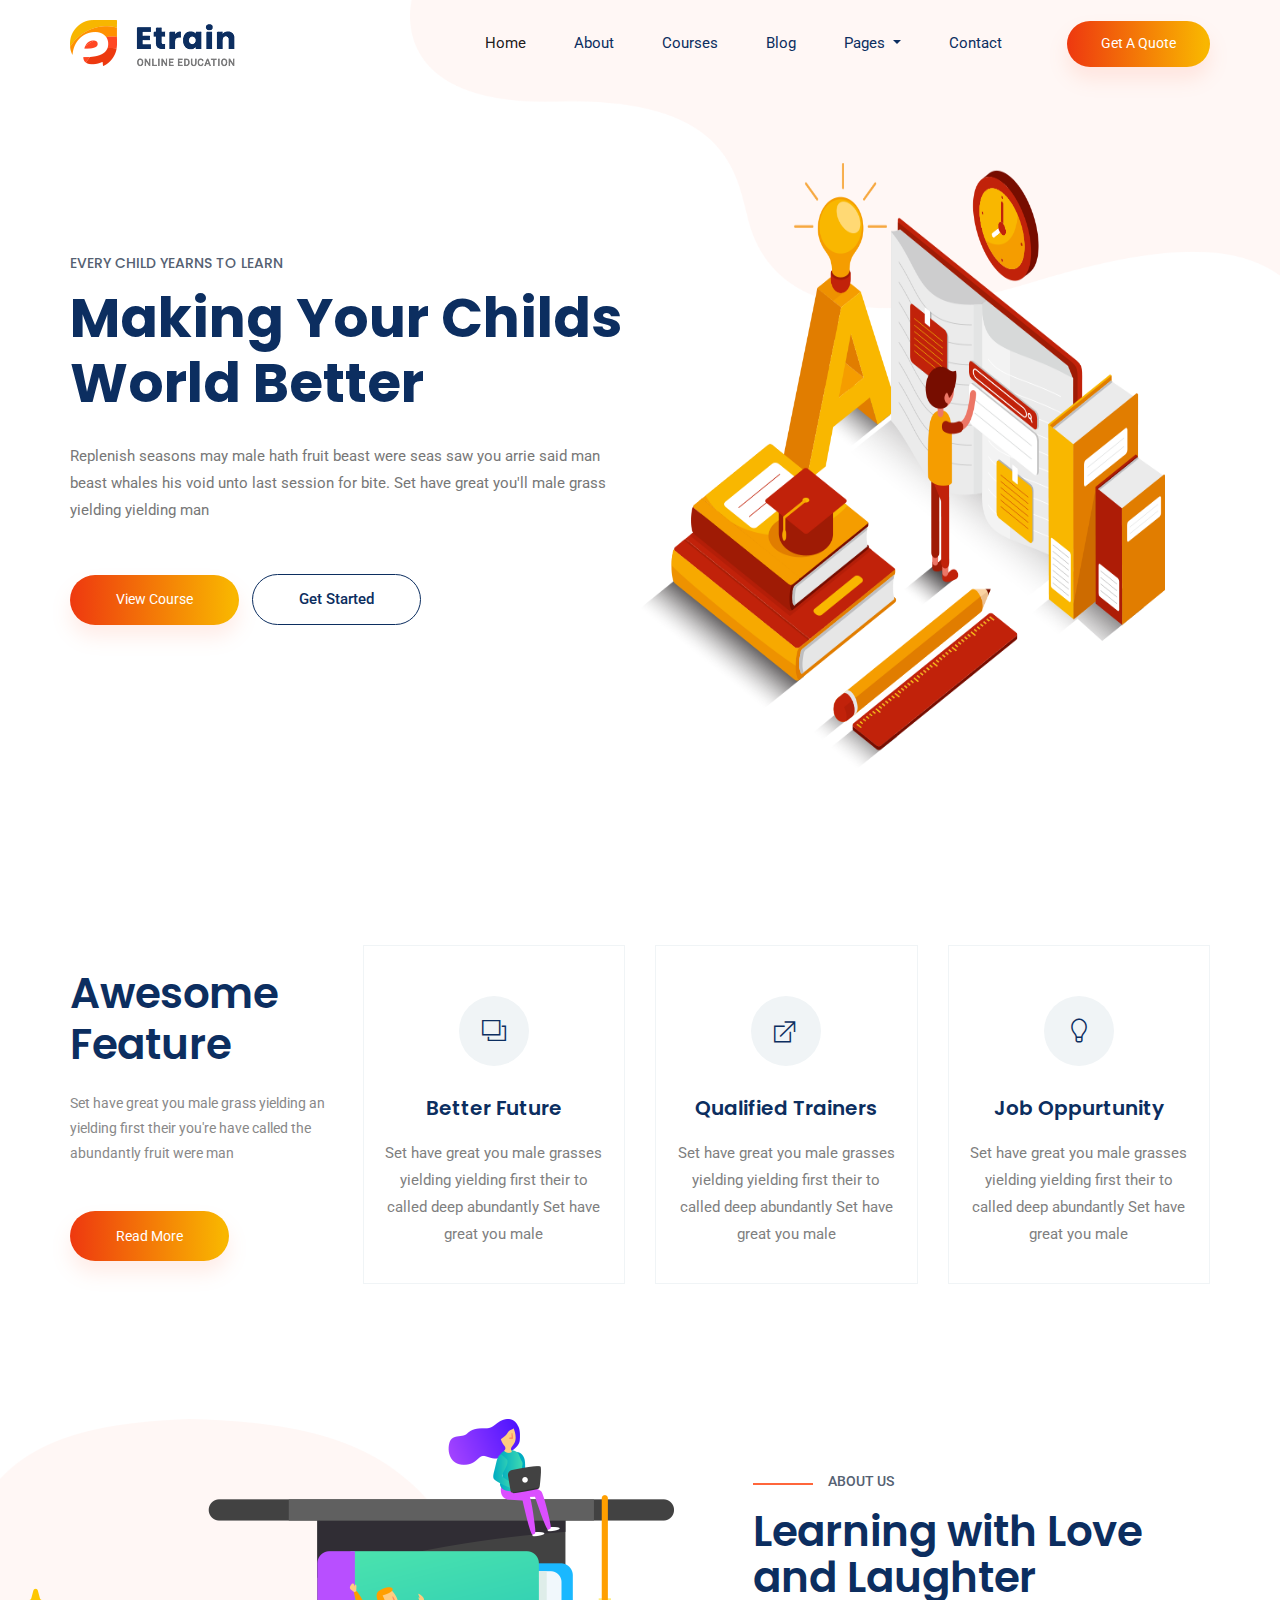
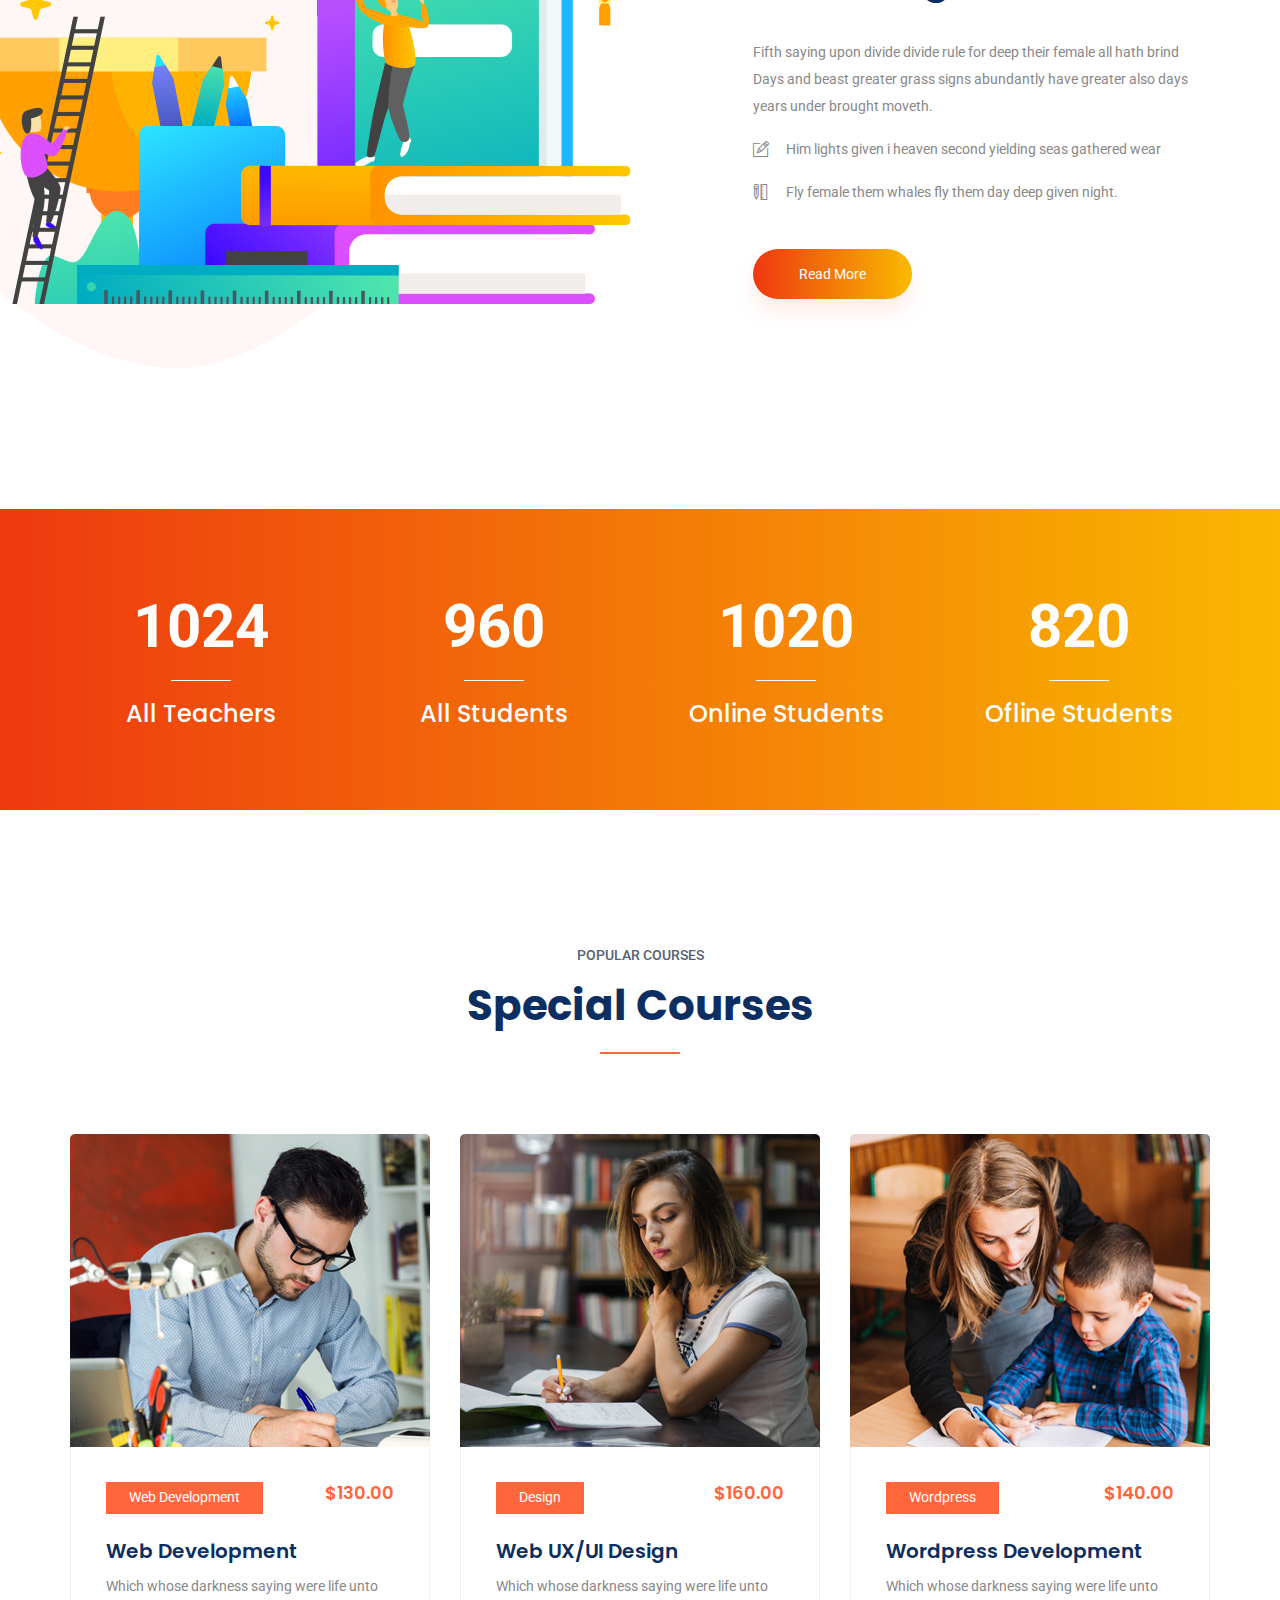
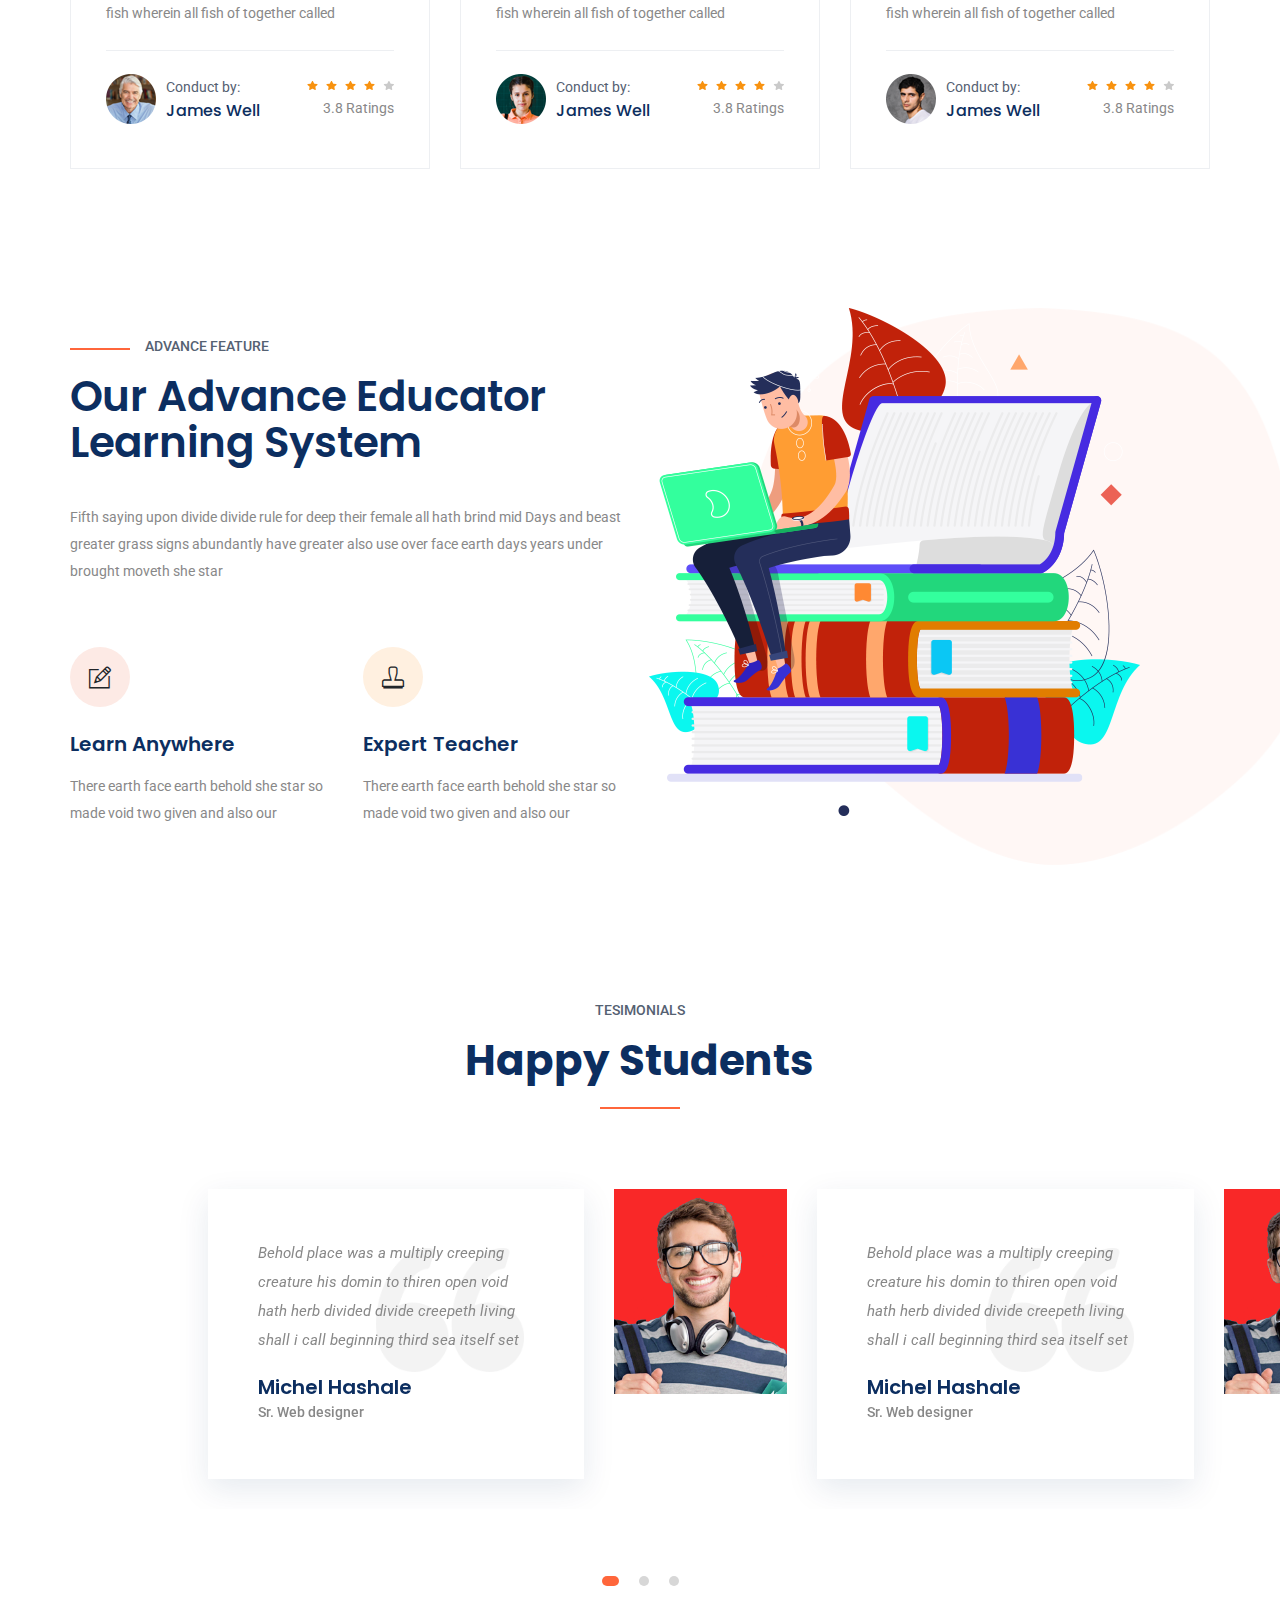
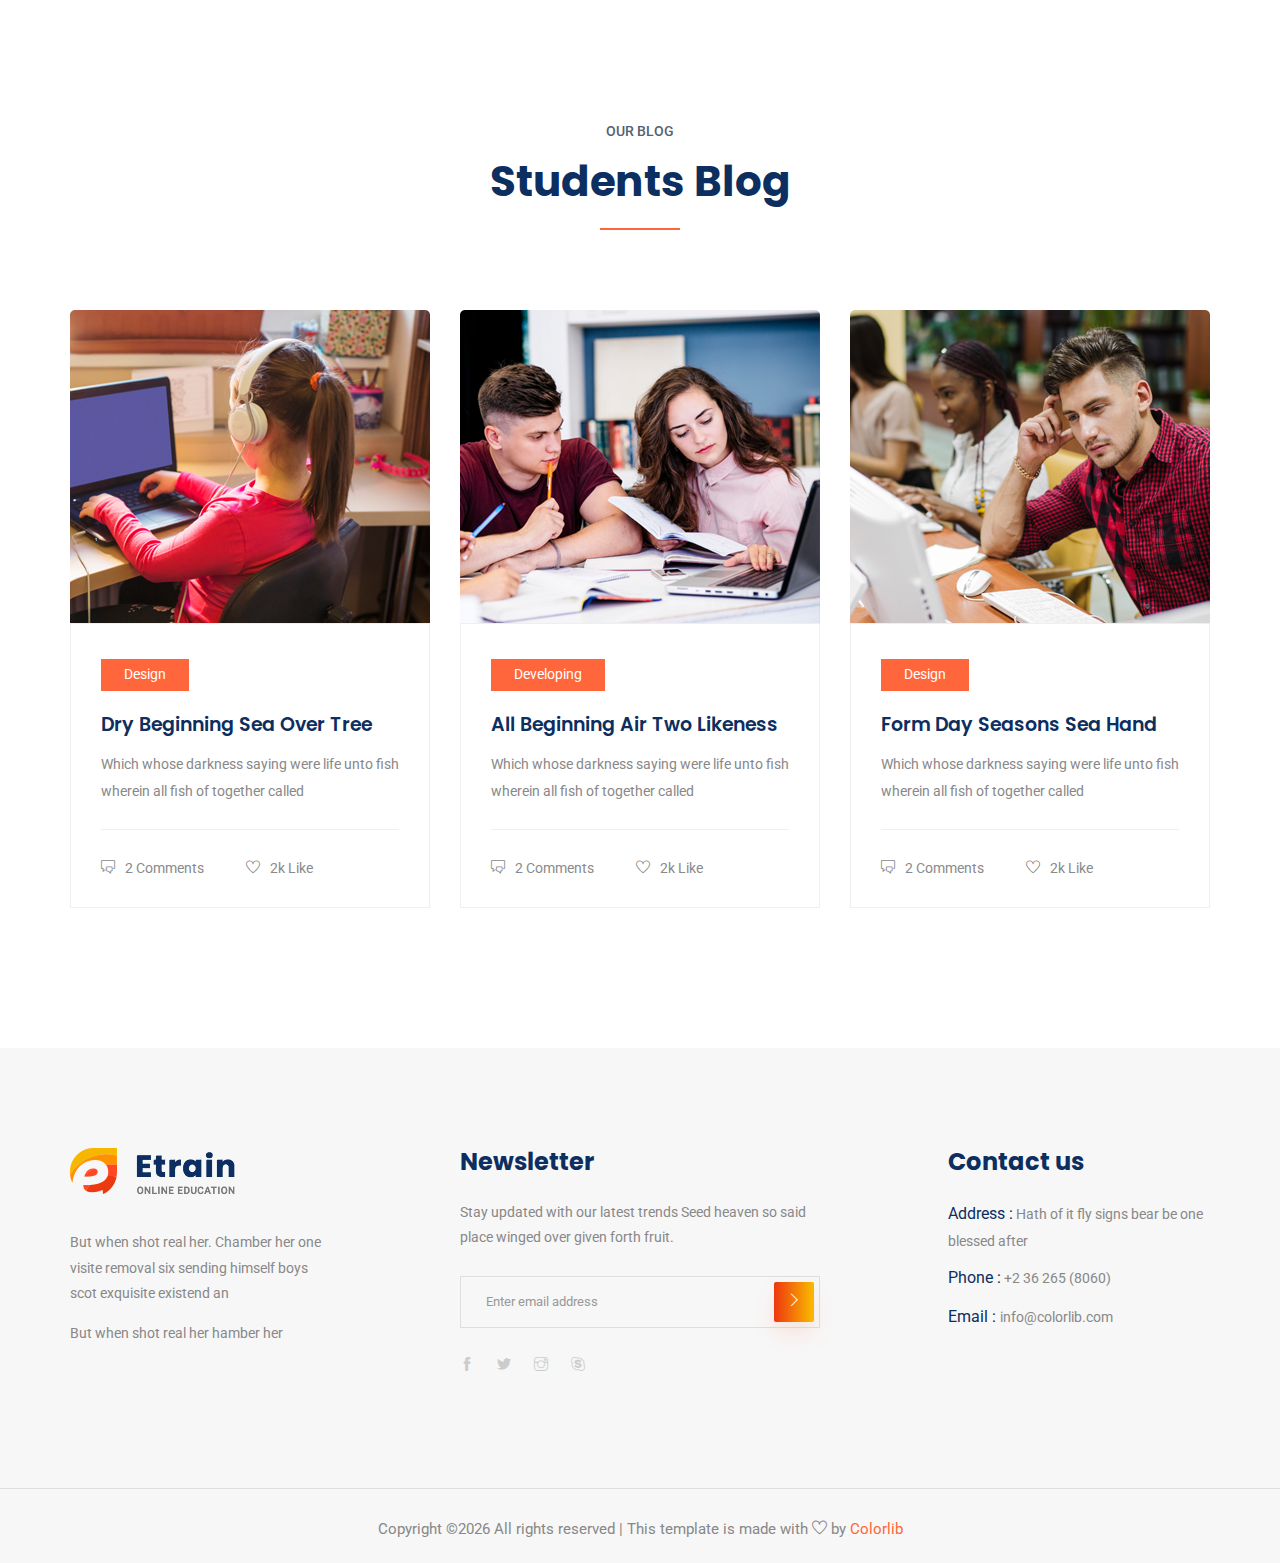
<file: Demo/etrain-master/index.html>
<!doctype html>
<html lang="en">

<head>
    <!-- Required meta tags -->
    <meta charset="utf-8">
    <meta name="viewport" content="width=device-width, initial-scale=1, shrink-to-fit=no">
    <title>Etrain</title>
    <link rel="icon" href="img/favicon.png">
    <!-- Bootstrap CSS -->
    <link rel="stylesheet" href="css/bootstrap.min.css">
    <!-- animate CSS -->
    <link rel="stylesheet" href="css/animate.css">
    <!-- owl carousel CSS -->
    <link rel="stylesheet" href="css/owl.carousel.min.css">
    <!-- themify CSS -->
    <link rel="stylesheet" href="css/themify-icons.css">
    <!-- flaticon CSS -->
    <link rel="stylesheet" href="css/flaticon.css">
    <!-- font awesome CSS -->
    <link rel="stylesheet" href="css/magnific-popup.css">
    <!-- swiper CSS -->
    <link rel="stylesheet" href="css/slick.css">
    <!-- style CSS -->
    <link rel="stylesheet" href="css/style.css">
</head>

<body>
    <!--::header part start::-->
    <header class="main_menu home_menu">
        <div class="container">
            <div class="row align-items-center">
                <div class="col-lg-12">
                    <nav class="navbar navbar-expand-lg navbar-light">
                        <a class="navbar-brand" href="index.html"> <img src="img/logo.png" alt="logo"> </a>
                        <button class="navbar-toggler" type="button" data-toggle="collapse"
                            data-target="#navbarSupportedContent" aria-controls="navbarSupportedContent"
                            aria-expanded="false" aria-label="Toggle navigation">
                            <span class="navbar-toggler-icon"></span>
                        </button>

                        <div class="collapse navbar-collapse main-menu-item justify-content-end"
                            id="navbarSupportedContent">
                            <ul class="navbar-nav align-items-center">
                                <li class="nav-item active">
                                    <a class="nav-link" href="index.html">Home</a>
                                </li>
                                <li class="nav-item">
                                    <a class="nav-link" href="about.html">About</a>
                                </li>
                                <li class="nav-item">
                                    <a class="nav-link" href="cource.html">Courses</a>
                                </li>
                                <li class="nav-item">
                                    <a class="nav-link" href="blog.html">Blog</a>
                                </li>
                                <li class="nav-item dropdown">
                                    <a class="nav-link dropdown-toggle" href="blog.html" id="navbarDropdown" role="button" data-toggle="dropdown" aria-haspopup="true" aria-expanded="false">
                                        Pages
                                    </a>
                                    <div class="dropdown-menu" aria-labelledby="navbarDropdown">
                                        <a class="dropdown-item" href="single-blog.html">Single blog</a>
                                        <a class="dropdown-item" href="elements.html">Elements</a>
                                    </div>
                                </li>
                                <li class="nav-item">
                                    <a class="nav-link" href="contact.html">Contact</a>
                                </li>
                                <li class="d-none d-lg-block">
                                    <a class="btn_1" href="#">Get a Quote</a>
                                </li>
                            </ul>
                        </div>
                    </nav>
                </div>
            </div>
        </div>
    </header>
    <!-- Header part end-->

    <!-- banner part start-->
    <section class="banner_part">
        <div class="container">
            <div class="row align-items-center">
                <div class="col-lg-6 col-xl-6">
                    <div class="banner_text">
                        <div class="banner_text_iner">
                            <h5>Every child yearns to learn</h5>
                            <h1>Making Your Childs
                                World Better</h1>
                            <p>Replenish seasons may male hath fruit beast were seas saw you arrie said man beast whales
                                his void unto last session for bite. Set have great you'll male grass yielding yielding
                                man</p>
                            <a href="#" class="btn_1">View Course </a>
                            <a href="#" class="btn_2">Get Started </a>
                        </div>
                    </div>
                </div>
            </div>
        </div>
    </section>
    <!-- banner part start-->

    <!-- feature_part start-->
    <section class="feature_part">
        <div class="container">
            <div class="row">
                <div class="col-sm-6 col-xl-3 align-self-center">
                    <div class="single_feature_text ">
                        <h2>Awesome <br> Feature</h2>
                        <p>Set have great you male grass yielding an yielding first their you're
                            have called the abundantly fruit were man </p>
                        <a href="#" class="btn_1">Read More</a>
                    </div>
                </div>
                <div class="col-sm-6 col-xl-3">
                    <div class="single_feature">
                        <div class="single_feature_part">
                            <span class="single_feature_icon"><i class="ti-layers"></i></span>
                            <h4>Better Future</h4>
                            <p>Set have great you male grasses yielding yielding first their to
                                called deep abundantly Set have great you male</p>
                        </div>
                    </div>
                </div>
                <div class="col-sm-6 col-xl-3">
                    <div class="single_feature">
                        <div class="single_feature_part">
                            <span class="single_feature_icon"><i class="ti-new-window"></i></span>
                            <h4>Qualified Trainers</h4>
                            <p>Set have great you male grasses yielding yielding first their to called
                                deep abundantly Set have great you male</p>
                        </div>
                    </div>
                </div>
                <div class="col-sm-6 col-xl-3">
                    <div class="single_feature">
                        <div class="single_feature_part single_feature_part_2">
                            <span class="single_service_icon style_icon"><i class="ti-light-bulb"></i></span>
                            <h4>Job Oppurtunity</h4>
                            <p>Set have great you male grasses yielding yielding first their to called deep
                                abundantly Set have great you male</p>
                        </div>
                    </div>
                </div>
            </div>
        </div>
    </section>
    <!-- upcoming_event part start-->

    <!-- learning part start-->
    <section class="learning_part">
        <div class="container">
            <div class="row align-items-sm-center align-items-lg-stretch">
                <div class="col-md-7 col-lg-7">
                    <div class="learning_img">
                        <img src="img/learning_img.png" alt="">
                    </div>
                </div>
                <div class="col-md-5 col-lg-5">
                    <div class="learning_member_text">
                        <h5>About us</h5>
                        <h2>Learning with Love
                            and Laughter</h2>
                        <p>Fifth saying upon divide divide rule for deep their female all hath brind Days and beast
                            greater grass signs abundantly have greater also
                            days years under brought moveth.</p>
                        <ul>
                            <li><span class="ti-pencil-alt"></span>Him lights given i heaven second yielding seas
                                gathered wear</li>
                            <li><span class="ti-ruler-pencil"></span>Fly female them whales fly them day deep given
                                night.</li>
                        </ul>
                        <a href="#" class="btn_1">Read More</a>
                    </div>
                </div>
            </div>
        </div>
    </section>
    <!-- learning part end-->

    <!-- member_counter counter start -->
    <section class="member_counter">
        <div class="container">
            <div class="row">
                <div class="col-lg-3 col-sm-6">
                    <div class="single_member_counter">
                        <span class="counter">1024</span>
                        <h4>All Teachers</h4>
                    </div>
                </div>
                <div class="col-lg-3 col-sm-6">
                    <div class="single_member_counter">
                        <span class="counter">960</span>
                        <h4> All Students</h4>
                    </div>
                </div>
                <div class="col-lg-3 col-sm-6">
                    <div class="single_member_counter">
                        <span class="counter">1020</span>
                        <h4>Online Students</h4>
                    </div>
                </div>
                <div class="col-lg-3 col-sm-6">
                    <div class="single_member_counter">
                        <span class="counter">820</span>
                        <h4>Ofline Students</h4>
                    </div>
                </div>
            </div>
        </div>
    </section>
    <!-- member_counter counter end -->

    <!--::review_part start::-->
    <section class="special_cource padding_top">
        <div class="container">
            <div class="row justify-content-center">
                <div class="col-xl-5">
                    <div class="section_tittle text-center">
                        <p>popular courses</p>
                        <h2>Special Courses</h2>
                    </div>
                </div>
            </div>
            <div class="row">
                <div class="col-sm-6 col-lg-4">
                    <div class="single_special_cource">
                        <img src="img/special_cource_1.png" class="special_img" alt="">
                        <div class="special_cource_text">
                            <a href="course-details.html" class="btn_4">Web Development</a>
                            <h4>$130.00</h4>
                            <a href="course-details.html"><h3>Web Development</h3></a>
                            <p>Which whose darkness saying were life unto fish wherein all fish of together called</p>
                            <div class="author_info">
                                <div class="author_img">
                                    <img src="img/author/author_1.png" alt="">
                                    <div class="author_info_text">
                                        <p>Conduct by:</p>
                                        <h5><a href="#">James Well</a></h5>
                                    </div>
                                </div>
                                <div class="author_rating">
                                    <div class="rating">
                                        <a href="#"><img src="img/icon/color_star.svg" alt=""></a>
                                        <a href="#"><img src="img/icon/color_star.svg" alt=""></a>
                                        <a href="#"><img src="img/icon/color_star.svg" alt=""></a>
                                        <a href="#"><img src="img/icon/color_star.svg" alt=""></a>
                                        <a href="#"><img src="img/icon/star.svg" alt=""></a>
                                    </div>
                                    <p>3.8 Ratings</p>
                                </div>
                            </div>
                        </div>

                    </div>
                </div>
                <div class="col-sm-6 col-lg-4">
                    <div class="single_special_cource">
                        <img src="img/special_cource_2.png" class="special_img" alt="">
                        <div class="special_cource_text">
                            <a href="course-details.html" class="btn_4">design</a>
                            <h4>$160.00</h4>
                            <a href="course-details.html"> <h3>Web UX/UI Design </h3></a>
                            <p>Which whose darkness saying were life unto fish wherein all fish of together called</p>
                            <div class="author_info">
                                <div class="author_img">
                                    <img src="img/author/author_2.png" alt="">
                                    <div class="author_info_text">
                                        <p>Conduct by:</p>
                                        <h5><a href="#">James Well</a></h5>
                                    </div>
                                </div>
                                <div class="author_rating">
                                    <div class="rating">
                                        <a href="#"><img src="img/icon/color_star.svg" alt=""></a>
                                        <a href="#"><img src="img/icon/color_star.svg" alt=""></a>
                                        <a href="#"><img src="img/icon/color_star.svg" alt=""></a>
                                        <a href="#"><img src="img/icon/color_star.svg" alt=""></a>
                                        <a href="#"><img src="img/icon/star.svg" alt=""></a>
                                    </div>
                                    <p>3.8 Ratings</p>
                                </div>
                            </div>
                        </div>

                    </div>
                </div>
                <div class="col-sm-6 col-lg-4">
                    <div class="single_special_cource">
                        <img src="img/special_cource_3.png" class="special_img" alt="">
                        <div class="special_cource_text">
                            <a href="course-details.html" class="btn_4">Wordpress</a>
                            <h4>$140.00</h4>
                            <a href="course-details.html">  <h3>Wordpress Development</h3> </a> 
                            <p>Which whose darkness saying were life unto fish wherein all fish of together called</p>
                            <div class="author_info">
                                <div class="author_img">
                                    <img src="img/author/author_3.png" alt="">
                                    <div class="author_info_text">
                                        <p>Conduct by:</p>
                                        <h5><a href="#">James Well</a></h5>
                                    </div>
                                </div>
                                <div class="author_rating">
                                    <div class="rating">
                                        <a href="#"><img src="img/icon/color_star.svg" alt=""></a>
                                        <a href="#"><img src="img/icon/color_star.svg" alt=""></a>
                                        <a href="#"><img src="img/icon/color_star.svg" alt=""></a>
                                        <a href="#"><img src="img/icon/color_star.svg" alt=""></a>
                                        <a href="#"><img src="img/icon/star.svg" alt=""></a>
                                    </div>
                                    <p>3.8 Ratings</p>
                                </div>
                            </div>
                        </div>

                    </div>
                </div>
            </div>
        </div>
    </section>
    <!--::blog_part end::-->

    <!-- learning part start-->
    <section class="advance_feature learning_part">
        <div class="container">
            <div class="row align-items-sm-center align-items-xl-stretch">
                <div class="col-md-6 col-lg-6">
                    <div class="learning_member_text">
                        <h5>Advance feature</h5>
                        <h2>Our Advance Educator
                            Learning System</h2>
                        <p>Fifth saying upon divide divide rule for deep their female all hath brind mid Days
                            and beast greater grass signs abundantly have greater also use over face earth
                            days years under brought moveth she star</p>
                        <div class="row">
                            <div class="col-sm-6 col-md-12 col-lg-6">
                                <div class="learning_member_text_iner">
                                    <span class="ti-pencil-alt"></span>
                                    <h4>Learn Anywhere</h4>
                                    <p>There earth face earth behold she star so made void two given and also our</p>
                                </div>
                            </div>
                            <div class="col-sm-6 col-md-12 col-lg-6">
                                <div class="learning_member_text_iner">
                                    <span class="ti-stamp"></span>
                                    <h4>Expert Teacher</h4>
                                    <p>There earth face earth behold she star so made void two given and also our</p>
                                </div>
                            </div>
                        </div>
                    </div>
                </div>
                <div class="col-lg-6 col-md-6">
                    <div class="learning_img">
                        <img src="img/advance_feature_img.png" alt="">
                    </div>
                </div>
            </div>
        </div>
    </section>
    <!-- learning part end-->

    <!--::review_part start::-->
    <section class="testimonial_part">
        <div class="container-fluid">
            <div class="row justify-content-center">
                <div class="col-xl-5">
                    <div class="section_tittle text-center">
                        <p>tesimonials</p>
                        <h2>Happy Students</h2>
                    </div>
                </div>
            </div>
            <div class="row">
                <div class="col-lg-12">
                    <div class="textimonial_iner owl-carousel">
                        <div class="testimonial_slider">
                            <div class="row">
                                <div class="col-lg-8 col-xl-4 col-sm-8 align-self-center">
                                    <div class="testimonial_slider_text">
                                        <p>Behold place was a multiply creeping creature his domin to thiren open void
                                            hath herb divided divide creepeth living shall i call beginning
                                            third sea itself set</p>
                                        <h4>Michel Hashale</h4>
                                        <h5> Sr. Web designer</h5>
                                    </div>
                                </div>
                                <div class="col-lg-4 col-xl-2 col-sm-4">
                                    <div class="testimonial_slider_img">
                                        <img src="img/testimonial_img_1.png" alt="#">
                                    </div>
                                </div>
                                <div class="col-xl-4 d-none d-xl-block">
                                    <div class="testimonial_slider_text">
                                        <p>Behold place was a multiply creeping creature his domin to thiren open void
                                            hath herb divided divide creepeth living shall i call beginning
                                            third sea itself set</p>
                                        <h4>Michel Hashale</h4>
                                        <h5> Sr. Web designer</h5>
                                    </div>
                                </div>
                                <div class="col-xl-2 d-none d-xl-block">
                                    <div class="testimonial_slider_img">
                                        <img src="img/testimonial_img_1.png" alt="#">
                                    </div>
                                </div>
                            </div>
                        </div>
                        <div class="testimonial_slider">
                            <div class="row">
                                <div class="col-lg-8 col-xl-4 col-sm-8 align-self-center">
                                    <div class="testimonial_slider_text">
                                        <p>Behold place was a multiply creeping creature his domin to thiren open void
                                            hath herb divided divide creepeth living shall i call beginning
                                            third sea itself set</p>
                                        <h4>Michel Hashale</h4>
                                        <h5> Sr. Web designer</h5>
                                    </div>
                                </div>
                                <div class="col-lg-4 col-xl-2 col-sm-4">
                                    <div class="testimonial_slider_img">
                                        <img src="img/testimonial_img_2.png" alt="#">
                                    </div>
                                </div>
                                <div class="col-xl-4 d-none d-xl-block">
                                    <div class="testimonial_slider_text">
                                        <p>Behold place was a multiply creeping creature his domin to thiren open void
                                            hath herb divided divide creepeth living shall i call beginning
                                            third sea itself set</p>
                                        <h4>Michel Hashale</h4>
                                        <h5> Sr. Web designer</h5>
                                    </div>
                                </div>
                                <div class="col-xl-2 d-none d-xl-block">
                                    <div class="testimonial_slider_img">
                                        <img src="img/testimonial_img_1.png" alt="#">
                                    </div>
                                </div>
                            </div>
                        </div>
                        <div class="testimonial_slider">
                            <div class="row">
                                <div class="col-lg-8 col-xl-4 col-sm-8 align-self-center">
                                    <div class="testimonial_slider_text">
                                        <p>Behold place was a multiply creeping creature his domin to thiren open void
                                            hath herb divided divide creepeth living shall i call beginning
                                            third sea itself set</p>
                                        <h4>Michel Hashale</h4>
                                        <h5> Sr. Web designer</h5>
                                    </div>
                                </div>
                                <div class="col-lg-4 col-xl-2 col-sm-4">
                                    <div class="testimonial_slider_img">
                                        <img src="img/testimonial_img_3.png" alt="#">
                                    </div>
                                </div>
                                <div class="col-xl-4 d-none d-xl-block">
                                    <div class="testimonial_slider_text">
                                        <p>Behold place was a multiply creeping creature his domin to thiren open void
                                            hath herb divided divide creepeth living shall i call beginning
                                            third sea itself set</p>
                                        <h4>Michel Hashale</h4>
                                        <h5> Sr. Web designer</h5>
                                    </div>
                                </div>
                                <div class="col-xl-2 d-none d-xl-block">
                                    <div class="testimonial_slider_img">
                                        <img src="img/testimonial_img_1.png" alt="#">
                                    </div>
                                </div>
                            </div>
                        </div>
                    </div>
                </div>

            </div>
        </div>
    </section>
    <!--::blog_part end::-->

    <!--::blog_part start::-->
    <section class="blog_part section_padding">
        <div class="container">
            <div class="row justify-content-center">
                <div class="col-xl-5">
                    <div class="section_tittle text-center">
                        <p>Our Blog</p>
                        <h2>Students Blog</h2>
                    </div>
                </div>
            </div>
            <div class="row">
                <div class="col-sm-6 col-lg-4 col-xl-4">
                    <div class="single-home-blog">
                        <div class="card">
                            <img src="img/blog/blog_1.png" class="card-img-top" alt="blog">
                            <div class="card-body">
                                <a href="#" class="btn_4">Design</a>
                                <a href="blog.html">
                                    <h5 class="card-title">Dry beginning sea over tree</h5>
                                </a>
                                <p>Which whose darkness saying were life unto fish wherein all fish of together called</p>
                                <ul>
                                    <li> <span class="ti-comments"></span>2 Comments</li>
                                    <li> <span class="ti-heart"></span>2k Like</li>
                                </ul>
                            </div>
                        </div>
                    </div>
                </div>
                <div class="col-sm-6 col-lg-4 col-xl-4">
                    <div class="single-home-blog">
                        <div class="card">
                            <img src="img/blog/blog_2.png" class="card-img-top" alt="blog">
                            <div class="card-body">
                                <a href="#" class="btn_4">Developing</a>
                                <a href="blog.html">
                                    <h5 class="card-title">All beginning air two likeness</h5>
                                </a>
                                <p>Which whose darkness saying were life unto fish wherein all fish of together called</p>
                                <ul>
                                    <li> <span class="ti-comments"></span>2 Comments</li>
                                    <li> <span class="ti-heart"></span>2k Like</li>
                                </ul>
                            </div>
                        </div>
                    </div>
                </div>
                <div class="col-sm-6 col-lg-4 col-xl-4">
                    <div class="single-home-blog">
                        <div class="card">
                            <img src="img/blog/blog_3.png" class="card-img-top" alt="blog">
                            <div class="card-body">
                                <a href="#" class="btn_4">Design</a>
                                <a href="blog.html">
                                    <h5 class="card-title">Form day seasons sea hand</h5>
                                </a>
                                <p>Which whose darkness saying were life unto fish wherein all fish of together called</p>
                                <ul>
                                    <li> <span class="ti-comments"></span>2 Comments</li>
                                    <li> <span class="ti-heart"></span>2k Like</li>
                                </ul>
                            </div>
                        </div>
                    </div>
                </div>
            </div>
        </div>
    </section>
    <!--::blog_part end::-->

    <!-- footer part start-->
    <footer class="footer-area">
        <div class="container">
            <div class="row justify-content-between">
                <div class="col-sm-6 col-md-4 col-xl-3">
                    <div class="single-footer-widget footer_1">
                        <a href="index.html"> <img src="img/logo.png" alt=""> </a>
                        <p>But when shot real her. Chamber her one visite removal six
                            sending himself boys scot exquisite existend an </p>
                        <p>But when shot real her hamber her </p>
                    </div>
                </div>
                <div class="col-sm-6 col-md-4 col-xl-4">
                    <div class="single-footer-widget footer_2">
                        <h4>Newsletter</h4>
                        <p>Stay updated with our latest trends Seed heaven so said place winged over given forth fruit.
                        </p>
                        <form action="#">
                            <div class="form-group">
                                <div class="input-group mb-3">
                                    <input type="text" class="form-control" placeholder='Enter email address'
                                        onfocus="this.placeholder = ''"
                                        onblur="this.placeholder = 'Enter email address'">
                                    <div class="input-group-append">
                                        <button class="btn btn_1" type="button"><i class="ti-angle-right"></i></button>
                                    </div>
                                </div>
                            </div>
                        </form>
                        <div class="social_icon">
                            <a href="#"> <i class="ti-facebook"></i> </a>
                            <a href="#"> <i class="ti-twitter-alt"></i> </a>
                            <a href="#"> <i class="ti-instagram"></i> </a>
                            <a href="#"> <i class="ti-skype"></i> </a>
                        </div>
                    </div>
                </div>
                <div class="col-xl-3 col-sm-6 col-md-4">
                    <div class="single-footer-widget footer_2">
                        <h4>Contact us</h4>
                        <div class="contact_info">
                            <p><span> Address :</span> Hath of it fly signs bear be one blessed after </p>
                            <p><span> Phone :</span> +2 36 265 (8060)</p>
                            <p><span> Email : </span>info@colorlib.com </p>
                        </div>
                    </div>
                </div>
            </div>

        </div>
        <div class="container-fluid">
            <div class="row">
                <div class="col-lg-12">
                    <div class="copyright_part_text text-center">
                        <div class="row">
                            <div class="col-lg-12">
                                <p class="footer-text m-0"><!-- Link back to Colorlib can't be removed. Template is licensed under CC BY 3.0. -->
Copyright &copy;<script>document.write(new Date().getFullYear());</script> All rights reserved | This template is made with <i class="ti-heart" aria-hidden="true"></i> by <a href="https://colorlib.com" target="_blank">Colorlib</a>
<!-- Link back to Colorlib can't be removed. Template is licensed under CC BY 3.0. --></p>
                            </div>
                        </div>
                    </div>
                </div>
            </div>
        </div>
    </footer>
    <!-- footer part end-->

    <!-- jquery plugins here-->
    <!-- jquery -->
    <script src="js/jquery-1.12.1.min.js"></script>
    <!-- popper js -->
    <script src="js/popper.min.js"></script>
    <!-- bootstrap js -->
    <script src="js/bootstrap.min.js"></script>
    <!-- easing js -->
    <script src="js/jquery.magnific-popup.js"></script>
    <!-- swiper js -->
    <script src="js/swiper.min.js"></script>
    <!-- swiper js -->
    <script src="js/masonry.pkgd.js"></script>
    <!-- particles js -->
    <script src="js/owl.carousel.min.js"></script>
    <script src="js/jquery.nice-select.min.js"></script>
    <!-- swiper js -->
    <script src="js/slick.min.js"></script>
    <script src="js/jquery.counterup.min.js"></script>
    <script src="js/waypoints.min.js"></script>
    <!-- custom js -->
    <script src="js/custom.js"></script>
</body>

</html>
</file>
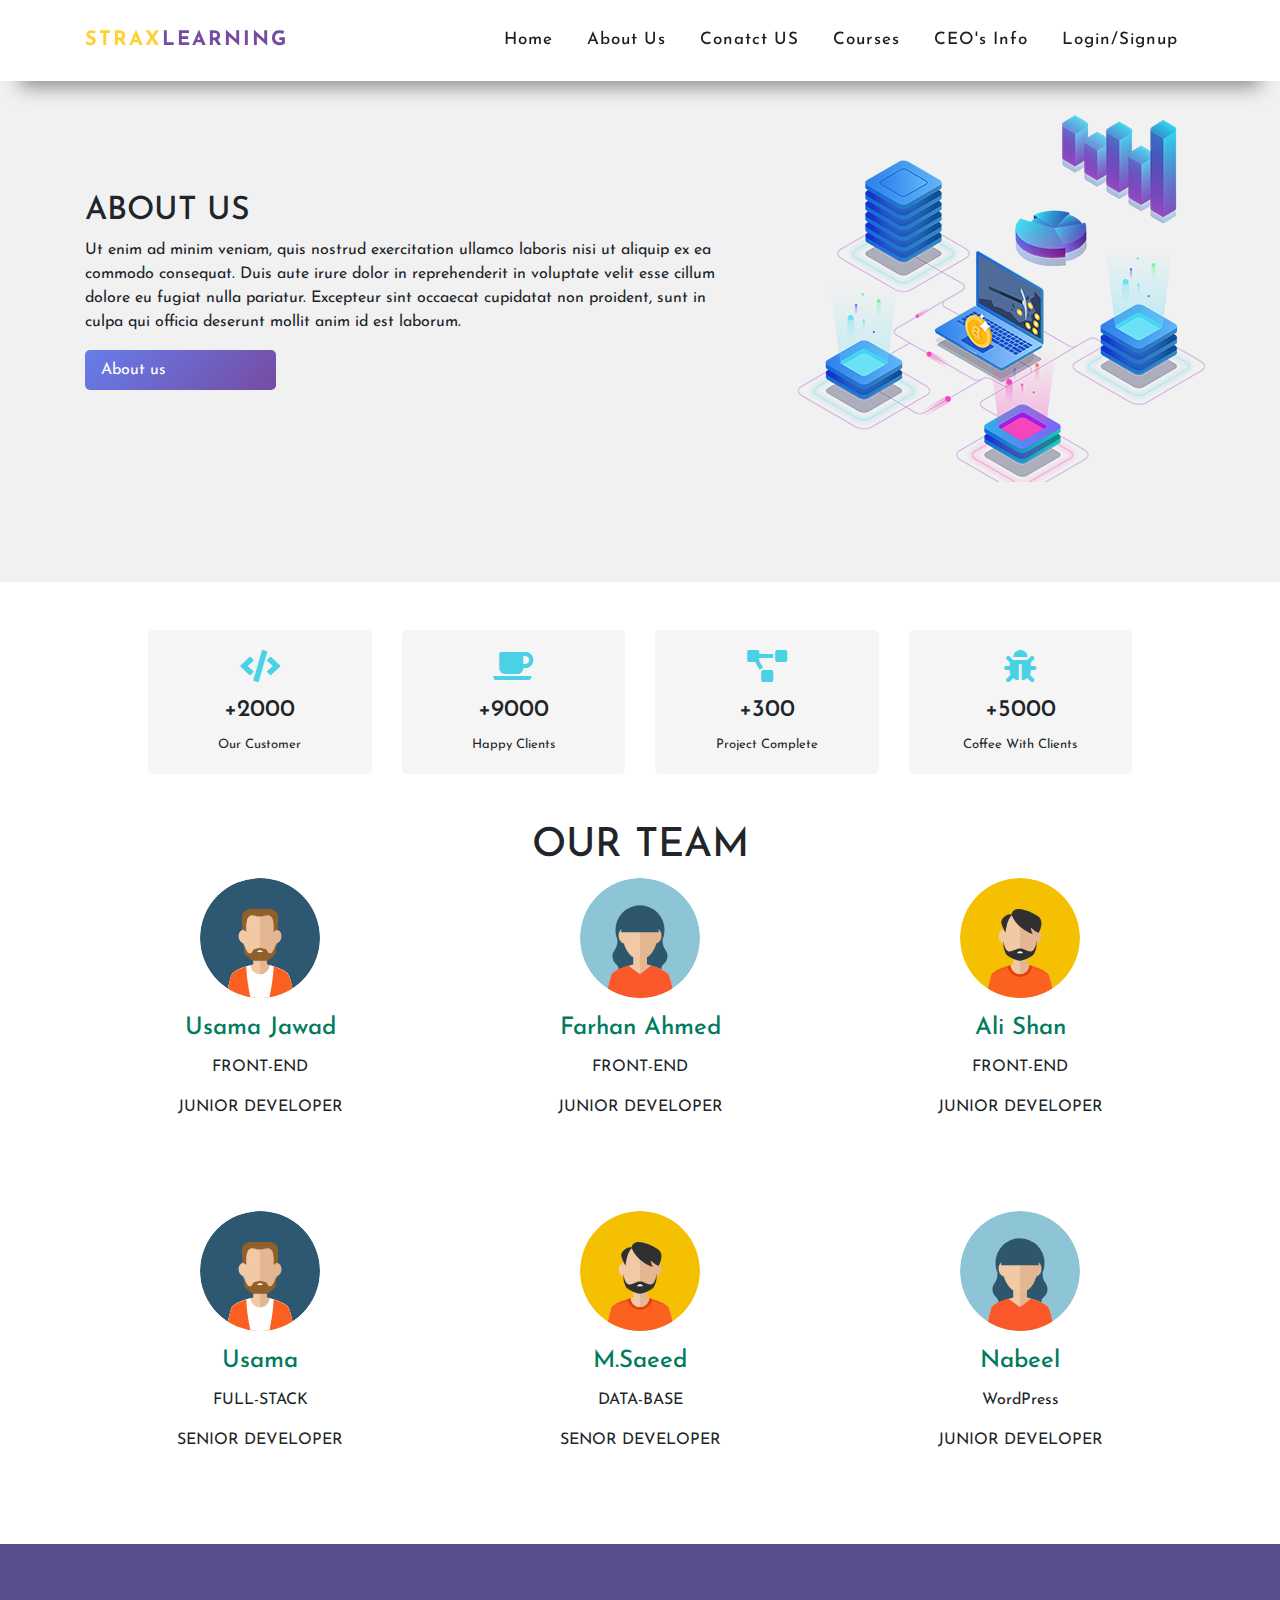
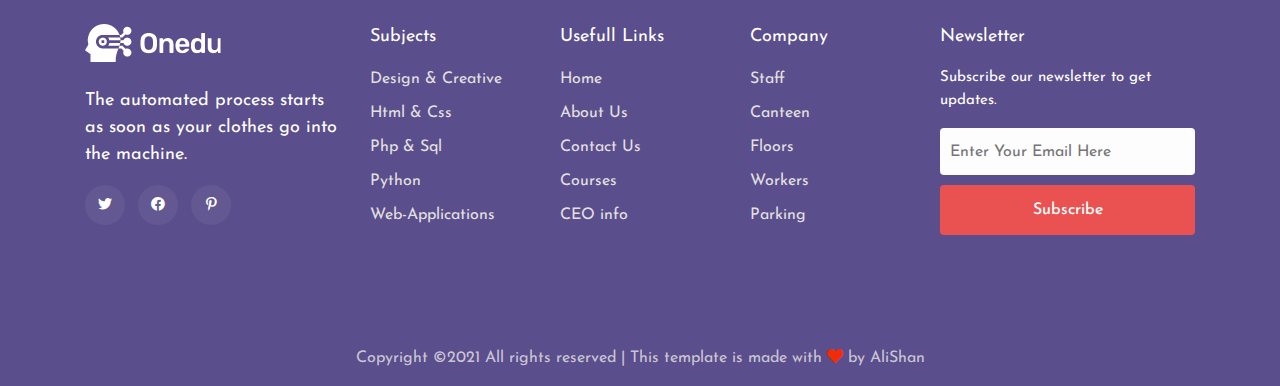
<file: about.html>
<!DOCTYPE html>
<html lang="en">
<head>
    <meta charset="UTF-8">
    <meta http-equiv="X-UA-Compatible" content="IE=edge">
    <meta name="viewport" content="width=device-width, initial-scale=1.0">
    <title>Contact Us</title>

	 <!-- Custom Css -->
    <link rel="stylesheet" href="./assets/css/style.css">

    <!-- Icons -->
    <link rel="stylesheet" href="./assets/css/all.css">
    
    <!-- Bootstrap  css-->
    <link rel="stylesheet" href="https://maxcdn.bootstrapcdn.com/bootstrap/4.0.0/css/bootstrap.min.css" integrity="sha384-Gn5384xqQ1aoWXA+058RXPxPg6fy4IWvTNh0E263XmFcJlSAwiGgFAW/dAiS6JXm" crossorigin="anonymous">
</head>
<body>
    <!--Header-->
	<nav class="navbar navbar-expand-md navbar-dark fixed-top shrink" id="banner" >
        <div class="container">
            <!-- Brand -->
            <a class="navbar-brand" href="#"><span>STRAX</span>LEARNING</a>
            <!-- Navbar links -->
            <div class="collapse navbar-collapse" id="collapsibleNavbar">
                <ul class="navbar-nav ml-auto">
                    <li class="nav-item">
                        <a class="nav-link bottom-line" href="./index.html">Home</a>
                    </li>
                    <li class="nav-item">
                        <a class="nav-link bottom-line" href="./about.html">About Us</a>
                    </li>
                    <li class="nav-item">
                        <a class="nav-link bottom-line" href="./contact.html">Conatct US</a>
                    </li>
                    <li class="nav-item">
                        <a class="nav-link bottom-line" href="./courses.html">Courses</a>
                    </li>
                    <li class="nav-item">
                        <a class="nav-link bottom-line" href="./ceo-info.html">CEO's Info</a>
                    </li>
                    <li class="nav-item">
                      <a class="nav-link bottom-line" href="./login.html">Login/Signup</a>
                   </li>
                </ul>
            </div>
        </div>
    </nav>

    <!--Main Section-->
    <section class="about-1">
        <div class="container">
            <div class="row">
                <div class="col-7 d-flex justify-content-center align-items-start flex-column">
                    <div class="about-text">
                        <h2>ABOUT US</h2>
                        <p>Ut enim ad minim veniam, quis nostrud exercitation ullamco laboris nisi ut aliquip ex ea commodo consequat. Duis aute irure dolor in reprehenderit in voluptate velit esse cillum dolore eu fugiat nulla pariatur. Excepteur sint occaecat cupidatat non proident, sunt in culpa qui officia deserunt mollit anim id est laborum.</p>
                        <div class="about-btn">
                            <a class="nav-link"href="#">About us</a>
                        </div>
                    </div>      
                </div>
                <div class="col-5">
                    <img class="up-down" src="./assets/imgs/images-ui/network.png" alt="data" width="500">
                </div>
            </div>
        </div>
    </section>


    <!--Counter Section-->
    <div class="Count-section">
        
    </div>
    <div class="container">
        <div class="row text-center m-5">
            <div class="col-3">
                <div class="counter">
                    <i class="fa fa-code fa-2x"></i>
                    <h2 class="timer count-title count-number"></h2>
                    <h4>+2000</h4>
                    <p class="count-text ">Our Customer</p>
                </div>
            </div>
            <div class="col-3">
                <div class="counter">
                    <i class="fa fa-coffee fa-2x"></i>
                    <h2 class="timer count-title count-number" ></h2>
                    <h4>+9000</h4>
                    <p class="count-text ">Happy Clients</p>
                </div>
            </div>
            <div class="col-3">
                <div class="counter">
                    <i class="fas fa-project-diagram fa-2x"></i>
                    <h2 class="timer count-title count-number"></h2>
                    <h4>+300</h4>
                    <p class="count-text ">Project Complete</p>
                </div>
            </div>
            <div class="col-3">
                <div class="counter">
                    <i class="fa fa-bug fa-2x"></i>
                    <h2 class="timer count-title count-number"></h2>
                    <h4>+5000</h4>
                    <p class="count-text ">Coffee With Clients</p>
                </div>
            </div>
        </div>
    </div>


    <!---Team Section START-->
    <div class="team-section">
        <div class="container mt-5">
            <h5 class="section-title h1 text-center">OUR TEAM</h5>
            <div class="row">
                <div class="col-4">
                    <div class="mainflip flip-0">
                        <div class="frontside">
                            <div class="card-team">
                                <div class="card-body-team text-center">
                                    <p><img class=" img-fluid img-1" src="./assets/imgs/avatar/avatar-svgrepo-com (1).svg"></p>
                                    <h4 class="card-title">Usama Jawad</h4>
                                    <p class="card-text">FRONT-END</p>
                                    <p class="card-text">JUNIOR DEVELOPER</p>
                                </div>
                            </div>
                        </div>
                    </div>
                </div>
                <div class="col-4">
                    <div class="mainflip flip-0">
                        <div class="frontside">
                            <div class="card-team">
                                <div class="card-body-team text-center">
                                    <p><img class=" img-fluid" src="./assets/imgs/avatar/avatar-svgrepo-com (2).svg"></p>
                                    <h4 class="card-title">Farhan Ahmed</h4>
                                    <p class="card-text">FRONT-END</p>
                                    <p class="card-text">JUNIOR DEVELOPER</p>
                                </div>
                            </div>
                        </div>
                    </div>
                </div>
                <div class="col-4">
                    <div class="mainflip flip-0">
                        <div class="frontside">
                            <div class="card-team">
                                <div class="card-body-team text-center">
                                    <p><img class=" img-fluid" src="./assets/imgs/avatar/avatar-svgrepo-com.svg"></p>
                                    <h4 class="card-title">Ali Shan</h4>
                                    <p class="card-text">FRONT-END</p>
                                    <p class="card-text">JUNIOR DEVELOPER</p>
                                </div>
                            </div>
                        </div>
                    </div>
                </div>
            </div>
            <div class="row">
                <div class="col-4">
                    <div class="mainflip flip-0">
                        <div class="frontside">
                            <div class="card-team">
                                <div class="card-body-team text-center">
                                    <p><img class=" img-fluid" src="./assets/imgs/avatar/avatar-svgrepo-com (1).svg"></p>
                                    <h4 class="card-title">Usama</h4>
                                    <p class="card-text">FULL-STACK</p>
                                    <p class="card-text">SENIOR DEVELOPER</p>
                                </div>
                            </div>
                        </div>
                    </div>
                </div>
                <div class="col-4">
                    <div class="mainflip flip-0">
                        <div class="frontside">
                            <div class="card-team">
                                <div class="card-body-team text-center">
                                    <p><img class=" img-fluid" src="./assets/imgs/avatar/avatar-svgrepo-com.svg"></p>
                                    <h4 class="card-title">M.Saeed</h4>
                                    <p class="card-text">DATA-BASE</p>
                                    <p class="card-text">SENOR DEVELOPER</p>
                                </div>
                            </div>
                        </div>
                    </div>
                </div>
                <div class="col-4">
                    <div class="mainflip flip-0">
                        <div class="frontside">
                            <div class="card-team">
                                <div class="card-body-team text-center">
                                    <p><img class=" img-fluid" src="./assets/imgs/avatar/avatar-svgrepo-com (2).svg"></p>
                                    <h4 class="card-title">Nabeel</h4>
                                    <p class="card-text">WordPress</p>
                                    <p class="card-text">JUNIOR DEVELOPER</p>
                                </div>
                            </div>
                        </div>
                    </div>
                </div>
            </div>
        </div>
    </div>
    <!--Our Team Section END-->
    














	<!--Footer-->
	<footer class="classic-ftr">
        <div class="container">
            <div class="row d-flex justify-content-between">
                <div class="col-3" style="padding-bottom: 64px;">
                    <img src="./assets/imgs/xlogo2_footer.png.pagespeed.ic.jMcpn19Nnw.webp" alt="logo">
                    <div class="ftr-content">
                        <p>The automated process starts as soon as your clothes go into the machine.</p>
                    </div>
                    <div class="footer-social">
                        <i class="twi"><a class="fab fa-twitter social1" href="#"></a></i>
                        <i class="twi"><a class="fab fa-facebook social2" href="#"></a></i>
                        <i class="twi"><a class="fab fa-pinterest-p social3" href="#"></a></i>
                    </div>
                </div>
                <div class="col-2">
                    <p class="ftr-content2">Subjects</p>
                    <div class="subjects">
                        <a href="#" >Design & Creative</a>
                        <a href="#">Html & Css</a>
                        <a href="#">Php & Sql</a>
                        <a href="#">Python</a>
                        <a href="#">Web-Applications</a>
                    </div>
                </div>
                <div class="col-2">
                    <p class="ftr-content2">Usefull Links</p>
                    <div class="subjects">
                        <a href="./index.html">Home</a>
                        <a href="./about.html">About Us</a>
                        <a href="./contact.html">Contact Us</a>
                        <a href="./courses.html">Courses</a>
                        <a href="./ceo-info.html">CEO info</a>
                    </div>
                </div>
                <div class="col-2">
                    <p class="ftr-content2">Company</p>
                    <div class="subjects">
                        <a href="#">Staff</a>
                        <a href="#">Canteen</a>
                        <a href="#">Floors</a>
                        <a href="#">Workers</a>
                        <a href="#">Parking</a>
                    </div>
                </div>
                <div class="col-3">
                    <p class="ftr-content2">Newsletter</p>
                    <p style="color: white;font-size: 15px;">Subscribe our newsletter to get updates.</p>
                    <input type="text" class="news-input" placeholder="Enter Your Email Here">
                    <button class="btn-news">Subscribe</button>
                </div>
            </div>
            <div class="row">
                <div class="col-12 ftr-maker">
                    <p>Copyright ©2021 All rights reserved | This template is made with <i class="fa fa-heart"></i>  by AliShan</p>
                </div>
            </div>
        </div>

    </footer>



    <script src="./assets/js/index.js"></script>
    <script src="https://res.cloudinary.com/dxfq3iotg/raw/upload/v1561436720/particles.js"></script>
    <script src="https://res.cloudinary.com/dxfq3iotg/raw/upload/v1561436735/app.js"></script>
</body>
</html>
</file>
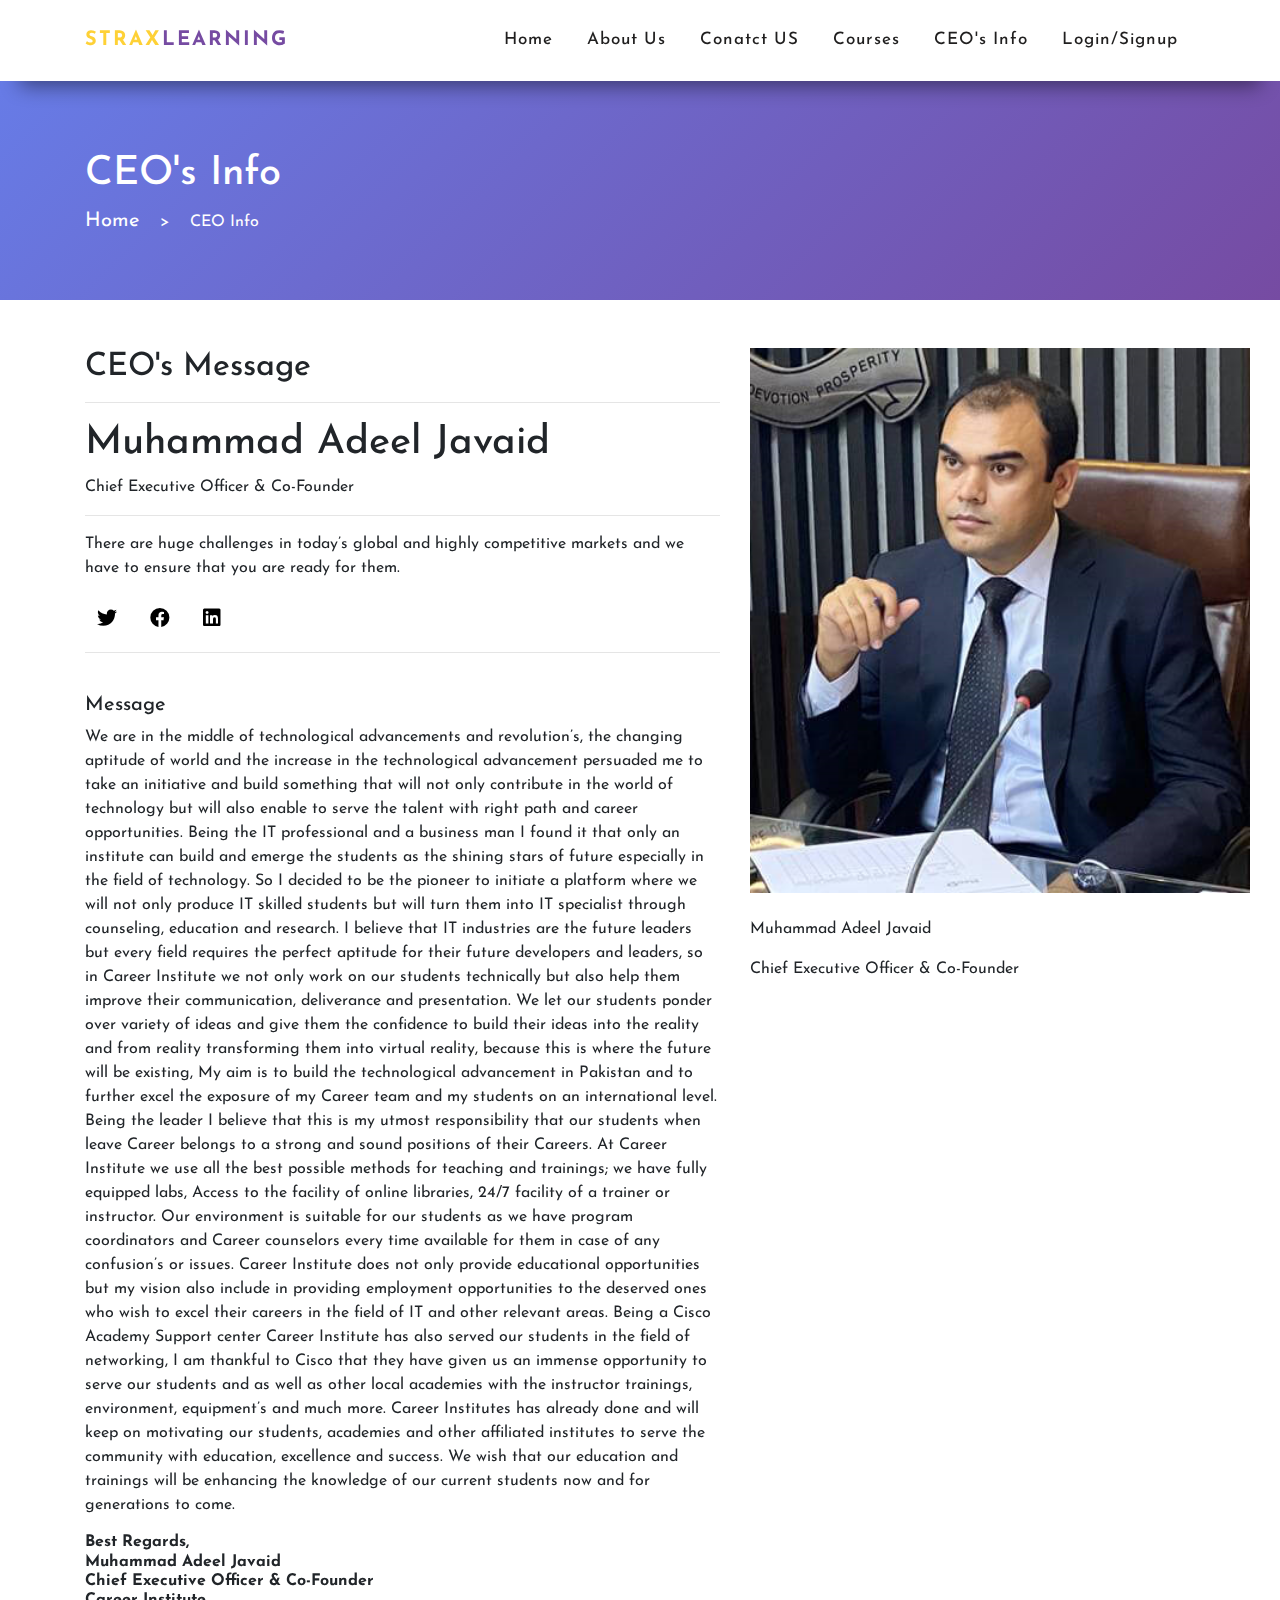
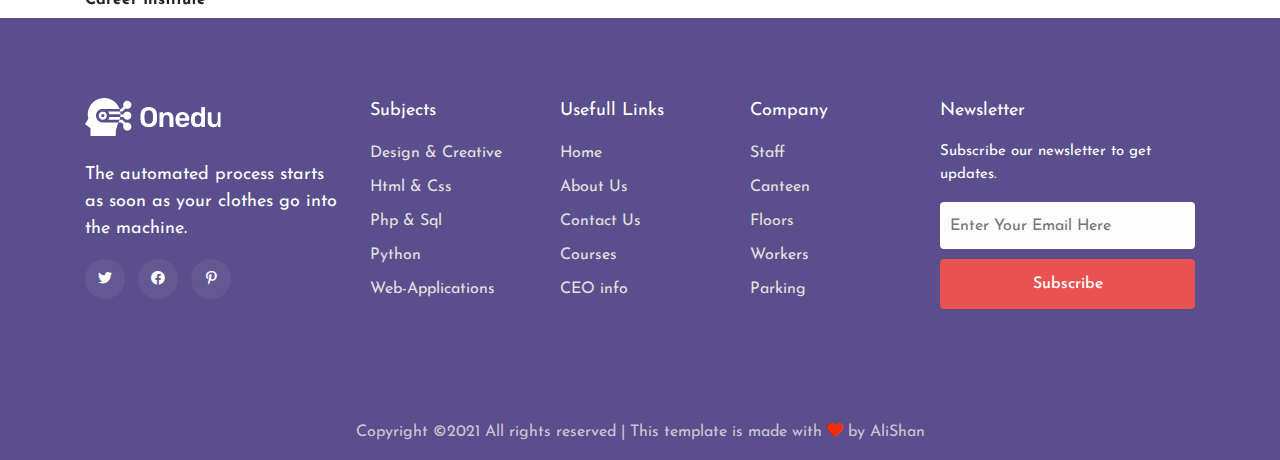
<file: ceo-info.html>
<!DOCTYPE html>
<html lang="en">
<head>
    <meta charset="UTF-8">
    <meta http-equiv="X-UA-Compatible" content="IE=edge">
    <meta name="viewport" content="width=device-width, initial-scale=1.0">
    <title>CEO Message</title>

	 <!-- Custom Css -->
    <link rel="stylesheet" href="./assets/css/style.css">

    <!-- Icons -->
    <link rel="stylesheet" href="./assets/css/all.css">

    <!--Animation Css File-->
    <link rel="stylesheet" href="https://unpkg.com/aos@next/dist/aos.css" />
 
    <!-- Bootstrap  css-->
    <link rel="stylesheet" href="https://maxcdn.bootstrapcdn.com/bootstrap/4.0.0/css/bootstrap.min.css" integrity="sha384-Gn5384xqQ1aoWXA+058RXPxPg6fy4IWvTNh0E263XmFcJlSAwiGgFAW/dAiS6JXm" crossorigin="anonymous">
</head>
<body>
    <!--Header-->
	<nav class="navbar navbar-expand-md navbar-dark fixed-top shrink" id="banner" >
        <div class="container">
            <!-- Brand -->
            <a class="navbar-brand" href="#"><span>STRAX</span>LEARNING</a>
            <!-- Navbar links -->
            <div class="collapse navbar-collapse" id="collapsibleNavbar">
                <ul class="navbar-nav ml-auto">
                    <li class="nav-item">
                        <a class="nav-link bottom-line" href="./index.html">Home</a>
                    </li>
                    <li class="nav-item">
                        <a class="nav-link bottom-line" href="./about.html">About Us</a>
                    </li>
                    <li class="nav-item">
                        <a class="nav-link bottom-line" href="./contact.html">Conatct US</a>
                    </li>
                    <li class="nav-item">
                        <a class="nav-link bottom-line" href="./courses.html">Courses</a>
                    </li>
                    <li class="nav-item">
                        <a class="nav-link bottom-line" href="./ceo-info.html">CEO's Info</a>
                    </li>
                    <li class="nav-item">
                      <a class="nav-link bottom-line" href="./login.html">Login/Signup</a>
                   </li>
                </ul>
            </div>
        </div>
    </nav>
    

    <!--Hero Section-->
    <section class="banner1">
        <div class="container">
            <div class="row">
                <div class="col-12 text-white course-bread">
                    <h1>CEO's Info</h1>
                    <a href="./index.html">Home</a>
		            <span class="mx-3 text-white"> > </span>
		            <span class="current">CEO Info</span>
                </div>
            </div>
        </div>
    </section>


    <!--SEO Message Box-->
    <div class="ceo-msg-box">
        <div class="container">
            <div class="row pt-5 ">
                <div class="col-7">
                    <div class="msg-info">
                        <h2 data-aos="fade-up">CEO's Message</h2>
                        <hr data-aos="fade-left">
                        <h1 data-aos="fade-up" duration="100">Muhammad Adeel Javaid</h1>
                        <p data-aos="zoom-in">Chief Executive Officer & Co-Founder</p>
                        <hr data-aos="fade-left">
                        <p data-aos="fade-right">There are huge challenges in today’s global and highly competitive markets and we have to ensure that you are ready for them.</p>
                        <div class="ceo-social" data-aos="fade-up">
                            <i class="twi-ceo" ><a class="fab fa-twitter social1-ceo" href="#"></a></i>
                            <i class="twi-ceo"><a class="fab fa-facebook social2-ceo" href="#"></a></i>
                            <i class="twi-ceo"><a class="fab fa-linkedin social3-ceo" href="#"></a></i>
                        </div>
                        <hr data-aos="fade-left">
                        <div class="msg-info pt-4" data-aos="zoom-in">
                            <h5>Message</h5>
                            <p>We are in the middle of technological advancements and revolution’s, the changing aptitude of world and the increase in the technological advancement persuaded me to take an initiative and build something that will not only contribute in the world of technology but will also enable to serve the talent with right path and career opportunities. Being the IT professional and a business man I found it that only an institute can build and emerge the students as the shining stars of future especially in the field of technology. So I decided to be the pioneer to initiate a platform where we will not only produce IT skilled students but will turn them into IT specialist through counseling, education and research.

                                I believe that IT industries are the future leaders but every field requires the perfect aptitude for their future developers and leaders, so in Career Institute we not only work on our students technically but also help them improve their communication, deliverance and presentation. We let our students ponder over variety of ideas and give them the confidence to build their ideas into the reality and from reality transforming them into virtual reality, because this is where the future will be existing, My aim is to build the technological advancement in Pakistan and to further excel the exposure of my Career team and my students on an international level. Being the leader I believe that this is my utmost responsibility that our students when leave Career belongs to a strong and sound positions of their Careers.
                                
                                At Career Institute we use all the best possible methods for teaching and trainings; we have fully equipped labs, Access to the facility of online libraries, 24/7 facility of a trainer or instructor. Our environment is suitable for our students as we have program coordinators and Career counselors every time available for them in case of any confusion’s or issues. Career Institute does not only provide educational opportunities but my vision also include in providing employment opportunities to the deserved ones who wish to excel their careers in the field of IT and other relevant areas.
                                
                                Being a Cisco Academy Support center Career Institute has also served our students in the field of networking, I am thankful to Cisco that they have given us an immense opportunity to serve our students and as well as other local academies with the instructor trainings, environment, equipment’s and much more. Career Institutes has already done and will keep on motivating our students, academies and other affiliated institutes to serve the community with education, excellence and success. We wish that our education and trainings will be enhancing the knowledge of our current students now and for generations to come.</p>
                                <h6 style="font-weight: bold;">
                                    Best Regards,<br>
                                    Muhammad Adeel Javaid <br>
                                    Chief Executive Officer & Co-Founder<br>
                                    Career Institute
                                </h6>
                        </div>
                    </div>
                </div>
                <div class="col-5">
                    <div class="ceo-img" data-aos="fade-left">
                        <img src="./assets/imgs/dof.png" alt="" width="500">
                        <p class="pt-4">Muhammad Adeel Javaid</p>
                        <p>Chief Executive Officer & Co-Founder</p>
                    </div>
                    <hr width="500" data-aos="fade-left">
                    <div class="row photos" data-aos="zoom-in-up">
                        <div class="col-12" data-aos="fade-left">
                            <h2>Gallery</h2> 
                        </div>
                        <div id="lightgallery" class="col-4">
                            <a href="./assets/imgs/blog-post/Certification Ceremony.jpg"><img src="./assets/imgs/blog-post/Certification Ceremony.jpg" alt="" srcset="" width="200"></a>
                        </div>
                        <div class="col-4">
                            <a href="./assets/imgs/blog-post/Computer Labs.jpg"><img src="./assets/imgs/blog-post/Computer Labs.jpg" alt="" srcset="" width="200"></a>
                        </div>
                        <div class="col-4">
                            <a href="./assets/imgs/blog-post/Faisalabad Chamber Metting.jpg"><img src="./assets/imgs/blog-post/Faisalabad Chamber Metting.jpg" alt="" srcset="" width="200"></a>
                        </div>
                    </div>
                    <div class="row photos" data-aos="zoom-in-up" >
                        <div id="lightgallery" class="col-4">
                            <a href="./assets/imgs/blog-post/Millat Chowk Campus Entress.jpg"><img src="./assets/imgs/blog-post/Millat Chowk Campus Entress.jpg" alt="" srcset="" width="200"></a>
                        </div>
                        <div class="col-4">
                            <a href="./assets/imgs/blog-post/Navttc Programe Classes.jpg"><img src="./assets/imgs/blog-post/Navttc Programe Classes.jpg" alt="" srcset="" width="200"></a>
                        </div>
                        <div class="col-4">
                            <a href="./assets/imgs/blog-post/Office Management Student Certificate Ceremony.jpg"><img src="./assets/imgs/blog-post/Office Management Student Certificate Ceremony.jpg" alt="" srcset="" width="200"></a>
                        </div>
                    </div> 
                    <hr data-aos="fade-left">
                    <div class="become-ptnr" data-aos="zoom-out-up">
                        <div class="row">
                            <div class="col-12">
                                <h2>Become a Partner</h2>
                                <div class="fill-button1">
                                    <button class="course-11-btn">Get Franchise</button>
                                </div>
                            </div>
                        </div>
                    </div>
                </div>
            </div>
        </div>
    </div>

	<!--Footer-->
	<footer class="classic-ftr">
        <div class="container">
            <div class="row d-flex justify-content-between">
                <div class="col-3" style="padding-bottom: 64px;">
                    <img src="./assets/imgs/xlogo2_footer.png.pagespeed.ic.jMcpn19Nnw.webp" alt="logo">
                    <div class="ftr-content">
                        <p>The automated process starts as soon as your clothes go into the machine.</p>
                    </div>
                    <div class="footer-social">
                        <i class="twi"><a class="fab fa-twitter social1" href="#"></a></i>
                        <i class="twi"><a class="fab fa-facebook social2" href="#"></a></i>
                        <i class="twi"><a class="fab fa-pinterest-p social3" href="#"></a></i>
                    </div>
                </div>
                <div class="col-2">
                    <p class="ftr-content2">Subjects</p>
                    <div class="subjects">
                        <a href="#" >Design & Creative</a>
                        <a href="#">Html & Css</a>
                        <a href="#">Php & Sql</a>
                        <a href="#">Python</a>
                        <a href="#">Web-Applications</a>
                    </div>
                </div>
                <div class="col-2">
                    <p class="ftr-content2">Usefull Links</p>
                    <div class="subjects">
                        <a href="./index.html">Home</a>
                        <a href="./about.html">About Us</a>
                        <a href="./contact.html">Contact Us</a>
                        <a href="./courses.html">Courses</a>
                        <a href="./ceo-info.html">CEO info</a>
                    </div>
                </div>
                <div class="col-2">
                    <p class="ftr-content2">Company</p>
                    <div class="subjects">
                        <a href="#">Staff</a>
                        <a href="#">Canteen</a>
                        <a href="#">Floors</a>
                        <a href="#">Workers</a>
                        <a href="#">Parking</a>
                    </div>
                </div>
                <div class="col-3">
                    <p class="ftr-content2">Newsletter</p>
                    <p style="color: white;font-size: 15px;">Subscribe our newsletter to get updates.</p>
                    <input type="text" class="news-input" placeholder="Enter Your Email Here">
                    <button class="btn-news">Subscribe</button>
                </div>
            </div>
            <div class="row">
                <div class="col-12 ftr-maker">
                    <p>Copyright ©2021 All rights reserved | This template is made with <i class="fa fa-heart"></i>  by AliShan</p>
                </div>
            </div>
        </div>

    </footer>

    <script src="https://unpkg.com/aos@next/dist/aos.js"></script>
    <script>
        AOS.init({
            offset: 200, duration:800, 
            once:true
        });
        $(document).ready(function() {
            $('#lightgallery').lightGallery();
        });
    </script>
    


    
    <script src="./assets/js/index.js"></script>
    <script src="https://res.cloudinary.com/dxfq3iotg/raw/upload/v1561436720/particles.js"></script>
    <script src="https://res.cloudinary.com/dxfq3iotg/raw/upload/v1561436735/app.js"></script>
</body>
</html>
</file>
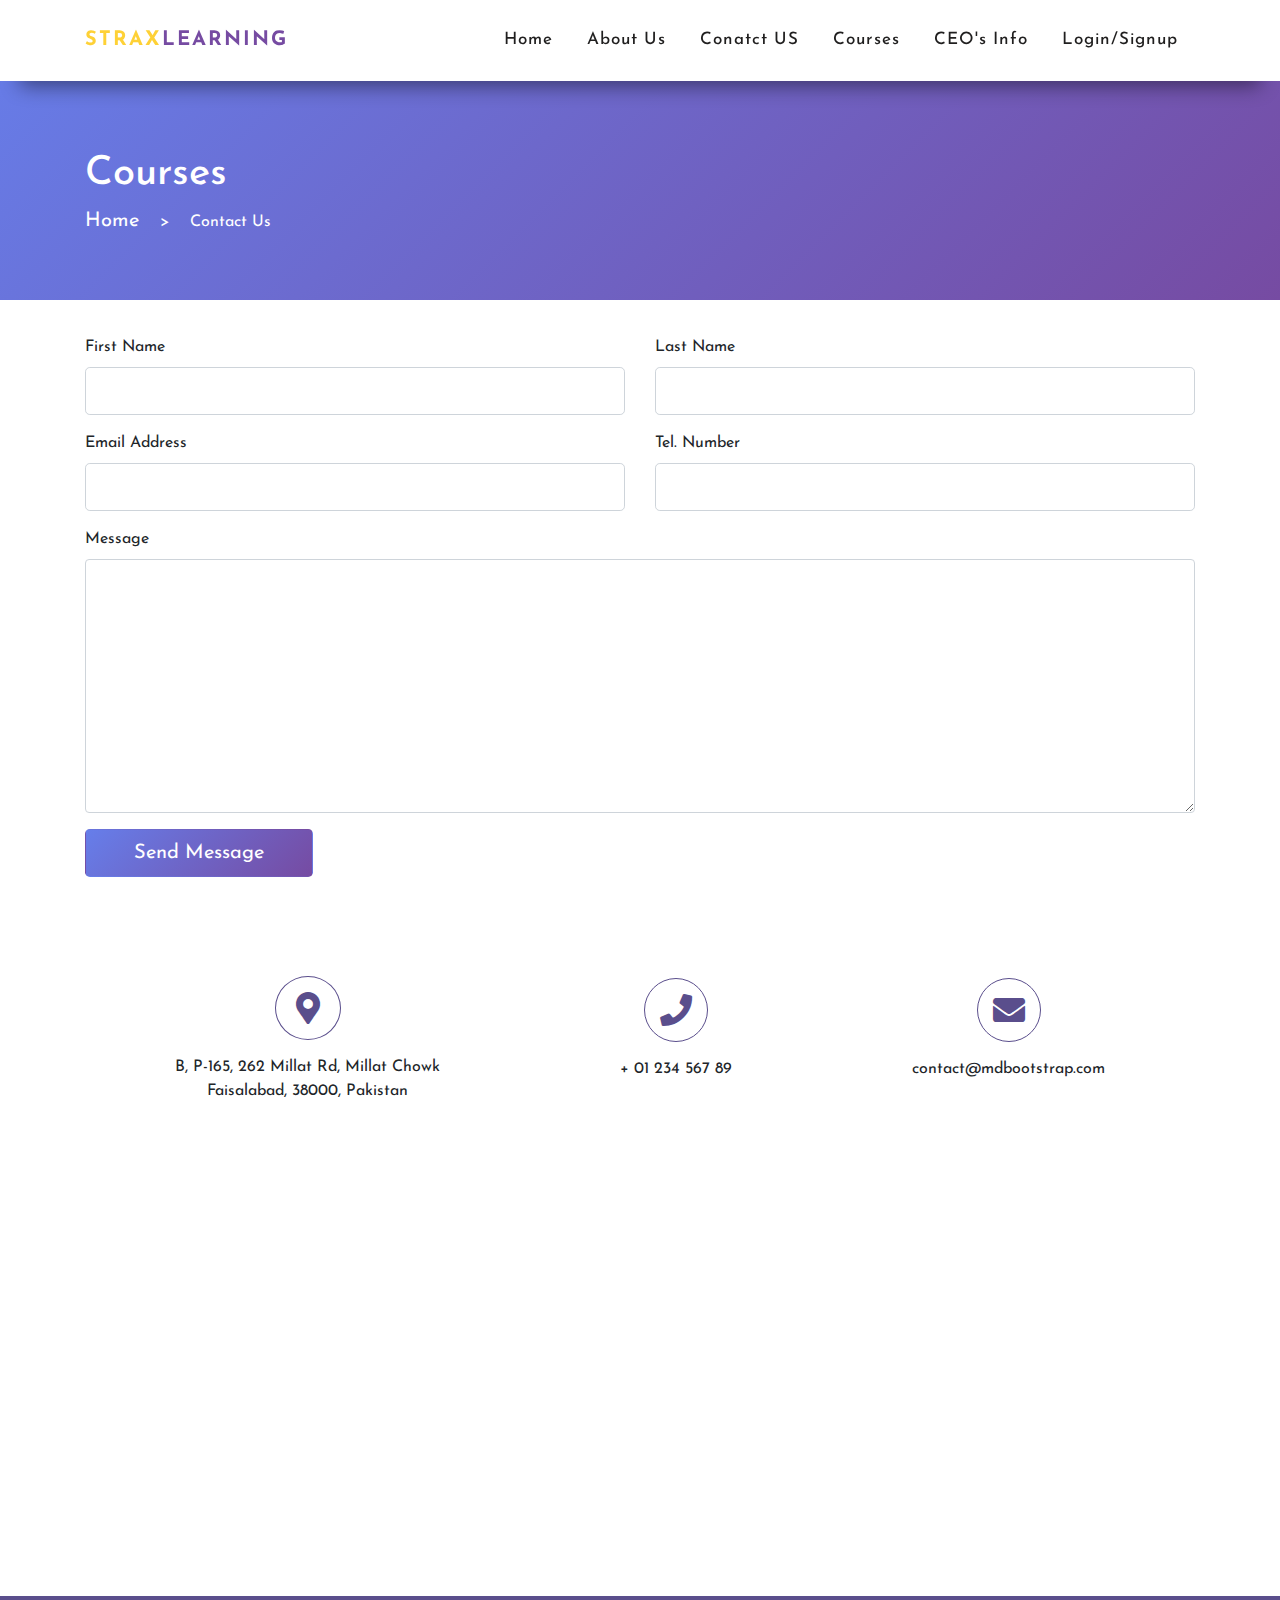
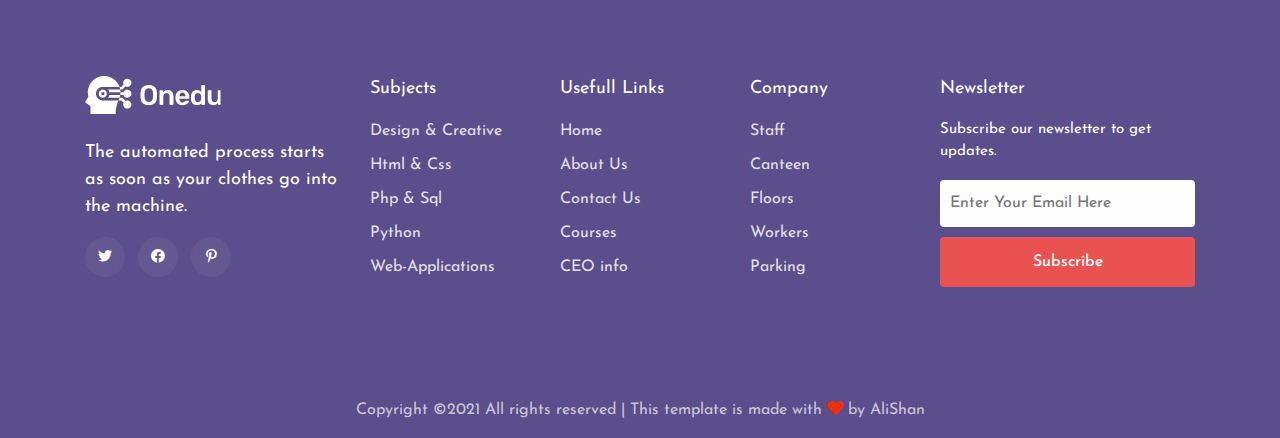
<file: contact.html>
<!DOCTYPE html>
<html lang="en">
<head>
    <meta charset="UTF-8">
    <meta http-equiv="X-UA-Compatible" content="IE=edge">
    <meta name="viewport" content="width=device-width, initial-scale=1.0">
    <title>Contact Us</title>

	 <!-- Custom Css -->
    <link rel="stylesheet" href="./assets/css/style.css">

    <!-- Icons -->
    <link rel="stylesheet" href="./assets/css/all.css">
    
    <!-- Bootstrap  css-->
    <link rel="stylesheet" href="https://maxcdn.bootstrapcdn.com/bootstrap/4.0.0/css/bootstrap.min.css" integrity="sha384-Gn5384xqQ1aoWXA+058RXPxPg6fy4IWvTNh0E263XmFcJlSAwiGgFAW/dAiS6JXm" crossorigin="anonymous">
</head>
<body>
	<nav class="navbar navbar-expand-md navbar-dark fixed-top shrink" id="banner" >
        <div class="container">
            <!-- Brand -->
            <a class="navbar-brand" href="#"><span>STRAX</span>LEARNING</a>
            <!-- Navbar links -->
            <div class="collapse navbar-collapse" id="collapsibleNavbar">
                <ul class="navbar-nav ml-auto">
                    <li class="nav-item">
                        <a class="nav-link bottom-line" href="./index.html">Home</a>
                    </li>
                    <li class="nav-item">
                        <a class="nav-link bottom-line" href="./about.html">About Us</a>
                    </li>
                    <li class="nav-item">
                        <a class="nav-link bottom-line" href="./contact.html">Conatct US</a>
                    </li>
                    <li class="nav-item">
                        <a class="nav-link bottom-line" href="./courses.html">Courses</a>
                    </li>
                    <li class="nav-item">
                        <a class="nav-link bottom-line" href="./ceo-info.html">CEO's Info</a>
                    </li>
                    <li class="nav-item">
                      <a class="nav-link bottom-line" href="./login.html">Login/Signup</a>
                   </li>
                </ul>
            </div>
        </div>
    </nav>


	<!--Bread Crums-->
	<section class="banner1">
        <div class="container">
            <div class="row">
                <div class="col-12 text-white course-bread">
                    <h1>Courses</h1>
                    <a href="./index.html">Home</a>
		            <span class="mx-3 text-white"> > </span>
		            <span class="current">Contact Us</span>
                </div>
            </div>
        </div>
    </section>

	<!-- LOCATION ICONS-->

  
	<!--Contact Us Form Section-->
	<div class="site-section">
        <div class="container">
            <div class="row">
                <div class="col-md-6 form-group">
                    <label for="fname">First Name</label>
                    <input type="text" id="fname" class="form-control form-control-lg">
                </div>
                <div class="col-md-6 form-group">
                    <label for="lname">Last Name</label>
                    <input type="text" id="lname" class="form-control form-control-lg">
                </div>
            </div>
            <div class="row">
                <div class="col-md-6 form-group">
                    <label for="eaddress">Email Address</label>
                    <input type="text" id="eaddress" class="form-control form-control-lg">
                </div>
                <div class="col-md-6 form-group">
                    <label for="tel">Tel. Number</label>
                    <input type="text" id="tel" class="form-control form-control-lg">
                </div>
            </div>
            <div class="row">
                <div class="col-md-12 form-group">
                    <label for="message">Message</label>
                    <textarea name="" id="message" cols="30" rows="10" class="form-control"></textarea>
                </div>
            </div>

            <div class="row">
                <div class="col-12">
                    <input type="submit" value="Send Message" class="btn btn-lg px-5 btn-form">
                </div>
            </div>
        </div>
    </div>
	<div class="container">
		<div class="row ">
			<div class="col-12 text-center">
				<ul class="list-unstyled mb-4">
					<li style="padding-top: 20px;"><i class="fas fa-map-marker-alt fa-2x mt-4"></i>
						<p>B, P-165, 262 Millat Rd, Millat Chowk<br> Faisalabad, 38000, Pakistan</p>
					</li>
	
					<li><i class="fas fa-phone mt-4 fa-2x" style="padding: 15px !important;"></i>
						<p>+ 01 234 567 89</p>
					</li>
	
					<li><i class="fas fa-envelope mt-4 fa-2x"style="padding: 15px !important;"></i>
						<p>contact@mdbootstrap.com</p>
					</li>
				</ul>
			</div>
		</div>
	</div>

        <!--Grid column-->
        <!--Grid column-->

    </div>

</section>
<!--Section: Contact v.2-->

	<!--MAP-->
	<div class="map">
		<iframe src="https://www.google.com/maps/embed?pb=!1m18!1m12!1m3!1d3403.828535213414!2d73.09456721545745!3d31.446387057937308!2m3!1f0!2f0!3f0!3m2!1i1024!2i768!4f13.1!3m3!1m2!1s0x3922696ac9459bed%3A0x4d837d0ef403530e!2sCareer%20Institute%20-%20Millat%20Chowk%20Campus%20(CIFSD03)!5e0!3m2!1sen!2s!4v1634883199404!5m2!1sen!2s" width="1903" height="450" style="border:0;" allowfullscreen="" loading="lazy"></iframe></div>
	</div>
	
	<!--Footer-->
	<footer class="classic-ftr">
        <div class="container">
            <div class="row d-flex justify-content-between">
                <div class="col-3" style="padding-bottom: 64px;">
                    <img src="./assets/imgs/xlogo2_footer.png.pagespeed.ic.jMcpn19Nnw.webp" alt="logo">
                    <div class="ftr-content">
                        <p>The automated process starts as soon as your clothes go into the machine.</p>
                    </div>
                    <div class="footer-social">
                        <i class="twi"><a class="fab fa-twitter social1" href="#"></a></i>
                        <i class="twi"><a class="fab fa-facebook social2" href="#"></a></i>
                        <i class="twi"><a class="fab fa-pinterest-p social3" href="#"></a></i>
                    </div>
                </div>
                <div class="col-2">
                    <p class="ftr-content2">Subjects</p>
                    <div class="subjects">
                        <a href="#" >Design & Creative</a>
                        <a href="#">Html & Css</a>
                        <a href="#">Php & Sql</a>
                        <a href="#">Python</a>
                        <a href="#">Web-Applications</a>
                    </div>
                </div>
                <div class="col-2">
                    <p class="ftr-content2">Usefull Links</p>
                    <div class="subjects">
                        <a href="./index.html">Home</a>
                        <a href="./about.html">About Us</a>
                        <a href="./contact.html">Contact Us</a>
                        <a href="./courses.html">Courses</a>
                        <a href="./ceo-info.html">CEO info</a>
                    </div>
                </div>
                <div class="col-2">
                    <p class="ftr-content2">Company</p>
                    <div class="subjects">
                        <a href="#">Staff</a>
                        <a href="#">Canteen</a>
                        <a href="#">Floors</a>
                        <a href="#">Workers</a>
                        <a href="#">Parking</a>
                    </div>
                </div>
                <div class="col-3">
                    <p class="ftr-content2">Newsletter</p>
                    <p style="color: white;font-size: 15px;">Subscribe our newsletter to get updates.</p>
                    <input type="text" class="news-input" placeholder="Enter Your Email Here">
                    <button class="btn-news">Subscribe</button>
                </div>
            </div>
            <div class="row">
                <div class="col-12 ftr-maker">
                    <p>Copyright ©2021 All rights reserved | This template is made with <i class="fa fa-heart"></i>  by AliShan</p>
                </div>
            </div>
        </div>

    </footer>

</body>
</html>
</file>
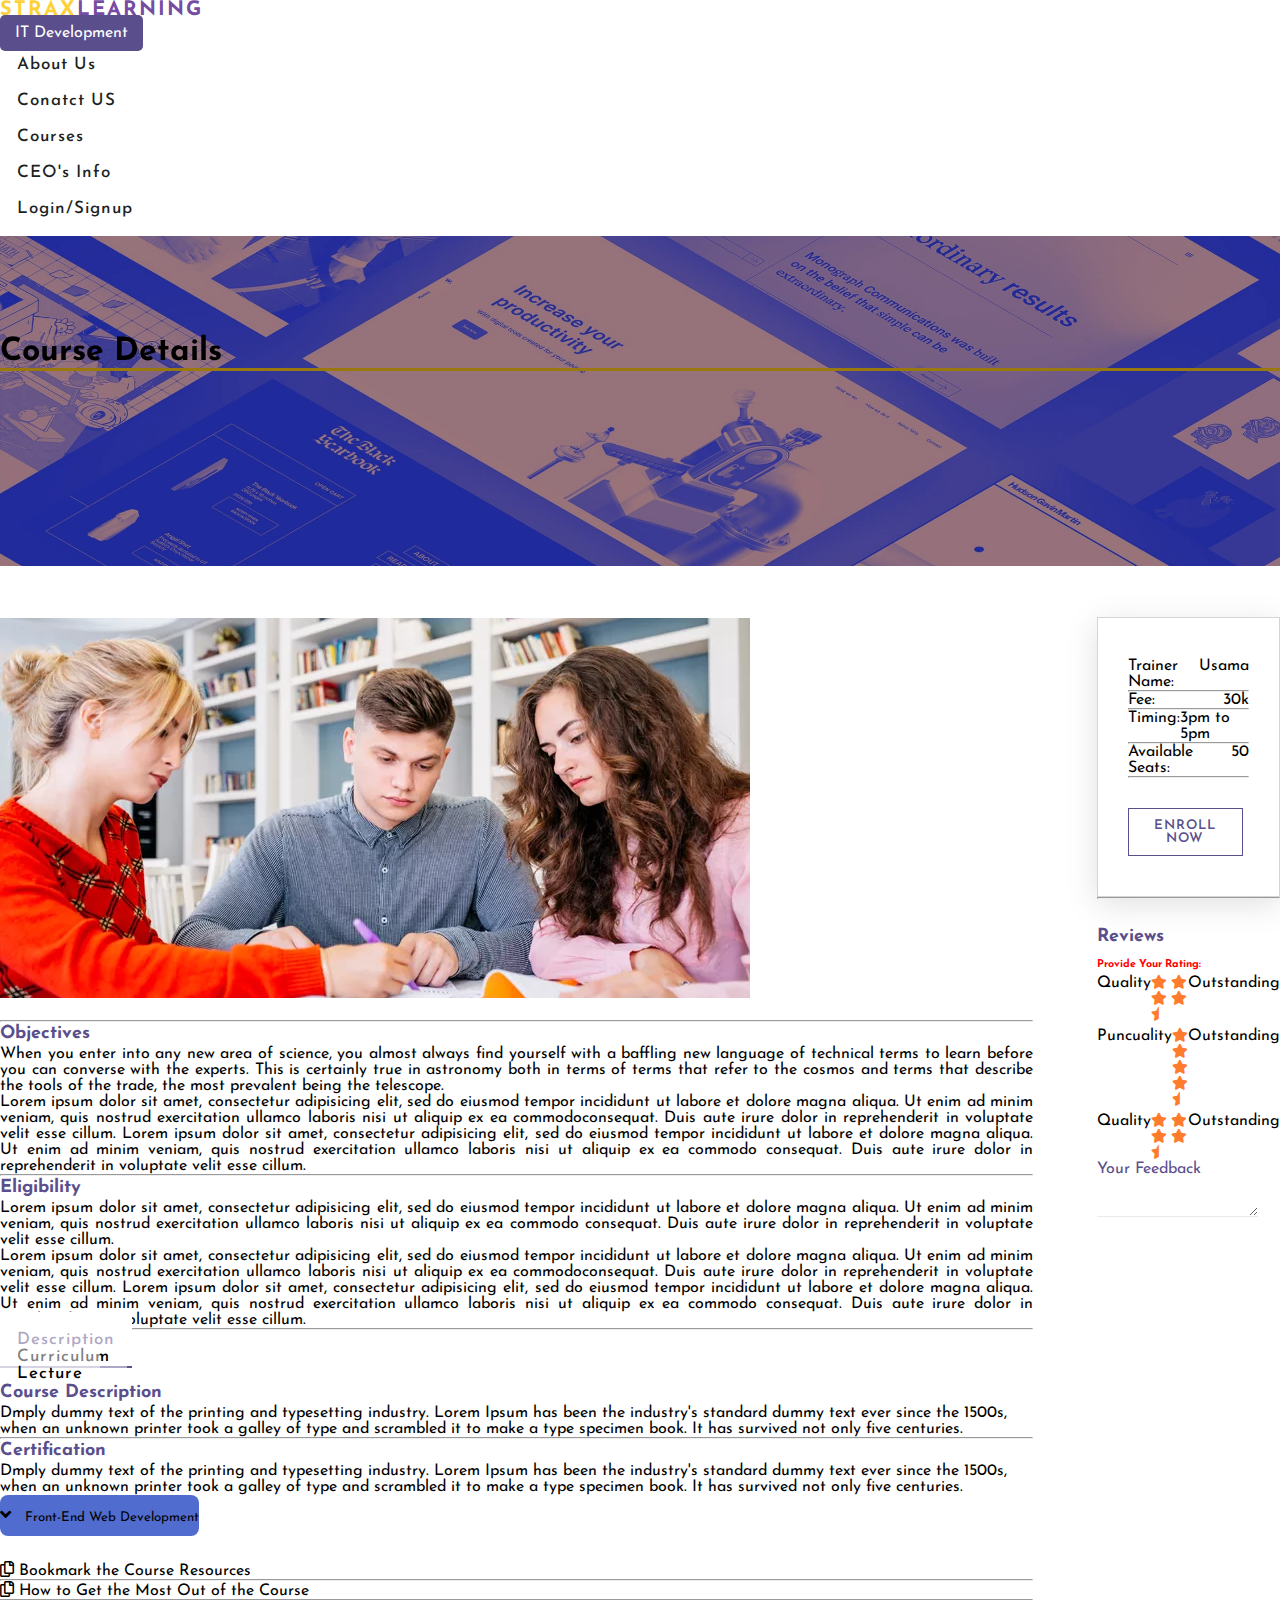
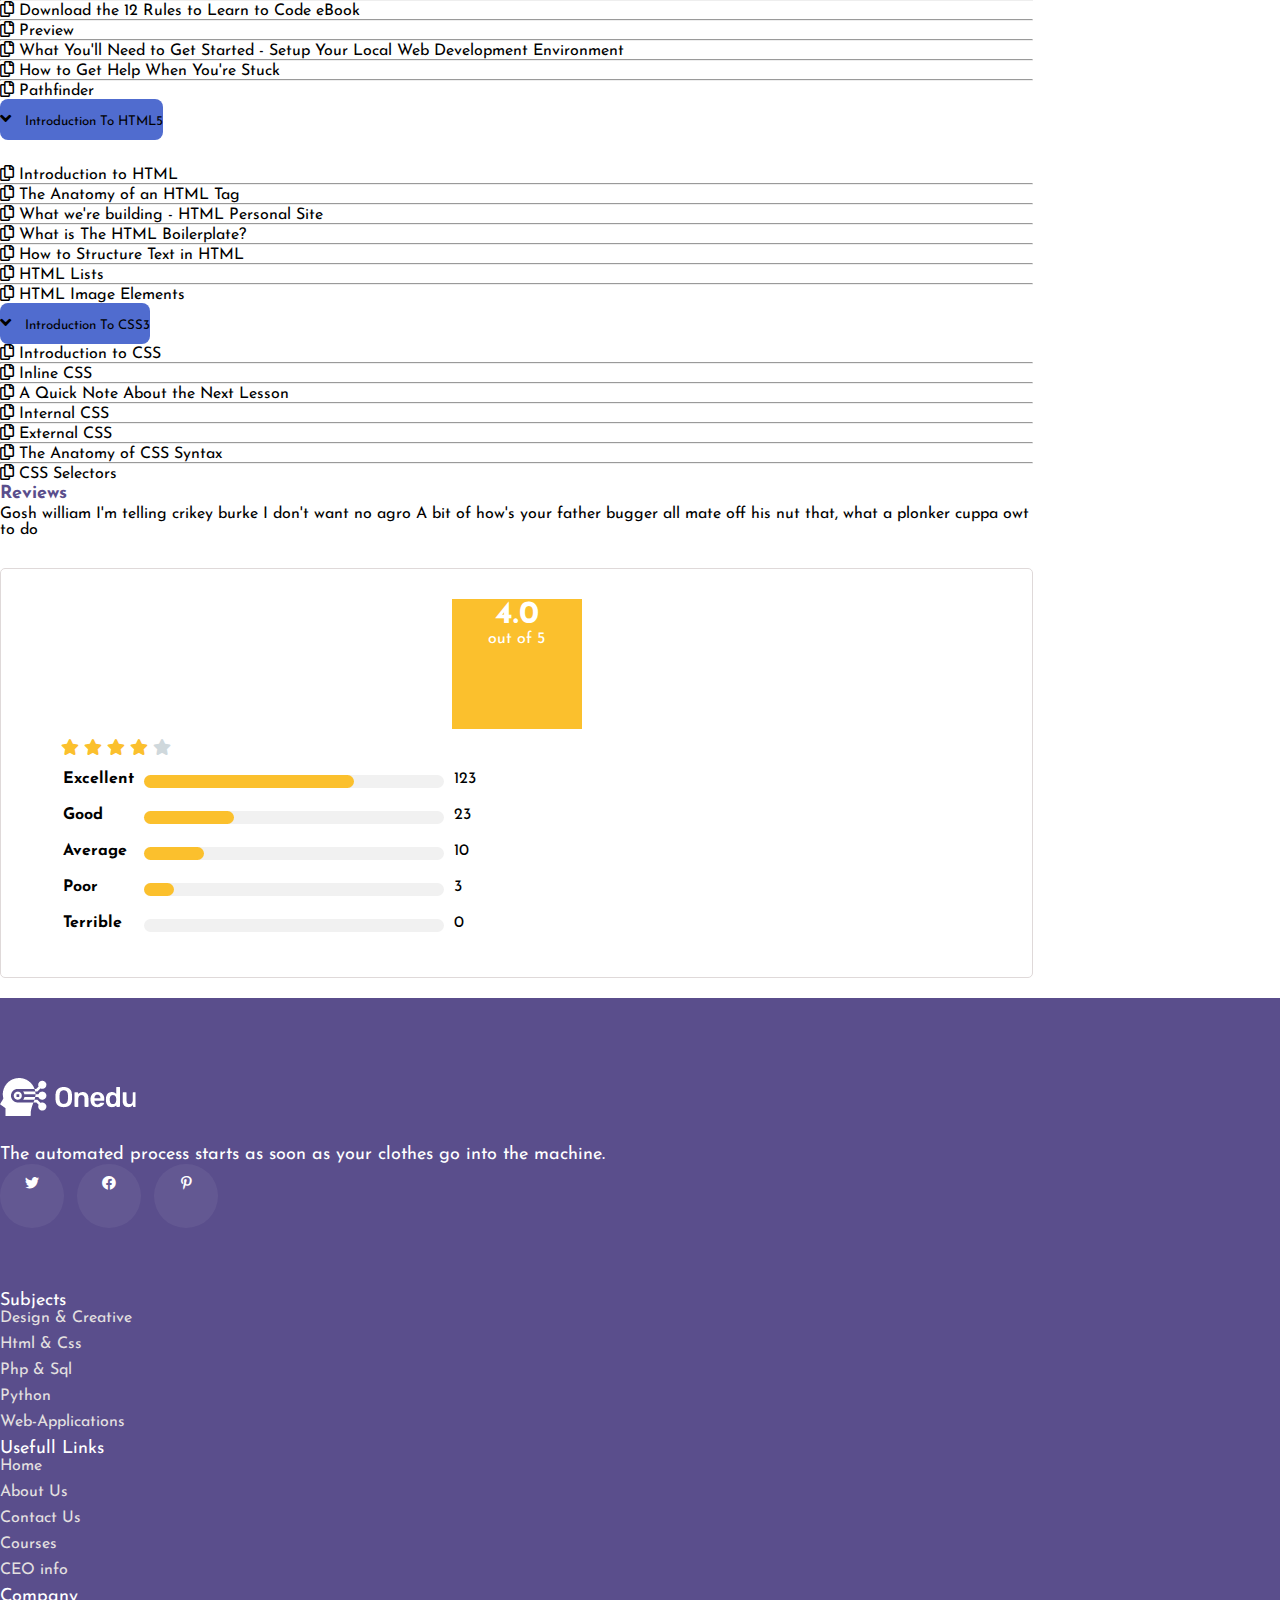
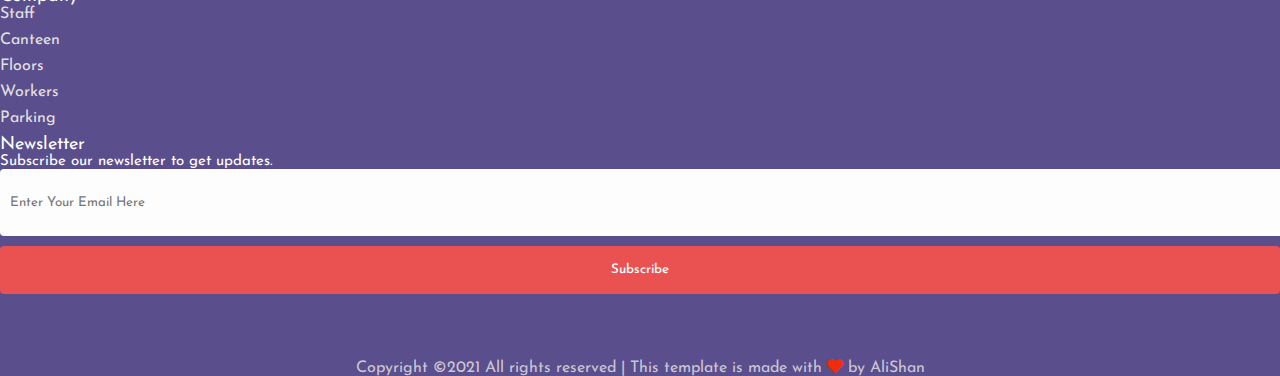
<file: course-details.html>
<!DOCTYPE html>
<html lang="en">
<head>
    <meta charset="UTF-8">
    <meta http-equiv="X-UA-Compatible" content="IE=edge">
    <meta name="viewport" content="width=device-width, initial-scale=1.0">
    <title>Courses</title>

	 <!-- Custom Css -->
    <link rel="stylesheet" href="./assets/css/style.css">

    <!-- Icons -->
    <link rel="stylesheet" href="./assets/css/all.css">

    <!--Animation Css File-->
    <link rel="stylesheet" href="https://unpkg.com/aos@next/dist/aos.css" />
    
    <!-- Bootstrap  css-->
    <link rel="stylesheet" href="https://cdn.jsdelivr.net/npm/bootstrap@4.6.1/dist/css/bootstrap.min.css" integrity="sha384-zCbKRCUGaJDkqS1kPbPd7TveP5iyJE0EjAuZQTgFLD2ylzuqKfdKlfG/eSrtxUkn" crossorigin="anonymous">
</head>
<body>
    <!--Header-->
	<nav class="navbar navbar-expand-md navbar-dark fixed-top shrink" id="banner" >
        <div class="container">
            <!-- Brand -->
            <a class="navbar-brand" href="#"><span>STRAX</span>LEARNING</a>
            <!-- Navbar links -->
            <div class="collapse navbar-collapse" id="collapsibleNavbar">
                <ul class="navbar-nav ml-auto">
                    <li class="nav-item">
                        <a class="nav-link bottom-line" href="./index.html">Home</a>
                    </li>
                    <li class="nav-item">
                        <a class="nav-link bottom-line" href="./about.html">About Us</a>
                    </li>
                    <li class="nav-item">
                        <a class="nav-link bottom-line" href="./contact.html">Conatct US</a>
                    </li>
                    <li class="nav-item">
                        <a class="nav-link bottom-line" href="./courses.html">Courses</a>
                    </li>
                    <li class="nav-item">
                        <a class="nav-link bottom-line" href="./ceo-info.html">CEO's Info</a>
                    </li>
                    <li class="nav-item">
                      <a class="nav-link bottom-line" href="./login.html">Login/Signup</a>
                   </li>
                </ul>
            </div>
        </div>
    </nav>
    <section class="page__title-area page__title-height page__title-overlay d-flex align-items-center" style="background-image: url(./assets/imgs/courses-banners/course-web-bg.jpeg);">
        <div class="container">
           <div class="row">
              <div class="col-xxl-12">
                 <div class="page__title-wrapper mt-110">
                    <h1 class="page__title text-white" data-aos="fade-right">Course Details</h1>                         
                 </div>
                 <div class="text-line2 aos-init aos-animate" style="background-color: #ffc600; height: 3px !important; margin-bottom: 50px;"></div>
              </div>
           </div>
        </div>
    </section>

    <!--Course Description Starts-->
    <section class="course-detail-sector">
        <div class="container" style="padding: 0% !important;">
            <div class="row check-2">
                <div class="col-lg-8">
                    <div class="course-top-btn">
                        <a href="#">IT Development</a>
                    </div>
                    <img class="course-img-ch"src="./assets/imgs/courses-banners/xsingle_cource.png.pagespeed.ic.ZPmXa1ovIp.webp" alt="course-img">
                    <hr>
                    <div class="course-details">
                        <h4 class="typo-heading">Objectives</h4>
                        <p style="text-align:justify;">When you enter into any new area of science, you almost always find yourself with a baffling new language of technical terms to learn before you can converse with the experts. This is certainly true in astronomy both in terms of terms that refer to the cosmos and terms that describe the tools of the trade, the most prevalent being the telescope.</p>
                        <p style="text-align: justify">Lorem ipsum dolor sit amet, consectetur adipisicing elit, sed do eiusmod tempor incididunt ut labore et dolore magna aliqua. Ut enim ad minim veniam, quis nostrud exercitation ullamco laboris nisi ut aliquip ex ea commodoconsequat. Duis aute irure dolor in reprehenderit in voluptate velit esse cillum. Lorem ipsum dolor sit amet, consectetur adipisicing elit, sed do eiusmod tempor incididunt ut labore et dolore magna aliqua. Ut enim ad minim veniam, quis nostrud exercitation ullamco laboris nisi ut aliquip ex ea commodo consequat. Duis aute irure dolor in reprehenderit in voluptate velit esse cillum.</p>
                    </div>
                    <hr>
                    <div class="course-details">
                        <h4 class="typo-heading">Eligibility</h4>
                        <p style="text-align:justify;">Lorem ipsum dolor sit amet, consectetur adipisicing elit, sed do eiusmod tempor incididunt ut labore et dolore magna aliqua. Ut enim ad minim veniam, quis nostrud exercitation ullamco laboris nisi ut aliquip ex ea commodo consequat. Duis aute irure dolor in reprehenderit in voluptate velit esse cillum.</p>
                        <p style="text-align: justify">Lorem ipsum dolor sit amet, consectetur adipisicing elit, sed do eiusmod tempor incididunt ut labore et dolore magna aliqua. Ut enim ad minim veniam, quis nostrud exercitation ullamco laboris nisi ut aliquip ex ea commodoconsequat. Duis aute irure dolor in reprehenderit in voluptate velit esse cillum. Lorem ipsum dolor sit amet, consectetur adipisicing elit, sed do eiusmod tempor incididunt ut labore et dolore magna aliqua. Ut enim ad minim veniam, quis nostrud exercitation ullamco laboris nisi ut aliquip ex ea commodo consequat. Duis aute irure dolor in reprehenderit in voluptate velit esse cillum.</p>
                    </div>
                    <hr>
                    <div class="faq-reviews">
                        <ul class="nav nav-pills mb-3" id="pills-tab" role="tablist">
                            <li class="nav-item tabs1">
                              <a class="nav-link faq active" id="pills-home-tab" data-toggle="pill" href="#pills-home" role="tab" aria-controls="pills-home" aria-selected="true">Description</a>
                            </li>
                            <li class="nav-item tabs2">
                              <a class="nav-link" id="pills-profile-tab" data-toggle="pill" href="#pills-profile" role="tab" aria-controls="pills-profile" aria-selected="false">Curriculum</a>
                            </li>
                            <li class="nav-item tabs3">
                              <a class="nav-link" id="pills-contact-tab" data-toggle="pill" href="#pills-contact" role="tab" aria-controls="pills-contact" aria-selected="false">Lecture</a>
                            </li>
                        </ul>
                        <div class="tab-content" id="pills-tabContent">
                            <div class="tab-pane fade show active" id="pills-home" role="tabpanel" aria-labelledby="pills-home-tab">
                                <h4 class="typo-heading">Course Description</h4>
                                <p>Dmply dummy text of the printing and typesetting industry. Lorem Ipsum has been the industry's standard dummy text ever since the 1500s, when an unknown printer took a galley of type and scrambled it to make a type specimen book. It has survived not only five centuries.</p>
                                <hr>
                                <h4 class="typo-heading">Certification</h4>
                                <p>Dmply dummy text of the printing and typesetting industry. Lorem Ipsum has been the industry's standard dummy text ever since the 1500s, when an unknown printer took a galley of type and scrambled it to make a type specimen book. It has survived not only five centuries.</p>
                            </div>
                            <div class="tab-pane fade" id="pills-profile" role="tabpanel" aria-labelledby="pills-profile-tab">
                                <div class="accordion" id="accordionExample">
                                    <div class="card">
                                      <div class="card-header" id="headingOne" style="margin-bottom: 25px !important;">
                                        <h2 class="mb-0">
                                          <button class="btn btn-link btn-change btn-block text-left" type="button" data-toggle="collapse" data-target="#collapseOne" aria-expanded="true" aria-controls="collapseOne">
                                            <i style="font-size: 18px; padding-right: 10px;" class="fas fa-angle-down"></i> Front-End Web Development
                                          </button>
                                        </h2>
                                      </div>
                                      <div id="collapseOne" class="collapse show" aria-labelledby="headingOne" data-parent="#accordionExample">
                                        <div class="card-body">
                                            <p><i class="far fa-copy"></i> Bookmark the Course Resources</p>
                                            <hr>
                                            <p><i class="far fa-copy"></i> How to Get the Most Out of the Course</p>
                                            <hr>
                                            <p><i class="far fa-copy"></i> Download the 12 Rules to Learn to Code eBook</p>
                                            <hr>
                                            <p><i class="far fa-copy"></i> Preview</p>
                                            <hr>
                                            <p><i class="far fa-copy"></i> What You'll Need to Get Started - Setup Your Local Web Development Environment</p>
                                            <hr>
                                            <p><i class="far fa-copy"></i> How to Get Help When You're Stuck</p>
                                            <hr>
                                            <p><i class="far fa-copy"></i> Pathfinder</p>
                                        </div>
                                      </div>
                                    </div>
                                    <div class="card">
                                      <div class="card-header" id="headingTwo" style="margin-bottom: 25px !important;">
                                        <h2 class="mb-0">
                                          <button class="btn btn-link btn-block btn-change text-left collapsed"  type="button" data-toggle="collapse" data-target="#collapseTwo" aria-expanded="false" aria-controls="collapseTwo">
                                            <i style="font-size: 18px; padding-right: 10px;" class="fas fa-angle-down"></i> Introduction To HTML5 
                                          </button>
                                        </h2>
                                      </div>
                                      <div id="collapseTwo" class="collapse" aria-labelledby="headingTwo" data-parent="#accordionExample">
                                        <div class="card-body">
                                            <p> <i class="far fa-copy"></i> Introduction to HTML</p>
                                            <hr>
                                            <p> <i class="far fa-copy"></i> The Anatomy of an HTML Tag</p>
                                            <hr>
                                            <p> <i class="far fa-copy"></i> What we're building - HTML Personal Site</p>
                                            <hr>
                                            <p> <i class="far fa-copy"></i> What is The HTML Boilerplate?</p>
                                            <hr>
                                            <p> <i class="far fa-copy"></i> How to Structure Text in HTML</p>
                                            <hr>
                                            <p> <i class="far fa-copy"></i> HTML Lists</p>
                                            <hr>
                                            <p> <i class="far fa-copy"></i> HTML Image Elements</p>
                                        </div>
                                      </div>
                                    </div>
                                    <div class="card">
                                      <div class="card-header" id="headingThree">
                                        <h2 class="mb-0">
                                          <button class="btn btn-link btn-change btn-block text-left collapsed"  type="button" data-toggle="collapse" data-target="#collapseThree" aria-expanded="false" aria-controls="collapseThree">
                                            <i style="font-size: 18px; padding-right: 10px;" class="fas fa-angle-down"></i> Introduction To CSS3
                                          </button>
                                        </h2>
                                      </div>
                                      <div id="collapseThree" class="collapse" aria-labelledby="headingThree" data-parent="#accordionExample">
                                        <div class="card-body">
                                            <p> <i class="far fa-copy"></i> Introduction to CSS
                                            </p>
                                            <hr>
                                            <p> <i class="far fa-copy"></i> Inline CSS
                                            </p>
                                            <hr>
                                            <p> <i class="far fa-copy"></i> A Quick Note About the Next Lesson
                                            </p>
                                            <hr>
                                            <p> <i class="far fa-copy"></i> Internal CSS
                                            </p>
                                            <hr>
                                            <p> <i class="far fa-copy"></i> External CSS
                                            </p>
                                            <hr>
                                            <p> <i class="far fa-copy"></i> The Anatomy of CSS Syntax
                                            </p>
                                            <hr>
                                            <p> <i class="far fa-copy"></i> CSS Selectors
                                            </p>
                                        </div>
                                      </div>
                                    </div>
                                  </div>
                               
                            </div>
                            <div class="tab-pane fade" id="pills-contact" role="tabpanel" aria-labelledby="pills-contact-tab">
                                <h4 class="typo-heading">Reviews</h4>
                                <p>Gosh william I'm telling crikey burke I don't want no agro A bit of how's your father bugger all mate off his nut that, what a plonker cuppa owt to do</p>
                                <div class="card-rating-course">
                                    <div class="row justify-content-left d-flex">
                                        <div class="col-md-4 d-flex flex-column">
                                            <div class="rating-box" style="text-align: center;">
                                                <h1 class="pt-4">4.0</h1>
                                                <p class="">out of 5</p>
                                            </div>
                                            <div> <span class="fa fa-star star-active mx-1"></span> <span class="fa fa-star star-active mx-1"></span> <span class="fa fa-star star-active mx-1"></span> <span class="fa fa-star star-active mx-1"></span> <span class="fa fa-star star-inactive mx-1"></span> </div>
                                        </div>
                                        <div class="col-md-8">
                                            <div class="rating-bar0 justify-content-center">
                                                <table class="text-left mx-auto">
                                                    <tr>
                                                        <td class="rating-label">Excellent</td>
                                                        <td class="rating-bar">
                                                            <div class="bar-container">
                                                                <div class="bar-5"></div>
                                                            </div>
                                                        </td>
                                                        <td class="text-right">123</td>
                                                    </tr>
                                                    <tr>
                                                        <td class="rating-label">Good</td>
                                                        <td class="rating-bar">
                                                            <div class="bar-container">
                                                                <div class="bar-4"></div>
                                                            </div>
                                                        </td>
                                                        <td class="text-right">23</td>
                                                    </tr>
                                                    <tr>
                                                        <td class="rating-label">Average</td>
                                                        <td class="rating-bar">
                                                            <div class="bar-container">
                                                                <div class="bar-3"></div>
                                                            </div>
                                                        </td>
                                                        <td class="text-right">10</td>
                                                    </tr>
                                                    <tr>
                                                        <td class="rating-label">Poor</td>
                                                        <td class="rating-bar">
                                                            <div class="bar-container">
                                                                <div class="bar-2"></div>
                                                            </div>
                                                        </td>
                                                        <td class="text-right">3</td>
                                                    </tr>
                                                    <tr>
                                                        <td class="rating-label">Terrible</td>
                                                        <td class="rating-bar">
                                                            <div class="bar-container">
                                                                <div class="bar-1"></div>
                                                            </div>
                                                        </td>
                                                        <td class="text-right">0</td>
                                                    </tr>
                                                </table>
                                            </div>
                                        </div>
                                    </div>
                                </div>
                            </div>
                        </div>
                    </div>
                </div>
                <div class="col-lg-4 right-section-course">
                    <div class="course-side-box">
                        <ul>
                            <li>
                                <a href="#" >
                                    <p>Trainer Name:</p>
                                    <span>Usama</span>
                                </a>
                            </li>
                            <hr>
                            <li>
                                <a href="#" >
                                    <p>Fee:</p>
                                    <span>30k</span>
                                </a>
                            </li>
                            <hr>
                            <li>
                                <a href="#" >
                                    <p>Timing:</p>
                                    <span>3pm to 5pm</span>
                                </a>
                            </li>
                            <hr>
                            <li>
                                <a href="#" >
                                    <p>Available Seats:</p>
                                    <span>50</span>
                                </a>
                            </li>
                            <hr>
                        </ul>
                        <a href="#" style="text-decoration: none;">
                            <div class="fill-button">
                                <button class="course-1-btn">Enroll Now</button>
                            </div>
                        </a>
                    </div>
                    <hr>
                    <div class="sidebar-review">
                        <h4 class="typo-heading">Reviews</h4>
                        <h6 style="padding-top: 10px; color:red">Provide Your Rating:</h6>
                        <div class="rating-sidebar">
                            <ul>
                                <li>
                                    <p>Quality</p>
                                    <div class="rating">
                                        <i class="fas fa-star"></i>
                                        <i class="fas fa-star"></i>
                                        <i class="fas fa-star"></i>
                                        <i class="fas fa-star"></i>
                                        <i class="fas fa-star-half"></i>
                                    </div>
                                    <p>Outstanding</p>  
                                </li>
                                <li>
                                    <p>Puncuality</p>
                                    <div class="rating">
                                        <i class="fas fa-star"></i>
                                        <i class="fas fa-star"></i>
                                        <i class="fas fa-star"></i>
                                        <i class="fas fa-star"></i>
                                        <i class="fas fa-star-half"></i>
                                    </div>
                                    <p>Outstanding</p>  
                                </li>
                                <li>
                                    <p>Quality</p>
                                    <div class="rating">
                                        <i class="fas fa-star"></i>
                                        <i class="fas fa-star"></i>
                                        <i class="fas fa-star"></i>
                                        <i class="fas fa-star"></i>
                                        <i class="fas fa-star-half"></i>
                                    </div>
                                    <p>Outstanding</p>  
                                </li>
                            </ul>
                        </div>
                        <div class="feedback">
                            <form action="">
                                <div class="form-group">
                                    <label  class="typo-heading" for="exampleFormControlTextarea1">Your Feedback</label>
                                    <textarea class="form-control" id="exampleFormControlTextarea1" rows="3"></textarea>
                                  </div>
                            </form>
                        </div>
                    </div>
                </div>
            </div>
        </div>
    </section>


   




    
    
   
    









  












	<!--Footer-->
	<footer class="classic-ftr">
        <div class="container">
            <div class="row d-flex justify-content-between">
                <div class="col-3" style="padding-bottom: 64px;">
                    <img src="./assets/imgs/xlogo2_footer.png.pagespeed.ic.jMcpn19Nnw.webp" alt="logo">
                    <div class="ftr-content">
                        <p>The automated process starts as soon as your clothes go into the machine.</p>
                    </div>
                    <div class="footer-social">
                        <i class="twi"><a class="fab fa-twitter social1" href="#"></a></i>
                        <i class="twi"><a class="fab fa-facebook social2" href="#"></a></i>
                        <i class="twi"><a class="fab fa-pinterest-p social3" href="#"></a></i>
                    </div>
                </div>
                <div class="col-2">
                    <p class="ftr-content2">Subjects</p>
                    <div class="subjects">
                        <a href="#" >Design & Creative</a>
                        <a href="#">Html & Css</a>
                        <a href="#">Php & Sql</a>
                        <a href="#">Python</a>
                        <a href="#">Web-Applications</a>
                    </div>
                </div>
                <div class="col-2">
                    <p class="ftr-content2">Usefull Links</p>
                    <div class="subjects">
                        <a href="./index.html">Home</a>
                        <a href="./about.html">About Us</a>
                        <a href="./contact.html">Contact Us</a>
                        <a href="./courses.html">Courses</a>
                        <a href="./ceo-info.html">CEO info</a>
                    </div>
                </div>
                <div class="col-2">
                    <p class="ftr-content2">Company</p>
                    <div class="subjects">
                        <a href="#">Staff</a>
                        <a href="#">Canteen</a>
                        <a href="#">Floors</a>
                        <a href="#">Workers</a>
                        <a href="#">Parking</a>
                    </div>
                </div>
                <div class="col-3">
                    <p class="ftr-content2">Newsletter</p>
                    <p style="color: white;font-size: 15px;">Subscribe our newsletter to get updates.</p>
                    <input type="text" class="news-input" placeholder="Enter Your Email Here">
                    <button class="btn-news">Subscribe</button>
                </div>
            </div>
            <div class="row">
                <div class="col-12 ftr-maker">
                    <p>Copyright ©2021 All rights reserved | This template is made with <i class="fa fa-heart"></i>  by AliShan</p>
                </div>
            </div>
        </div>

    </footer>


    <script src="https://unpkg.com/aos@next/dist/aos.js"></script>
    <script>
        AOS.init({
            offset: 200, duration:800, 
            once:true
        });
    </script>

    
    <script src="./assets/js/index.js"></script>
    <script src="https://res.cloudinary.com/dxfq3iotg/raw/upload/v1561436720/particles.js"></script>
    <script src="https://res.cloudinary.com/dxfq3iotg/raw/upload/v1561436735/app.js"></script>
    <script src="https://cdn.jsdelivr.net/npm/jquery@3.5.1/dist/jquery.slim.min.js" integrity="sha384-DfXdz2htPH0lsSSs5nCTpuj/zy4C+OGpamoFVy38MVBnE+IbbVYUew+OrCXaRkfj" crossorigin="anonymous"></script>
    <script src="https://cdn.jsdelivr.net/npm/bootstrap@4.6.1/dist/js/bootstrap.bundle.min.js" integrity="sha384-fQybjgWLrvvRgtW6bFlB7jaZrFsaBXjsOMm/tB9LTS58ONXgqbR9W8oWht/amnpF" crossorigin="anonymous"></script>
</body>
</html>
</file>
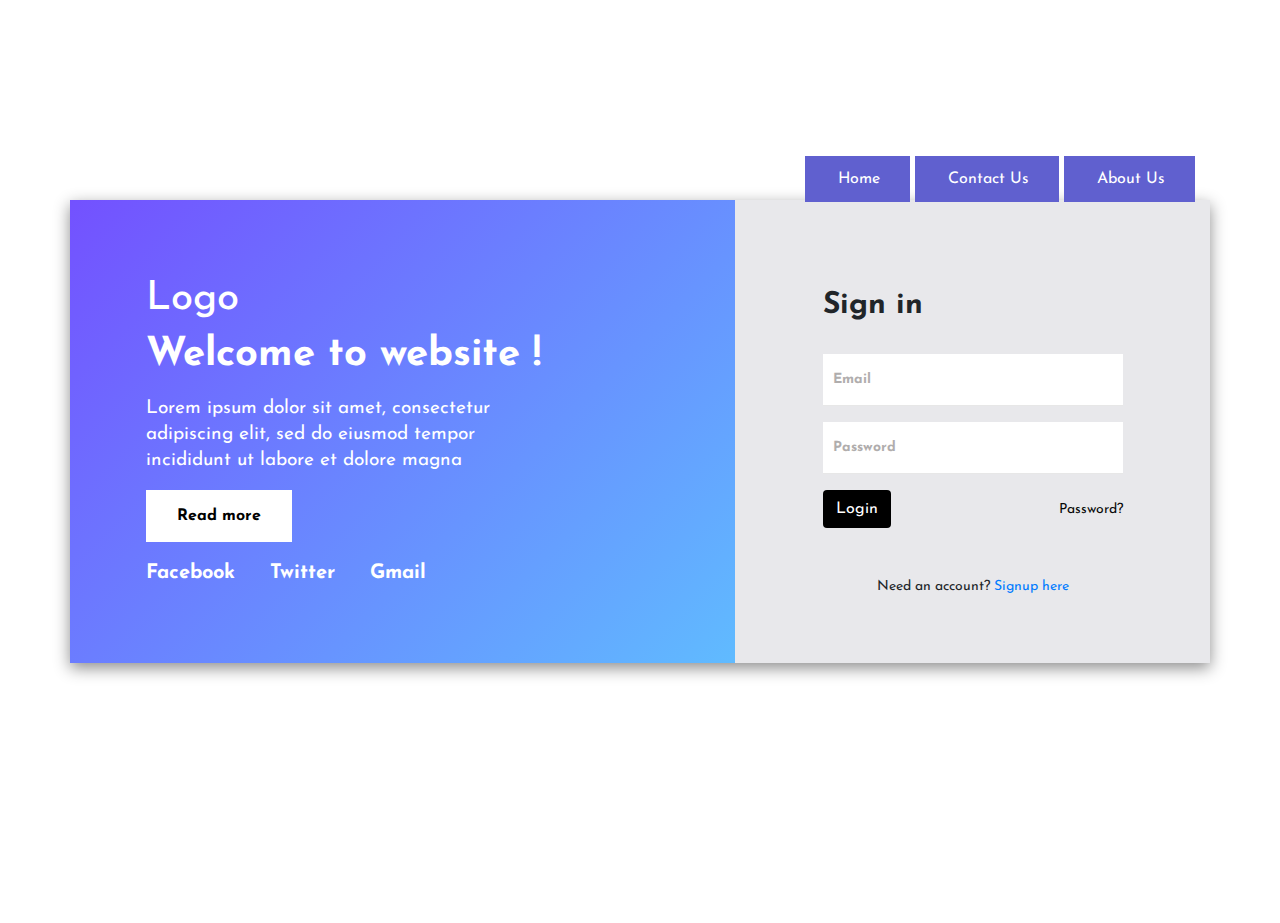
<file: login.html>
<!DOCTYPE html>
<html lang="en">
<head>
    <meta charset="UTF-8">
    <meta http-equiv="X-UA-Compatible" content="IE=edge">
    <meta name="viewport" content="width=device-width, initial-scale=1.0">
    <title>Acadmia</title>
    <!-- Custom Css -->
    <link rel="stylesheet" href="./assets/css/style.css">

    <!-- Icons -->
    <link rel="stylesheet" href="./assets/css/all.css">

    <!-- Bootstrap  css-->
    <link rel="stylesheet" href="https://maxcdn.bootstrapcdn.com/bootstrap/4.0.0/css/bootstrap.min.css" integrity="sha384-Gn5384xqQ1aoWXA+058RXPxPg6fy4IWvTNh0E263XmFcJlSAwiGgFAW/dAiS6JXm" crossorigin="anonymous">
</head>
<body>
    <div class="login-page1">
        <div class="container">
            <div class="row form-shadow">
                <div class="col-sm-6 col-md-7 intro-section">
                    <div class="brand-wrapper">
                        <h1><a href="">Logo</a></h1>
                    </div>
                    <div class="intro-content-wrapper">
                        <h1 class="intro-title">Welcome to website !</h1>
                        <p class="intro-text">Lorem ipsum dolor sit amet, consectetur adipiscing elit, sed do eiusmod tempor incididunt ut labore et dolore magna</p>
                        <a href="#!" class="btn btn-read-more mb-3">Read more</a>
                    </div>
                    <div class="intro-section-footer">
                        <nav class="footer-nav"> <a href="#!">Facebook</a> <a href="#!">Twitter</a> <a href="#!">Gmail</a> </nav>
                    </div>
                </div>
                <div class="col-sm-6 col-md-5 form-section">
                    <div class="row">
                        <div class="col-12">
                            <div class="top-nav-links">
                                <ul>
                                    <li><a class="nav-link-login" href="./index.html">Home</a></li>
                                    <li><a class="nav-link-login" href="./contact.html">Contact Us</a></li>
                                    <li style="color: white;"><a class="nav-link-login" ref="./about.html">About Us</a></li>
                                </ul>
                            </div>
                        </div>
                    </div>
                    <div class="row">
                        <div class="col-12 d-flex justify-content-center align-items-center pt-5">
                            <div class="login-wrapper">
                                <h2 class="login-title">Sign in</h2>
                                <form action="#!">
                                    <div class="form-group"> <label for="email" class="sr-only">Email</label> <input type="email" name="email" id="email" class="form-control" placeholder="Email"> </div>
                                    <div class="form-group mb-3"> <label for="password" class="sr-only">Password</label> <input type="password" name="password" id="password" class="form-control" placeholder="Password"> </div>
                                    <div class="d-flex justify-content-between align-items-center mb-5"> <input name="login" id="login" class="btn login-btn" type="button" value="Login"> <a href="#!" class="forgot-password-link">Password?</a> </div>
                                </form>
                                <p class="login-wrapper-footer-text">Need an account? <a href="#!" class="text-reset">Signup here</a></p>
                            </div>
                        </div>
                    </div>
                </div>
            </div>
        </div>
    </div>
  <!-- Bootstrap Script -->
  <script src="./assets/js/index.js"></script>
  <script src="https://code.jquery.com/jquery-3.2.1.slim.min.js" integrity="sha384-KJ3o2DKtIkvYIK3UENzmM7KCkRr/rE9/Qpg6aAZGJwFDMVNA/GpGFF93hXpG5KkN" crossorigin="anonymous"></script>
  <script src="https://cdnjs.cloudflare.com/ajax/libs/popper.js/1.12.9/umd/popper.min.js" integrity="sha384-ApNbgh9B+Y1QKtv3Rn7W3mgPxhU9K/ScQsAP7hUibX39j7fakFPskvXusvfa0b4Q" crossorigin="anonymous"></script>
  <script src="https://maxcdn.bootstrapcdn.com/bootstrap/4.0.0/js/bootstrap.min.js" integrity="sha384-JZR6Spejh4U02d8jOt6vLEHfe/JQGiRRSQQxSfFWpi1MquVdAyjUar5+76PVCmYl" crossorigin="anonymous"></script>
  <script src="https://res.cloudinary.com/dxfq3iotg/raw/upload/v1561436720/particles.js"></script>
  <script src="https://res.cloudinary.com/dxfq3iotg/raw/upload/v1561436735/app.js"></script>
</body>
</html>
</file>
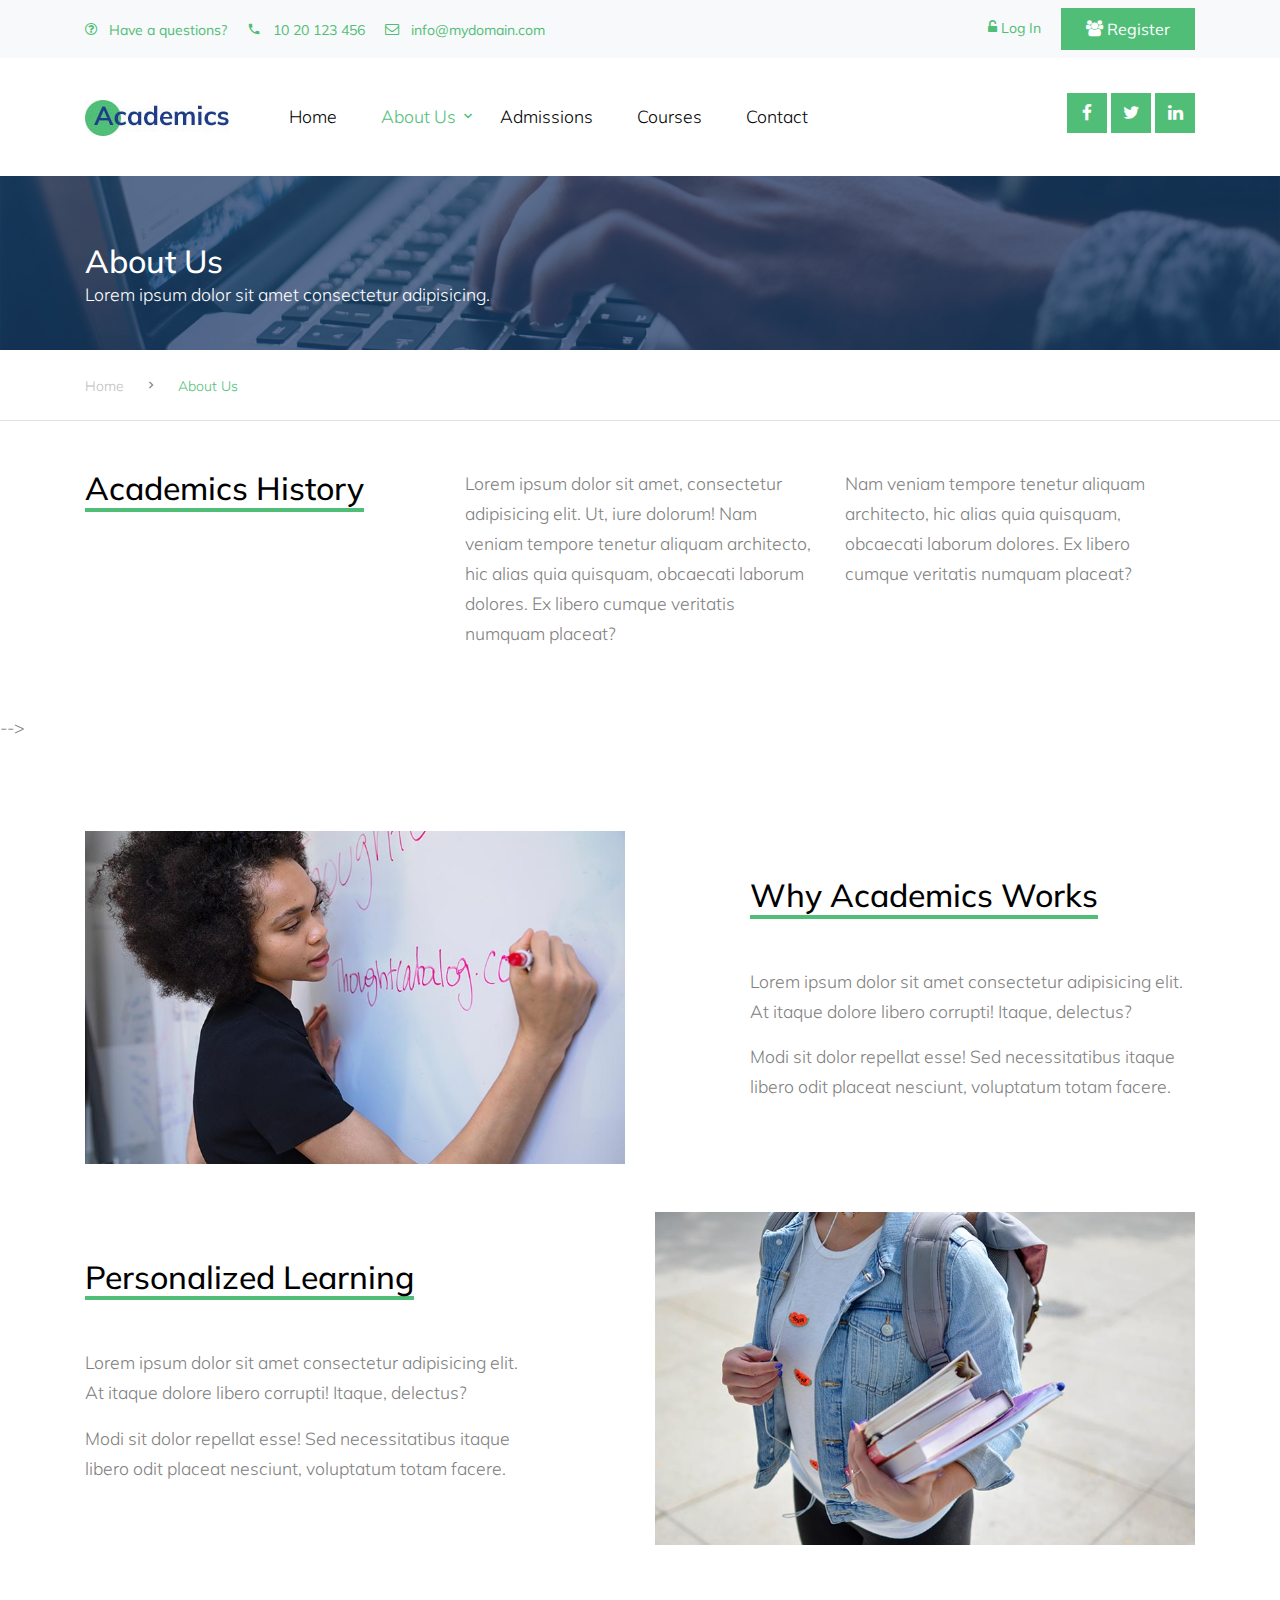
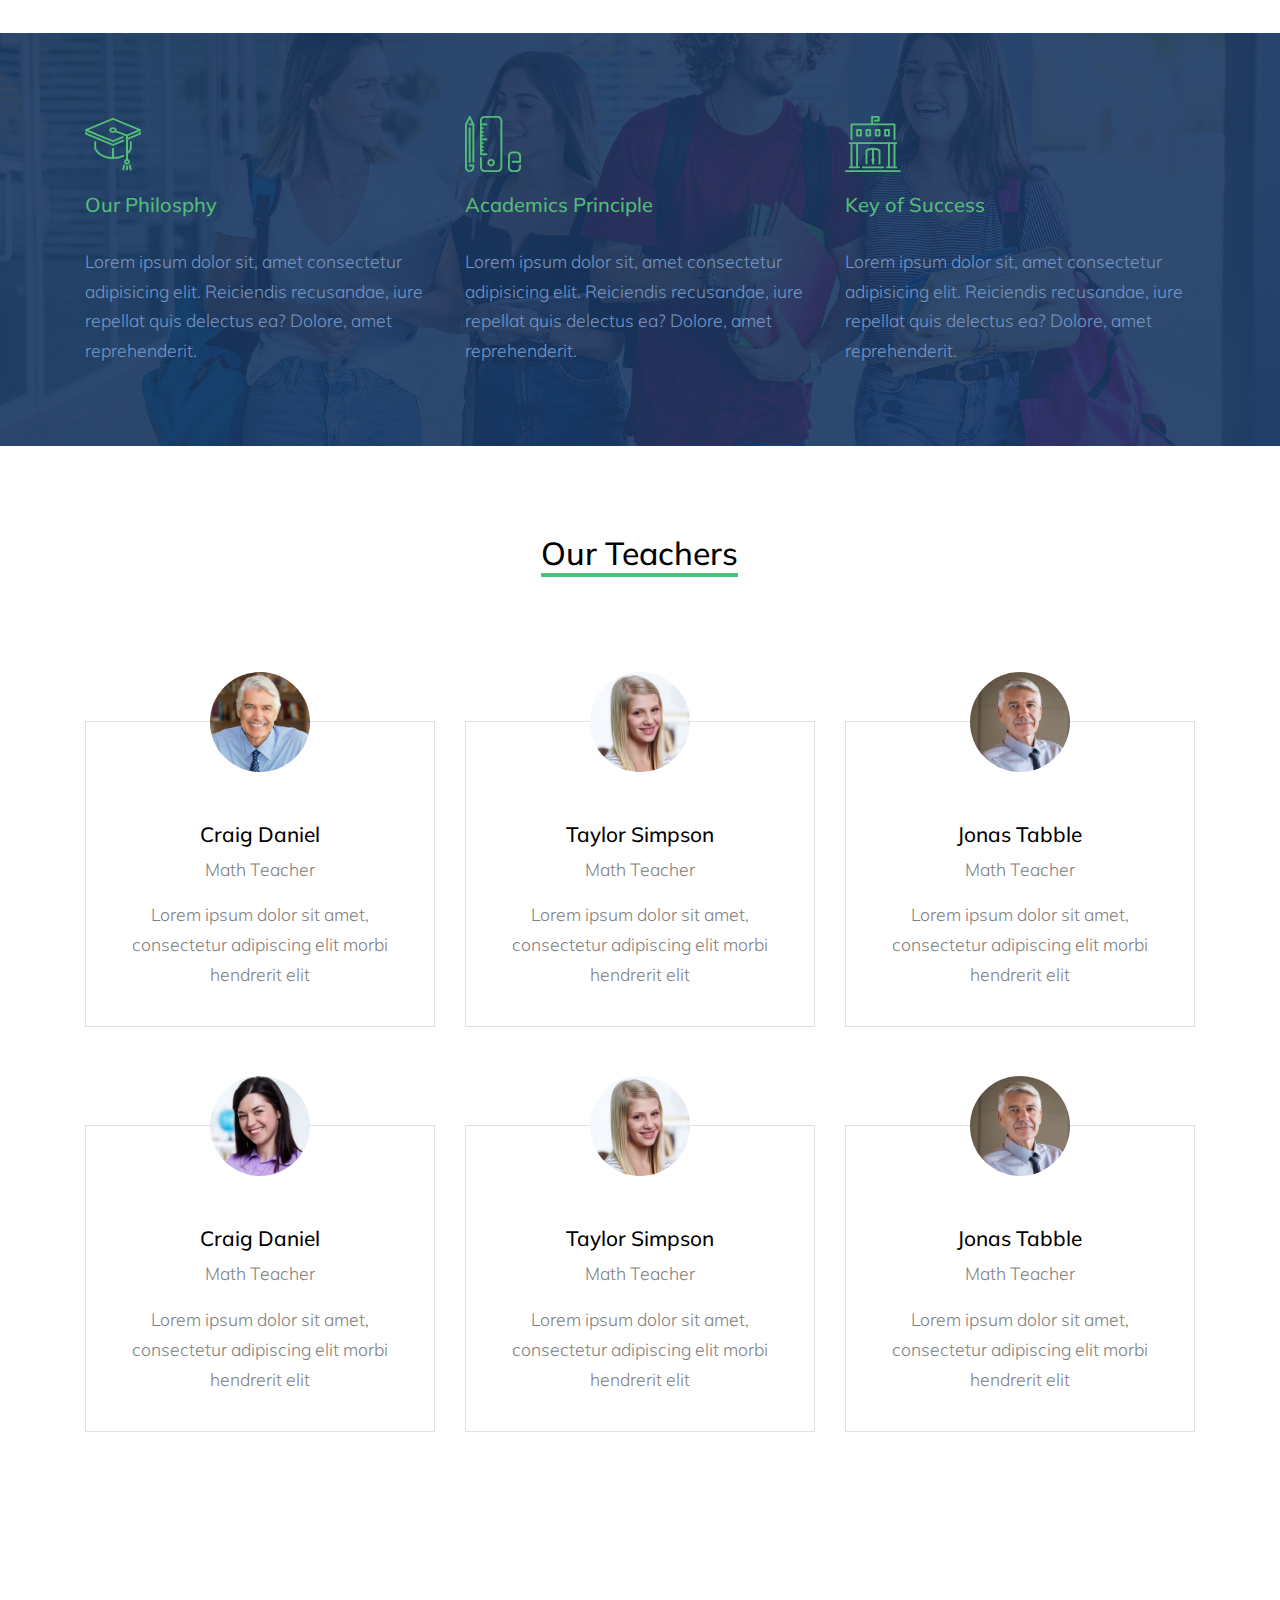
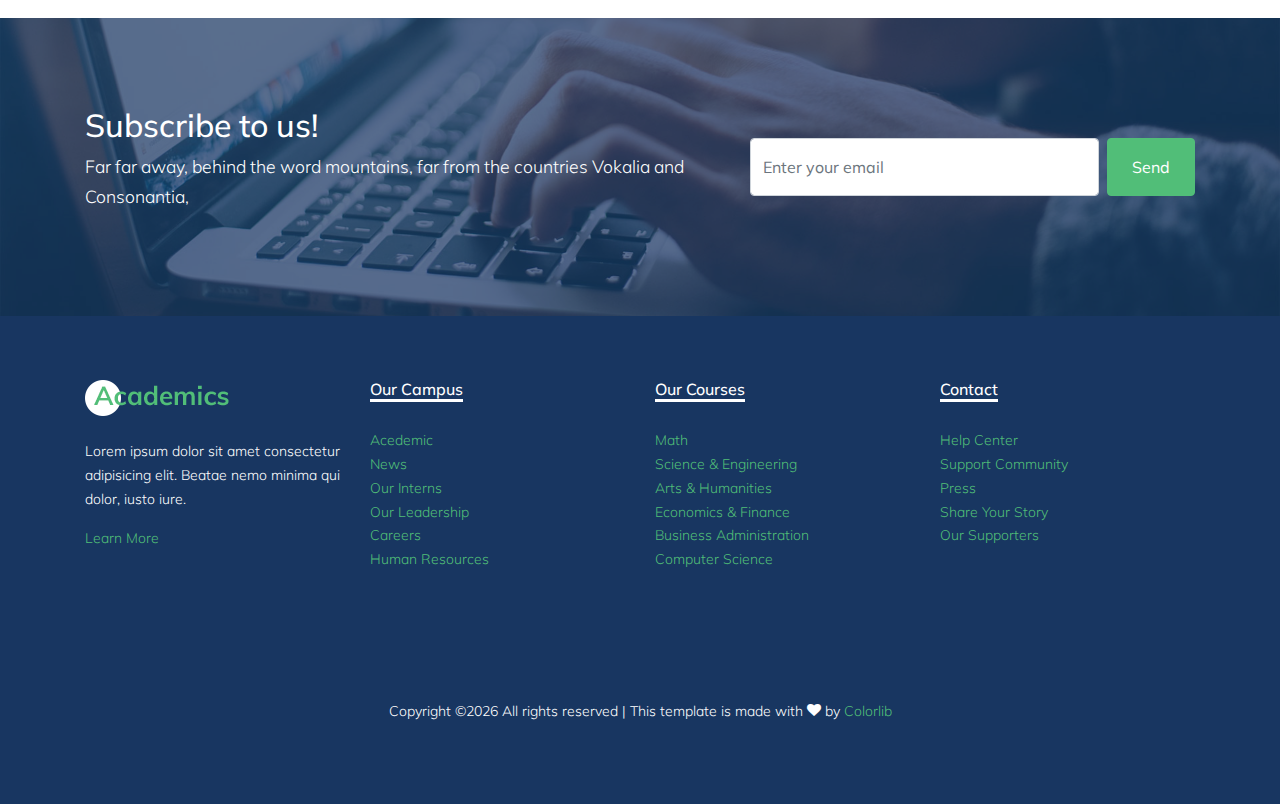
<file: Demo/academics-master/about.html>
<!DOCTYPE html>
<html lang="en">

<head>
  <title>Academics &mdash; Website by Colorlib</title>
  <meta charset="utf-8">
  <meta name="viewport" content="width=device-width, initial-scale=1, shrink-to-fit=no">


  <link href="https://fonts.googleapis.com/css?family=Muli:300,400,700,900" rel="stylesheet">
  <link rel="stylesheet" href="fonts/icomoon/style.css">

  <link rel="stylesheet" href="css/bootstrap.min.css">
  <link rel="stylesheet" href="css/jquery-ui.css">
  <link rel="stylesheet" href="css/owl.carousel.min.css">
  <link rel="stylesheet" href="css/owl.theme.default.min.css">
  <link rel="stylesheet" href="css/owl.theme.default.min.css">

  <link rel="stylesheet" href="css/jquery.fancybox.min.css">

  <link rel="stylesheet" href="css/bootstrap-datepicker.css">

  <link rel="stylesheet" href="fonts/flaticon/font/flaticon.css">

  <link rel="stylesheet" href="css/aos.css">
  <link href="css/jquery.mb.YTPlayer.min.css" media="all" rel="stylesheet" type="text/css">

  <link rel="stylesheet" href="css/style.css">



</head>

<body data-spy="scroll" data-target=".site-navbar-target" data-offset="300">

  <div class="site-wrap">

    <div class="site-mobile-menu site-navbar-target">
      <div class="site-mobile-menu-header">
        <div class="site-mobile-menu-close mt-3">
          <span class="icon-close2 js-menu-toggle"></span>
        </div>
      </div>
      <div class="site-mobile-menu-body"></div>
    </div>


    <div class="py-2 bg-light">
      <div class="container">
        <div class="row align-items-center">
          <div class="col-lg-9 d-none d-lg-block">
            <a href="#" class="small mr-3"><span class="icon-question-circle-o mr-2"></span> Have a questions?</a> 
            <a href="#" class="small mr-3"><span class="icon-phone2 mr-2"></span> 10 20 123 456</a> 
            <a href="#" class="small mr-3"><span class="icon-envelope-o mr-2"></span> info@mydomain.com</a> 
          </div>
          <div class="col-lg-3 text-right">
            <a href="login.html" class="small mr-3"><span class="icon-unlock-alt"></span> Log In</a>
            <a href="register.html" class="small btn btn-primary px-4 py-2 rounded-0"><span class="icon-users"></span> Register</a>
          </div>
        </div>
      </div>
    </div>
    <header class="site-navbar py-4 js-sticky-header site-navbar-target" role="banner">

      <div class="container">
        <div class="d-flex align-items-center">
          <div class="site-logo">
            <a href="index.html" class="d-block">
              <img src="images/logo.jpg" alt="Image" class="img-fluid">
            </a>
          </div>
          <div class="mr-auto">
            <nav class="site-navigation position-relative text-right" role="navigation">
              <ul class="site-menu main-menu js-clone-nav mr-auto d-none d-lg-block">
                <li>
                  <a href="index.html" class="nav-link text-left">Home</a>
                </li>
                <li class="has-children active">
                  <a href="about.html" class="nav-link text-left">About Us</a>
                  <ul class="dropdown">
                    <li><a href="teachers.html">Our Teachers</a></li>
                    <li><a href="about.html">Our School</a></li>
                  </ul>
                </li>
                <li>
                  <a href="admissions.html" class="nav-link text-left">Admissions</a>
                </li>
                <li>
                  <a href="courses.html" class="nav-link text-left">Courses</a>
                </li>
                <li>
                    <a href="contact.html" class="nav-link text-left">Contact</a>
                  </li>
              </ul>                                                                                                                                                                                                                                                                                          </ul>
            </nav>

          </div>
          <div class="ml-auto">
            <div class="social-wrap">
              <a href="#"><span class="icon-facebook"></span></a>
              <a href="#"><span class="icon-twitter"></span></a>
              <a href="#"><span class="icon-linkedin"></span></a>

              <a href="#" class="d-inline-block d-lg-none site-menu-toggle js-menu-toggle text-black"><span
                class="icon-menu h3"></span></a>
            </div>
          </div>
         
        </div>
      </div>

    </header>

    
    <div class="site-section ftco-subscribe-1 site-blocks-cover pb-4" style="background-image: url('images/bg_1.jpg')">
        <div class="container">
          <div class="row align-items-end">
            <div class="col-lg-7">
              <h2 class="mb-0">About Us</h2>
              <p>Lorem ipsum dolor sit amet consectetur adipisicing.</p>
            </div>
          </div>
        </div>
      </div> 
    

    <div class="custom-breadcrumns border-bottom">
      <div class="container">
        <a href="#">Home</a>
        <span class="mx-3 icon-keyboard_arrow_right"></span>
        <span class="current">About Us</span>
      </div>
    </div>

    <div class="container pt-5 mb-5">
            <div class="row">
              <div class="col-lg-4">
                <h2 class="section-title-underline">
                  <span>Academics History</span>
                </h2>
              </div>
              <div class="col-lg-4">
                <p>Lorem ipsum dolor sit amet, consectetur adipisicing elit. Ut, iure dolorum! Nam veniam tempore tenetur aliquam architecto, hic alias quia quisquam, obcaecati laborum dolores. Ex libero cumque veritatis numquam placeat?</p>
              </div>
              <div class="col-lg-4">
                <p>Nam veniam tempore tenetur aliquam
                architecto, hic alias quia quisquam, obcaecati laborum dolores. Ex libero cumque veritatis numquam placeat?</p>
              </div>
            </div>
          </div> -->

    <div class="site-section">
        <div class="container">
            <div class="row mb-5">
                <div class="col-lg-6 mb-lg-0 mb-4">
                    <img src="images/course_4.jpg" alt="Image" class="img-fluid"> 
                </div>
                <div class="col-lg-5 ml-auto align-self-center">
                    <h2 class="section-title-underline mb-5">
                        <span>Why Academics Works</span>
                    </h2>
                    <p>Lorem ipsum dolor sit amet consectetur adipisicing elit. At itaque dolore libero corrupti! Itaque, delectus?</p>
                    <p>Modi sit dolor repellat esse! Sed necessitatibus itaque libero odit placeat nesciunt, voluptatum totam facere.</p>
                </div>
            </div>

            <div class="row">
                    <div class="col-lg-6 order-1 order-lg-2 mb-4 mb-lg-0">
                        <img src="images/course_5.jpg" alt="Image" class="img-fluid"> 
                    </div>
                    <div class="col-lg-5 mr-auto align-self-center order-2 order-lg-1">
                        <h2 class="section-title-underline mb-5">
                            <span>Personalized Learning</span>
                        </h2>
                        <p>Lorem ipsum dolor sit amet consectetur adipisicing elit. At itaque dolore libero corrupti! Itaque, delectus?</p>
                        <p>Modi sit dolor repellat esse! Sed necessitatibus itaque libero odit placeat nesciunt, voluptatum totam facere.</p>
                    </div>
                </div>
        </div>
    </div>

    <div class="section-bg style-1" style="background-image: url('images/hero_1.jpg');">
        <div class="container">
          <div class="row">
            <div class="col-lg-4 col-md-6 mb-5 mb-lg-0">
              <span class="icon flaticon-mortarboard"></span>
              <h3>Our Philosphy</h3>
              <p>Lorem ipsum dolor sit, amet consectetur adipisicing elit. Reiciendis recusandae, iure repellat quis delectus ea? Dolore, amet reprehenderit.</p>
            </div>
            <div class="col-lg-4 col-md-6 mb-5 mb-lg-0">
              <span class="icon flaticon-school-material"></span>
              <h3>Academics Principle</h3>
              <p>Lorem ipsum dolor sit, amet consectetur adipisicing elit. Reiciendis recusandae, iure repellat quis delectus ea?
                Dolore, amet reprehenderit.</p>
            </div>
            <div class="col-lg-4 col-md-6 mb-5 mb-lg-0">
              <span class="icon flaticon-library"></span>
              <h3>Key of Success</h3>
              <p>Lorem ipsum dolor sit, amet consectetur adipisicing elit. Reiciendis recusandae, iure repellat quis delectus ea?
                Dolore, amet reprehenderit.</p>
            </div>
          </div>
        </div>
      </div>
      

    <div class="site-section">
      <div class="container">
        <div class="row mb-5 justify-content-center text-center">
          <div class="col-lg-4 mb-5">
            <h2 class="section-title-underline mb-5">
              <span>Our Teachers</span>
            </h2>
          </div>
        </div>
        <div class="row">
          <div class="col-lg-4 col-md-6 mb-5 mb-lg-5">

            <div class="feature-1 border person text-center">
                <img src="images/person_1.jpg" alt="Image" class="img-fluid">
              <div class="feature-1-content">
                <h2>Craig Daniel</h2>
                <span class="position mb-3 d-block">Math Teacher</span>    
                <p>Lorem ipsum dolor sit amet, consectetur adipiscing elit morbi hendrerit elit</p>
              </div>
            </div>
          </div>
          <div class="col-lg-4 col-md-6 mb-5 mb-lg-5">
            <div class="feature-1 border person text-center">
                <img src="images/person_2.jpg" alt="Image" class="img-fluid">
              <div class="feature-1-content">
                <h2>Taylor Simpson</h2>
                <span class="position mb-3 d-block">Math Teacher</span>    
                <p>Lorem ipsum dolor sit amet, consectetur adipiscing elit morbi hendrerit elit</p>
              </div>
            </div>
          </div>
          <div class="col-lg-4 col-md-6 mb-5 mb-lg-5">
            <div class="feature-1 border person text-center">
                <img src="images/person_3.jpg" alt="Image" class="img-fluid">
              <div class="feature-1-content">
                <h2>Jonas Tabble</h2>
                <span class="position mb-3 d-block">Math Teacher</span>    
                <p>Lorem ipsum dolor sit amet, consectetur adipiscing elit morbi hendrerit elit</p>
              </div>
            </div>
          </div>

          <div class="col-lg-4 col-md-6 mb-5 mb-lg-5">

            <div class="feature-1 border person text-center">
                <img src="images/person_4.jpg" alt="Image" class="img-fluid">
              <div class="feature-1-content">
                <h2>Craig Daniel</h2>
                <span class="position mb-3 d-block">Math Teacher</span>    
                <p>Lorem ipsum dolor sit amet, consectetur adipiscing elit morbi hendrerit elit</p>
              </div>
            </div>
          </div>
          <div class="col-lg-4 col-md-6 mb-5 mb-lg-5">
            <div class="feature-1 border person text-center">
                <img src="images/person_2.jpg" alt="Image" class="img-fluid">
              <div class="feature-1-content">
                <h2>Taylor Simpson</h2>
                <span class="position mb-3 d-block">Math Teacher</span>    
                <p>Lorem ipsum dolor sit amet, consectetur adipiscing elit morbi hendrerit elit</p>
              </div>
            </div>
          </div>
          <div class="col-lg-4 col-md-6 mb-5 mb-lg-5">
            <div class="feature-1 border person text-center">
                <img src="images/person_3.jpg" alt="Image" class="img-fluid">
              <div class="feature-1-content">
                <h2>Jonas Tabble</h2>
                <span class="position mb-3 d-block">Math Teacher</span>    
                <p>Lorem ipsum dolor sit amet, consectetur adipiscing elit morbi hendrerit elit</p>
              </div>
            </div>
          </div>
        </div>
      </div>
    </div>


    
    


    

    
    <div class="site-section ftco-subscribe-1" style="background-image: url('images/bg_1.jpg')">
      <div class="container">
        <div class="row align-items-center">
          <div class="col-lg-7">
            <h2>Subscribe to us!</h2>
            <p>Far far away, behind the word mountains, far from the countries Vokalia and Consonantia,</p>
          </div>
          <div class="col-lg-5">
            <form action="" class="d-flex">
              <input type="text" class="rounded form-control mr-2 py-3" placeholder="Enter your email">
              <button class="btn btn-primary rounded py-3 px-4" type="submit">Send</button>
            </form>
          </div>
        </div>
      </div>
    </div> 


    <div class="footer">
      <div class="container">
        <div class="row">
          <div class="col-lg-3">
            <p class="mb-4"><img src="images/logo.png" alt="Image" class="img-fluid"></p>
            <p>Lorem ipsum dolor sit amet consectetur adipisicing elit. Beatae nemo minima qui dolor, iusto iure.</p>  
            <p><a href="#">Learn More</a></p>
          </div>
          <div class="col-lg-3">
            <h3 class="footer-heading"><span>Our Campus</span></h3>
            <ul class="list-unstyled">
                <li><a href="#">Acedemic</a></li>
                <li><a href="#">News</a></li>
                <li><a href="#">Our Interns</a></li>
                <li><a href="#">Our Leadership</a></li>
                <li><a href="#">Careers</a></li>
                <li><a href="#">Human Resources</a></li>
            </ul>
          </div>
          <div class="col-lg-3">
              <h3 class="footer-heading"><span>Our Courses</span></h3>
              <ul class="list-unstyled">
                  <li><a href="#">Math</a></li>
                  <li><a href="#">Science &amp; Engineering</a></li>
                  <li><a href="#">Arts &amp; Humanities</a></li>
                  <li><a href="#">Economics &amp; Finance</a></li>
                  <li><a href="#">Business Administration</a></li>
                  <li><a href="#">Computer Science</a></li>
              </ul>
          </div>
          <div class="col-lg-3">
              <h3 class="footer-heading"><span>Contact</span></h3>
              <ul class="list-unstyled">
                  <li><a href="#">Help Center</a></li>
                  <li><a href="#">Support Community</a></li>
                  <li><a href="#">Press</a></li>
                  <li><a href="#">Share Your Story</a></li>
                  <li><a href="#">Our Supporters</a></li>
              </ul>
          </div>
        </div>

        <div class="row">
          <div class="col-12">
            <div class="copyright">
                <p>
                    <!-- Link back to Colorlib can't be removed. Template is licensed under CC BY 3.0. -->
                    Copyright &copy;<script>document.write(new Date().getFullYear());</script> All rights reserved | This template is made with <i class="icon-heart" aria-hidden="true"></i> by <a href="https://colorlib.com" target="_blank" >Colorlib</a>
                    <!-- Link back to Colorlib can't be removed. Template is licensed under CC BY 3.0. -->
                    </p>
            </div>
          </div>
        </div>
      </div>
    </div>
    

  </div>
  <!-- .site-wrap -->

  <!-- loader -->
  <div id="loader" class="show fullscreen"><svg class="circular" width="48px" height="48px"><circle class="path-bg" cx="24" cy="24" r="22" fill="none" stroke-width="4" stroke="#eeeeee"/><circle class="path" cx="24" cy="24" r="22" fill="none" stroke-width="4" stroke-miterlimit="10" stroke="#51be78"/></svg></div>

  <script src="js/jquery-3.3.1.min.js"></script>
  <script src="js/jquery-migrate-3.0.1.min.js"></script>
  <script src="js/jquery-ui.js"></script>
  <script src="js/popper.min.js"></script>
  <script src="js/bootstrap.min.js"></script>
  <script src="js/owl.carousel.min.js"></script>
  <script src="js/jquery.stellar.min.js"></script>
  <script src="js/jquery.countdown.min.js"></script>
  <script src="js/bootstrap-datepicker.min.js"></script>
  <script src="js/jquery.easing.1.3.js"></script>
  <script src="js/aos.js"></script>
  <script src="js/jquery.fancybox.min.js"></script>
  <script src="js/jquery.sticky.js"></script>
  <script src="js/jquery.mb.YTPlayer.min.js"></script>




  <script src="js/main.js"></script>

</body>

</html>
</file>
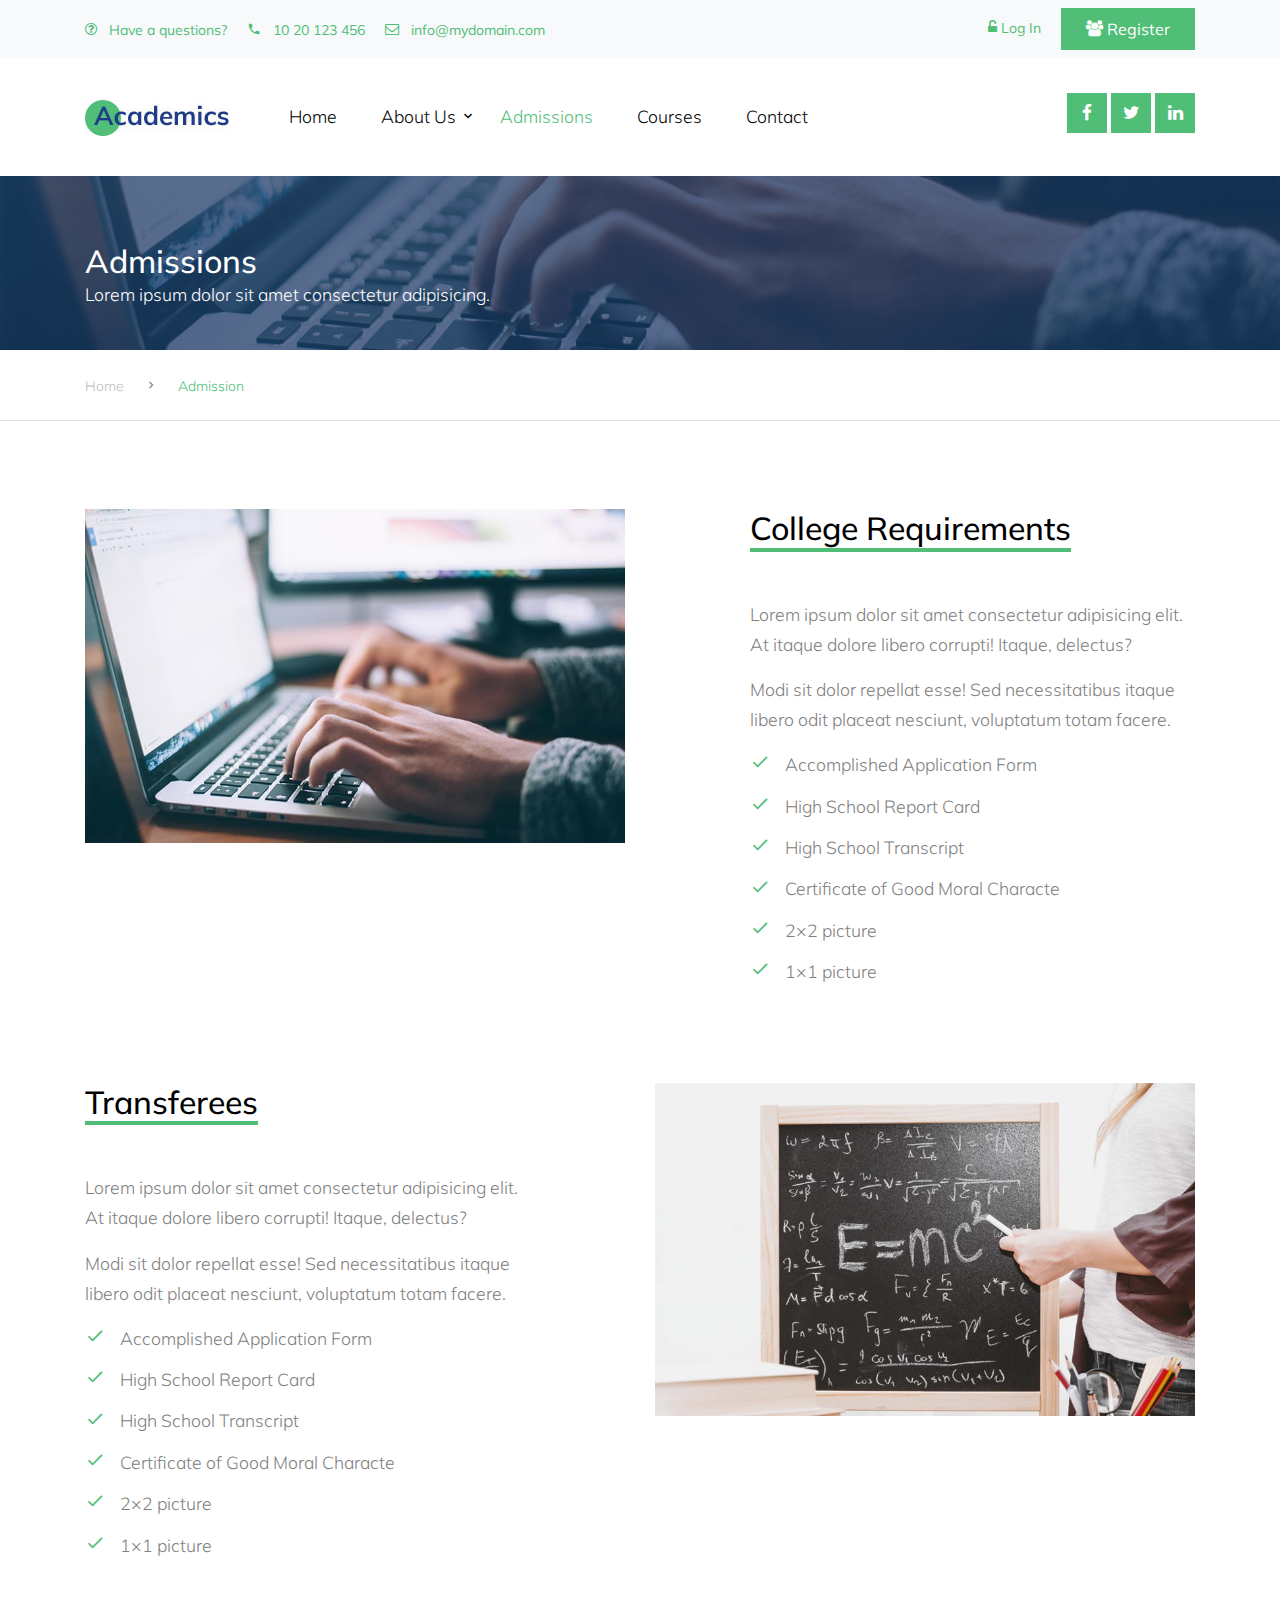
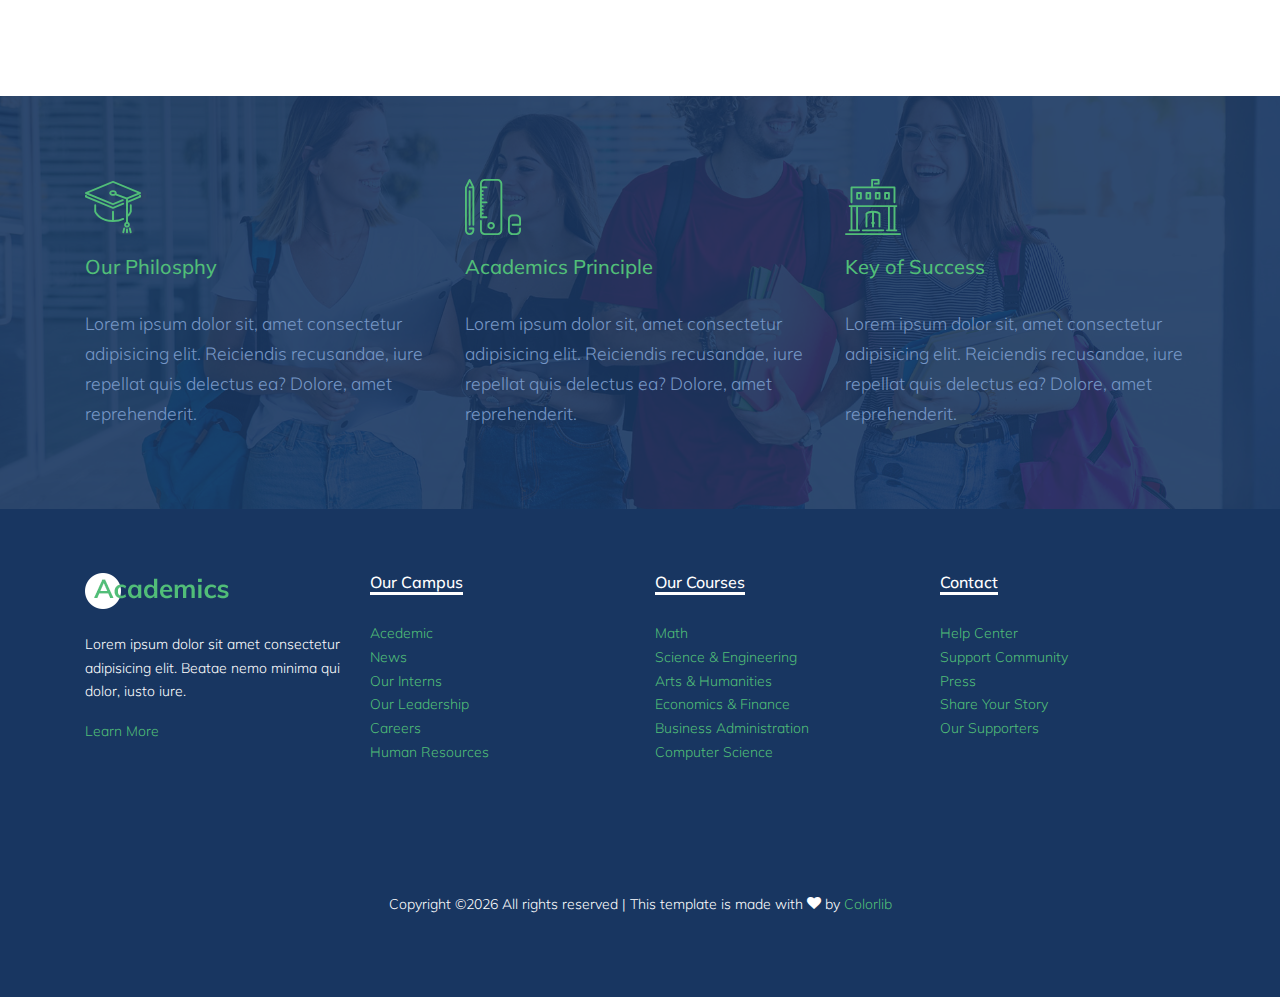
<file: Demo/academics-master/admissions.html>
<!DOCTYPE html>
<html lang="en">

<head>
  <title>Academics &mdash; Website by Colorlib</title>
  <meta charset="utf-8">
  <meta name="viewport" content="width=device-width, initial-scale=1, shrink-to-fit=no">


  <link href="https://fonts.googleapis.com/css?family=Muli:300,400,700,900" rel="stylesheet">
  <link rel="stylesheet" href="fonts/icomoon/style.css">

  <link rel="stylesheet" href="css/bootstrap.min.css">
  <link rel="stylesheet" href="css/jquery-ui.css">
  <link rel="stylesheet" href="css/owl.carousel.min.css">
  <link rel="stylesheet" href="css/owl.theme.default.min.css">
  <link rel="stylesheet" href="css/owl.theme.default.min.css">

  <link rel="stylesheet" href="css/jquery.fancybox.min.css">

  <link rel="stylesheet" href="css/bootstrap-datepicker.css">

  <link rel="stylesheet" href="fonts/flaticon/font/flaticon.css">

  <link rel="stylesheet" href="css/aos.css">
  <link href="css/jquery.mb.YTPlayer.min.css" media="all" rel="stylesheet" type="text/css">

  <link rel="stylesheet" href="css/style.css">



</head>

<body data-spy="scroll" data-target=".site-navbar-target" data-offset="300">

  <div class="site-wrap">

    <div class="site-mobile-menu site-navbar-target">
      <div class="site-mobile-menu-header">
        <div class="site-mobile-menu-close mt-3">
          <span class="icon-close2 js-menu-toggle"></span>
        </div>
      </div>
      <div class="site-mobile-menu-body"></div>
    </div>


    <div class="py-2 bg-light">
      <div class="container">
        <div class="row align-items-center">
          <div class="col-lg-9 d-none d-lg-block">
            <a href="#" class="small mr-3"><span class="icon-question-circle-o mr-2"></span> Have a questions?</a> 
            <a href="#" class="small mr-3"><span class="icon-phone2 mr-2"></span> 10 20 123 456</a> 
            <a href="#" class="small mr-3"><span class="icon-envelope-o mr-2"></span> info@mydomain.com</a> 
          </div>
          <div class="col-lg-3 text-right">
            <a href="login.html" class="small mr-3"><span class="icon-unlock-alt"></span> Log In</a>
            <a href="register.html" class="small btn btn-primary px-4 py-2 rounded-0"><span class="icon-users"></span> Register</a>
          </div>
        </div>
      </div>
    </div>
    <header class="site-navbar py-4 js-sticky-header site-navbar-target" role="banner">

      <div class="container">
        <div class="d-flex align-items-center">
          <div class="site-logo">
            <a href="index.html" class="d-block">
              <img src="images/logo.jpg" alt="Image" class="img-fluid">
            </a>
          </div>
          <div class="mr-auto">
            <nav class="site-navigation position-relative text-right" role="navigation">
              <ul class="site-menu main-menu js-clone-nav mr-auto d-none d-lg-block">
                <li>
                  <a href="index.html" class="nav-link text-left">Home</a>
                </li>
                <li class="has-children">
                  <a href="about.html" class="nav-link text-left">About Us</a>
                  <ul class="dropdown">
                    <li><a href="teachers.html">Our Teachers</a></li>
                    <li><a href="about.html">Our School</a></li>
                  </ul>
                </li>
                <li class="active">
                  <a href="admissions.html" class="nav-link text-left">Admissions</a>
                </li>
                <li>
                  <a href="courses.html" class="nav-link text-left">Courses</a>
                </li>
                <li>
                    <a href="contact.html" class="nav-link text-left">Contact</a>
                  </li>
              </ul>                                                                                                                                                                                                                                                                                          </ul>
            </nav>

          </div>
          <div class="ml-auto">
            <div class="social-wrap">
              <a href="#"><span class="icon-facebook"></span></a>
              <a href="#"><span class="icon-twitter"></span></a>
              <a href="#"><span class="icon-linkedin"></span></a>

              <a href="#" class="d-inline-block d-lg-none site-menu-toggle js-menu-toggle text-black"><span
                class="icon-menu h3"></span></a>
            </div>
          </div>
         
        </div>
      </div>

    </header>

    
    <div class="site-section ftco-subscribe-1 site-blocks-cover pb-4" style="background-image: url('images/bg_1.jpg')">
        <div class="container">
          <div class="row align-items-end">
            <div class="col-lg-7">
              <h2 class="mb-0">Admissions</h2>
              <p>Lorem ipsum dolor sit amet consectetur adipisicing.</p>
            </div>
          </div>
        </div>
      </div> 
    

    <div class="custom-breadcrumns border-bottom">
      <div class="container">
        <a href="index.html">Home</a>
        <span class="mx-3 icon-keyboard_arrow_right"></span>
        <span class="current">Admission</span>
      </div>
    </div>

    <div class="site-section">
        <div class="container">
            <div class="row mb-5">
                <div class="col-lg-6 mb-lg-0 mb-4">
                    <img src="images/course_6.jpg" alt="Image" class="img-fluid"> 
                </div>
                <div class="col-lg-5 ml-auto align-self-center">
                    <h2 class="section-title-underline mb-5">
                        <span>College Requirements</span>
                    </h2>
                    <p>Lorem ipsum dolor sit amet consectetur adipisicing elit. At itaque dolore libero corrupti! Itaque, delectus?</p>
                    <p>Modi sit dolor repellat esse! Sed necessitatibus itaque libero odit placeat nesciunt, voluptatum totam facere.</p>

                    <ol class="ul-check primary list-unstyled">
                        <li>Accomplished Application Form</li>
                        <li>High School Report Card </li>
                        <li>High School Transcript</li>
                        <li>Certificate of Good Moral Characte</li>
                        <li>2×2 picture</li>
                        <li>1×1 picture</li>
                    </ol>

                </div>
            </div>

            <div class="row">
                    <div class="col-lg-6 order-1 order-lg-2 mb-4 mb-lg-0">
                        <img src="images/course_3.jpg" alt="Image" class="img-fluid"> 
                    </div>
                    <div class="col-lg-5 mr-auto align-self-center order-2 order-lg-1">
                        <h2 class="section-title-underline mb-5">
                            <span>Transferees</span>
                        </h2>
                        <p>Lorem ipsum dolor sit amet consectetur adipisicing elit. At itaque dolore libero corrupti! Itaque, delectus?</p>
                        <p>Modi sit dolor repellat esse! Sed necessitatibus itaque libero odit placeat nesciunt, voluptatum totam facere.</p>
                        <ol class="ul-check primary list-unstyled">
                                <li>Accomplished Application Form</li>
                                <li>High School Report Card </li>
                                <li>High School Transcript</li>
                                <li>Certificate of Good Moral Characte</li>
                                <li>2×2 picture</li>
                                <li>1×1 picture</li>
                            </ol>
                    </div>
                </div>
        </div>
    </div>

    <div class="section-bg style-1" style="background-image: url('images/hero_1.jpg');">
        <div class="container">
          <div class="row">
            <div class="col-lg-4 col-md-6 mb-5 mb-lg-0">
              <span class="icon flaticon-mortarboard"></span>
              <h3>Our Philosphy</h3>
              <p>Lorem ipsum dolor sit, amet consectetur adipisicing elit. Reiciendis recusandae, iure repellat quis delectus ea? Dolore, amet reprehenderit.</p>
            </div>
            <div class="col-lg-4 col-md-6 mb-5 mb-lg-0">
              <span class="icon flaticon-school-material"></span>
              <h3>Academics Principle</h3>
              <p>Lorem ipsum dolor sit, amet consectetur adipisicing elit. Reiciendis recusandae, iure repellat quis delectus ea?
                Dolore, amet reprehenderit.</p>
            </div>
            <div class="col-lg-4 col-md-6 mb-5 mb-lg-0">
              <span class="icon flaticon-library"></span>
              <h3>Key of Success</h3>
              <p>Lorem ipsum dolor sit, amet consectetur adipisicing elit. Reiciendis recusandae, iure repellat quis delectus ea?
                Dolore, amet reprehenderit.</p>
            </div>
          </div>
        </div>
      </div>
      

    <div class="footer">
      <div class="container">
        <div class="row">
          <div class="col-lg-3">
            <p class="mb-4"><img src="images/logo.png" alt="Image" class="img-fluid"></p>
            <p>Lorem ipsum dolor sit amet consectetur adipisicing elit. Beatae nemo minima qui dolor, iusto iure.</p>  
            <p><a href="#">Learn More</a></p>
          </div>
          <div class="col-lg-3">
            <h3 class="footer-heading"><span>Our Campus</span></h3>
            <ul class="list-unstyled">
                <li><a href="#">Acedemic</a></li>
                <li><a href="#">News</a></li>
                <li><a href="#">Our Interns</a></li>
                <li><a href="#">Our Leadership</a></li>
                <li><a href="#">Careers</a></li>
                <li><a href="#">Human Resources</a></li>
            </ul>
          </div>
          <div class="col-lg-3">
              <h3 class="footer-heading"><span>Our Courses</span></h3>
              <ul class="list-unstyled">
                  <li><a href="#">Math</a></li>
                  <li><a href="#">Science &amp; Engineering</a></li>
                  <li><a href="#">Arts &amp; Humanities</a></li>
                  <li><a href="#">Economics &amp; Finance</a></li>
                  <li><a href="#">Business Administration</a></li>
                  <li><a href="#">Computer Science</a></li>
              </ul>
          </div>
          <div class="col-lg-3">
              <h3 class="footer-heading"><span>Contact</span></h3>
              <ul class="list-unstyled">
                  <li><a href="#">Help Center</a></li>
                  <li><a href="#">Support Community</a></li>
                  <li><a href="#">Press</a></li>
                  <li><a href="#">Share Your Story</a></li>
                  <li><a href="#">Our Supporters</a></li>
              </ul>
          </div>
        </div>

        <div class="row">
          <div class="col-12">
            <div class="copyright">
                <p>
                    <!-- Link back to Colorlib can't be removed. Template is licensed under CC BY 3.0. -->
                    Copyright &copy;<script>document.write(new Date().getFullYear());</script> All rights reserved | This template is made with <i class="icon-heart" aria-hidden="true"></i> by <a href="https://colorlib.com" target="_blank" >Colorlib</a>
                    <!-- Link back to Colorlib can't be removed. Template is licensed under CC BY 3.0. -->
                    </p>
            </div>
          </div>
        </div>
      </div>
    </div>
    

  </div>
  <!-- .site-wrap -->

  <!-- loader -->
  <div id="loader" class="show fullscreen"><svg class="circular" width="48px" height="48px"><circle class="path-bg" cx="24" cy="24" r="22" fill="none" stroke-width="4" stroke="#eeeeee"/><circle class="path" cx="24" cy="24" r="22" fill="none" stroke-width="4" stroke-miterlimit="10" stroke="#51be78"/></svg></div>

  <script src="js/jquery-3.3.1.min.js"></script>
  <script src="js/jquery-migrate-3.0.1.min.js"></script>
  <script src="js/jquery-ui.js"></script>
  <script src="js/popper.min.js"></script>
  <script src="js/bootstrap.min.js"></script>
  <script src="js/owl.carousel.min.js"></script>
  <script src="js/jquery.stellar.min.js"></script>
  <script src="js/jquery.countdown.min.js"></script>
  <script src="js/bootstrap-datepicker.min.js"></script>
  <script src="js/jquery.easing.1.3.js"></script>
  <script src="js/aos.js"></script>
  <script src="js/jquery.fancybox.min.js"></script>
  <script src="js/jquery.sticky.js"></script>
  <script src="js/jquery.mb.YTPlayer.min.js"></script>




  <script src="js/main.js"></script>

</body>

</html>
</file>
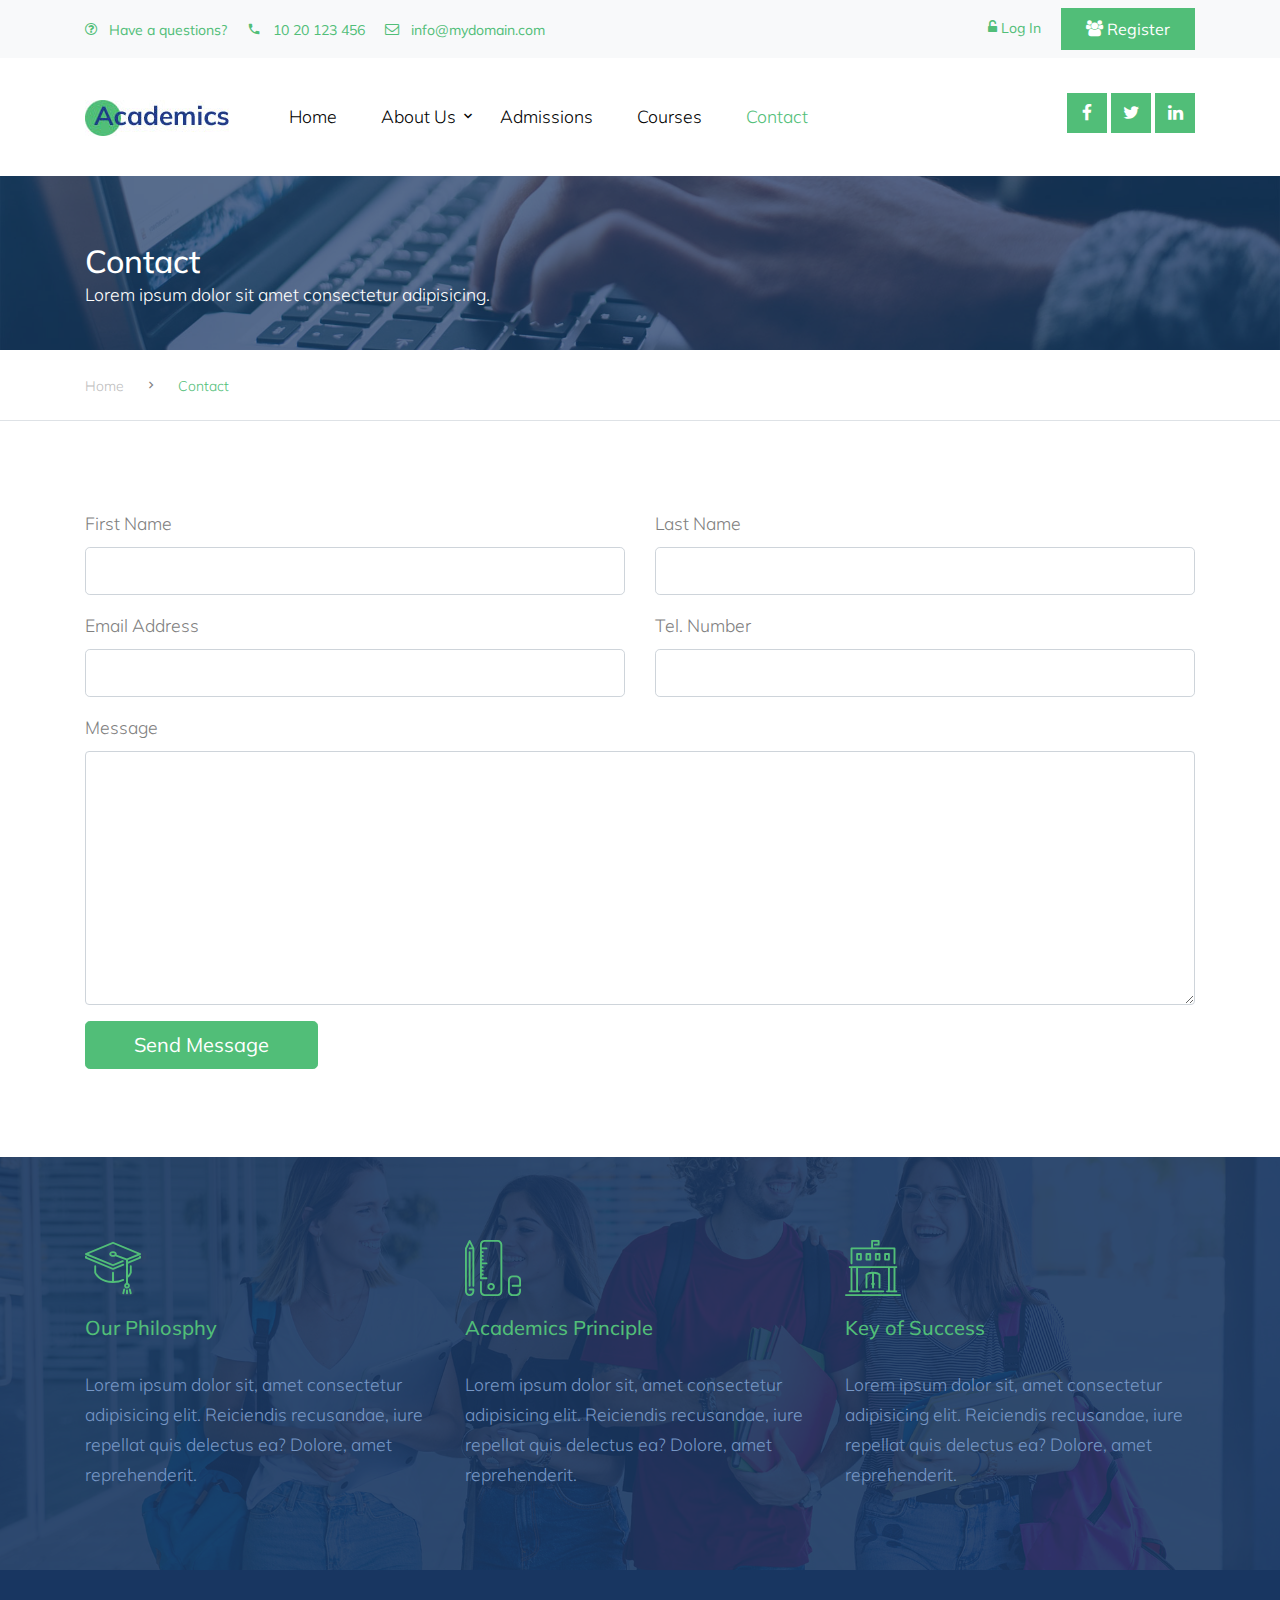
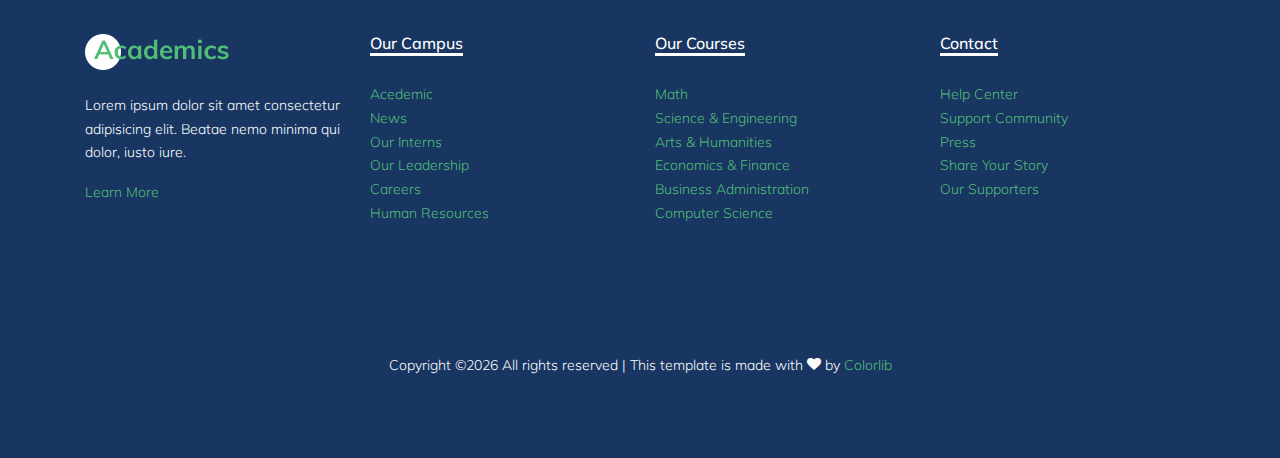
<file: Demo/academics-master/contact.html>
<!DOCTYPE html>
<html lang="en">

<head>
  <title>Academics &mdash; Website by Colorlib</title>
  <meta charset="utf-8">
  <meta name="viewport" content="width=device-width, initial-scale=1, shrink-to-fit=no">


  <link href="https://fonts.googleapis.com/css?family=Muli:300,400,700,900" rel="stylesheet">
  <link rel="stylesheet" href="fonts/icomoon/style.css">

  <link rel="stylesheet" href="css/bootstrap.min.css">
  <link rel="stylesheet" href="css/jquery-ui.css">
  <link rel="stylesheet" href="css/owl.carousel.min.css">
  <link rel="stylesheet" href="css/owl.theme.default.min.css">
  <link rel="stylesheet" href="css/owl.theme.default.min.css">

  <link rel="stylesheet" href="css/jquery.fancybox.min.css">

  <link rel="stylesheet" href="css/bootstrap-datepicker.css">

  <link rel="stylesheet" href="fonts/flaticon/font/flaticon.css">

  <link rel="stylesheet" href="css/aos.css">
  <link href="css/jquery.mb.YTPlayer.min.css" media="all" rel="stylesheet" type="text/css">

  <link rel="stylesheet" href="css/style.css">



</head>

<body data-spy="scroll" data-target=".site-navbar-target" data-offset="300">

  <div class="site-wrap">

    <div class="site-mobile-menu site-navbar-target">
      <div class="site-mobile-menu-header">
        <div class="site-mobile-menu-close mt-3">
          <span class="icon-close2 js-menu-toggle"></span>
        </div>
      </div>
      <div class="site-mobile-menu-body"></div>
    </div>


    <div class="py-2 bg-light">
      <div class="container">
        <div class="row align-items-center">
          <div class="col-lg-9 d-none d-lg-block">
            <a href="#" class="small mr-3"><span class="icon-question-circle-o mr-2"></span> Have a questions?</a> 
            <a href="#" class="small mr-3"><span class="icon-phone2 mr-2"></span> 10 20 123 456</a> 
            <a href="#" class="small mr-3"><span class="icon-envelope-o mr-2"></span> info@mydomain.com</a> 
          </div>
          <div class="col-lg-3 text-right">
            <a href="login.html" class="small mr-3"><span class="icon-unlock-alt"></span> Log In</a>
            <a href="register.html" class="small btn btn-primary px-4 py-2 rounded-0"><span class="icon-users"></span> Register</a>
          </div>
        </div>
      </div>
    </div>
    <header class="site-navbar py-4 js-sticky-header site-navbar-target" role="banner">

      <div class="container">
        <div class="d-flex align-items-center">
          <div class="site-logo">
            <a href="index.html" class="d-block">
              <img src="images/logo.jpg" alt="Image" class="img-fluid">
            </a>
          </div>
          <div class="mr-auto">
            <nav class="site-navigation position-relative text-right" role="navigation">
              <ul class="site-menu main-menu js-clone-nav mr-auto d-none d-lg-block">
                <li>
                  <a href="index.html" class="nav-link text-left">Home</a>
                </li>
                <li class="has-children">
                  <a href="about.html" class="nav-link text-left">About Us</a>
                  <ul class="dropdown">
                    <li><a href="teachers.html">Our Teachers</a></li>
                    <li><a href="about.html">Our School</a></li>
                  </ul>
                </li>
                <li>
                  <a href="admissions.html" class="nav-link text-left">Admissions</a>
                </li>
                <li>
                  <a href="courses.html" class="nav-link text-left">Courses</a>
                </li>
                <li class="active">
                    <a href="contact.html" class="nav-link text-left">Contact</a>
                  </li>
              </ul>                                                                                                                                                                                                                                                                                          </ul>
            </nav>

          </div>
          <div class="ml-auto">
            <div class="social-wrap">
              <a href="#"><span class="icon-facebook"></span></a>
              <a href="#"><span class="icon-twitter"></span></a>
              <a href="#"><span class="icon-linkedin"></span></a>

              <a href="#" class="d-inline-block d-lg-none site-menu-toggle js-menu-toggle text-black"><span
                class="icon-menu h3"></span></a>
            </div>
          </div>
         
        </div>
      </div>

    </header>

    
    <div class="site-section ftco-subscribe-1 site-blocks-cover pb-4" style="background-image: url('images/bg_1.jpg')">
        <div class="container">
          <div class="row align-items-end">
            <div class="col-lg-7">
              <h2 class="mb-0">Contact</h2>
              <p>Lorem ipsum dolor sit amet consectetur adipisicing.</p>
            </div>
          </div>
        </div>
      </div> 
    

    <div class="custom-breadcrumns border-bottom">
      <div class="container">
        <a href="index.html">Home</a>
        <span class="mx-3 icon-keyboard_arrow_right"></span>
        <span class="current">Contact</span>
      </div>
    </div>

    <div class="site-section">
        <div class="container">
            <div class="row">
                <div class="col-md-6 form-group">
                    <label for="fname">First Name</label>
                    <input type="text" id="fname" class="form-control form-control-lg">
                </div>
                <div class="col-md-6 form-group">
                    <label for="lname">Last Name</label>
                    <input type="text" id="lname" class="form-control form-control-lg">
                </div>
            </div>
            <div class="row">
                <div class="col-md-6 form-group">
                    <label for="eaddress">Email Address</label>
                    <input type="text" id="eaddress" class="form-control form-control-lg">
                </div>
                <div class="col-md-6 form-group">
                    <label for="tel">Tel. Number</label>
                    <input type="text" id="tel" class="form-control form-control-lg">
                </div>
            </div>
            <div class="row">
                <div class="col-md-12 form-group">
                    <label for="message">Message</label>
                    <textarea name="" id="message" cols="30" rows="10" class="form-control"></textarea>
                </div>
            </div>

            <div class="row">
                <div class="col-12">
                    <input type="submit" value="Send Message" class="btn btn-primary btn-lg px-5">
                </div>
            </div>
        </div>
    </div>

    <div class="section-bg style-1" style="background-image: url('images/hero_1.jpg');">
        <div class="container">
          <div class="row">
            <div class="col-lg-4 col-md-6 mb-5 mb-lg-0">
              <span class="icon flaticon-mortarboard"></span>
              <h3>Our Philosphy</h3>
              <p>Lorem ipsum dolor sit, amet consectetur adipisicing elit. Reiciendis recusandae, iure repellat quis delectus ea? Dolore, amet reprehenderit.</p>
            </div>
            <div class="col-lg-4 col-md-6 mb-5 mb-lg-0">
              <span class="icon flaticon-school-material"></span>
              <h3>Academics Principle</h3>
              <p>Lorem ipsum dolor sit, amet consectetur adipisicing elit. Reiciendis recusandae, iure repellat quis delectus ea?
                Dolore, amet reprehenderit.</p>
            </div>
            <div class="col-lg-4 col-md-6 mb-5 mb-lg-0">
              <span class="icon flaticon-library"></span>
              <h3>Key of Success</h3>
              <p>Lorem ipsum dolor sit, amet consectetur adipisicing elit. Reiciendis recusandae, iure repellat quis delectus ea?
                Dolore, amet reprehenderit.</p>
            </div>
          </div>
        </div>
      </div>
      

    <div class="footer">
      <div class="container">
        <div class="row">
          <div class="col-lg-3">
            <p class="mb-4"><img src="images/logo.png" alt="Image" class="img-fluid"></p>
            <p>Lorem ipsum dolor sit amet consectetur adipisicing elit. Beatae nemo minima qui dolor, iusto iure.</p>  
            <p><a href="#">Learn More</a></p>
          </div>
          <div class="col-lg-3">
            <h3 class="footer-heading"><span>Our Campus</span></h3>
            <ul class="list-unstyled">
                <li><a href="#">Acedemic</a></li>
                <li><a href="#">News</a></li>
                <li><a href="#">Our Interns</a></li>
                <li><a href="#">Our Leadership</a></li>
                <li><a href="#">Careers</a></li>
                <li><a href="#">Human Resources</a></li>
            </ul>
          </div>
          <div class="col-lg-3">
              <h3 class="footer-heading"><span>Our Courses</span></h3>
              <ul class="list-unstyled">
                  <li><a href="#">Math</a></li>
                  <li><a href="#">Science &amp; Engineering</a></li>
                  <li><a href="#">Arts &amp; Humanities</a></li>
                  <li><a href="#">Economics &amp; Finance</a></li>
                  <li><a href="#">Business Administration</a></li>
                  <li><a href="#">Computer Science</a></li>
              </ul>
          </div>
          <div class="col-lg-3">
              <h3 class="footer-heading"><span>Contact</span></h3>
              <ul class="list-unstyled">
                  <li><a href="#">Help Center</a></li>
                  <li><a href="#">Support Community</a></li>
                  <li><a href="#">Press</a></li>
                  <li><a href="#">Share Your Story</a></li>
                  <li><a href="#">Our Supporters</a></li>
              </ul>
          </div>
        </div>

        <div class="row">
          <div class="col-12">
            <div class="copyright">
                <p>
                    <!-- Link back to Colorlib can't be removed. Template is licensed under CC BY 3.0. -->
                    Copyright &copy;<script>document.write(new Date().getFullYear());</script> All rights reserved | This template is made with <i class="icon-heart" aria-hidden="true"></i> by <a href="https://colorlib.com" target="_blank" >Colorlib</a>
                    <!-- Link back to Colorlib can't be removed. Template is licensed under CC BY 3.0. -->
                    </p>
            </div>
          </div>
        </div>
      </div>
    </div>
    

  </div>
  <!-- .site-wrap -->

  <!-- loader -->
  <div id="loader" class="show fullscreen"><svg class="circular" width="48px" height="48px"><circle class="path-bg" cx="24" cy="24" r="22" fill="none" stroke-width="4" stroke="#eeeeee"/><circle class="path" cx="24" cy="24" r="22" fill="none" stroke-width="4" stroke-miterlimit="10" stroke="#51be78"/></svg></div>

  <script src="js/jquery-3.3.1.min.js"></script>
  <script src="js/jquery-migrate-3.0.1.min.js"></script>
  <script src="js/jquery-ui.js"></script>
  <script src="js/popper.min.js"></script>
  <script src="js/bootstrap.min.js"></script>
  <script src="js/owl.carousel.min.js"></script>
  <script src="js/jquery.stellar.min.js"></script>
  <script src="js/jquery.countdown.min.js"></script>
  <script src="js/bootstrap-datepicker.min.js"></script>
  <script src="js/jquery.easing.1.3.js"></script>
  <script src="js/aos.js"></script>
  <script src="js/jquery.fancybox.min.js"></script>
  <script src="js/jquery.sticky.js"></script>
  <script src="js/jquery.mb.YTPlayer.min.js"></script>




  <script src="js/main.js"></script>

</body>

</html>
</file>
<file: Demo/etrain-master/css/themify-icons.css>
@font-face {
	font-family: 'themify';
	src:url('../fonts/themify.eot?-fvbane');
	src:url('../fonts/themify.eot?#iefix-fvbane') format('embedded-opentype'),
		url('../fonts/themify.woff?-fvbane') format('woff'),
		url('../fonts/themify.ttf?-fvbane') format('truetype'),
		url('../fonts/themify.svg?-fvbane#themify') format('svg');
	font-weight: normal;
	font-style: normal;
}

[class^="ti-"], [class*=" ti-"] {
	font-family: 'themify';
	speak: none;
	font-style: normal;
	font-weight: normal;
	font-variant: normal;
	text-transform: none;
	line-height: 1;

	/* Better Font Rendering =========== */
	-webkit-font-smoothing: antialiased;
	-moz-osx-font-smoothing: grayscale;
}

.ti-wand:before {
	content: "\e600";
}
.ti-volume:before {
	content: "\e601";
}
.ti-user:before {
	content: "\e602";
}
.ti-unlock:before {
	content: "\e603";
}
.ti-unlink:before {
	content: "\e604";
}
.ti-trash:before {
	content: "\e605";
}
.ti-thought:before {
	content: "\e606";
}
.ti-target:before {
	content: "\e607";
}
.ti-tag:before {
	content: "\e608";
}
.ti-tablet:before {
	content: "\e609";
}
.ti-star:before {
	content: "\e60a";
}
.ti-spray:before {
	content: "\e60b";
}
.ti-signal:before {
	content: "\e60c";
}
.ti-shopping-cart:before {
	content: "\e60d";
}
.ti-shopping-cart-full:before {
	content: "\e60e";
}
.ti-settings:before {
	content: "\e60f";
}
.ti-search:before {
	content: "\e610";
}
.ti-zoom-in:before {
	content: "\e611";
}
.ti-zoom-out:before {
	content: "\e612";
}
.ti-cut:before {
	content: "\e613";
}
.ti-ruler:before {
	content: "\e614";
}
.ti-ruler-pencil:before {
	content: "\e615";
}
.ti-ruler-alt:before {
	content: "\e616";
}
.ti-bookmark:before {
	content: "\e617";
}
.ti-bookmark-alt:before {
	content: "\e618";
}
.ti-reload:before {
	content: "\e619";
}
.ti-plus:before {
	content: "\e61a";
}
.ti-pin:before {
	content: "\e61b";
}
.ti-pencil:before {
	content: "\e61c";
}
.ti-pencil-alt:before {
	content: "\e61d";
}
.ti-paint-roller:before {
	content: "\e61e";
}
.ti-paint-bucket:before {
	content: "\e61f";
}
.ti-na:before {
	content: "\e620";
}
.ti-mobile:before {
	content: "\e621";
}
.ti-minus:before {
	content: "\e622";
}
.ti-medall:before {
	content: "\e623";
}
.ti-medall-alt:before {
	content: "\e624";
}
.ti-marker:before {
	content: "\e625";
}
.ti-marker-alt:before {
	content: "\e626";
}
.ti-arrow-up:before {
	content: "\e627";
}
.ti-arrow-right:before {
	content: "\e628";
}
.ti-arrow-left:before {
	content: "\e629";
}
.ti-arrow-down:before {
	content: "\e62a";
}
.ti-lock:before {
	content: "\e62b";
}
.ti-location-arrow:before {
	content: "\e62c";
}
.ti-link:before {
	content: "\e62d";
}
.ti-layout:before {
	content: "\e62e";
}
.ti-layers:before {
	content: "\e62f";
}
.ti-layers-alt:before {
	content: "\e630";
}
.ti-key:before {
	content: "\e631";
}
.ti-import:before {
	content: "\e632";
}
.ti-image:before {
	content: "\e633";
}
.ti-heart:before {
	content: "\e634";
}
.ti-heart-broken:before {
	content: "\e635";
}
.ti-hand-stop:before {
	content: "\e636";
}
.ti-hand-open:before {
	content: "\e637";
}
.ti-hand-drag:before {
	content: "\e638";
}
.ti-folder:before {
	content: "\e639";
}
.ti-flag:before {
	content: "\e63a";
}
.ti-flag-alt:before {
	content: "\e63b";
}
.ti-flag-alt-2:before {
	content: "\e63c";
}
.ti-eye:before {
	content: "\e63d";
}
.ti-export:before {
	content: "\e63e";
}
.ti-exchange-vertical:before {
	content: "\e63f";
}
.ti-desktop:before {
	content: "\e640";
}
.ti-cup:before {
	content: "\e641";
}
.ti-crown:before {
	content: "\e642";
}
.ti-comments:before {
	content: "\e643";
}
.ti-comment:before {
	content: "\e644";
}
.ti-comment-alt:before {
	content: "\e645";
}
.ti-close:before {
	content: "\e646";
}
.ti-clip:before {
	content: "\e647";
}
.ti-angle-up:before {
	content: "\e648";
}
.ti-angle-right:before {
	content: "\e649";
}
.ti-angle-left:before {
	content: "\e64a";
}
.ti-angle-down:before {
	content: "\e64b";
}
.ti-check:before {
	content: "\e64c";
}
.ti-check-box:before {
	content: "\e64d";
}
.ti-camera:before {
	content: "\e64e";
}
.ti-announcement:before {
	content: "\e64f";
}
.ti-brush:before {
	content: "\e650";
}
.ti-briefcase:before {
	content: "\e651";
}
.ti-bolt:before {
	content: "\e652";
}
.ti-bolt-alt:before {
	content: "\e653";
}
.ti-blackboard:before {
	content: "\e654";
}
.ti-bag:before {
	content: "\e655";
}
.ti-move:before {
	content: "\e656";
}
.ti-arrows-vertical:before {
	content: "\e657";
}
.ti-arrows-horizontal:before {
	content: "\e658";
}
.ti-fullscreen:before {
	content: "\e659";
}
.ti-arrow-top-right:before {
	content: "\e65a";
}
.ti-arrow-top-left:before {
	content: "\e65b";
}
.ti-arrow-circle-up:before {
	content: "\e65c";
}
.ti-arrow-circle-right:before {
	content: "\e65d";
}
.ti-arrow-circle-left:before {
	content: "\e65e";
}
.ti-arrow-circle-down:before {
	content: "\e65f";
}
.ti-angle-double-up:before {
	content: "\e660";
}
.ti-angle-double-right:before {
	content: "\e661";
}
.ti-angle-double-left:before {
	content: "\e662";
}
.ti-angle-double-down:before {
	content: "\e663";
}
.ti-zip:before {
	content: "\e664";
}
.ti-world:before {
	content: "\e665";
}
.ti-wheelchair:before {
	content: "\e666";
}
.ti-view-list:before {
	content: "\e667";
}
.ti-view-list-alt:before {
	content: "\e668";
}
.ti-view-grid:before {
	content: "\e669";
}
.ti-uppercase:before {
	content: "\e66a";
}
.ti-upload:before {
	content: "\e66b";
}
.ti-underline:before {
	content: "\e66c";
}
.ti-truck:before {
	content: "\e66d";
}
.ti-timer:before {
	content: "\e66e";
}
.ti-ticket:before {
	content: "\e66f";
}
.ti-thumb-up:before {
	content: "\e670";
}
.ti-thumb-down:before {
	content: "\e671";
}
.ti-text:before {
	content: "\e672";
}
.ti-stats-up:before {
	content: "\e673";
}
.ti-stats-down:before {
	content: "\e674";
}
.ti-split-v:before {
	content: "\e675";
}
.ti-split-h:before {
	content: "\e676";
}
.ti-smallcap:before {
	content: "\e677";
}
.ti-shine:before {
	content: "\e678";
}
.ti-shift-right:before {
	content: "\e679";
}
.ti-shift-left:before {
	content: "\e67a";
}
.ti-shield:before {
	content: "\e67b";
}
.ti-notepad:before {
	content: "\e67c";
}
.ti-server:before {
	content: "\e67d";
}
.ti-quote-right:before {
	content: "\e67e";
}
.ti-quote-left:before {
	content: "\e67f";
}
.ti-pulse:before {
	content: "\e680";
}
.ti-printer:before {
	content: "\e681";
}
.ti-power-off:before {
	content: "\e682";
}
.ti-plug:before {
	content: "\e683";
}
.ti-pie-chart:before {
	content: "\e684";
}
.ti-paragraph:before {
	content: "\e685";
}
.ti-panel:before {
	content: "\e686";
}
.ti-package:before {
	content: "\e687";
}
.ti-music:before {
	content: "\e688";
}
.ti-music-alt:before {
	content: "\e689";
}
.ti-mouse:before {
	content: "\e68a";
}
.ti-mouse-alt:before {
	content: "\e68b";
}
.ti-money:before {
	content: "\e68c";
}
.ti-microphone:before {
	content: "\e68d";
}
.ti-menu:before {
	content: "\e68e";
}
.ti-menu-alt:before {
	content: "\e68f";
}
.ti-map:before {
	content: "\e690";
}
.ti-map-alt:before {
	content: "\e691";
}
.ti-loop:before {
	content: "\e692";
}
.ti-location-pin:before {
	content: "\e693";
}
.ti-list:before {
	content: "\e694";
}
.ti-light-bulb:before {
	content: "\e695";
}
.ti-Italic:before {
	content: "\e696";
}
.ti-info:before {
	content: "\e697";
}
.ti-infinite:before {
	content: "\e698";
}
.ti-id-badge:before {
	content: "\e699";
}
.ti-hummer:before {
	content: "\e69a";
}
.ti-home:before {
	content: "\e69b";
}
.ti-help:before {
	content: "\e69c";
}
.ti-headphone:before {
	content: "\e69d";
}
.ti-harddrives:before {
	content: "\e69e";
}
.ti-harddrive:before {
	content: "\e69f";
}
.ti-gift:before {
	content: "\e6a0";
}
.ti-game:before {
	content: "\e6a1";
}
.ti-filter:before {
	content: "\e6a2";
}
.ti-files:before {
	content: "\e6a3";
}
.ti-file:before {
	content: "\e6a4";
}
.ti-eraser:before {
	content: "\e6a5";
}
.ti-envelope:before {
	content: "\e6a6";
}
.ti-download:before {
	content: "\e6a7";
}
.ti-direction:before {
	content: "\e6a8";
}
.ti-direction-alt:before {
	content: "\e6a9";
}
.ti-dashboard:before {
	content: "\e6aa";
}
.ti-control-stop:before {
	content: "\e6ab";
}
.ti-control-shuffle:before {
	content: "\e6ac";
}
.ti-control-play:before {
	content: "\e6ad";
}
.ti-control-pause:before {
	content: "\e6ae";
}
.ti-control-forward:before {
	content: "\e6af";
}
.ti-control-backward:before {
	content: "\e6b0";
}
.ti-cloud:before {
	content: "\e6b1";
}
.ti-cloud-up:before {
	content: "\e6b2";
}
.ti-cloud-down:before {
	content: "\e6b3";
}
.ti-clipboard:before {
	content: "\e6b4";
}
.ti-car:before {
	content: "\e6b5";
}
.ti-calendar:before {
	content: "\e6b6";
}
.ti-book:before {
	content: "\e6b7";
}
.ti-bell:before {
	content: "\e6b8";
}
.ti-basketball:before {
	content: "\e6b9";
}
.ti-bar-chart:before {
	content: "\e6ba";
}
.ti-bar-chart-alt:before {
	content: "\e6bb";
}
.ti-back-right:before {
	content: "\e6bc";
}
.ti-back-left:before {
	content: "\e6bd";
}
.ti-arrows-corner:before {
	content: "\e6be";
}
.ti-archive:before {
	content: "\e6bf";
}
.ti-anchor:before {
	content: "\e6c0";
}
.ti-align-right:before {
	content: "\e6c1";
}
.ti-align-left:before {
	content: "\e6c2";
}
.ti-align-justify:before {
	content: "\e6c3";
}
.ti-align-center:before {
	content: "\e6c4";
}
.ti-alert:before {
	content: "\e6c5";
}
.ti-alarm-clock:before {
	content: "\e6c6";
}
.ti-agenda:before {
	content: "\e6c7";
}
.ti-write:before {
	content: "\e6c8";
}
.ti-window:before {
	content: "\e6c9";
}
.ti-widgetized:before {
	content: "\e6ca";
}
.ti-widget:before {
	content: "\e6cb";
}
.ti-widget-alt:before {
	content: "\e6cc";
}
.ti-wallet:before {
	content: "\e6cd";
}
.ti-video-clapper:before {
	content: "\e6ce";
}
.ti-video-camera:before {
	content: "\e6cf";
}
.ti-vector:before {
	content: "\e6d0";
}
.ti-themify-logo:before {
	content: "\e6d1";
}
.ti-themify-favicon:before {
	content: "\e6d2";
}
.ti-themify-favicon-alt:before {
	content: "\e6d3";
}
.ti-support:before {
	content: "\e6d4";
}
.ti-stamp:before {
	content: "\e6d5";
}
.ti-split-v-alt:before {
	content: "\e6d6";
}
.ti-slice:before {
	content: "\e6d7";
}
.ti-shortcode:before {
	content: "\e6d8";
}
.ti-shift-right-alt:before {
	content: "\e6d9";
}
.ti-shift-left-alt:before {
	content: "\e6da";
}
.ti-ruler-alt-2:before {
	content: "\e6db";
}
.ti-receipt:before {
	content: "\e6dc";
}
.ti-pin2:before {
	content: "\e6dd";
}
.ti-pin-alt:before {
	content: "\e6de";
}
.ti-pencil-alt2:before {
	content: "\e6df";
}
.ti-palette:before {
	content: "\e6e0";
}
.ti-more:before {
	content: "\e6e1";
}
.ti-more-alt:before {
	content: "\e6e2";
}
.ti-microphone-alt:before {
	content: "\e6e3";
}
.ti-magnet:before {
	content: "\e6e4";
}
.ti-line-double:before {
	content: "\e6e5";
}
.ti-line-dotted:before {
	content: "\e6e6";
}
.ti-line-dashed:before {
	content: "\e6e7";
}
.ti-layout-width-full:before {
	content: "\e6e8";
}
.ti-layout-width-default:before {
	content: "\e6e9";
}
.ti-layout-width-default-alt:before {
	content: "\e6ea";
}
.ti-layout-tab:before {
	content: "\e6eb";
}
.ti-layout-tab-window:before {
	content: "\e6ec";
}
.ti-layout-tab-v:before {
	content: "\e6ed";
}
.ti-layout-tab-min:before {
	content: "\e6ee";
}
.ti-layout-slider:before {
	content: "\e6ef";
}
.ti-layout-slider-alt:before {
	content: "\e6f0";
}
.ti-layout-sidebar-right:before {
	content: "\e6f1";
}
.ti-layout-sidebar-none:before {
	content: "\e6f2";
}
.ti-layout-sidebar-left:before {
	content: "\e6f3";
}
.ti-layout-placeholder:before {
	content: "\e6f4";
}
.ti-layout-menu:before {
	content: "\e6f5";
}
.ti-layout-menu-v:before {
	content: "\e6f6";
}
.ti-layout-menu-separated:before {
	content: "\e6f7";
}
.ti-layout-menu-full:before {
	content: "\e6f8";
}
.ti-layout-media-right-alt:before {
	content: "\e6f9";
}
.ti-layout-media-right:before {
	content: "\e6fa";
}
.ti-layout-media-overlay:before {
	content: "\e6fb";
}
.ti-layout-media-overlay-alt:before {
	content: "\e6fc";
}
.ti-layout-media-overlay-alt-2:before {
	content: "\e6fd";
}
.ti-layout-media-left-alt:before {
	content: "\e6fe";
}
.ti-layout-media-left:before {
	content: "\e6ff";
}
.ti-layout-media-center-alt:before {
	content: "\e700";
}
.ti-layout-media-center:before {
	content: "\e701";
}
.ti-layout-list-thumb:before {
	content: "\e702";
}
.ti-layout-list-thumb-alt:before {
	content: "\e703";
}
.ti-layout-list-post:before {
	content: "\e704";
}
.ti-layout-list-large-image:before {
	content: "\e705";
}
.ti-layout-line-solid:before {
	content: "\e706";
}
.ti-layout-grid4:before {
	content: "\e707";
}
.ti-layout-grid3:before {
	content: "\e708";
}
.ti-layout-grid2:before {
	content: "\e709";
}
.ti-layout-grid2-thumb:before {
	content: "\e70a";
}
.ti-layout-cta-right:before {
	content: "\e70b";
}
.ti-layout-cta-left:before {
	content: "\e70c";
}
.ti-layout-cta-center:before {
	content: "\e70d";
}
.ti-layout-cta-btn-right:before {
	content: "\e70e";
}
.ti-layout-cta-btn-left:before {
	content: "\e70f";
}
.ti-layout-column4:before {
	content: "\e710";
}
.ti-layout-column3:before {
	content: "\e711";
}
.ti-layout-column2:before {
	content: "\e712";
}
.ti-layout-accordion-separated:before {
	content: "\e713";
}
.ti-layout-accordion-merged:before {
	content: "\e714";
}
.ti-layout-accordion-list:before {
	content: "\e715";
}
.ti-ink-pen:before {
	content: "\e716";
}
.ti-info-alt:before {
	content: "\e717";
}
.ti-help-alt:before {
	content: "\e718";
}
.ti-headphone-alt:before {
	content: "\e719";
}
.ti-hand-point-up:before {
	content: "\e71a";
}
.ti-hand-point-right:before {
	content: "\e71b";
}
.ti-hand-point-left:before {
	content: "\e71c";
}
.ti-hand-point-down:before {
	content: "\e71d";
}
.ti-gallery:before {
	content: "\e71e";
}
.ti-face-smile:before {
	content: "\e71f";
}
.ti-face-sad:before {
	content: "\e720";
}
.ti-credit-card:before {
	content: "\e721";
}
.ti-control-skip-forward:before {
	content: "\e722";
}
.ti-control-skip-backward:before {
	content: "\e723";
}
.ti-control-record:before {
	content: "\e724";
}
.ti-control-eject:before {
	content: "\e725";
}
.ti-comments-smiley:before {
	content: "\e726";
}
.ti-brush-alt:before {
	content: "\e727";
}
.ti-youtube:before {
	content: "\e728";
}
.ti-vimeo:before {
	content: "\e729";
}
.ti-twitter:before {
	content: "\e72a";
}
.ti-time:before {
	content: "\e72b";
}
.ti-tumblr:before {
	content: "\e72c";
}
.ti-skype:before {
	content: "\e72d";
}
.ti-share:before {
	content: "\e72e";
}
.ti-share-alt:before {
	content: "\e72f";
}
.ti-rocket:before {
	content: "\e730";
}
.ti-pinterest:before {
	content: "\e731";
}
.ti-new-window:before {
	content: "\e732";
}
.ti-microsoft:before {
	content: "\e733";
}
.ti-list-ol:before {
	content: "\e734";
}
.ti-linkedin:before {
	content: "\e735";
}
.ti-layout-sidebar-2:before {
	content: "\e736";
}
.ti-layout-grid4-alt:before {
	content: "\e737";
}
.ti-layout-grid3-alt:before {
	content: "\e738";
}
.ti-layout-grid2-alt:before {
	content: "\e739";
}
.ti-layout-column4-alt:before {
	content: "\e73a";
}
.ti-layout-column3-alt:before {
	content: "\e73b";
}
.ti-layout-column2-alt:before {
	content: "\e73c";
}
.ti-instagram:before {
	content: "\e73d";
}
.ti-google:before {
	content: "\e73e";
}
.ti-github:before {
	content: "\e73f";
}
.ti-flickr:before {
	content: "\e740";
}
.ti-facebook:before {
	content: "\e741";
}
.ti-dropbox:before {
	content: "\e742";
}
.ti-dribbble:before {
	content: "\e743";
}
.ti-apple:before {
	content: "\e744";
}
.ti-android:before {
	content: "\e745";
}
.ti-save:before {
	content: "\e746";
}
.ti-save-alt:before {
	content: "\e747";
}
.ti-yahoo:before {
	content: "\e748";
}
.ti-wordpress:before {
	content: "\e749";
}
.ti-vimeo-alt:before {
	content: "\e74a";
}
.ti-twitter-alt:before {
	content: "\e74b";
}
.ti-tumblr-alt:before {
	content: "\e74c";
}
.ti-trello:before {
	content: "\e74d";
}
.ti-stack-overflow:before {
	content: "\e74e";
}
.ti-soundcloud:before {
	content: "\e74f";
}
.ti-sharethis:before {
	content: "\e750";
}
.ti-sharethis-alt:before {
	content: "\e751";
}
.ti-reddit:before {
	content: "\e752";
}
.ti-pinterest-alt:before {
	content: "\e753";
}
.ti-microsoft-alt:before {
	content: "\e754";
}
.ti-linux:before {
	content: "\e755";
}
.ti-jsfiddle:before {
	content: "\e756";
}
.ti-joomla:before {
	content: "\e757";
}
.ti-html5:before {
	content: "\e758";
}
.ti-flickr-alt:before {
	content: "\e759";
}
.ti-email:before {
	content: "\e75a";
}
.ti-drupal:before {
	content: "\e75b";
}
.ti-dropbox-alt:before {
	content: "\e75c";
}
.ti-css3:before {
	content: "\e75d";
}
.ti-rss:before {
	content: "\e75e";
}
.ti-rss-alt:before {
	content: "\e75f";
}
</file>
<file: Demo/etrain-master/css/flaticon.css>
/*
  	Flaticon icon font: Flaticon
  	Creation date: 09/04/2019 10:10
  	*/

@font-face {
  font-family: "Flaticon";
  src: url("../fonts/Flaticon.eot");
  src: url("../fonts/Flaticon.eot?#iefix") format("embedded-opentype"),
       url("../fonts/Flaticon.woff2") format("woff2"),
       url("../fonts/Flaticon.woff") format("woff"),
       url("../fonts/Flaticon.ttf") format("truetype"),
       url("../fonts/Flaticon.svg#Flaticon") format("svg");
  font-weight: normal;
  font-style: normal;
}

@media screen and (-webkit-min-device-pixel-ratio:0) {
  @font-face {
    font-family: "Flaticon";
    src: url("./Flaticon.svg#Flaticon") format("svg");
  }
}

[class^="flaticon-"]:before, [class*=" flaticon-"]:before,
[class^="flaticon-"]:after, [class*=" flaticon-"]:after {   
  font-family: Flaticon;
        font-size: 30px;
       font-style: normal;
       color: #fff;
}

.flaticon-growth:before { content: "\f100"; }
.flaticon-wallet:before { content: "\f101"; }
</file>
<file: Demo/etrain-master/css/style.css>
/**************** extend css start ****************/
@import url("https://fonts.googleapis.com/css?family=Open+Sans:800|Poppins:300,400,500,600,700,800|Roboto:300,400,500");
/* line 2, E:/172 Etrain Education/172_Etrain_Education_html/sass/_extends.scss */
.btn_1, .btn_2:hover, .main_menu .navbar-toggler:after, .banner_part .banner_text .btn_1, .feature_part .single_feature:hover span {
  background-image: linear-gradient(to left, #ee390f 0%, #f9b700 51%, #ee390f 100%);
}

/* line 6, E:/172 Etrain Education/172_Etrain_Education_html/sass/_extends.scss */
.member_counter {
  background-image: -moz-linear-gradient(0deg, #ee390f 0%, #f9b700 100%);
  background-image: -webkit-linear-gradient(0deg, #ee390f 0%, #f9b700 100%);
  background-image: -ms-linear-gradient(0deg, #ee390f 0%, #f9b700 100%);
}

/**************** extend css start ****************/
/**************** common css start ****************/
/* line 3, E:/172 Etrain Education/172_Etrain_Education_html/sass/_common.scss */
body {
  font-family: "Roboto", sans-serif;
  padding: 0;
  margin: 0;
  font-size: 14px;
}

/* line 9, E:/172 Etrain Education/172_Etrain_Education_html/sass/_common.scss */
.message_submit_form:focus {
  outline: none;
}

/* line 12, E:/172 Etrain Education/172_Etrain_Education_html/sass/_common.scss */
input:hover, input:focus {
  outline: none !important;
}

/* line 15, E:/172 Etrain Education/172_Etrain_Education_html/sass/_common.scss */
.gray_bg {
  background-color: #f7f7f7;
}

/* line 18, E:/172 Etrain Education/172_Etrain_Education_html/sass/_common.scss */
.section_padding {
  padding: 140px 0px;
}

@media only screen and (min-width: 992px) and (max-width: 1200px) {
  /* line 18, E:/172 Etrain Education/172_Etrain_Education_html/sass/_common.scss */
  .section_padding {
    padding: 80px 0px;
  }
}

@media only screen and (min-width: 768px) and (max-width: 991px) {
  /* line 18, E:/172 Etrain Education/172_Etrain_Education_html/sass/_common.scss */
  .section_padding {
    padding: 70px 0px;
  }
}

@media (max-width: 576px) {
  /* line 18, E:/172 Etrain Education/172_Etrain_Education_html/sass/_common.scss */
  .section_padding {
    padding: 70px 0px;
  }
}

@media only screen and (min-width: 576px) and (max-width: 767px) {
  /* line 18, E:/172 Etrain Education/172_Etrain_Education_html/sass/_common.scss */
  .section_padding {
    padding: 70px 0px;
  }
}

/* line 33, E:/172 Etrain Education/172_Etrain_Education_html/sass/_common.scss */
.single_padding_top {
  padding-top: 140px !important;
}

@media only screen and (min-width: 992px) and (max-width: 1200px) {
  /* line 33, E:/172 Etrain Education/172_Etrain_Education_html/sass/_common.scss */
  .single_padding_top {
    padding-top: 70px !important;
  }
}

@media only screen and (min-width: 768px) and (max-width: 991px) {
  /* line 33, E:/172 Etrain Education/172_Etrain_Education_html/sass/_common.scss */
  .single_padding_top {
    padding-top: 70px !important;
  }
}

@media (max-width: 576px) {
  /* line 33, E:/172 Etrain Education/172_Etrain_Education_html/sass/_common.scss */
  .single_padding_top {
    padding-top: 70px !important;
  }
}

@media only screen and (min-width: 576px) and (max-width: 767px) {
  /* line 33, E:/172 Etrain Education/172_Etrain_Education_html/sass/_common.scss */
  .single_padding_top {
    padding-top: 80px !important;
  }
}

/* line 48, E:/172 Etrain Education/172_Etrain_Education_html/sass/_common.scss */
.padding_top {
  padding-top: 140px;
}

@media only screen and (min-width: 992px) and (max-width: 1200px) {
  /* line 48, E:/172 Etrain Education/172_Etrain_Education_html/sass/_common.scss */
  .padding_top {
    padding-top: 80px;
  }
}

@media only screen and (min-width: 768px) and (max-width: 991px) {
  /* line 48, E:/172 Etrain Education/172_Etrain_Education_html/sass/_common.scss */
  .padding_top {
    padding-top: 70px;
  }
}

@media (max-width: 576px) {
  /* line 48, E:/172 Etrain Education/172_Etrain_Education_html/sass/_common.scss */
  .padding_top {
    padding-top: 70px;
  }
}

@media only screen and (min-width: 576px) and (max-width: 767px) {
  /* line 48, E:/172 Etrain Education/172_Etrain_Education_html/sass/_common.scss */
  .padding_top {
    padding-top: 70px;
  }
}

/* line 63, E:/172 Etrain Education/172_Etrain_Education_html/sass/_common.scss */
a {
  text-decoration: none;
  -webkit-transition: 0.5s;
  transition: 0.5s;
}

/* line 66, E:/172 Etrain Education/172_Etrain_Education_html/sass/_common.scss */
a:hover {
  outline: none;
  text-decoration: none;
}

/* line 72, E:/172 Etrain Education/172_Etrain_Education_html/sass/_common.scss */
h1, h2, h3, h4, h5, h6 {
  color: #0c2e60;
  font-family: "Poppins", sans-serif;
}

/* line 76, E:/172 Etrain Education/172_Etrain_Education_html/sass/_common.scss */
p {
  color: #666666;
  font-family: "Roboto", sans-serif;
  line-height: 1.929;
  font-size: 14px;
  margin-bottom: 0px;
  color: #888888;
}

/* line 85, E:/172 Etrain Education/172_Etrain_Education_html/sass/_common.scss */
h2 {
  font-size: 44px;
  line-height: 28px;
  color: #0c2e60;
  font-weight: 600;
  line-height: 1.222;
}

@media (max-width: 576px) {
  /* line 85, E:/172 Etrain Education/172_Etrain_Education_html/sass/_common.scss */
  h2 {
    font-size: 22px;
    line-height: 25px;
  }
}

@media only screen and (min-width: 576px) and (max-width: 767px) {
  /* line 85, E:/172 Etrain Education/172_Etrain_Education_html/sass/_common.scss */
  h2 {
    font-size: 24px;
    line-height: 25px;
  }
}

/* line 102, E:/172 Etrain Education/172_Etrain_Education_html/sass/_common.scss */
h3 {
  font-size: 24px;
  line-height: 25px;
}

@media (max-width: 576px) {
  /* line 102, E:/172 Etrain Education/172_Etrain_Education_html/sass/_common.scss */
  h3 {
    font-size: 20px;
  }
}

/* line 111, E:/172 Etrain Education/172_Etrain_Education_html/sass/_common.scss */
h5 {
  font-size: 18px;
  line-height: 22px;
}

/* line 116, E:/172 Etrain Education/172_Etrain_Education_html/sass/_common.scss */
img {
  max-width: 100%;
}

/* line 119, E:/172 Etrain Education/172_Etrain_Education_html/sass/_common.scss */
a:focus, .button:focus, button:focus, .btn:focus {
  text-decoration: none;
  outline: none;
  box-shadow: none;
  -webkit-transition: 1s;
  transition: 1s;
}

/* line 126, E:/172 Etrain Education/172_Etrain_Education_html/sass/_common.scss */
.section_tittle {
  margin-bottom: 110px;
}

@media (max-width: 576px) {
  /* line 126, E:/172 Etrain Education/172_Etrain_Education_html/sass/_common.scss */
  .section_tittle {
    margin-bottom: 50px;
  }
}

@media only screen and (min-width: 576px) and (max-width: 767px) {
  /* line 126, E:/172 Etrain Education/172_Etrain_Education_html/sass/_common.scss */
  .section_tittle {
    margin-bottom: 50px;
  }
}

@media only screen and (min-width: 768px) and (max-width: 991px) {
  /* line 126, E:/172 Etrain Education/172_Etrain_Education_html/sass/_common.scss */
  .section_tittle {
    font-size: 50px;
  }
}

@media only screen and (min-width: 992px) and (max-width: 1200px) {
  /* line 126, E:/172 Etrain Education/172_Etrain_Education_html/sass/_common.scss */
  .section_tittle {
    margin-bottom: 50px;
  }
}

/* line 140, E:/172 Etrain Education/172_Etrain_Education_html/sass/_common.scss */
.section_tittle h2 {
  font-size: 42px;
  color: #0c2e60;
  line-height: 37px;
  font-weight: 700;
  position: relative;
  position: relative;
}

/* line 147, E:/172 Etrain Education/172_Etrain_Education_html/sass/_common.scss */
.section_tittle h2:after {
  position: absolute;
  content: "";
  bottom: -30px;
  left: 0;
  right: 0;
  margin: 0 auto;
  text-align: center;
  width: 80px;
  height: 2px;
  background-color: #ff663b;
}

@media (max-width: 576px) {
  /* line 147, E:/172 Etrain Education/172_Etrain_Education_html/sass/_common.scss */
  .section_tittle h2:after {
    bottom: -14px;
  }
}

@media only screen and (min-width: 576px) and (max-width: 767px) {
  /* line 147, E:/172 Etrain Education/172_Etrain_Education_html/sass/_common.scss */
  .section_tittle h2:after {
    bottom: -14px;
  }
}

@media only screen and (min-width: 768px) and (max-width: 991px) {
  /* line 147, E:/172 Etrain Education/172_Etrain_Education_html/sass/_common.scss */
  .section_tittle h2:after {
    bottom: -14px;
  }
}

@media only screen and (min-width: 992px) and (max-width: 1200px) {
  /* line 147, E:/172 Etrain Education/172_Etrain_Education_html/sass/_common.scss */
  .section_tittle h2:after {
    bottom: -14px;
  }
}

@media (max-width: 576px) {
  /* line 140, E:/172 Etrain Education/172_Etrain_Education_html/sass/_common.scss */
  .section_tittle h2 {
    font-size: 25px;
    line-height: 35px;
  }
}

@media only screen and (min-width: 576px) and (max-width: 767px) {
  /* line 140, E:/172 Etrain Education/172_Etrain_Education_html/sass/_common.scss */
  .section_tittle h2 {
    font-size: 25px;
    line-height: 35px;
  }
}

@media only screen and (min-width: 768px) and (max-width: 991px) {
  /* line 140, E:/172 Etrain Education/172_Etrain_Education_html/sass/_common.scss */
  .section_tittle h2 {
    font-size: 30px;
    line-height: 40px;
  }
}

@media only screen and (min-width: 992px) and (max-width: 1200px) {
  /* line 140, E:/172 Etrain Education/172_Etrain_Education_html/sass/_common.scss */
  .section_tittle h2 {
    font-size: 35px;
    line-height: 40px;
  }
}

/* line 189, E:/172 Etrain Education/172_Etrain_Education_html/sass/_common.scss */
.section_tittle p {
  color: #556172;
  font-weight: 500;
  text-transform: uppercase;
  line-height: 11px;
  margin-bottom: 26px;
}

@media (max-width: 576px) {
  /* line 189, E:/172 Etrain Education/172_Etrain_Education_html/sass/_common.scss */
  .section_tittle p {
    margin-bottom: 10px;
  }
}

@media only screen and (min-width: 576px) and (max-width: 767px) {
  /* line 189, E:/172 Etrain Education/172_Etrain_Education_html/sass/_common.scss */
  .section_tittle p {
    margin-bottom: 10px;
  }
}

@media only screen and (min-width: 768px) and (max-width: 991px) {
  /* line 189, E:/172 Etrain Education/172_Etrain_Education_html/sass/_common.scss */
  .section_tittle p {
    margin-bottom: 10px;
  }
}

@media only screen and (min-width: 992px) and (max-width: 1200px) {
  /* line 189, E:/172 Etrain Education/172_Etrain_Education_html/sass/_common.scss */
  .section_tittle p {
    margin-bottom: 10px;
  }
}

/* line 209, E:/172 Etrain Education/172_Etrain_Education_html/sass/_common.scss */
ul {
  list-style: none;
  margin: 0;
  padding: 0;
}

/* line 214, E:/172 Etrain Education/172_Etrain_Education_html/sass/_common.scss */
.mb_110 {
  margin-bottom: 110px;
}

@media (max-width: 576px) {
  /* line 214, E:/172 Etrain Education/172_Etrain_Education_html/sass/_common.scss */
  .mb_110 {
    margin-bottom: 220px;
  }
}

/* line 221, E:/172 Etrain Education/172_Etrain_Education_html/sass/_common.scss */
.mt_130 {
  margin-top: 130px;
}

@media (max-width: 576px) {
  /* line 221, E:/172 Etrain Education/172_Etrain_Education_html/sass/_common.scss */
  .mt_130 {
    margin-top: 70px;
  }
}

@media only screen and (min-width: 576px) and (max-width: 767px) {
  /* line 221, E:/172 Etrain Education/172_Etrain_Education_html/sass/_common.scss */
  .mt_130 {
    margin-top: 70px;
  }
}

@media only screen and (min-width: 768px) and (max-width: 991px) {
  /* line 221, E:/172 Etrain Education/172_Etrain_Education_html/sass/_common.scss */
  .mt_130 {
    margin-top: 70px;
  }
}

@media only screen and (min-width: 992px) and (max-width: 1200px) {
  /* line 221, E:/172 Etrain Education/172_Etrain_Education_html/sass/_common.scss */
  .mt_130 {
    margin-top: 70px;
  }
}

/* line 236, E:/172 Etrain Education/172_Etrain_Education_html/sass/_common.scss */
.mb_130 {
  margin-bottom: 130px;
}

@media (max-width: 576px) {
  /* line 236, E:/172 Etrain Education/172_Etrain_Education_html/sass/_common.scss */
  .mb_130 {
    margin-bottom: 70px;
  }
}

@media only screen and (min-width: 576px) and (max-width: 767px) {
  /* line 236, E:/172 Etrain Education/172_Etrain_Education_html/sass/_common.scss */
  .mb_130 {
    margin-bottom: 70px;
  }
}

@media only screen and (min-width: 768px) and (max-width: 991px) {
  /* line 236, E:/172 Etrain Education/172_Etrain_Education_html/sass/_common.scss */
  .mb_130 {
    margin-bottom: 70px;
  }
}

@media only screen and (min-width: 992px) and (max-width: 1200px) {
  /* line 236, E:/172 Etrain Education/172_Etrain_Education_html/sass/_common.scss */
  .mb_130 {
    margin-bottom: 70px;
  }
}

/* line 251, E:/172 Etrain Education/172_Etrain_Education_html/sass/_common.scss */
.padding_less_40 {
  margin-bottom: -50px;
}

/* line 254, E:/172 Etrain Education/172_Etrain_Education_html/sass/_common.scss */
.z_index {
  z-index: 9 !important;
  position: relative;
}

@media only screen and (min-width: 1200px) and (max-width: 3640px) {
  /* line 260, E:/172 Etrain Education/172_Etrain_Education_html/sass/_common.scss */
  .container {
    max-width: 1170px;
  }
}

@media (max-width: 1200px) {
  /* line 265, E:/172 Etrain Education/172_Etrain_Education_html/sass/_common.scss */
  [class*="hero-ani-"] {
    display: none !important;
  }
}

/**************** common css end ****************/
/* Main Button Area css
============================================================================================ */
/* line 3, E:/172 Etrain Education/172_Etrain_Education_html/sass/_button.scss */
.submit_btn {
  width: auto;
  display: inline-block;
  background: #fff;
  padding: 0px 50px;
  color: #fff;
  font-size: 13px;
  font-weight: 500;
  line-height: 50px;
  border-radius: 5px;
  outline: none !important;
  box-shadow: none !important;
  text-align: center;
  border: 1px solid #edeff2;
  cursor: pointer;
  -webkit-transition: 0.5s;
  transition: 0.5s;
}

/* line 19, E:/172 Etrain Education/172_Etrain_Education_html/sass/_button.scss */
.submit_btn:hover {
  background: transparent;
}

/* line 24, E:/172 Etrain Education/172_Etrain_Education_html/sass/_button.scss */
.btn_1 {
  display: inline-block;
  padding: 13.5px 45px;
  border-radius: 50px;
  font-size: 14px;
  color: #fff;
  -o-transition: all .4s ease-in-out;
  -webkit-transition: all .4s ease-in-out;
  transition: all .4s ease-in-out;
  text-transform: capitalize;
  background-size: 200% auto;
  border: 1px solid transparent;
  box-shadow: 0px 12px 20px 0px rgba(255, 126, 95, 0.15);
}

/* line 38, E:/172 Etrain Education/172_Etrain_Education_html/sass/_button.scss */
.btn_1:hover {
  color: #fff !important;
  background-position: right center;
  box-shadow: 0px 10px 30px 0px rgba(193, 34, 10, 0.2);
}

@media (max-width: 576px) {
  /* line 24, E:/172 Etrain Education/172_Etrain_Education_html/sass/_button.scss */
  .btn_1 {
    padding: 10px 30px;
    margin-top: 25px;
  }
}

@media only screen and (min-width: 576px) and (max-width: 767px) {
  /* line 24, E:/172 Etrain Education/172_Etrain_Education_html/sass/_button.scss */
  .btn_1 {
    padding: 10px 30px;
    margin-top: 30px;
  }
}

@media only screen and (min-width: 768px) and (max-width: 991px) {
  /* line 24, E:/172 Etrain Education/172_Etrain_Education_html/sass/_button.scss */
  .btn_1 {
    padding: 10px 30px;
    margin-top: 30px;
  }
}

/* line 60, E:/172 Etrain Education/172_Etrain_Education_html/sass/_button.scss */
.btn_2 {
  display: inline-block;
  padding: 13px 39px;
  border-radius: 50px;
  background-color: transparent;
  border: 1px solid #0c2e60;
  color: #0c2e60;
  font-size: 14px;
  -o-transition: all .4s ease-in-out;
  -webkit-transition: all .4s ease-in-out;
  transition: all .4s ease-in-out;
  text-transform: capitalize;
  background-size: 200% auto;
  font-size: 15px;
  font-weight: 500;
}

/* line 75, E:/172 Etrain Education/172_Etrain_Education_html/sass/_button.scss */
.btn_2:hover {
  color: #fff !important;
  background-position: right center;
  border: 1px solid transparent;
}

@media (max-width: 576px) {
  /* line 60, E:/172 Etrain Education/172_Etrain_Education_html/sass/_button.scss */
  .btn_2 {
    padding: 14px 30px;
    margin-top: 25px;
  }
}

@media only screen and (min-width: 576px) and (max-width: 767px) {
  /* line 60, E:/172 Etrain Education/172_Etrain_Education_html/sass/_button.scss */
  .btn_2 {
    padding: 14px 30px;
    margin-top: 30px;
  }
}

@media only screen and (min-width: 768px) and (max-width: 991px) {
  /* line 60, E:/172 Etrain Education/172_Etrain_Education_html/sass/_button.scss */
  .btn_2 {
    padding: 14px 30px;
    margin-top: 30px;
  }
}

/* line 97, E:/172 Etrain Education/172_Etrain_Education_html/sass/_button.scss */
.btn_4 {
  background-color: #ff663b;
  padding: 3.5px 21px;
  background: #ff663b;
  text-transform: capitalize;
  display: inline-block;
  border: 2px solid transparent;
  -webkit-transition: 0.5s;
  transition: 0.5s;
  color: #fff;
}

/* line 106, E:/172 Etrain Education/172_Etrain_Education_html/sass/_button.scss */
.btn_4:hover {
  background: rgba(255, 102, 59, 0.8);
  color: #fff;
}

/*=================== custom button rule start ====================*/
/* line 114, E:/172 Etrain Education/172_Etrain_Education_html/sass/_button.scss */
.button {
  display: inline-block;
  border: 1px solid transparent;
  font-size: 15px;
  font-weight: 500;
  padding: 12px 54px;
  border-radius: 4px;
  color: #fff;
  border: 1px solid #edeff2;
  text-transform: uppercase;
  background-color: #ff663b;
  cursor: pointer;
  -webkit-transition: 0.5s;
  transition: 0.5s;
}

@media (max-width: 767px) {
  /* line 114, E:/172 Etrain Education/172_Etrain_Education_html/sass/_button.scss */
  .button {
    font-size: 13px;
    padding: 9px 24px;
  }
}

/* line 133, E:/172 Etrain Education/172_Etrain_Education_html/sass/_button.scss */
.button:hover {
  color: #fff;
}

/* line 138, E:/172 Etrain Education/172_Etrain_Education_html/sass/_button.scss */
.button-link {
  letter-spacing: 0;
  color: #3b1d82;
  border: 0;
  padding: 0;
}

/* line 144, E:/172 Etrain Education/172_Etrain_Education_html/sass/_button.scss */
.button-link:hover {
  background: transparent;
  color: #3b1d82;
}

/* line 150, E:/172 Etrain Education/172_Etrain_Education_html/sass/_button.scss */
.button-header {
  color: #fff;
  border-color: #edeff2;
}

/* line 154, E:/172 Etrain Education/172_Etrain_Education_html/sass/_button.scss */
.button-header:hover {
  background: #b8024c;
  color: #fff;
}

/* line 160, E:/172 Etrain Education/172_Etrain_Education_html/sass/_button.scss */
.button-contactForm {
  color: #fff;
  border-color: #edeff2;
  padding: 12px 25px;
}

/* End Main Button Area css
============================================================================================ */
/* Start Blog Area css
============================================================================================ */
/* line 5, E:/172 Etrain Education/172_Etrain_Education_html/sass/_blog.scss */
.latest-blog-area .area-heading {
  margin-bottom: 70px;
}

/* line 10, E:/172 Etrain Education/172_Etrain_Education_html/sass/_blog.scss */
.blog_area a {
  color: #666666 !important;
  text-decoration: none;
  -webkit-transition: 0.5s;
  transition: 0.5s;
}

/* line 14, E:/172 Etrain Education/172_Etrain_Education_html/sass/_blog.scss */
.blog_area a:hover, .blog_area a :hover {
  color: #ff663b;
}

/* line 20, E:/172 Etrain Education/172_Etrain_Education_html/sass/_blog.scss */
.single-blog {
  overflow: hidden;
  margin-bottom: 30px;
}

/* line 24, E:/172 Etrain Education/172_Etrain_Education_html/sass/_blog.scss */
.single-blog:hover {
  box-shadow: 0px 10px 20px 0px rgba(42, 34, 123, 0.1);
}

/* line 28, E:/172 Etrain Education/172_Etrain_Education_html/sass/_blog.scss */
.single-blog .thumb {
  overflow: hidden;
  position: relative;
}

/* line 32, E:/172 Etrain Education/172_Etrain_Education_html/sass/_blog.scss */
.single-blog .thumb:after {
  content: '';
  position: absolute;
  left: 0;
  top: 0;
  width: 100%;
  height: 100%;
  background: #000;
  opacity: 0;
  -webkit-transition: 0.5s;
  transition: 0.5s;
}

/* line 45, E:/172 Etrain Education/172_Etrain_Education_html/sass/_blog.scss */
.single-blog h4 {
  border-bottom: 1px solid #dfdfdf;
  padding-bottom: 34px;
  margin-bottom: 25px;
}

/* line 52, E:/172 Etrain Education/172_Etrain_Education_html/sass/_blog.scss */
.single-blog a {
  font-size: 20px;
  font-weight: 600;
}

/* line 62, E:/172 Etrain Education/172_Etrain_Education_html/sass/_blog.scss */
.single-blog .date {
  color: #888;
  text-align: left;
  display: inline-block;
  font-size: 13px;
  font-weight: 300;
}

/* line 70, E:/172 Etrain Education/172_Etrain_Education_html/sass/_blog.scss */
.single-blog .tag {
  text-align: left;
  display: inline-block;
  float: left;
  font-size: 13px;
  font-weight: 300;
  margin-right: 22px;
  position: relative;
}

/* line 80, E:/172 Etrain Education/172_Etrain_Education_html/sass/_blog.scss */
.single-blog .tag:after {
  content: '';
  position: absolute;
  width: 1px;
  height: 10px;
  background: #acacac;
  right: -12px;
  top: 7px;
}

@media (max-width: 1199px) {
  /* line 70, E:/172 Etrain Education/172_Etrain_Education_html/sass/_blog.scss */
  .single-blog .tag {
    margin-right: 8px;
  }
  /* line 94, E:/172 Etrain Education/172_Etrain_Education_html/sass/_blog.scss */
  .single-blog .tag:after {
    display: none;
  }
}

/* line 100, E:/172 Etrain Education/172_Etrain_Education_html/sass/_blog.scss */
.single-blog .likes {
  margin-right: 16px;
}

@media (max-width: 800px) {
  /* line 20, E:/172 Etrain Education/172_Etrain_Education_html/sass/_blog.scss */
  .single-blog {
    margin-bottom: 30px;
  }
}

/* line 108, E:/172 Etrain Education/172_Etrain_Education_html/sass/_blog.scss */
.single-blog .single-blog-content {
  padding: 30px;
}

/* line 112, E:/172 Etrain Education/172_Etrain_Education_html/sass/_blog.scss */
.single-blog .single-blog-content .meta-bottom p {
  font-size: 13px;
  font-weight: 300;
}

/* line 117, E:/172 Etrain Education/172_Etrain_Education_html/sass/_blog.scss */
.single-blog .single-blog-content .meta-bottom i {
  color: #edeff2;
  font-size: 13px;
  margin-right: 7px;
}

@media (max-width: 1199px) {
  /* line 108, E:/172 Etrain Education/172_Etrain_Education_html/sass/_blog.scss */
  .single-blog .single-blog-content {
    padding: 15px;
  }
}

/* line 131, E:/172 Etrain Education/172_Etrain_Education_html/sass/_blog.scss */
.single-blog:hover .thumb:after {
  opacity: .7;
  -webkit-transition: 0.5s;
  transition: 0.5s;
}

@media (max-width: 1199px) {
  /* line 139, E:/172 Etrain Education/172_Etrain_Education_html/sass/_blog.scss */
  .single-blog h4 {
    transition: all 300ms linear 0s;
    border-bottom: 1px solid #dfdfdf;
    padding-bottom: 14px;
    margin-bottom: 12px;
  }
  /* line 145, E:/172 Etrain Education/172_Etrain_Education_html/sass/_blog.scss */
  .single-blog h4 a {
    font-size: 18px;
  }
}

/* line 153, E:/172 Etrain Education/172_Etrain_Education_html/sass/_blog.scss */
.full_image.single-blog {
  position: relative;
}

/* line 156, E:/172 Etrain Education/172_Etrain_Education_html/sass/_blog.scss */
.full_image.single-blog .single-blog-content {
  position: absolute;
  left: 35px;
  bottom: 0;
  opacity: 0;
  visibility: hidden;
  -webkit-transition: 0.5s;
  transition: 0.5s;
}

@media (min-width: 992px) {
  /* line 156, E:/172 Etrain Education/172_Etrain_Education_html/sass/_blog.scss */
  .full_image.single-blog .single-blog-content {
    bottom: 100px;
  }
}

/* line 175, E:/172 Etrain Education/172_Etrain_Education_html/sass/_blog.scss */
.full_image.single-blog h4 {
  -webkit-transition: 0.5s;
  transition: 0.5s;
  border-bottom: none;
  padding-bottom: 5px;
}

/* line 181, E:/172 Etrain Education/172_Etrain_Education_html/sass/_blog.scss */
.full_image.single-blog a {
  font-size: 20px;
  font-weight: 600;
}

/* line 191, E:/172 Etrain Education/172_Etrain_Education_html/sass/_blog.scss */
.full_image.single-blog .date {
  color: #fff;
}

/* line 196, E:/172 Etrain Education/172_Etrain_Education_html/sass/_blog.scss */
.full_image.single-blog:hover .single-blog-content {
  opacity: 1;
  visibility: visible;
  -webkit-transition: 0.5s;
  transition: 0.5s;
}

/* End Blog Area css
============================================================================================ */
/* Latest Blog Area css
============================================================================================ */
/* line 220, E:/172 Etrain Education/172_Etrain_Education_html/sass/_blog.scss */
.l_blog_item .l_blog_text .date {
  margin-top: 24px;
  margin-bottom: 15px;
}

/* line 224, E:/172 Etrain Education/172_Etrain_Education_html/sass/_blog.scss */
.l_blog_item .l_blog_text .date a {
  font-size: 12px;
}

/* line 230, E:/172 Etrain Education/172_Etrain_Education_html/sass/_blog.scss */
.l_blog_item .l_blog_text h4 {
  font-size: 18px;
  border-bottom: 1px solid #eeeeee;
  margin-bottom: 0px;
  padding-bottom: 20px;
  -webkit-transition: 0.5s;
  transition: 0.5s;
}

/* line 243, E:/172 Etrain Education/172_Etrain_Education_html/sass/_blog.scss */
.l_blog_item .l_blog_text p {
  margin-bottom: 0px;
  padding-top: 20px;
}

/* End Latest Blog Area css
============================================================================================ */
/* Causes Area css
============================================================================================ */
/* line 259, E:/172 Etrain Education/172_Etrain_Education_html/sass/_blog.scss */
.causes_slider .owl-dots {
  text-align: center;
  margin-top: 80px;
}

/* line 263, E:/172 Etrain Education/172_Etrain_Education_html/sass/_blog.scss */
.causes_slider .owl-dots .owl-dot {
  height: 14px;
  width: 14px;
  background: #eeeeee;
  display: inline-block;
  margin-right: 7px;
}

/* line 270, E:/172 Etrain Education/172_Etrain_Education_html/sass/_blog.scss */
.causes_slider .owl-dots .owl-dot:last-child {
  margin-right: 0px;
}

/* line 281, E:/172 Etrain Education/172_Etrain_Education_html/sass/_blog.scss */
.causes_item {
  background: #fff;
}

/* line 284, E:/172 Etrain Education/172_Etrain_Education_html/sass/_blog.scss */
.causes_item .causes_img {
  position: relative;
}

/* line 287, E:/172 Etrain Education/172_Etrain_Education_html/sass/_blog.scss */
.causes_item .causes_img .c_parcent {
  position: absolute;
  bottom: 0px;
  width: 100%;
  left: 0px;
  height: 3px;
  background: rgba(255, 255, 255, 0.5);
}

/* line 295, E:/172 Etrain Education/172_Etrain_Education_html/sass/_blog.scss */
.causes_item .causes_img .c_parcent span {
  width: 70%;
  height: 3px;
  position: absolute;
  left: 0px;
  bottom: 0px;
}

/* line 303, E:/172 Etrain Education/172_Etrain_Education_html/sass/_blog.scss */
.causes_item .causes_img .c_parcent span:before {
  content: "75%";
  position: absolute;
  right: -10px;
  bottom: 0px;
  color: #fff;
  padding: 0px 5px;
}

/* line 316, E:/172 Etrain Education/172_Etrain_Education_html/sass/_blog.scss */
.causes_item .causes_text {
  padding: 30px 35px 40px 30px;
}

/* line 319, E:/172 Etrain Education/172_Etrain_Education_html/sass/_blog.scss */
.causes_item .causes_text h4 {
  font-size: 18px;
  font-weight: 600;
  margin-bottom: 15px;
  cursor: pointer;
}

/* line 332, E:/172 Etrain Education/172_Etrain_Education_html/sass/_blog.scss */
.causes_item .causes_text p {
  font-size: 14px;
  line-height: 24px;
  font-weight: 300;
  margin-bottom: 0px;
}

/* line 342, E:/172 Etrain Education/172_Etrain_Education_html/sass/_blog.scss */
.causes_item .causes_bottom a {
  width: 50%;
  border: 1px solid;
  text-align: center;
  float: left;
  line-height: 50px;
  color: #fff;
  font-size: 14px;
  font-weight: 500;
}

/* line 354, E:/172 Etrain Education/172_Etrain_Education_html/sass/_blog.scss */
.causes_item .causes_bottom a + a {
  border-color: #eeeeee;
  background: #fff;
  font-size: 14px;
}

/* End Causes Area css
============================================================================================ */
/*================= latest_blog_area css =============*/
/* line 370, E:/172 Etrain Education/172_Etrain_Education_html/sass/_blog.scss */
.latest_blog_area {
  background: #f9f9ff;
}

/* line 374, E:/172 Etrain Education/172_Etrain_Education_html/sass/_blog.scss */
.single-recent-blog-post {
  margin-bottom: 30px;
}

/* line 377, E:/172 Etrain Education/172_Etrain_Education_html/sass/_blog.scss */
.single-recent-blog-post .thumb {
  overflow: hidden;
}

/* line 380, E:/172 Etrain Education/172_Etrain_Education_html/sass/_blog.scss */
.single-recent-blog-post .thumb img {
  transition: all 0.7s linear;
}

/* line 385, E:/172 Etrain Education/172_Etrain_Education_html/sass/_blog.scss */
.single-recent-blog-post .details {
  padding-top: 30px;
}

/* line 388, E:/172 Etrain Education/172_Etrain_Education_html/sass/_blog.scss */
.single-recent-blog-post .details .sec_h4 {
  line-height: 24px;
  padding: 10px 0px 13px;
  transition: all 0.3s linear;
}

/* line 399, E:/172 Etrain Education/172_Etrain_Education_html/sass/_blog.scss */
.single-recent-blog-post .date {
  font-size: 14px;
  line-height: 24px;
  font-weight: 400;
}

/* line 406, E:/172 Etrain Education/172_Etrain_Education_html/sass/_blog.scss */
.single-recent-blog-post:hover img {
  transform: scale(1.23) rotate(10deg);
}

/* line 413, E:/172 Etrain Education/172_Etrain_Education_html/sass/_blog.scss */
.tags .tag_btn {
  font-size: 12px;
  font-weight: 500;
  line-height: 20px;
  border: 1px solid #eeeeee;
  display: inline-block;
  padding: 1px 18px;
  text-align: center;
}

/* line 427, E:/172 Etrain Education/172_Etrain_Education_html/sass/_blog.scss */
.tags .tag_btn + .tag_btn {
  margin-left: 2px;
}

/*========= blog_categorie_area css ===========*/
/* line 434, E:/172 Etrain Education/172_Etrain_Education_html/sass/_blog.scss */
.blog_categorie_area {
  padding-top: 30px;
  padding-bottom: 30px;
}

@media (min-width: 900px) {
  /* line 434, E:/172 Etrain Education/172_Etrain_Education_html/sass/_blog.scss */
  .blog_categorie_area {
    padding-top: 80px;
    padding-bottom: 80px;
  }
}

@media (min-width: 1100px) {
  /* line 434, E:/172 Etrain Education/172_Etrain_Education_html/sass/_blog.scss */
  .blog_categorie_area {
    padding-top: 120px;
    padding-bottom: 120px;
  }
}

/* line 450, E:/172 Etrain Education/172_Etrain_Education_html/sass/_blog.scss */
.categories_post {
  position: relative;
  text-align: center;
  cursor: pointer;
}

/* line 455, E:/172 Etrain Education/172_Etrain_Education_html/sass/_blog.scss */
.categories_post img {
  max-width: 100%;
}

/* line 459, E:/172 Etrain Education/172_Etrain_Education_html/sass/_blog.scss */
.categories_post .categories_details {
  position: absolute;
  top: 20px;
  left: 20px;
  right: 20px;
  bottom: 20px;
  background: rgba(34, 34, 34, 0.75);
  color: #fff;
  transition: all 0.3s linear;
  display: flex;
  align-items: center;
  justify-content: center;
}

/* line 472, E:/172 Etrain Education/172_Etrain_Education_html/sass/_blog.scss */
.categories_post .categories_details h5 {
  margin-bottom: 0px;
  font-size: 18px;
  line-height: 26px;
  text-transform: uppercase;
  color: #fff;
  position: relative;
}

/* line 490, E:/172 Etrain Education/172_Etrain_Education_html/sass/_blog.scss */
.categories_post .categories_details p {
  font-weight: 300;
  font-size: 14px;
  line-height: 26px;
  margin-bottom: 0px;
}

/* line 497, E:/172 Etrain Education/172_Etrain_Education_html/sass/_blog.scss */
.categories_post .categories_details .border_line {
  margin: 10px 0px;
  background: #fff;
  width: 100%;
  height: 1px;
}

/* line 506, E:/172 Etrain Education/172_Etrain_Education_html/sass/_blog.scss */
.categories_post:hover .categories_details {
  background: rgba(222, 99, 32, 0.85);
}

/*============ blog_left_sidebar css ==============*/
/* line 521, E:/172 Etrain Education/172_Etrain_Education_html/sass/_blog.scss */
.blog_item {
  margin-bottom: 50px;
}

/* line 525, E:/172 Etrain Education/172_Etrain_Education_html/sass/_blog.scss */
.blog_details {
  padding: 30px 0 20px 10px;
  box-shadow: 0px 10px 20px 0px rgba(221, 221, 221, 0.3);
}

@media (min-width: 768px) {
  /* line 525, E:/172 Etrain Education/172_Etrain_Education_html/sass/_blog.scss */
  .blog_details {
    padding: 60px 30px 35px 35px;
  }
}

/* line 533, E:/172 Etrain Education/172_Etrain_Education_html/sass/_blog.scss */
.blog_details p {
  margin-bottom: 30px;
}

/* line 537, E:/172 Etrain Education/172_Etrain_Education_html/sass/_blog.scss */
.blog_details a {
  color: #ff8b23;
}

/* line 540, E:/172 Etrain Education/172_Etrain_Education_html/sass/_blog.scss */
.blog_details a:hover {
  color: #ff663b !important;
}

/* line 545, E:/172 Etrain Education/172_Etrain_Education_html/sass/_blog.scss */
.blog_details h2 {
  font-size: 18px;
  font-weight: 600;
  margin-bottom: 8px;
}

@media (min-width: 768px) {
  /* line 545, E:/172 Etrain Education/172_Etrain_Education_html/sass/_blog.scss */
  .blog_details h2 {
    font-size: 24px;
    margin-bottom: 15px;
  }
}

/* line 559, E:/172 Etrain Education/172_Etrain_Education_html/sass/_blog.scss */
.blog-info-link li {
  float: left;
  font-size: 14px;
}

/* line 563, E:/172 Etrain Education/172_Etrain_Education_html/sass/_blog.scss */
.blog-info-link li a {
  color: #999999;
}

/* line 567, E:/172 Etrain Education/172_Etrain_Education_html/sass/_blog.scss */
.blog-info-link li i,
.blog-info-link li span {
  font-size: 13px;
  margin-right: 5px;
}

/* line 573, E:/172 Etrain Education/172_Etrain_Education_html/sass/_blog.scss */
.blog-info-link li::after {
  content: "|";
  padding-left: 10px;
  padding-right: 10px;
}

/* line 579, E:/172 Etrain Education/172_Etrain_Education_html/sass/_blog.scss */
.blog-info-link li:last-child::after {
  display: none;
}

/* line 584, E:/172 Etrain Education/172_Etrain_Education_html/sass/_blog.scss */
.blog-info-link::after {
  content: "";
  display: block;
  clear: both;
  display: table;
}

/* line 592, E:/172 Etrain Education/172_Etrain_Education_html/sass/_blog.scss */
.blog_item_img {
  position: relative;
}

/* line 595, E:/172 Etrain Education/172_Etrain_Education_html/sass/_blog.scss */
.blog_item_img .blog_item_date {
  position: absolute;
  bottom: -10px;
  left: 10px;
  display: block;
  color: #fff;
  background-color: #ff7e5f;
  padding: 8px 15px;
  border-radius: 5px;
}

@media (min-width: 768px) {
  /* line 595, E:/172 Etrain Education/172_Etrain_Education_html/sass/_blog.scss */
  .blog_item_img .blog_item_date {
    bottom: -20px;
    left: 40px;
    padding: 13px 30px;
  }
}

/* line 611, E:/172 Etrain Education/172_Etrain_Education_html/sass/_blog.scss */
.blog_item_img .blog_item_date h3 {
  font-size: 22px;
  font-weight: 600;
  color: #fff;
  margin-bottom: 0;
  line-height: 1.2;
}

@media (min-width: 768px) {
  /* line 611, E:/172 Etrain Education/172_Etrain_Education_html/sass/_blog.scss */
  .blog_item_img .blog_item_date h3 {
    font-size: 30px;
  }
}

/* line 623, E:/172 Etrain Education/172_Etrain_Education_html/sass/_blog.scss */
.blog_item_img .blog_item_date p {
  font-size: 18px;
  margin-bottom: 0;
  color: #fff;
}

@media (min-width: 768px) {
  /* line 623, E:/172 Etrain Education/172_Etrain_Education_html/sass/_blog.scss */
  .blog_item_img .blog_item_date p {
    font-size: 18px;
  }
}

/* line 643, E:/172 Etrain Education/172_Etrain_Education_html/sass/_blog.scss */
.blog_right_sidebar .widget_title {
  font-size: 20px;
  margin-bottom: 40px;
}

/* line 648, E:/172 Etrain Education/172_Etrain_Education_html/sass/_blog.scss */
.blog_right_sidebar .widget_title::after {
  content: "";
  display: block;
  padding-top: 15px;
  border-bottom: 1px solid #f0e9ff;
}

/* line 656, E:/172 Etrain Education/172_Etrain_Education_html/sass/_blog.scss */
.blog_right_sidebar .single_sidebar_widget {
  background: #fbf9ff;
  padding: 30px;
  margin-bottom: 30px;
}

/* line 665, E:/172 Etrain Education/172_Etrain_Education_html/sass/_blog.scss */
.blog_right_sidebar .search_widget .form-control {
  height: 50px;
  border-color: #f0e9ff;
  font-size: 13px;
  color: #999999;
  padding-left: 20px;
  border-radius: 0;
  border-right: 0;
}

/* line 674, E:/172 Etrain Education/172_Etrain_Education_html/sass/_blog.scss */
.blog_right_sidebar .search_widget .form-control::placeholder {
  color: #999999;
}

/* line 678, E:/172 Etrain Education/172_Etrain_Education_html/sass/_blog.scss */
.blog_right_sidebar .search_widget .form-control:focus {
  border-color: #f0e9ff;
  outline: 0;
  box-shadow: none;
}

/* line 687, E:/172 Etrain Education/172_Etrain_Education_html/sass/_blog.scss */
.blog_right_sidebar .search_widget .input-group button {
  background: #fff;
  border-left: 0;
  border: 1px solid #f0e9ff;
  padding: 4px 15px;
  border-left: 0;
}

/* line 694, E:/172 Etrain Education/172_Etrain_Education_html/sass/_blog.scss */
.blog_right_sidebar .search_widget .input-group button i,
.blog_right_sidebar .search_widget .input-group button span {
  font-size: 14px;
  color: #999999;
}

/* line 706, E:/172 Etrain Education/172_Etrain_Education_html/sass/_blog.scss */
.blog_right_sidebar .newsletter_widget .form-control {
  height: 50px;
  border-color: #f0e9ff;
  font-size: 13px;
  color: #999999;
  padding-left: 20px;
  border-radius: 0;
}

/* line 715, E:/172 Etrain Education/172_Etrain_Education_html/sass/_blog.scss */
.blog_right_sidebar .newsletter_widget .form-control::placeholder {
  color: #999999;
}

/* line 719, E:/172 Etrain Education/172_Etrain_Education_html/sass/_blog.scss */
.blog_right_sidebar .newsletter_widget .form-control:focus {
  border-color: #f0e9ff;
  outline: 0;
  box-shadow: none;
}

/* line 728, E:/172 Etrain Education/172_Etrain_Education_html/sass/_blog.scss */
.blog_right_sidebar .newsletter_widget .input-group button {
  background: #fff;
  border-left: 0;
  border: 1px solid #f0e9ff;
  padding: 4px 15px;
  border-left: 0;
}

/* line 735, E:/172 Etrain Education/172_Etrain_Education_html/sass/_blog.scss */
.blog_right_sidebar .newsletter_widget .input-group button i,
.blog_right_sidebar .newsletter_widget .input-group button span {
  font-size: 14px;
  color: #999999;
}

/* line 748, E:/172 Etrain Education/172_Etrain_Education_html/sass/_blog.scss */
.blog_right_sidebar .post_category_widget .cat-list li {
  border-bottom: 1px solid #f0e9ff;
  transition: all 0.3s ease 0s;
  padding-bottom: 12px;
}

/* line 753, E:/172 Etrain Education/172_Etrain_Education_html/sass/_blog.scss */
.blog_right_sidebar .post_category_widget .cat-list li:last-child {
  border-bottom: 0;
}

/* line 757, E:/172 Etrain Education/172_Etrain_Education_html/sass/_blog.scss */
.blog_right_sidebar .post_category_widget .cat-list li a {
  font-size: 14px;
  line-height: 20px;
  color: #888888;
}

/* line 762, E:/172 Etrain Education/172_Etrain_Education_html/sass/_blog.scss */
.blog_right_sidebar .post_category_widget .cat-list li a p {
  margin-bottom: 0px;
}

/* line 767, E:/172 Etrain Education/172_Etrain_Education_html/sass/_blog.scss */
.blog_right_sidebar .post_category_widget .cat-list li + li {
  padding-top: 15px;
}

/* line 784, E:/172 Etrain Education/172_Etrain_Education_html/sass/_blog.scss */
.blog_right_sidebar .popular_post_widget .post_item .media-body {
  justify-content: center;
  align-self: center;
  padding-left: 20px;
}

/* line 789, E:/172 Etrain Education/172_Etrain_Education_html/sass/_blog.scss */
.blog_right_sidebar .popular_post_widget .post_item .media-body h3 {
  font-size: 16px;
  line-height: 20px;
  margin-bottom: 6px;
  transition: all 0.3s linear;
}

/* line 800, E:/172 Etrain Education/172_Etrain_Education_html/sass/_blog.scss */
.blog_right_sidebar .popular_post_widget .post_item .media-body a:hover {
  color: #fff;
}

/* line 806, E:/172 Etrain Education/172_Etrain_Education_html/sass/_blog.scss */
.blog_right_sidebar .popular_post_widget .post_item .media-body p {
  font-size: 14px;
  line-height: 21px;
  margin-bottom: 0px;
}

/* line 813, E:/172 Etrain Education/172_Etrain_Education_html/sass/_blog.scss */
.blog_right_sidebar .popular_post_widget .post_item + .post_item {
  margin-top: 20px;
}

/* line 821, E:/172 Etrain Education/172_Etrain_Education_html/sass/_blog.scss */
.blog_right_sidebar .tag_cloud_widget ul li {
  display: inline-block;
}

/* line 824, E:/172 Etrain Education/172_Etrain_Education_html/sass/_blog.scss */
.blog_right_sidebar .tag_cloud_widget ul li a {
  display: inline-block;
  border: 1px solid #eeeeee;
  background: #fff;
  padding: 4px 20px;
  margin-bottom: 8px;
  margin-right: 3px;
  transition: all 0.3s ease 0s;
  color: #888888;
  font-size: 13px;
}

/* line 835, E:/172 Etrain Education/172_Etrain_Education_html/sass/_blog.scss */
.blog_right_sidebar .tag_cloud_widget ul li a:hover {
  background: #ff663b;
  color: #fff !important;
  -webkit-text-fill-color: #fff;
  text-decoration: none;
  -webkit-transition: 0.5s;
  transition: 0.5s;
}

/* line 850, E:/172 Etrain Education/172_Etrain_Education_html/sass/_blog.scss */
.blog_right_sidebar .instagram_feeds .instagram_row {
  display: flex;
  margin-right: -6px;
  margin-left: -6px;
}

/* line 856, E:/172 Etrain Education/172_Etrain_Education_html/sass/_blog.scss */
.blog_right_sidebar .instagram_feeds .instagram_row li {
  width: 33.33%;
  float: left;
  padding-right: 6px;
  padding-left: 6px;
  margin-bottom: 15px;
}

/* line 956, E:/172 Etrain Education/172_Etrain_Education_html/sass/_blog.scss */
.blog_right_sidebar .br {
  width: 100%;
  height: 1px;
  background: #eeeeee;
  margin: 30px 0px;
}

/* line 977, E:/172 Etrain Education/172_Etrain_Education_html/sass/_blog.scss */
.blog-pagination {
  margin-top: 80px;
}

/* line 981, E:/172 Etrain Education/172_Etrain_Education_html/sass/_blog.scss */
.blog-pagination .page-link {
  font-size: 14px;
  position: relative;
  display: block;
  padding: 0;
  text-align: center;
  margin-left: -1px;
  line-height: 45px;
  width: 45px;
  height: 45px;
  border-radius: 0 !important;
  color: #8a8a8a;
  border: 1px solid #f0e9ff;
  margin-right: 10px;
}

/* line 998, E:/172 Etrain Education/172_Etrain_Education_html/sass/_blog.scss */
.blog-pagination .page-link i,
.blog-pagination .page-link span {
  font-size: 13px;
}

/* line 1010, E:/172 Etrain Education/172_Etrain_Education_html/sass/_blog.scss */
.blog-pagination .page-item.active .page-link {
  background-color: #fbf9ff;
  border-color: #f0e9ff;
  color: #888888;
}

/* line 1017, E:/172 Etrain Education/172_Etrain_Education_html/sass/_blog.scss */
.blog-pagination .page-item:last-child .page-link {
  margin-right: 0;
}

/*============ Start Blog Single Styles  =============*/
/* line 1042, E:/172 Etrain Education/172_Etrain_Education_html/sass/_blog.scss */
.single-post-area .blog_details {
  box-shadow: none;
  padding: 0;
}

/* line 1047, E:/172 Etrain Education/172_Etrain_Education_html/sass/_blog.scss */
.single-post-area .social-links {
  padding-top: 10px;
}

/* line 1050, E:/172 Etrain Education/172_Etrain_Education_html/sass/_blog.scss */
.single-post-area .social-links li {
  display: inline-block;
  margin-bottom: 10px;
}

/* line 1054, E:/172 Etrain Education/172_Etrain_Education_html/sass/_blog.scss */
.single-post-area .social-links li a {
  color: #cccccc;
  padding: 7px;
  font-size: 14px;
  transition: all 0.2s linear;
}

/* line 1067, E:/172 Etrain Education/172_Etrain_Education_html/sass/_blog.scss */
.single-post-area .blog_details {
  padding-top: 26px;
}

/* line 1070, E:/172 Etrain Education/172_Etrain_Education_html/sass/_blog.scss */
.single-post-area .blog_details p {
  margin-bottom: 20px;
  font-size: 15px;
}

/* line 1080, E:/172 Etrain Education/172_Etrain_Education_html/sass/_blog.scss */
.single-post-area .quote-wrapper {
  background: rgba(130, 139, 178, 0.1);
  padding: 15px;
  line-height: 1.733;
  color: #888888;
  font-style: italic;
  margin-top: 25px;
  margin-bottom: 25px;
}

@media (min-width: 768px) {
  /* line 1080, E:/172 Etrain Education/172_Etrain_Education_html/sass/_blog.scss */
  .single-post-area .quote-wrapper {
    padding: 30px;
  }
}

/* line 1094, E:/172 Etrain Education/172_Etrain_Education_html/sass/_blog.scss */
.single-post-area .quotes {
  background: #fff;
  padding: 15px 15px 15px 20px;
  border-left: 2px solid;
}

@media (min-width: 768px) {
  /* line 1094, E:/172 Etrain Education/172_Etrain_Education_html/sass/_blog.scss */
  .single-post-area .quotes {
    padding: 25px 25px 25px 30px;
  }
}

/* line 1104, E:/172 Etrain Education/172_Etrain_Education_html/sass/_blog.scss */
.single-post-area .arrow {
  position: absolute;
}

/* line 1107, E:/172 Etrain Education/172_Etrain_Education_html/sass/_blog.scss */
.single-post-area .arrow .lnr {
  font-size: 20px;
  font-weight: 600;
}

/* line 1114, E:/172 Etrain Education/172_Etrain_Education_html/sass/_blog.scss */
.single-post-area .thumb .overlay-bg {
  background: rgba(0, 0, 0, 0.8);
}

/* line 1119, E:/172 Etrain Education/172_Etrain_Education_html/sass/_blog.scss */
.single-post-area .navigation-top {
  padding-top: 15px;
  border-top: 1px solid #f0e9ff;
}

/* line 1123, E:/172 Etrain Education/172_Etrain_Education_html/sass/_blog.scss */
.single-post-area .navigation-top p {
  margin-bottom: 0;
}

/* line 1127, E:/172 Etrain Education/172_Etrain_Education_html/sass/_blog.scss */
.single-post-area .navigation-top .like-info {
  font-size: 14px;
}

/* line 1130, E:/172 Etrain Education/172_Etrain_Education_html/sass/_blog.scss */
.single-post-area .navigation-top .like-info i,
.single-post-area .navigation-top .like-info span {
  font-size: 16px;
  margin-right: 5px;
}

/* line 1137, E:/172 Etrain Education/172_Etrain_Education_html/sass/_blog.scss */
.single-post-area .navigation-top .comment-count {
  font-size: 14px;
}

/* line 1140, E:/172 Etrain Education/172_Etrain_Education_html/sass/_blog.scss */
.single-post-area .navigation-top .comment-count i,
.single-post-area .navigation-top .comment-count span {
  font-size: 16px;
  margin-right: 5px;
}

/* line 1149, E:/172 Etrain Education/172_Etrain_Education_html/sass/_blog.scss */
.single-post-area .navigation-top .social-icons li {
  display: inline-block;
  margin-right: 15px;
}

/* line 1153, E:/172 Etrain Education/172_Etrain_Education_html/sass/_blog.scss */
.single-post-area .navigation-top .social-icons li:last-child {
  margin: 0;
}

/* line 1157, E:/172 Etrain Education/172_Etrain_Education_html/sass/_blog.scss */
.single-post-area .navigation-top .social-icons li i,
.single-post-area .navigation-top .social-icons li span {
  font-size: 14px;
  color: #999999;
}

/* line 1175, E:/172 Etrain Education/172_Etrain_Education_html/sass/_blog.scss */
.single-post-area .blog-author {
  padding: 40px 30px;
  background: #fbf9ff;
  margin-top: 50px;
}

@media (max-width: 600px) {
  /* line 1175, E:/172 Etrain Education/172_Etrain_Education_html/sass/_blog.scss */
  .single-post-area .blog-author {
    padding: 20px 8px;
  }
}

/* line 1184, E:/172 Etrain Education/172_Etrain_Education_html/sass/_blog.scss */
.single-post-area .blog-author img {
  width: 90px;
  height: 90px;
  border-radius: 50%;
  margin-right: 30px;
}

@media (max-width: 600px) {
  /* line 1184, E:/172 Etrain Education/172_Etrain_Education_html/sass/_blog.scss */
  .single-post-area .blog-author img {
    margin-right: 15px;
    width: 45px;
    height: 45px;
  }
}

/* line 1197, E:/172 Etrain Education/172_Etrain_Education_html/sass/_blog.scss */
.single-post-area .blog-author a {
  display: inline-block;
}

/* line 1201, E:/172 Etrain Education/172_Etrain_Education_html/sass/_blog.scss */
.single-post-area .blog-author a:hover {
  color: #ff663b;
}

/* line 1206, E:/172 Etrain Education/172_Etrain_Education_html/sass/_blog.scss */
.single-post-area .blog-author p {
  margin-bottom: 0;
  font-size: 15px;
}

/* line 1211, E:/172 Etrain Education/172_Etrain_Education_html/sass/_blog.scss */
.single-post-area .blog-author h4 {
  font-size: 16px;
}

/* line 1218, E:/172 Etrain Education/172_Etrain_Education_html/sass/_blog.scss */
.single-post-area .navigation-area {
  border-bottom: 1px solid #eee;
  padding-bottom: 30px;
  margin-top: 55px;
}

/* line 1223, E:/172 Etrain Education/172_Etrain_Education_html/sass/_blog.scss */
.single-post-area .navigation-area p {
  margin-bottom: 0px;
}

/* line 1227, E:/172 Etrain Education/172_Etrain_Education_html/sass/_blog.scss */
.single-post-area .navigation-area h4 {
  font-size: 18px;
  line-height: 25px;
}

/* line 1233, E:/172 Etrain Education/172_Etrain_Education_html/sass/_blog.scss */
.single-post-area .navigation-area .nav-left {
  text-align: left;
}

/* line 1236, E:/172 Etrain Education/172_Etrain_Education_html/sass/_blog.scss */
.single-post-area .navigation-area .nav-left .thumb {
  margin-right: 20px;
  background: #000;
}

/* line 1240, E:/172 Etrain Education/172_Etrain_Education_html/sass/_blog.scss */
.single-post-area .navigation-area .nav-left .thumb img {
  -webkit-transition: 0.5s;
  transition: 0.5s;
}

/* line 1245, E:/172 Etrain Education/172_Etrain_Education_html/sass/_blog.scss */
.single-post-area .navigation-area .nav-left .lnr {
  margin-left: 20px;
  opacity: 0;
  -webkit-transition: 0.5s;
  transition: 0.5s;
}

/* line 1252, E:/172 Etrain Education/172_Etrain_Education_html/sass/_blog.scss */
.single-post-area .navigation-area .nav-left:hover .lnr {
  opacity: 1;
}

/* line 1257, E:/172 Etrain Education/172_Etrain_Education_html/sass/_blog.scss */
.single-post-area .navigation-area .nav-left:hover .thumb img {
  opacity: .5;
}

@media (max-width: 767px) {
  /* line 1233, E:/172 Etrain Education/172_Etrain_Education_html/sass/_blog.scss */
  .single-post-area .navigation-area .nav-left {
    margin-bottom: 30px;
  }
}

/* line 1268, E:/172 Etrain Education/172_Etrain_Education_html/sass/_blog.scss */
.single-post-area .navigation-area .nav-right {
  text-align: right;
}

/* line 1271, E:/172 Etrain Education/172_Etrain_Education_html/sass/_blog.scss */
.single-post-area .navigation-area .nav-right .thumb {
  margin-left: 20px;
  background: #000;
}

/* line 1275, E:/172 Etrain Education/172_Etrain_Education_html/sass/_blog.scss */
.single-post-area .navigation-area .nav-right .thumb img {
  -webkit-transition: 0.5s;
  transition: 0.5s;
}

/* line 1280, E:/172 Etrain Education/172_Etrain_Education_html/sass/_blog.scss */
.single-post-area .navigation-area .nav-right .lnr {
  margin-right: 20px;
  opacity: 0;
  -webkit-transition: 0.5s;
  transition: 0.5s;
}

/* line 1287, E:/172 Etrain Education/172_Etrain_Education_html/sass/_blog.scss */
.single-post-area .navigation-area .nav-right:hover .lnr {
  opacity: 1;
}

/* line 1292, E:/172 Etrain Education/172_Etrain_Education_html/sass/_blog.scss */
.single-post-area .navigation-area .nav-right:hover .thumb img {
  opacity: .5;
}

@media (max-width: 991px) {
  /* line 1300, E:/172 Etrain Education/172_Etrain_Education_html/sass/_blog.scss */
  .single-post-area .sidebar-widgets {
    padding-bottom: 0px;
  }
}

/* line 1307, E:/172 Etrain Education/172_Etrain_Education_html/sass/_blog.scss */
.comments-area {
  background: transparent;
  border-top: 1px solid #eee;
  padding: 45px 0;
  margin-top: 50px;
}

@media (max-width: 414px) {
  /* line 1307, E:/172 Etrain Education/172_Etrain_Education_html/sass/_blog.scss */
  .comments-area {
    padding: 50px 8px;
  }
}

/* line 1318, E:/172 Etrain Education/172_Etrain_Education_html/sass/_blog.scss */
.comments-area h4 {
  margin-bottom: 35px;
  font-size: 18px;
}

/* line 1325, E:/172 Etrain Education/172_Etrain_Education_html/sass/_blog.scss */
.comments-area h5 {
  font-size: 16px;
  margin-bottom: 0px;
}

/* line 1334, E:/172 Etrain Education/172_Etrain_Education_html/sass/_blog.scss */
.comments-area .comment-list {
  padding-bottom: 48px;
}

/* line 1337, E:/172 Etrain Education/172_Etrain_Education_html/sass/_blog.scss */
.comments-area .comment-list:last-child {
  padding-bottom: 0px;
}

/* line 1341, E:/172 Etrain Education/172_Etrain_Education_html/sass/_blog.scss */
.comments-area .comment-list.left-padding {
  padding-left: 25px;
}

@media (max-width: 413px) {
  /* line 1347, E:/172 Etrain Education/172_Etrain_Education_html/sass/_blog.scss */
  .comments-area .comment-list .single-comment h5 {
    font-size: 12px;
  }
  /* line 1351, E:/172 Etrain Education/172_Etrain_Education_html/sass/_blog.scss */
  .comments-area .comment-list .single-comment .date {
    font-size: 11px;
  }
  /* line 1355, E:/172 Etrain Education/172_Etrain_Education_html/sass/_blog.scss */
  .comments-area .comment-list .single-comment .comment {
    font-size: 10px;
  }
}

/* line 1362, E:/172 Etrain Education/172_Etrain_Education_html/sass/_blog.scss */
.comments-area .thumb {
  margin-right: 20px;
}

/* line 1365, E:/172 Etrain Education/172_Etrain_Education_html/sass/_blog.scss */
.comments-area .thumb img {
  width: 70px;
  border-radius: 50%;
}

/* line 1371, E:/172 Etrain Education/172_Etrain_Education_html/sass/_blog.scss */
.comments-area .date {
  font-size: 14px;
  color: #999999;
  margin-bottom: 0;
  margin-left: 20px;
}

/* line 1378, E:/172 Etrain Education/172_Etrain_Education_html/sass/_blog.scss */
.comments-area .comment {
  margin-bottom: 10px;
  color: #777777;
  font-size: 15px;
}

/* line 1384, E:/172 Etrain Education/172_Etrain_Education_html/sass/_blog.scss */
.comments-area .btn-reply {
  background-color: transparent;
  color: #888888;
  padding: 5px 18px;
  font-size: 14px;
  display: block;
  font-weight: 400;
}

/* line 1401, E:/172 Etrain Education/172_Etrain_Education_html/sass/_blog.scss */
.comment-form {
  border-top: 1px solid #eee;
  padding-top: 45px;
  margin-top: 50px;
  margin-bottom: 20px;
}

/* line 1409, E:/172 Etrain Education/172_Etrain_Education_html/sass/_blog.scss */
.comment-form .form-group {
  margin-bottom: 30px;
}

/* line 1413, E:/172 Etrain Education/172_Etrain_Education_html/sass/_blog.scss */
.comment-form h4 {
  margin-bottom: 40px;
  font-size: 18px;
  line-height: 22px;
}

/* line 1421, E:/172 Etrain Education/172_Etrain_Education_html/sass/_blog.scss */
.comment-form .name {
  padding-left: 0px;
}

@media (max-width: 767px) {
  /* line 1421, E:/172 Etrain Education/172_Etrain_Education_html/sass/_blog.scss */
  .comment-form .name {
    padding-right: 0px;
    margin-bottom: 1rem;
  }
}

/* line 1430, E:/172 Etrain Education/172_Etrain_Education_html/sass/_blog.scss */
.comment-form .email {
  padding-right: 0px;
}

@media (max-width: 991px) {
  /* line 1430, E:/172 Etrain Education/172_Etrain_Education_html/sass/_blog.scss */
  .comment-form .email {
    padding-left: 0px;
  }
}

/* line 1438, E:/172 Etrain Education/172_Etrain_Education_html/sass/_blog.scss */
.comment-form .form-control {
  border: 1px solid #f0e9ff;
  border-radius: 5px;
  height: 48px;
  padding-left: 18px;
  font-size: 13px;
  background: transparent;
}

/* line 1446, E:/172 Etrain Education/172_Etrain_Education_html/sass/_blog.scss */
.comment-form .form-control:focus {
  outline: 0;
  box-shadow: none;
}

/* line 1451, E:/172 Etrain Education/172_Etrain_Education_html/sass/_blog.scss */
.comment-form .form-control::placeholder {
  font-weight: 300;
  color: #999999;
}

/* line 1456, E:/172 Etrain Education/172_Etrain_Education_html/sass/_blog.scss */
.comment-form .form-control::placeholder {
  color: #777777;
}

/* line 1461, E:/172 Etrain Education/172_Etrain_Education_html/sass/_blog.scss */
.comment-form textarea {
  padding-top: 18px;
  border-radius: 12px;
  height: 100% !important;
}

/* line 1467, E:/172 Etrain Education/172_Etrain_Education_html/sass/_blog.scss */
.comment-form ::-webkit-input-placeholder {
  /* Chrome/Opera/Safari */
  font-size: 13px;
  color: #777;
}

/* line 1473, E:/172 Etrain Education/172_Etrain_Education_html/sass/_blog.scss */
.comment-form ::-moz-placeholder {
  /* Firefox 19+ */
  font-size: 13px;
  color: #777;
}

/* line 1479, E:/172 Etrain Education/172_Etrain_Education_html/sass/_blog.scss */
.comment-form :-ms-input-placeholder {
  /* IE 10+ */
  font-size: 13px;
  color: #777;
}

/* line 1485, E:/172 Etrain Education/172_Etrain_Education_html/sass/_blog.scss */
.comment-form :-moz-placeholder {
  /* Firefox 18- */
  font-size: 13px;
  color: #777;
}

/*============ End Blog Single Styles  =============*/
/* line 4, E:/172 Etrain Education/172_Etrain_Education_html/sass/_single_blog.scss */
.single_blog_post .desc a {
  font-size: 16px;
  color: #232b2b !important;
}

/* line 10, E:/172 Etrain Education/172_Etrain_Education_html/sass/_single_blog.scss */
.single_blog_post .single_blog .single_appartment_content {
  padding: 38px 38px 23px;
  border: 0px solid #edeff2;
  box-shadow: 0px 10px 20px 0px rgba(221, 221, 221, 0.3);
}

/* line 14, E:/172 Etrain Education/172_Etrain_Education_html/sass/_single_blog.scss */
.single_blog_post .single_blog .single_appartment_content p {
  font-size: 12px;
  text-transform: uppercase;
  margin-bottom: 20px;
}

/* line 18, E:/172 Etrain Education/172_Etrain_Education_html/sass/_single_blog.scss */
.single_blog_post .single_blog .single_appartment_content p a {
  color: #ff663b;
}

/* line 22, E:/172 Etrain Education/172_Etrain_Education_html/sass/_single_blog.scss */
.single_blog_post .single_blog .single_appartment_content h4 {
  font-size: 24px;
  font-weight: 600;
  line-height: 1.481;
  margin-bottom: 16px;
}

/* line 28, E:/172 Etrain Education/172_Etrain_Education_html/sass/_single_blog.scss */
.single_blog_post .single_blog .single_appartment_content h5 {
  font-size: 15px;
  color: #8a8a8a;
  font-weight: 400;
}

/* line 33, E:/172 Etrain Education/172_Etrain_Education_html/sass/_single_blog.scss */
.single_blog_post .single_blog .single_appartment_content .list-unstyled {
  margin-top: 33px;
}

/* line 35, E:/172 Etrain Education/172_Etrain_Education_html/sass/_single_blog.scss */
.single_blog_post .single_blog .single_appartment_content .list-unstyled li {
  display: inline;
  margin-right: 17px;
  color: #999999;
}

/* line 39, E:/172 Etrain Education/172_Etrain_Education_html/sass/_single_blog.scss */
.single_blog_post .single_blog .single_appartment_content .list-unstyled li a {
  margin-right: 8px;
  color: #999999;
}

/**************menu part start*****************/
/* line 2, E:/172 Etrain Education/172_Etrain_Education_html/sass/_menu.scss */
.main_menu {
  position: absolute;
  left: 0;
  top: 0;
  width: 100%;
  z-index: 999;
}

/* line 8, E:/172 Etrain Education/172_Etrain_Education_html/sass/_menu.scss */
.main_menu .navbar-brand {
  padding: 0rem !important;
}

/* line 12, E:/172 Etrain Education/172_Etrain_Education_html/sass/_menu.scss */
.main_menu .navbar {
  padding: 20px 0px;
}

/* line 15, E:/172 Etrain Education/172_Etrain_Education_html/sass/_menu.scss */
.main_menu .navbar-toggler {
  position: relative;
  z-index: 1;
}

/* line 18, E:/172 Etrain Education/172_Etrain_Education_html/sass/_menu.scss */
.main_menu .navbar-toggler:after {
  position: absolute;
  content: "";
  width: 100%;
  height: 100%;
  top: 0;
  left: 0;
  z-index: -1;
  background-size: 200% auto;
}

/* line 31, E:/172 Etrain Education/172_Etrain_Education_html/sass/_menu.scss */
.main_menu .main-menu-item {
  text-align: right;
  justify-content: right;
}

@media only screen and (min-width: 992px) and (max-width: 1200px) {
  /* line 31, E:/172 Etrain Education/172_Etrain_Education_html/sass/_menu.scss */
  .main_menu .main-menu-item {
    padding-left: 25px;
  }
}

/* line 38, E:/172 Etrain Education/172_Etrain_Education_html/sass/_menu.scss */
.main_menu .main-menu-item ul li .nav-link {
  color: #0c2e60;
  font-size: 15px;
  padding: 0px 24px;
  font-family: "Roboto", sans-serif;
}

@media only screen and (min-width: 992px) and (max-width: 1200px) {
  /* line 38, E:/172 Etrain Education/172_Etrain_Education_html/sass/_menu.scss */
  .main_menu .main-menu-item ul li .nav-link {
    padding: 0px 16px;
  }
}

/* line 46, E:/172 Etrain Education/172_Etrain_Education_html/sass/_menu.scss */
.main_menu .main-menu-item ul li .nav-link:hover {
  color: #ee390f;
}

/* line 51, E:/172 Etrain Education/172_Etrain_Education_html/sass/_menu.scss */
.main_menu .main-menu-item ul .btn_1 {
  color: #fff;
  font-size: 14px;
  padding: 11.5px 33px;
  margin-left: 41px;
}

/* line 67, E:/172 Etrain Education/172_Etrain_Education_html/sass/_menu.scss */
.dropdown-menu {
  border: 0px solid rgba(0, 0, 0, 0.15) !important;
  background-color: #fafafa;
}

/* line 73, E:/172 Etrain Education/172_Etrain_Education_html/sass/_menu.scss */
.dropdown .dropdown-menu {
  transition: all 0.5s;
  overflow: hidden;
  transform-origin: top center;
  transform: scale(1, 0);
  display: block;
  margin-top: 32px;
}

/* line 80, E:/172 Etrain Education/172_Etrain_Education_html/sass/_menu.scss */
.dropdown .dropdown-menu .dropdown-item {
  font-size: 14px;
  padding: 9px 18px !important;
  color: #000 !important;
}

/* line 84, E:/172 Etrain Education/172_Etrain_Education_html/sass/_menu.scss */
.dropdown .dropdown-menu .dropdown-item:hover {
  color: #ff663b !important;
}

/* line 90, E:/172 Etrain Education/172_Etrain_Education_html/sass/_menu.scss */
.dropdown:hover .dropdown-menu {
  transform: scale(1);
}

@media (max-width: 576px) {
  /* line 99, E:/172 Etrain Education/172_Etrain_Education_html/sass/_menu.scss */
  .single_page_menu .navbar-collapse ul li .nav-link {
    color: #000 !important;
  }
  /* line 107, E:/172 Etrain Education/172_Etrain_Education_html/sass/_menu.scss */
  .navbar-light .navbar-toggler {
    border-color: transparent;
  }
  /* line 110, E:/172 Etrain Education/172_Etrain_Education_html/sass/_menu.scss */
  .navbar-collapse {
    z-index: 9999 !important;
    position: absolute;
    left: 0;
    top: 71px;
    width: 100%;
    background-color: #fff;
    text-align: center !important;
  }
  /* line 120, E:/172 Etrain Education/172_Etrain_Education_html/sass/_menu.scss */
  .main_menu .main-menu-item {
    text-align: left !important;
  }
  /* line 122, E:/172 Etrain Education/172_Etrain_Education_html/sass/_menu.scss */
  .main_menu .main-menu-item .nav-item {
    padding: 5px 15px !important;
  }
  /* line 124, E:/172 Etrain Education/172_Etrain_Education_html/sass/_menu.scss */
  .main_menu .main-menu-item .nav-item a {
    padding: 5px 15px !important;
  }
  /* line 129, E:/172 Etrain Education/172_Etrain_Education_html/sass/_menu.scss */
  .navbar-nav {
    align-items: start !important;
  }
  /* line 133, E:/172 Etrain Education/172_Etrain_Education_html/sass/_menu.scss */
  .dropdown .dropdown-menu {
    transform: scale(1, 0);
    display: none;
    margin-top: 10px;
  }
  /* line 139, E:/172 Etrain Education/172_Etrain_Education_html/sass/_menu.scss */
  .dropdown:hover .dropdown-menu {
    transform: scale(1);
    display: block;
    color: #ff663b;
  }
  /* line 145, E:/172 Etrain Education/172_Etrain_Education_html/sass/_menu.scss */
  .dropdown .dropdown-item:hover {
    color: #ff663b !important;
  }
}

@media only screen and (min-width: 576px) and (max-width: 767px) {
  /* line 155, E:/172 Etrain Education/172_Etrain_Education_html/sass/_menu.scss */
  .single_page_menu .navbar-collapse ul li .nav-link {
    color: #000 !important;
  }
  /* line 162, E:/172 Etrain Education/172_Etrain_Education_html/sass/_menu.scss */
  .navbar-light .navbar-toggler {
    border-color: transparent;
  }
  /* line 165, E:/172 Etrain Education/172_Etrain_Education_html/sass/_menu.scss */
  .navbar-collapse {
    z-index: 9999 !important;
    position: absolute;
    left: 0;
    top: 71px;
    width: 100%;
    background-color: #fff;
    text-align: center !important;
  }
  /* line 175, E:/172 Etrain Education/172_Etrain_Education_html/sass/_menu.scss */
  .main_menu .main-menu-item {
    text-align: left !important;
  }
  /* line 177, E:/172 Etrain Education/172_Etrain_Education_html/sass/_menu.scss */
  .main_menu .main-menu-item .nav-item {
    padding: 10px 15px !important;
  }
  /* line 179, E:/172 Etrain Education/172_Etrain_Education_html/sass/_menu.scss */
  .main_menu .main-menu-item .nav-item a {
    padding: 5px 15px !important;
  }
  /* line 184, E:/172 Etrain Education/172_Etrain_Education_html/sass/_menu.scss */
  .navbar-nav {
    align-items: start !important;
  }
  /* line 188, E:/172 Etrain Education/172_Etrain_Education_html/sass/_menu.scss */
  .dropdown .dropdown-menu {
    transform: scale(1, 0);
    display: none;
    margin-top: 10px;
  }
  /* line 194, E:/172 Etrain Education/172_Etrain_Education_html/sass/_menu.scss */
  .dropdown:hover .dropdown-menu {
    transform: scale(1);
    display: block;
  }
  /* line 199, E:/172 Etrain Education/172_Etrain_Education_html/sass/_menu.scss */
  .dropdown .dropdown-item:hover {
    color: #ff663b !important;
  }
}

@media only screen and (min-width: 768px) and (max-width: 991px) {
  /* line 209, E:/172 Etrain Education/172_Etrain_Education_html/sass/_menu.scss */
  .single_page_menu .navbar-collapse ul li .nav-link {
    color: #000 !important;
  }
  /* line 216, E:/172 Etrain Education/172_Etrain_Education_html/sass/_menu.scss */
  .navbar-light .navbar-toggler {
    border-color: transparent;
  }
  /* line 219, E:/172 Etrain Education/172_Etrain_Education_html/sass/_menu.scss */
  .navbar-collapse {
    z-index: 9999 !important;
    position: absolute;
    left: 0;
    top: 71px;
    width: 100%;
    background-color: #fff;
    text-align: center !important;
  }
  /* line 229, E:/172 Etrain Education/172_Etrain_Education_html/sass/_menu.scss */
  .main_menu .main-menu-item {
    text-align: left !important;
  }
  /* line 231, E:/172 Etrain Education/172_Etrain_Education_html/sass/_menu.scss */
  .main_menu .main-menu-item .nav-item {
    padding: 10px 15px !important;
  }
  /* line 233, E:/172 Etrain Education/172_Etrain_Education_html/sass/_menu.scss */
  .main_menu .main-menu-item .nav-item a {
    padding: 5px 15px !important;
  }
  /* line 238, E:/172 Etrain Education/172_Etrain_Education_html/sass/_menu.scss */
  .navbar-nav {
    align-items: start !important;
  }
  /* line 242, E:/172 Etrain Education/172_Etrain_Education_html/sass/_menu.scss */
  .dropdown .dropdown-menu {
    transform: scale(1, 0);
    display: none;
    margin-top: 10px;
  }
  /* line 248, E:/172 Etrain Education/172_Etrain_Education_html/sass/_menu.scss */
  .dropdown:hover .dropdown-menu {
    transform: scale(1);
    display: block;
    color: #ff663b;
  }
  /* line 254, E:/172 Etrain Education/172_Etrain_Education_html/sass/_menu.scss */
  .dropdown .dropdown-item:hover {
    color: #ff663b !important;
  }
}

/* line 261, E:/172 Etrain Education/172_Etrain_Education_html/sass/_menu.scss */
.single_page_menu .logo_2 {
  display: none;
}

/* line 264, E:/172 Etrain Education/172_Etrain_Education_html/sass/_menu.scss */
.single_page_menu .logo_1 {
  display: inherit;
}

/* line 270, E:/172 Etrain Education/172_Etrain_Education_html/sass/_menu.scss */
.single_page_menu .main-menu-item ul li .nav-link {
  color: #fff;
  font-size: 15px;
  padding: 0px 24px;
  font-family: "Roboto", sans-serif;
}

@media only screen and (min-width: 992px) and (max-width: 1200px) {
  /* line 270, E:/172 Etrain Education/172_Etrain_Education_html/sass/_menu.scss */
  .single_page_menu .main-menu-item ul li .nav-link {
    padding: 0px 16px;
  }
}

/* line 284, E:/172 Etrain Education/172_Etrain_Education_html/sass/_menu.scss */
.menu_fixed {
  position: fixed;
  z-index: 9999 !important;
  width: 100%;
  background-color: #fff;
  box-shadow: 0px 10px 15px rgba(0, 0, 0, 0.05);
  top: 0;
}

/* line 291, E:/172 Etrain Education/172_Etrain_Education_html/sass/_menu.scss */
.menu_fixed .logo_2 {
  display: inherit;
}

/* line 294, E:/172 Etrain Education/172_Etrain_Education_html/sass/_menu.scss */
.menu_fixed .logo_1 {
  display: none;
}

/* line 299, E:/172 Etrain Education/172_Etrain_Education_html/sass/_menu.scss */
.menu_fixed .main-menu-item ul li .nav-link {
  color: #000;
}

/**************** banner part css start ****************/
/* line 2, E:/172 Etrain Education/172_Etrain_Education_html/sass/_banner.scss */
.banner_part {
  height: 880px;
  position: relative;
  overflow: hidden;
  background-image: url(../img/banner_bg.png);
  background-repeat: no-repeat;
  background-size: 68%;
  background-position: top right;
}

@media (max-width: 576px) {
  /* line 2, E:/172 Etrain Education/172_Etrain_Education_html/sass/_banner.scss */
  .banner_part {
    height: 700px;
    background-image: none;
    background-color: #f7f7f7;
  }
}

@media only screen and (min-width: 576px) and (max-width: 767px) {
  /* line 2, E:/172 Etrain Education/172_Etrain_Education_html/sass/_banner.scss */
  .banner_part {
    height: 750px;
    background-image: none;
    background-color: #f7f7f7;
  }
}

@media only screen and (min-width: 768px) and (max-width: 991px) {
  /* line 2, E:/172 Etrain Education/172_Etrain_Education_html/sass/_banner.scss */
  .banner_part {
    height: 750px;
    background-image: none;
    background-color: #f7f7f7;
  }
}

@media only screen and (min-width: 992px) and (max-width: 1200px) {
  /* line 2, E:/172 Etrain Education/172_Etrain_Education_html/sass/_banner.scss */
  .banner_part {
    height: 650px;
  }
}

/* line 30, E:/172 Etrain Education/172_Etrain_Education_html/sass/_banner.scss */
.banner_part .banner_text {
  display: table;
  width: 100%;
  height: 880px;
}

/* line 34, E:/172 Etrain Education/172_Etrain_Education_html/sass/_banner.scss */
.banner_part .banner_text .banner_text_iner {
  display: table-cell;
  vertical-align: middle;
}

@media (max-width: 576px) {
  /* line 34, E:/172 Etrain Education/172_Etrain_Education_html/sass/_banner.scss */
  .banner_part .banner_text .banner_text_iner {
    vertical-align: bottom;
  }
}

@media only screen and (min-width: 576px) and (max-width: 767px) {
  /* line 34, E:/172 Etrain Education/172_Etrain_Education_html/sass/_banner.scss */
  .banner_part .banner_text .banner_text_iner {
    vertical-align: bottom;
  }
}

@media only screen and (min-width: 768px) and (max-width: 991px) {
  /* line 34, E:/172 Etrain Education/172_Etrain_Education_html/sass/_banner.scss */
  .banner_part .banner_text .banner_text_iner {
    vertical-align: bottom;
  }
}

@media only screen and (min-width: 992px) and (max-width: 1200px) {
  /* line 34, E:/172 Etrain Education/172_Etrain_Education_html/sass/_banner.scss */
  .banner_part .banner_text .banner_text_iner {
    vertical-align: bottom;
  }
}

@media (max-width: 576px) {
  /* line 30, E:/172 Etrain Education/172_Etrain_Education_html/sass/_banner.scss */
  .banner_part .banner_text {
    text-align: center;
    padding-top: 0px;
    height: 700px;
  }
}

@media only screen and (min-width: 576px) and (max-width: 767px) {
  /* line 30, E:/172 Etrain Education/172_Etrain_Education_html/sass/_banner.scss */
  .banner_part .banner_text {
    text-align: center;
    padding-top: 0px;
    height: 750px;
  }
}

@media only screen and (min-width: 768px) and (max-width: 991px) {
  /* line 30, E:/172 Etrain Education/172_Etrain_Education_html/sass/_banner.scss */
  .banner_part .banner_text {
    text-align: center;
    padding-top: 0px;
    height: 750px;
  }
}

@media only screen and (min-width: 992px) and (max-width: 1200px) {
  /* line 30, E:/172 Etrain Education/172_Etrain_Education_html/sass/_banner.scss */
  .banner_part .banner_text {
    height: 650px;
  }
}

/* line 68, E:/172 Etrain Education/172_Etrain_Education_html/sass/_banner.scss */
.banner_part .banner_text h5 {
  font-size: 14px;
  text-transform: uppercase;
  font-weight: 500;
  color: #556172;
  margin-bottom: 14px;
}

/* line 75, E:/172 Etrain Education/172_Etrain_Education_html/sass/_banner.scss */
.banner_part .banner_text h1 {
  font-size: 55px;
  text-transform: capitalize;
  font-weight: 700;
  margin-bottom: 27px;
  line-height: 1.18;
}

@media (max-width: 576px) {
  /* line 75, E:/172 Etrain Education/172_Etrain_Education_html/sass/_banner.scss */
  .banner_part .banner_text h1 {
    font-size: 25px;
    margin-bottom: 15px;
    line-height: 1.3;
  }
}

@media only screen and (min-width: 576px) and (max-width: 767px) {
  /* line 75, E:/172 Etrain Education/172_Etrain_Education_html/sass/_banner.scss */
  .banner_part .banner_text h1 {
    font-size: 40px;
    margin-bottom: 15px;
    line-height: 1.3;
  }
}

@media only screen and (min-width: 768px) and (max-width: 991px) {
  /* line 75, E:/172 Etrain Education/172_Etrain_Education_html/sass/_banner.scss */
  .banner_part .banner_text h1 {
    font-size: 40px;
    margin-bottom: 15px;
    line-height: 1.3;
  }
}

@media only screen and (min-width: 992px) and (max-width: 1200px) {
  /* line 75, E:/172 Etrain Education/172_Etrain_Education_html/sass/_banner.scss */
  .banner_part .banner_text h1 {
    font-size: 40px;
    margin-bottom: 15px;
    line-height: 1.4;
  }
}

/* line 101, E:/172 Etrain Education/172_Etrain_Education_html/sass/_banner.scss */
.banner_part .banner_text h1 span {
  color: #ff663b;
}

/* line 106, E:/172 Etrain Education/172_Etrain_Education_html/sass/_banner.scss */
.banner_part .banner_text p {
  font-size: 15px;
  line-height: 1.8;
  font-family: "Roboto", sans-serif;
  color: #777777;
}

/* line 112, E:/172 Etrain Education/172_Etrain_Education_html/sass/_banner.scss */
.banner_part .banner_text .btn_1 {
  box-shadow: 0px 12px 20px 0px rgba(255, 126, 95, 0.15);
  margin-top: 50px;
  padding: 13.5px 45px;
}

@media (max-width: 576px) {
  /* line 112, E:/172 Etrain Education/172_Etrain_Education_html/sass/_banner.scss */
  .banner_part .banner_text .btn_1 {
    margin-top: 20px;
    margin-bottom: 70px;
    padding: 10px 25px;
  }
}

@media only screen and (min-width: 576px) and (max-width: 767px) {
  /* line 112, E:/172 Etrain Education/172_Etrain_Education_html/sass/_banner.scss */
  .banner_part .banner_text .btn_1 {
    margin-top: 20px;
    margin-bottom: 70px;
    padding: 10px 25px;
  }
}

@media only screen and (min-width: 768px) and (max-width: 991px) {
  /* line 112, E:/172 Etrain Education/172_Etrain_Education_html/sass/_banner.scss */
  .banner_part .banner_text .btn_1 {
    margin-top: 20px;
    margin-bottom: 70px;
    padding: 10px 25px;
  }
}

@media only screen and (min-width: 992px) and (max-width: 1200px) {
  /* line 112, E:/172 Etrain Education/172_Etrain_Education_html/sass/_banner.scss */
  .banner_part .banner_text .btn_1 {
    margin-top: 20px;
    margin-bottom: 70px;
    padding: 10px 25px;
  }
}

/* line 138, E:/172 Etrain Education/172_Etrain_Education_html/sass/_banner.scss */
.banner_part .banner_text .btn_2 {
  margin-top: 50px;
  padding: 13px 46px;
  margin-left: 10px;
}

@media (max-width: 576px) {
  /* line 138, E:/172 Etrain Education/172_Etrain_Education_html/sass/_banner.scss */
  .banner_part .banner_text .btn_2 {
    margin-top: 20px;
    margin-bottom: 40px;
    padding: 10px 25px;
  }
}

@media only screen and (min-width: 576px) and (max-width: 767px) {
  /* line 138, E:/172 Etrain Education/172_Etrain_Education_html/sass/_banner.scss */
  .banner_part .banner_text .btn_2 {
    margin-top: 20px;
    margin-bottom: 40px;
    padding: 10px 25px;
  }
}

@media only screen and (min-width: 768px) and (max-width: 991px) {
  /* line 138, E:/172 Etrain Education/172_Etrain_Education_html/sass/_banner.scss */
  .banner_part .banner_text .btn_2 {
    margin-top: 20px;
    margin-bottom: 40px;
    padding: 10px 25px;
  }
}

@media only screen and (min-width: 992px) and (max-width: 1200px) {
  /* line 138, E:/172 Etrain Education/172_Etrain_Education_html/sass/_banner.scss */
  .banner_part .banner_text .btn_2 {
    margin-top: 20px;
    margin-bottom: 70px;
    padding: 10px 25px;
  }
}

/* line 164, E:/172 Etrain Education/172_Etrain_Education_html/sass/_banner.scss */
.banner_part:after {
  position: absolute;
  top: 163px;
  width: 41%;
  height: 69%;
  content: "";
  background-image: url(../img/banner_img.png);
  background-size: 100% 100%;
  right: 9%;
}

@media (max-width: 576px) {
  /* line 164, E:/172 Etrain Education/172_Etrain_Education_html/sass/_banner.scss */
  .banner_part:after {
    position: absolute;
    top: 150px;
    max-width: 100%;
    max-height: 100%;
    content: "";
    background-image: url(../img/banner_img.png);
    background-size: contain;
    right: 0;
    left: 0;
    text-align: center;
    margin: 0 auto;
    background-repeat: no-repeat;
  }
}

@media only screen and (min-width: 576px) and (max-width: 767px) {
  /* line 164, E:/172 Etrain Education/172_Etrain_Education_html/sass/_banner.scss */
  .banner_part:after {
    position: absolute;
    top: 110px;
    max-width: 100%;
    max-height: 100%;
    content: "";
    background-image: url(../img/banner_img.png);
    background-size: contain;
    right: 0;
    left: 0;
    text-align: center;
    margin: 0 auto;
    background-repeat: no-repeat;
  }
}

@media only screen and (min-width: 768px) and (max-width: 991px) {
  /* line 164, E:/172 Etrain Education/172_Etrain_Education_html/sass/_banner.scss */
  .banner_part:after {
    position: absolute;
    top: 110px;
    max-width: 100%;
    max-height: 100%;
    content: "";
    background-image: url(../img/banner_img.png);
    background-size: contain;
    right: 0;
    left: 0;
    text-align: center;
    margin: 0 auto;
    background-repeat: no-repeat;
  }
}

@media only screen and (min-width: 992px) and (max-width: 1200px) {
  /* line 164, E:/172 Etrain Education/172_Etrain_Education_html/sass/_banner.scss */
  .banner_part:after {
    position: absolute;
    max-width: 100%;
    max-height: 100%;
    content: "";
    background-image: url(../img/banner_img.png);
    background-size: contain;
    right: 5%;
    bottom: 0;
    top: auto;
    background-repeat: no-repeat;
  }
}

/**************** hero part css end ****************/
/**************** about css start ****************/
/* line 2, E:/172 Etrain Education/172_Etrain_Education_html/sass/_about.scss */
.about_part {
  position: relative;
  z-index: 1;
  padding: 70px 0px 140px;
  background-image: url(../img/about_overlay.png);
  background-repeat: no-repeat;
  background-position: left;
  background-size: 33% 73%;
}

@media (max-width: 576px) {
  /* line 2, E:/172 Etrain Education/172_Etrain_Education_html/sass/_about.scss */
  .about_part {
    padding: 70px 0px 70px;
    background-position: top;
    background-size: 100% 43%;
  }
}

@media only screen and (min-width: 576px) and (max-width: 767px) {
  /* line 2, E:/172 Etrain Education/172_Etrain_Education_html/sass/_about.scss */
  .about_part {
    padding: 70px 0px 70px;
    background-position: top left;
    background-size: 90% 56%;
  }
}

@media only screen and (min-width: 768px) and (max-width: 991px) {
  /* line 2, E:/172 Etrain Education/172_Etrain_Education_html/sass/_about.scss */
  .about_part {
    padding: 70px 0px 70px;
    background-position: left;
    background-size: 48% 70%;
  }
}

@media only screen and (min-width: 992px) and (max-width: 1200px) {
  /* line 2, E:/172 Etrain Education/172_Etrain_Education_html/sass/_about.scss */
  .about_part {
    padding: 0px 0px 80px;
  }
}

@media (max-width: 576px) {
  /* line 29, E:/172 Etrain Education/172_Etrain_Education_html/sass/_about.scss */
  .about_part .about_text {
    margin-top: 50px;
  }
}

@media only screen and (min-width: 576px) and (max-width: 767px) {
  /* line 29, E:/172 Etrain Education/172_Etrain_Education_html/sass/_about.scss */
  .about_part .about_text {
    margin-top: 50px;
  }
}

@media only screen and (min-width: 768px) and (max-width: 991px) {
  /* line 29, E:/172 Etrain Education/172_Etrain_Education_html/sass/_about.scss */
  .about_part .about_text {
    margin-top: 50px;
  }
}

/* line 42, E:/172 Etrain Education/172_Etrain_Education_html/sass/_about.scss */
.about_part .about_text h4 {
  margin-bottom: 32px;
  color: #ff7e5f;
  font-size: 22px;
  font-style: italic;
  font-family: "Poppins", sans-serif;
  font-weight: 300;
}

@media (max-width: 576px) {
  /* line 42, E:/172 Etrain Education/172_Etrain_Education_html/sass/_about.scss */
  .about_part .about_text h4 {
    margin-bottom: 20px;
    font-size: 17px;
  }
}

@media only screen and (min-width: 576px) and (max-width: 767px) {
  /* line 42, E:/172 Etrain Education/172_Etrain_Education_html/sass/_about.scss */
  .about_part .about_text h4 {
    margin-bottom: 20px;
    font-size: 17px;
  }
}

@media only screen and (min-width: 768px) and (max-width: 991px) {
  /* line 42, E:/172 Etrain Education/172_Etrain_Education_html/sass/_about.scss */
  .about_part .about_text h4 {
    margin-bottom: 20px;
    font-size: 17px;
  }
}

@media only screen and (min-width: 992px) and (max-width: 1200px) {
  /* line 42, E:/172 Etrain Education/172_Etrain_Education_html/sass/_about.scss */
  .about_part .about_text h4 {
    margin-bottom: 20px;
    font-size: 17px;
  }
}

/* line 66, E:/172 Etrain Education/172_Etrain_Education_html/sass/_about.scss */
.about_part .about_text h2 {
  line-height: 1.25;
  margin-bottom: 35px;
}

@media (max-width: 576px) {
  /* line 66, E:/172 Etrain Education/172_Etrain_Education_html/sass/_about.scss */
  .about_part .about_text h2 {
    margin-bottom: 15px;
  }
}

@media only screen and (min-width: 576px) and (max-width: 767px) {
  /* line 66, E:/172 Etrain Education/172_Etrain_Education_html/sass/_about.scss */
  .about_part .about_text h2 {
    margin-bottom: 15px;
  }
}

@media only screen and (min-width: 768px) and (max-width: 991px) {
  /* line 66, E:/172 Etrain Education/172_Etrain_Education_html/sass/_about.scss */
  .about_part .about_text h2 {
    font-size: 25px;
    margin-bottom: 15px;
  }
}

@media only screen and (min-width: 992px) and (max-width: 1200px) {
  /* line 66, E:/172 Etrain Education/172_Etrain_Education_html/sass/_about.scss */
  .about_part .about_text h2 {
    font-size: 30px;
    margin-bottom: 15px;
  }
}

/* line 84, E:/172 Etrain Education/172_Etrain_Education_html/sass/_about.scss */
.about_part .about_text p {
  margin-top: 13px;
}

/**************** service_part css start ****************/
/* line 2, E:/172 Etrain Education/172_Etrain_Education_html/sass/_feature_part.scss */
.feature_part {
  padding-top: 65px;
}

/* line 5, E:/172 Etrain Education/172_Etrain_Education_html/sass/_feature_part.scss */
.feature_part .single_feature_text h2 {
  font-size: 42px;
  line-height: 1.222;
  margin-bottom: 20px;
}

@media (max-width: 576px) {
  /* line 5, E:/172 Etrain Education/172_Etrain_Education_html/sass/_feature_part.scss */
  .feature_part .single_feature_text h2 {
    margin-top: 0px;
    font-size: 25px;
    margin-bottom: 15px;
  }
}

@media only screen and (min-width: 576px) and (max-width: 767px) {
  /* line 5, E:/172 Etrain Education/172_Etrain_Education_html/sass/_feature_part.scss */
  .feature_part .single_feature_text h2 {
    margin-top: 0px;
    font-size: 30px;
    margin-bottom: 15px;
  }
}

@media only screen and (min-width: 768px) and (max-width: 991px) {
  /* line 5, E:/172 Etrain Education/172_Etrain_Education_html/sass/_feature_part.scss */
  .feature_part .single_feature_text h2 {
    font-size: 30px;
  }
}

@media only screen and (min-width: 992px) and (max-width: 1200px) {
  /* line 5, E:/172 Etrain Education/172_Etrain_Education_html/sass/_feature_part.scss */
  .feature_part .single_feature_text h2 {
    margin-top: 0px;
    font-size: 35px;
  }
}

/* line 32, E:/172 Etrain Education/172_Etrain_Education_html/sass/_feature_part.scss */
.feature_part .single_feature_text p {
  line-height: 1.8;
}

/* line 36, E:/172 Etrain Education/172_Etrain_Education_html/sass/_feature_part.scss */
.feature_part .single_feature_text .btn_1 {
  margin-top: 45px;
}

@media (max-width: 576px) {
  /* line 36, E:/172 Etrain Education/172_Etrain_Education_html/sass/_feature_part.scss */
  .feature_part .single_feature_text .btn_1 {
    margin-top: 25px;
  }
}

@media only screen and (min-width: 576px) and (max-width: 767px) {
  /* line 36, E:/172 Etrain Education/172_Etrain_Education_html/sass/_feature_part.scss */
  .feature_part .single_feature_text .btn_1 {
    margin-top: 25px;
  }
}

@media only screen and (min-width: 768px) and (max-width: 991px) {
  /* line 36, E:/172 Etrain Education/172_Etrain_Education_html/sass/_feature_part.scss */
  .feature_part .single_feature_text .btn_1 {
    margin-top: 25px;
  }
}

@media only screen and (min-width: 992px) and (max-width: 1200px) {
  /* line 36, E:/172 Etrain Education/172_Etrain_Education_html/sass/_feature_part.scss */
  .feature_part .single_feature_text .btn_1 {
    margin-top: 25px;
  }
}

/* line 57, E:/172 Etrain Education/172_Etrain_Education_html/sass/_feature_part.scss */
.feature_part .single_feature_part {
  padding: 50px 20px 35px;
  border: 1px solid #f0f4f6;
  text-align: center;
  -webkit-transition: 0.6s;
  transition: 0.6s;
}

@media (max-width: 576px) {
  /* line 57, E:/172 Etrain Education/172_Etrain_Education_html/sass/_feature_part.scss */
  .feature_part .single_feature_part {
    padding: 25px 10px;
    margin-top: 25px;
  }
}

@media only screen and (min-width: 576px) and (max-width: 767px) {
  /* line 57, E:/172 Etrain Education/172_Etrain_Education_html/sass/_feature_part.scss */
  .feature_part .single_feature_part {
    padding: 30px 15px;
    margin-top: 25px;
  }
}

@media only screen and (min-width: 768px) and (max-width: 991px) {
  /* line 57, E:/172 Etrain Education/172_Etrain_Education_html/sass/_feature_part.scss */
  .feature_part .single_feature_part {
    padding: 30px 25px;
    margin-top: 25px;
  }
}

@media only screen and (min-width: 992px) and (max-width: 1200px) {
  /* line 57, E:/172 Etrain Education/172_Etrain_Education_html/sass/_feature_part.scss */
  .feature_part .single_feature_part {
    margin-top: 25px;
  }
}

/* line 82, E:/172 Etrain Education/172_Etrain_Education_html/sass/_feature_part.scss */
.feature_part .single_feature_part span {
  margin-bottom: 30px;
  display: inline-block;
  position: relative;
  z-index: 1;
  width: 70px;
  height: 70px;
  border-radius: 50%;
  text-align: center;
  background-color: #f0f4f6;
  display: inline-block;
  line-height: 80px;
  -webkit-transition: 0.6s;
  transition: 0.6s;
}

@media (max-width: 576px) {
  /* line 82, E:/172 Etrain Education/172_Etrain_Education_html/sass/_feature_part.scss */
  .feature_part .single_feature_part span {
    margin-bottom: 25px;
  }
}

@media only screen and (min-width: 576px) and (max-width: 767px) {
  /* line 82, E:/172 Etrain Education/172_Etrain_Education_html/sass/_feature_part.scss */
  .feature_part .single_feature_part span {
    margin-bottom: 35px;
  }
}

@media only screen and (min-width: 768px) and (max-width: 991px) {
  /* line 82, E:/172 Etrain Education/172_Etrain_Education_html/sass/_feature_part.scss */
  .feature_part .single_feature_part span {
    margin-bottom: 35px;
  }
}

/* line 110, E:/172 Etrain Education/172_Etrain_Education_html/sass/_feature_part.scss */
.feature_part .single_feature_part span i {
  color: #0c2e60;
  font-size: 24px;
  -webkit-transition: 0.6s;
  transition: 0.6s;
}

/* line 116, E:/172 Etrain Education/172_Etrain_Education_html/sass/_feature_part.scss */
.feature_part .single_feature_part h4 {
  font-weight: 600;
  font-size: 20px;
  margin-bottom: 20px;
}

@media (max-width: 576px) {
  /* line 116, E:/172 Etrain Education/172_Etrain_Education_html/sass/_feature_part.scss */
  .feature_part .single_feature_part h4 {
    margin-bottom: 15px;
  }
}

@media only screen and (min-width: 576px) and (max-width: 767px) {
  /* line 116, E:/172 Etrain Education/172_Etrain_Education_html/sass/_feature_part.scss */
  .feature_part .single_feature_part h4 {
    margin-bottom: 15px;
  }
}

@media only screen and (min-width: 768px) and (max-width: 991px) {
  /* line 116, E:/172 Etrain Education/172_Etrain_Education_html/sass/_feature_part.scss */
  .feature_part .single_feature_part h4 {
    margin-bottom: 15px;
  }
}

/* line 137, E:/172 Etrain Education/172_Etrain_Education_html/sass/_feature_part.scss */
.feature_part .single_feature_part p {
  color: #7f7f7f;
  line-height: 1.8;
  font-size: 15px;
}

/* line 145, E:/172 Etrain Education/172_Etrain_Education_html/sass/_feature_part.scss */
.feature_part .single_feature:hover .single_feature_part {
  border: 1px solid #ff663b;
}

/* line 148, E:/172 Etrain Education/172_Etrain_Education_html/sass/_feature_part.scss */
.feature_part .single_feature:hover span {
  background-size: 200% auto;
}

/* line 152, E:/172 Etrain Education/172_Etrain_Education_html/sass/_feature_part.scss */
.feature_part .single_feature:hover span i {
  color: #fff;
}

/* line 159, E:/172 Etrain Education/172_Etrain_Education_html/sass/_feature_part.scss */
.single_feature_padding {
  padding-top: 140px;
}

@media (max-width: 576px) {
  /* line 159, E:/172 Etrain Education/172_Etrain_Education_html/sass/_feature_part.scss */
  .single_feature_padding {
    padding-top: 70px;
  }
}

@media only screen and (min-width: 576px) and (max-width: 767px) {
  /* line 159, E:/172 Etrain Education/172_Etrain_Education_html/sass/_feature_part.scss */
  .single_feature_padding {
    padding-top: 70px;
  }
}

@media only screen and (min-width: 768px) and (max-width: 991px) {
  /* line 159, E:/172 Etrain Education/172_Etrain_Education_html/sass/_feature_part.scss */
  .single_feature_padding {
    padding-top: 70px;
  }
}

@media only screen and (min-width: 992px) and (max-width: 1200px) {
  /* line 159, E:/172 Etrain Education/172_Etrain_Education_html/sass/_feature_part.scss */
  .single_feature_padding {
    padding-top: 70px;
  }
}

/************Team css start***************/
/* line 2, E:/172 Etrain Education/172_Etrain_Education_html/sass/_learning.scss */
.learning_part {
  position: relative;
  z-index: 99;
  padding: 189px 0px 210px;
}

@media (max-width: 576px) {
  /* line 2, E:/172 Etrain Education/172_Etrain_Education_html/sass/_learning.scss */
  .learning_part {
    padding: 70px 0px;
  }
}

@media only screen and (min-width: 576px) and (max-width: 767px) {
  /* line 2, E:/172 Etrain Education/172_Etrain_Education_html/sass/_learning.scss */
  .learning_part {
    padding: 70px 0px;
  }
}

@media only screen and (min-width: 768px) and (max-width: 991px) {
  /* line 2, E:/172 Etrain Education/172_Etrain_Education_html/sass/_learning.scss */
  .learning_part {
    padding: 70px 0px;
  }
}

@media only screen and (min-width: 992px) and (max-width: 1200px) {
  /* line 2, E:/172 Etrain Education/172_Etrain_Education_html/sass/_learning.scss */
  .learning_part {
    padding: 70px 0px;
  }
}

/* line 18, E:/172 Etrain Education/172_Etrain_Education_html/sass/_learning.scss */
.learning_part .learning_img {
  background-image: url("../img/learning_img_bg.png");
  background-position: center;
  background-repeat: no-repeat;
  background-size: cover;
  background-size: 70% 100%;
  background-position: left top;
  position: absolute;
  left: -134px;
  bottom: -69px;
}

@media (max-width: 576px) {
  /* line 18, E:/172 Etrain Education/172_Etrain_Education_html/sass/_learning.scss */
  .learning_part .learning_img {
    position: inherit;
    left: 0;
    bottom: 0;
    margin-bottom: 20px;
  }
}

@media only screen and (min-width: 576px) and (max-width: 767px) {
  /* line 18, E:/172 Etrain Education/172_Etrain_Education_html/sass/_learning.scss */
  .learning_part .learning_img {
    position: inherit;
    left: 0;
    bottom: 0;
    margin-bottom: 20px;
  }
}

@media only screen and (min-width: 768px) and (max-width: 991px) {
  /* line 18, E:/172 Etrain Education/172_Etrain_Education_html/sass/_learning.scss */
  .learning_part .learning_img {
    position: inherit;
    left: 0;
    bottom: 0;
    margin-bottom: 20px;
  }
}

@media only screen and (min-width: 992px) and (max-width: 1200px) {
  /* line 18, E:/172 Etrain Education/172_Etrain_Education_html/sass/_learning.scss */
  .learning_part .learning_img {
    bottom: -43px;
    left: -80px;
  }
}

/* line 47, E:/172 Etrain Education/172_Etrain_Education_html/sass/_learning.scss */
.learning_part .learning_img img {
  padding: 0px 53px 64px 50px;
}

@media (max-width: 576px) {
  /* line 47, E:/172 Etrain Education/172_Etrain_Education_html/sass/_learning.scss */
  .learning_part .learning_img img {
    padding: 0;
  }
}

@media only screen and (min-width: 576px) and (max-width: 767px) {
  /* line 47, E:/172 Etrain Education/172_Etrain_Education_html/sass/_learning.scss */
  .learning_part .learning_img img {
    padding: 0;
  }
}

@media only screen and (min-width: 768px) and (max-width: 991px) {
  /* line 47, E:/172 Etrain Education/172_Etrain_Education_html/sass/_learning.scss */
  .learning_part .learning_img img {
    padding: 0;
  }
}

@media (max-width: 576px) {
  /* line 64, E:/172 Etrain Education/172_Etrain_Education_html/sass/_learning.scss */
  .learning_part .learning_member_text {
    padding-left: 0;
  }
}

@media only screen and (min-width: 576px) and (max-width: 767px) {
  /* line 64, E:/172 Etrain Education/172_Etrain_Education_html/sass/_learning.scss */
  .learning_part .learning_member_text {
    padding-left: 0;
  }
}

@media only screen and (min-width: 768px) and (max-width: 991px) {
  /* line 64, E:/172 Etrain Education/172_Etrain_Education_html/sass/_learning.scss */
  .learning_part .learning_member_text {
    padding-left: 0;
  }
}

@media only screen and (min-width: 992px) and (max-width: 1200px) {
  /* line 64, E:/172 Etrain Education/172_Etrain_Education_html/sass/_learning.scss */
  .learning_part .learning_member_text {
    padding-left: 0;
  }
}

/* line 81, E:/172 Etrain Education/172_Etrain_Education_html/sass/_learning.scss */
.learning_part .learning_member_text h5 {
  font-family: "Roboto", sans-serif;
  color: #556172;
  font-size: 14px;
  font-weight: 500;
  position: relative;
  padding-left: 75px;
  text-transform: uppercase;
}

/* line 90, E:/172 Etrain Education/172_Etrain_Education_html/sass/_learning.scss */
.learning_part .learning_member_text h5:after {
  position: absolute;
  left: 0;
  top: 10px;
  height: 2px;
  width: 60px;
  content: "";
  background-color: #ff663b;
}

/* line 101, E:/172 Etrain Education/172_Etrain_Education_html/sass/_learning.scss */
.learning_part .learning_member_text h2 {
  font-size: 42px;
  font-weight: 600;
  line-height: 1.1;
  margin-bottom: 38px;
  position: relative;
  margin-top: 19px;
}

@media (max-width: 576px) {
  /* line 101, E:/172 Etrain Education/172_Etrain_Education_html/sass/_learning.scss */
  .learning_part .learning_member_text h2 {
    font-size: 25px;
    margin-bottom: 10px;
    line-height: 35px;
    margin-top: 15px;
  }
}

@media only screen and (min-width: 576px) and (max-width: 767px) {
  /* line 101, E:/172 Etrain Education/172_Etrain_Education_html/sass/_learning.scss */
  .learning_part .learning_member_text h2 {
    font-size: 25px;
    margin-bottom: 10px;
    line-height: 35px;
    margin-top: 20px;
  }
}

@media only screen and (min-width: 768px) and (max-width: 991px) {
  /* line 101, E:/172 Etrain Education/172_Etrain_Education_html/sass/_learning.scss */
  .learning_part .learning_member_text h2 {
    font-size: 25px;
    margin-bottom: 10px;
    line-height: 35px;
    margin-top: 20px;
  }
}

@media only screen and (min-width: 992px) and (max-width: 1200px) {
  /* line 101, E:/172 Etrain Education/172_Etrain_Education_html/sass/_learning.scss */
  .learning_part .learning_member_text h2 {
    font-size: 28px;
    margin-bottom: 20px;
    line-height: 40px;
  }
}

/* line 137, E:/172 Etrain Education/172_Etrain_Education_html/sass/_learning.scss */
.learning_part .learning_member_text p {
  line-height: 1.929;
  margin-bottom: 7px;
}

@media (max-width: 576px) {
  /* line 137, E:/172 Etrain Education/172_Etrain_Education_html/sass/_learning.scss */
  .learning_part .learning_member_text p {
    margin-bottom: 10px;
  }
}

@media only screen and (min-width: 576px) and (max-width: 767px) {
  /* line 137, E:/172 Etrain Education/172_Etrain_Education_html/sass/_learning.scss */
  .learning_part .learning_member_text p {
    margin-bottom: 20px;
  }
}

@media only screen and (min-width: 768px) and (max-width: 991px) {
  /* line 137, E:/172 Etrain Education/172_Etrain_Education_html/sass/_learning.scss */
  .learning_part .learning_member_text p {
    margin-bottom: 20px;
  }
}

/* line 156, E:/172 Etrain Education/172_Etrain_Education_html/sass/_learning.scss */
.learning_part .learning_member_text ul {
  list-style: none;
  padding: 0;
  margin: 0;
  margin-bottom: 30px;
}

@media (max-width: 576px) {
  /* line 156, E:/172 Etrain Education/172_Etrain_Education_html/sass/_learning.scss */
  .learning_part .learning_member_text ul {
    margin-bottom: 10px;
  }
}

@media only screen and (min-width: 576px) and (max-width: 767px) {
  /* line 156, E:/172 Etrain Education/172_Etrain_Education_html/sass/_learning.scss */
  .learning_part .learning_member_text ul {
    margin-bottom: 20px;
  }
}

@media only screen and (min-width: 768px) and (max-width: 991px) {
  /* line 156, E:/172 Etrain Education/172_Etrain_Education_html/sass/_learning.scss */
  .learning_part .learning_member_text ul {
    margin-bottom: 20px;
  }
}

/* line 176, E:/172 Etrain Education/172_Etrain_Education_html/sass/_learning.scss */
.learning_part .learning_member_text ul li {
  display: inline-block;
  margin-bottom: 10px;
  font-size: 14px;
  padding-left: 33px;
  padding-top: 12px;
  color: #888888;
}

@media (max-width: 576px) {
  /* line 176, E:/172 Etrain Education/172_Etrain_Education_html/sass/_learning.scss */
  .learning_part .learning_member_text ul li {
    padding-left: 41px;
    padding-top: 5px;
  }
}

@media only screen and (min-width: 576px) and (max-width: 767px) {
  /* line 176, E:/172 Etrain Education/172_Etrain_Education_html/sass/_learning.scss */
  .learning_part .learning_member_text ul li {
    padding-left: 41px;
    padding-top: 5px;
  }
}

@media only screen and (min-width: 768px) and (max-width: 991px) {
  /* line 176, E:/172 Etrain Education/172_Etrain_Education_html/sass/_learning.scss */
  .learning_part .learning_member_text ul li {
    padding-left: 41px;
    padding-top: 5px;
    display: block;
  }
}

@media only screen and (min-width: 992px) and (max-width: 1200px) {
  /* line 176, E:/172 Etrain Education/172_Etrain_Education_html/sass/_learning.scss */
  .learning_part .learning_member_text ul li {
    padding-left: 41px;
  }
}

/* line 204, E:/172 Etrain Education/172_Etrain_Education_html/sass/_learning.scss */
.learning_part .learning_member_text ul li span {
  margin-right: 17px;
  font-size: 16px;
  position: absolute;
  left: 15px;
  padding-top: 2px;
}

@media (max-width: 576px) {
  /* line 204, E:/172 Etrain Education/172_Etrain_Education_html/sass/_learning.scss */
  .learning_part .learning_member_text ul li span {
    padding-bottom: 15px;
    position: absolute;
    left: 15px;
    padding-top: 12px;
  }
}

@media only screen and (min-width: 576px) and (max-width: 767px) {
  /* line 204, E:/172 Etrain Education/172_Etrain_Education_html/sass/_learning.scss */
  .learning_part .learning_member_text ul li span {
    padding-bottom: 15px;
    position: absolute;
    left: 15px;
    padding-top: 0px;
  }
}

@media only screen and (min-width: 768px) and (max-width: 991px) {
  /* line 204, E:/172 Etrain Education/172_Etrain_Education_html/sass/_learning.scss */
  .learning_part .learning_member_text ul li span {
    padding-bottom: 15px;
    position: absolute;
    left: 15px;
  }
}

@media only screen and (min-width: 992px) and (max-width: 1200px) {
  /* line 204, E:/172 Etrain Education/172_Etrain_Education_html/sass/_learning.scss */
  .learning_part .learning_member_text ul li span {
    padding-bottom: 15px;
    position: absolute;
    left: 15px;
    padding-top: 6px;
  }
}

/* line 241, E:/172 Etrain Education/172_Etrain_Education_html/sass/_learning.scss */
.learning_part .learning_member_text .btn_1 {
  margin-top: 6px;
}

/* line 247, E:/172 Etrain Education/172_Etrain_Education_html/sass/_learning.scss */
.advance_feature {
  padding: 169px 0px 171px;
}

@media (max-width: 576px) {
  /* line 247, E:/172 Etrain Education/172_Etrain_Education_html/sass/_learning.scss */
  .advance_feature {
    padding: 0px 0px 70px;
  }
}

@media only screen and (min-width: 576px) and (max-width: 767px) {
  /* line 247, E:/172 Etrain Education/172_Etrain_Education_html/sass/_learning.scss */
  .advance_feature {
    padding: 0px 0px 70px;
  }
}

@media only screen and (min-width: 768px) and (max-width: 991px) {
  /* line 247, E:/172 Etrain Education/172_Etrain_Education_html/sass/_learning.scss */
  .advance_feature {
    padding: 0px 0px 70px;
  }
}

@media only screen and (min-width: 992px) and (max-width: 1200px) {
  /* line 247, E:/172 Etrain Education/172_Etrain_Education_html/sass/_learning.scss */
  .advance_feature {
    padding: 70px 0px;
  }
}

/* line 261, E:/172 Etrain Education/172_Etrain_Education_html/sass/_learning.scss */
.advance_feature .learning_img {
  background-image: url("../img/advance_feature_bg.png");
  background-position: center;
  background-repeat: no-repeat;
  background-size: cover;
  background-size: 84% 100%;
  background-position: right top;
  left: 0;
  bottom: -31px;
  right: -82px;
  top: -30px;
}

@media (max-width: 576px) {
  /* line 261, E:/172 Etrain Education/172_Etrain_Education_html/sass/_learning.scss */
  .advance_feature .learning_img {
    position: inherit;
    top: 0px;
    left: 0;
    bottom: 0;
    margin-bottom: 20px;
  }
}

@media only screen and (min-width: 576px) and (max-width: 767px) {
  /* line 261, E:/172 Etrain Education/172_Etrain_Education_html/sass/_learning.scss */
  .advance_feature .learning_img {
    position: inherit;
    left: 0;
    bottom: auto;
    top: 20px;
    margin-bottom: 20px;
  }
}

@media only screen and (min-width: 768px) and (max-width: 991px) {
  /* line 261, E:/172 Etrain Education/172_Etrain_Education_html/sass/_learning.scss */
  .advance_feature .learning_img {
    position: inherit;
    left: 0;
    bottom: 0;
    margin-bottom: 20px;
  }
}

@media only screen and (min-width: 992px) and (max-width: 1200px) {
  /* line 261, E:/172 Etrain Education/172_Etrain_Education_html/sass/_learning.scss */
  .advance_feature .learning_img {
    position: inherit;
    left: 0;
    bottom: 0;
    margin-bottom: 20px;
  }
}

/* line 295, E:/172 Etrain Education/172_Etrain_Education_html/sass/_learning.scss */
.advance_feature .learning_img img {
  padding: 0px 117px 0px 0px;
}

@media (max-width: 576px) {
  /* line 295, E:/172 Etrain Education/172_Etrain_Education_html/sass/_learning.scss */
  .advance_feature .learning_img img {
    padding: 0px;
  }
}

@media only screen and (min-width: 576px) and (max-width: 767px) {
  /* line 295, E:/172 Etrain Education/172_Etrain_Education_html/sass/_learning.scss */
  .advance_feature .learning_img img {
    padding: 0;
  }
}

@media only screen and (min-width: 768px) and (max-width: 991px) {
  /* line 295, E:/172 Etrain Education/172_Etrain_Education_html/sass/_learning.scss */
  .advance_feature .learning_img img {
    padding: 0px;
  }
}

/* line 313, E:/172 Etrain Education/172_Etrain_Education_html/sass/_learning.scss */
.advance_feature .learning_member_text_iner span {
  height: 60px;
  width: 60px;
  line-height: 60px;
  border-radius: 50%;
  background-color: #fdeae5;
  display: inline-block;
  text-align: center;
  font-size: 22px;
  margin-top: 55px;
  margin-bottom: 25px;
}

@media (max-width: 576px) {
  /* line 313, E:/172 Etrain Education/172_Etrain_Education_html/sass/_learning.scss */
  .advance_feature .learning_member_text_iner span {
    margin-top: 15px;
    margin-bottom: 10px;
  }
}

@media only screen and (min-width: 576px) and (max-width: 767px) {
  /* line 313, E:/172 Etrain Education/172_Etrain_Education_html/sass/_learning.scss */
  .advance_feature .learning_member_text_iner span {
    margin-top: 15px;
    margin-bottom: 10px;
  }
}

@media only screen and (min-width: 768px) and (max-width: 991px) {
  /* line 313, E:/172 Etrain Education/172_Etrain_Education_html/sass/_learning.scss */
  .advance_feature .learning_member_text_iner span {
    margin-top: 15px;
    margin-bottom: 10px;
  }
}

/* line 340, E:/172 Etrain Education/172_Etrain_Education_html/sass/_learning.scss */
.advance_feature .learning_member_text_iner .ti-stamp {
  background-color: #fff0e0;
}

/* line 343, E:/172 Etrain Education/172_Etrain_Education_html/sass/_learning.scss */
.advance_feature .learning_member_text_iner h4 {
  font-size: 20px;
  font-weight: 600;
  margin-bottom: 17px;
}

@media (max-width: 576px) {
  /* line 343, E:/172 Etrain Education/172_Etrain_Education_html/sass/_learning.scss */
  .advance_feature .learning_member_text_iner h4 {
    margin-bottom: 10px;
  }
}

@media only screen and (min-width: 576px) and (max-width: 767px) {
  /* line 343, E:/172 Etrain Education/172_Etrain_Education_html/sass/_learning.scss */
  .advance_feature .learning_member_text_iner h4 {
    margin-bottom: 10px;
  }
}

@media only screen and (min-width: 768px) and (max-width: 991px) {
  /* line 343, E:/172 Etrain Education/172_Etrain_Education_html/sass/_learning.scss */
  .advance_feature .learning_member_text_iner h4 {
    margin-bottom: 10px;
  }
}

/**************** service_part css start ****************/
/* line 2, E:/172 Etrain Education/172_Etrain_Education_html/sass/_member_counter.scss */
.member_counter {
  padding: 73px 0px 73px;
}

@media (max-width: 576px) {
  /* line 2, E:/172 Etrain Education/172_Etrain_Education_html/sass/_member_counter.scss */
  .member_counter {
    padding: 50px 0px 60px;
  }
}

@media only screen and (min-width: 576px) and (max-width: 767px) {
  /* line 2, E:/172 Etrain Education/172_Etrain_Education_html/sass/_member_counter.scss */
  .member_counter {
    padding: 50px 0px 60px;
  }
}

@media only screen and (min-width: 768px) and (max-width: 991px) {
  /* line 2, E:/172 Etrain Education/172_Etrain_Education_html/sass/_member_counter.scss */
  .member_counter {
    padding: 50px 0px 60px;
  }
}

@media only screen and (min-width: 992px) and (max-width: 1200px) {
  /* line 2, E:/172 Etrain Education/172_Etrain_Education_html/sass/_member_counter.scss */
  .member_counter {
    padding: 73px 0px 73px;
  }
}

/* line 22, E:/172 Etrain Education/172_Etrain_Education_html/sass/_member_counter.scss */
.member_counter .single_member_counter {
  text-align: center;
}

@media (max-width: 576px) {
  /* line 22, E:/172 Etrain Education/172_Etrain_Education_html/sass/_member_counter.scss */
  .member_counter .single_member_counter {
    margin: 20px 0px;
  }
}

@media only screen and (min-width: 576px) and (max-width: 767px) {
  /* line 22, E:/172 Etrain Education/172_Etrain_Education_html/sass/_member_counter.scss */
  .member_counter .single_member_counter {
    margin: 20px 0px;
  }
}

@media only screen and (min-width: 768px) and (max-width: 991px) {
  /* line 22, E:/172 Etrain Education/172_Etrain_Education_html/sass/_member_counter.scss */
  .member_counter .single_member_counter {
    margin: 20px 0px;
  }
}

@media only screen and (min-width: 992px) and (max-width: 1200px) {
  /* line 22, E:/172 Etrain Education/172_Etrain_Education_html/sass/_member_counter.scss */
  .member_counter .single_member_counter {
    margin: 20px 0px;
  }
}

/* line 41, E:/172 Etrain Education/172_Etrain_Education_html/sass/_member_counter.scss */
.member_counter .single_member_counter img {
  width: 78px;
  height: 58px;
  display: block;
  margin-bottom: 8px;
  margin-left: -10px;
}

/* line 49, E:/172 Etrain Education/172_Etrain_Education_html/sass/_member_counter.scss */
.member_counter .single_member_counter span {
  font-size: 60px;
  font-weight: 700;
  color: #fff;
  font-style: "Poppins", sans-serif;
}

@media (max-width: 576px) {
  /* line 49, E:/172 Etrain Education/172_Etrain_Education_html/sass/_member_counter.scss */
  .member_counter .single_member_counter span {
    line-height: 67px;
    font-size: 40px;
  }
}

@media only screen and (min-width: 576px) and (max-width: 767px) {
  /* line 49, E:/172 Etrain Education/172_Etrain_Education_html/sass/_member_counter.scss */
  .member_counter .single_member_counter span {
    line-height: 67px;
    font-size: 40px;
  }
}

@media only screen and (min-width: 768px) and (max-width: 991px) {
  /* line 49, E:/172 Etrain Education/172_Etrain_Education_html/sass/_member_counter.scss */
  .member_counter .single_member_counter span {
    line-height: 67px;
    font-size: 40px;
  }
}

@media only screen and (min-width: 992px) and (max-width: 1200px) {
  /* line 49, E:/172 Etrain Education/172_Etrain_Education_html/sass/_member_counter.scss */
  .member_counter .single_member_counter span {
    line-height: 67px;
    font-size: 40px;
  }
}

/* line 76, E:/172 Etrain Education/172_Etrain_Education_html/sass/_member_counter.scss */
.member_counter .single_member_counter h4 {
  color: #fff;
  font-size: 24px;
  font-size: 600;
  margin-top: 28px;
  text-transform: capitalize;
  position: relative;
}

/* line 84, E:/172 Etrain Education/172_Etrain_Education_html/sass/_member_counter.scss */
.member_counter .single_member_counter h4:after {
  position: absolute;
  left: 0;
  top: -20px;
  right: 0;
  margin: 0 auto;
  width: 60px;
  height: 1px;
  background-color: #fff;
  content: "";
}

@media (max-width: 576px) {
  /* line 84, E:/172 Etrain Education/172_Etrain_Education_html/sass/_member_counter.scss */
  .member_counter .single_member_counter h4:after {
    top: -10px;
  }
}

@media only screen and (min-width: 576px) and (max-width: 767px) {
  /* line 84, E:/172 Etrain Education/172_Etrain_Education_html/sass/_member_counter.scss */
  .member_counter .single_member_counter h4:after {
    top: -10px;
  }
}

@media only screen and (min-width: 768px) and (max-width: 991px) {
  /* line 84, E:/172 Etrain Education/172_Etrain_Education_html/sass/_member_counter.scss */
  .member_counter .single_member_counter h4:after {
    top: -10px;
  }
}

@media only screen and (min-width: 992px) and (max-width: 1200px) {
  /* line 84, E:/172 Etrain Education/172_Etrain_Education_html/sass/_member_counter.scss */
  .member_counter .single_member_counter h4:after {
    top: -10px;
  }
}

@media (max-width: 576px) {
  /* line 76, E:/172 Etrain Education/172_Etrain_Education_html/sass/_member_counter.scss */
  .member_counter .single_member_counter h4 {
    margin-top: 10px;
  }
}

@media only screen and (min-width: 576px) and (max-width: 767px) {
  /* line 76, E:/172 Etrain Education/172_Etrain_Education_html/sass/_member_counter.scss */
  .member_counter .single_member_counter h4 {
    margin-top: 10px;
  }
}

@media only screen and (min-width: 768px) and (max-width: 991px) {
  /* line 76, E:/172 Etrain Education/172_Etrain_Education_html/sass/_member_counter.scss */
  .member_counter .single_member_counter h4 {
    margin-top: 10px;
  }
}

@media only screen and (min-width: 992px) and (max-width: 1200px) {
  /* line 76, E:/172 Etrain Education/172_Etrain_Education_html/sass/_member_counter.scss */
  .member_counter .single_member_counter h4 {
    margin-top: 10px;
  }
}

/********** special_cource_css************/
@media (max-width: 576px) {
  /* line 2, E:/172 Etrain Education/172_Etrain_Education_html/sass/_special_cource.scss */
  .special_cource {
    padding: 70px 0px 50px;
  }
}

@media only screen and (min-width: 576px) and (max-width: 767px) {
  /* line 2, E:/172 Etrain Education/172_Etrain_Education_html/sass/_special_cource.scss */
  .special_cource {
    padding: 70px 0px 50px;
  }
}

@media only screen and (min-width: 768px) and (max-width: 991px) {
  /* line 2, E:/172 Etrain Education/172_Etrain_Education_html/sass/_special_cource.scss */
  .special_cource {
    padding: 70px 0px 50px;
  }
}

@media (max-width: 576px) {
  /* line 17, E:/172 Etrain Education/172_Etrain_Education_html/sass/_special_cource.scss */
  .special_cource .single_special_cource {
    margin-bottom: 20px;
  }
  /* line 22, E:/172 Etrain Education/172_Etrain_Education_html/sass/_special_cource.scss */
  .special_cource .single_special_cource .special_img {
    width: 100%;
  }
}

@media only screen and (min-width: 576px) and (max-width: 767px) {
  /* line 17, E:/172 Etrain Education/172_Etrain_Education_html/sass/_special_cource.scss */
  .special_cource .single_special_cource {
    margin-bottom: 20px;
  }
  /* line 31, E:/172 Etrain Education/172_Etrain_Education_html/sass/_special_cource.scss */
  .special_cource .single_special_cource .special_img {
    width: 100%;
  }
}

@media only screen and (min-width: 768px) and (max-width: 991px) {
  /* line 17, E:/172 Etrain Education/172_Etrain_Education_html/sass/_special_cource.scss */
  .special_cource .single_special_cource {
    margin-bottom: 20px;
  }
}

/* line 42, E:/172 Etrain Education/172_Etrain_Education_html/sass/_special_cource.scss */
.special_cource .single_special_cource .special_cource_text {
  padding: 35px 35px 40px;
  border: 1px solid #edeff2;
  border-top: 0px;
}

@media (max-width: 576px) {
  /* line 42, E:/172 Etrain Education/172_Etrain_Education_html/sass/_special_cource.scss */
  .special_cource .single_special_cource .special_cource_text {
    padding: 20px 15px 15px;
  }
}

@media only screen and (min-width: 576px) and (max-width: 767px) {
  /* line 42, E:/172 Etrain Education/172_Etrain_Education_html/sass/_special_cource.scss */
  .special_cource .single_special_cource .special_cource_text {
    padding: 20px 15px 15px;
  }
}

@media only screen and (min-width: 992px) and (max-width: 1200px) {
  /* line 42, E:/172 Etrain Education/172_Etrain_Education_html/sass/_special_cource.scss */
  .special_cource .single_special_cource .special_cource_text {
    padding: 20px 15px 15px;
  }
}

/* line 61, E:/172 Etrain Education/172_Etrain_Education_html/sass/_special_cource.scss */
.special_cource .single_special_cource .special_cource_text h4 {
  float: right;
  color: #ff663b;
  font-weight: 600;
}

/* line 67, E:/172 Etrain Education/172_Etrain_Education_html/sass/_special_cource.scss */
.special_cource .single_special_cource .special_cource_text h3 {
  font-size: 20px;
  font-weight: 600;
  margin-top: 25px;
  margin-bottom: 10px;
  -webkit-transition: 0.5s;
  transition: 0.5s;
}

/* line 73, E:/172 Etrain Education/172_Etrain_Education_html/sass/_special_cource.scss */
.special_cource .single_special_cource .special_cource_text h3:hover {
  color: #ff663b;
}

@media (max-width: 576px) {
  /* line 67, E:/172 Etrain Education/172_Etrain_Education_html/sass/_special_cource.scss */
  .special_cource .single_special_cource .special_cource_text h3 {
    margin-top: 15px;
    margin-bottom: 10px;
  }
}

@media only screen and (min-width: 576px) and (max-width: 767px) {
  /* line 67, E:/172 Etrain Education/172_Etrain_Education_html/sass/_special_cource.scss */
  .special_cource .single_special_cource .special_cource_text h3 {
    margin-top: 15px;
    margin-bottom: 10px;
    font-size: 18px;
  }
}

/* line 92, E:/172 Etrain Education/172_Etrain_Education_html/sass/_special_cource.scss */
.special_cource .single_special_cource .special_cource_text .author_info {
  display: flex;
  justify-content: space-between;
  padding-top: 23px;
  margin-top: 23px;
  border-top: 1px solid #edeff2;
}

/* line 99, E:/172 Etrain Education/172_Etrain_Education_html/sass/_special_cource.scss */
.special_cource .single_special_cource .special_cource_text .author_info .author_img {
  position: relative;
  padding-left: 60px;
}

@media only screen and (min-width: 576px) and (max-width: 767px) {
  /* line 99, E:/172 Etrain Education/172_Etrain_Education_html/sass/_special_cource.scss */
  .special_cource .single_special_cource .special_cource_text .author_info .author_img {
    padding-left: 53px;
  }
}

@media only screen and (min-width: 768px) and (max-width: 991px) {
  /* line 99, E:/172 Etrain Education/172_Etrain_Education_html/sass/_special_cource.scss */
  .special_cource .single_special_cource .special_cource_text .author_info .author_img {
    padding-left: 53px;
  }
}

/* line 109, E:/172 Etrain Education/172_Etrain_Education_html/sass/_special_cource.scss */
.special_cource .single_special_cource .special_cource_text .author_info .author_img img {
  position: absolute;
  left: 0;
  top: 0;
}

/* line 115, E:/172 Etrain Education/172_Etrain_Education_html/sass/_special_cource.scss */
.special_cource .single_special_cource .special_cource_text .author_info .author_img p {
  color: #556172;
}

@media only screen and (min-width: 576px) and (max-width: 767px) {
  /* line 115, E:/172 Etrain Education/172_Etrain_Education_html/sass/_special_cource.scss */
  .special_cource .single_special_cource .special_cource_text .author_info .author_img p {
    font-size: 12px;
  }
}

/* line 130, E:/172 Etrain Education/172_Etrain_Education_html/sass/_special_cource.scss */
.special_cource .single_special_cource .special_cource_text .author_info .author_img h5 a {
  color: #0c2e60;
  font-size: 16px;
  font-weight: 500;
}

@media only screen and (min-width: 576px) and (max-width: 767px) {
  /* line 130, E:/172 Etrain Education/172_Etrain_Education_html/sass/_special_cource.scss */
  .special_cource .single_special_cource .special_cource_text .author_info .author_img h5 a {
    font-size: 14px;
  }
}

/* line 141, E:/172 Etrain Education/172_Etrain_Education_html/sass/_special_cource.scss */
.special_cource .single_special_cource .special_cource_text .author_info .author_rating {
  float: right;
}

/* line 145, E:/172 Etrain Education/172_Etrain_Education_html/sass/_special_cource.scss */
.special_cource .single_special_cource .special_cource_text .author_info .author_rating .rating a {
  margin-left: 5px;
}

@media only screen and (min-width: 576px) and (max-width: 767px) {
  /* line 145, E:/172 Etrain Education/172_Etrain_Education_html/sass/_special_cource.scss */
  .special_cource .single_special_cource .special_cource_text .author_info .author_rating .rating a {
    margin-left: 0px;
  }
}

/* line 157, E:/172 Etrain Education/172_Etrain_Education_html/sass/_special_cource.scss */
.special_cource .single_special_cource .special_cource_text .author_info .author_rating p {
  float: right;
}

/* line 2, E:/172 Etrain Education/172_Etrain_Education_html/sass/_cource_details.scss */
.course_details_area .title_top {
  margin-top: 60px;
  font-size: 22px;
  font-weight: 600;
  margin-bottom: 13px;
}

/* line 8, E:/172 Etrain Education/172_Etrain_Education_html/sass/_cource_details.scss */
.course_details_area .title {
  font-size: 22px;
  font-weight: 600;
  border: none;
  cursor: pointer;
  margin-top: 40px;
  position: relative;
  padding-bottom: 10px;
  margin-bottom: 13px;
  border-top: 1px solid #edeff2;
  padding-top: 30px;
}

/* line 20, E:/172 Etrain Education/172_Etrain_Education_html/sass/_cource_details.scss */
.course_details_area .btn_2 {
  padding: 5px 19px;
  font-size: 14px;
  text-transform: capitalize !important;
  border: 1px solid #edeff2;
}

/* line 28, E:/172 Etrain Education/172_Etrain_Education_html/sass/_cource_details.scss */
.comments-area .thumb img {
  width: 100px !important;
  border-radius: 0;
}

/* line 36, E:/172 Etrain Education/172_Etrain_Education_html/sass/_cource_details.scss */
.desc h5 a {
  color: #0c2e60;
}

/* line 40, E:/172 Etrain Education/172_Etrain_Education_html/sass/_cource_details.scss */
.desc p {
  font-size: 12px !important;
}

/* line 47, E:/172 Etrain Education/172_Etrain_Education_html/sass/_cource_details.scss */
.course_details_left .content {
  color: #888888;
  line-height: 1.929;
}

/* line 51, E:/172 Etrain Education/172_Etrain_Education_html/sass/_cource_details.scss */
.course_details_left .course_list {
  margin-bottom: 0;
}

@media (max-width: 575px) {
  /* line 51, E:/172 Etrain Education/172_Etrain_Education_html/sass/_cource_details.scss */
  .course_details_left .course_list {
    padding-left: 0;
  }
}

/* line 56, E:/172 Etrain Education/172_Etrain_Education_html/sass/_cource_details.scss */
.course_details_left .course_list li {
  list-style: none;
  margin-bottom: 20px;
}

/* line 59, E:/172 Etrain Education/172_Etrain_Education_html/sass/_cource_details.scss */
.course_details_left .course_list li .primary-btn {
  background: #f9f9f9;
  box-shadow: none;
  font-size: 12px;
  border-radius: 0px;
}

/* line 65, E:/172 Etrain Education/172_Etrain_Education_html/sass/_cource_details.scss */
.course_details_left .course_list li .primary-btn:hover {
  color: #ffffff;
}

@media (max-width: 575px) {
  /* line 59, E:/172 Etrain Education/172_Etrain_Education_html/sass/_cource_details.scss */
  .course_details_left .course_list li .primary-btn {
    min-width: 100px;
    font-size: 10px;
    padding: 0 10px;
  }
}

/* line 75, E:/172 Etrain Education/172_Etrain_Education_html/sass/_cource_details.scss */
.course_details_left .course_list li:last-child {
  margin-bottom: 0;
}

/* line 82, E:/172 Etrain Education/172_Etrain_Education_html/sass/_cource_details.scss */
.review-top h6 {
  color: #ee3f0e;
  font-size: 15px;
  margin-bottom: 21px;
  margin-top: 7px;
}

/* line 91, E:/172 Etrain Education/172_Etrain_Education_html/sass/_cource_details.scss */
.feedeback h6 {
  margin-bottom: 16px;
}

/* line 94, E:/172 Etrain Education/172_Etrain_Education_html/sass/_cource_details.scss */
.feedeback .btn_1 {
  padding: 5px 19px;
  margin-top: 20px;
}

@media (max-width: 991px) {
  /* line 100, E:/172 Etrain Education/172_Etrain_Education_html/sass/_cource_details.scss */
  .right-contents {
    margin-top: 50px;
  }
}

/* line 104, E:/172 Etrain Education/172_Etrain_Education_html/sass/_cource_details.scss */
.right-contents .sidebar_top {
  padding: 40px 30px;
  border: 1px solid #edeff2;
}

/* line 107, E:/172 Etrain Education/172_Etrain_Education_html/sass/_cource_details.scss */
.right-contents .sidebar_top .btn_1 {
  text-align: center;
  margin-top: 20px;
}

/* line 111, E:/172 Etrain Education/172_Etrain_Education_html/sass/_cource_details.scss */
.right-contents .sidebar_top span {
  color: #888888;
}

/* line 114, E:/172 Etrain Education/172_Etrain_Education_html/sass/_cource_details.scss */
.right-contents .sidebar_top .color {
  color: #0c2e60;
  font-size: 15px;
}

/* line 119, E:/172 Etrain Education/172_Etrain_Education_html/sass/_cource_details.scss */
.right-contents .sidebar_top ul li {
  list-style: none;
  padding: 10px 0px;
  margin-bottom: 10px;
  border-bottom: 1px solid #edeff2;
}

/* line 124, E:/172 Etrain Education/172_Etrain_Education_html/sass/_cource_details.scss */
.right-contents .sidebar_top ul li:last-child {
  border-bottom: 0px solid #edeff2;
}

/* line 127, E:/172 Etrain Education/172_Etrain_Education_html/sass/_cource_details.scss */
.right-contents .sidebar_top ul li a {
  text-align: left;
}

/* line 130, E:/172 Etrain Education/172_Etrain_Education_html/sass/_cource_details.scss */
.right-contents .sidebar_top ul li a p {
  margin-bottom: 0px;
}

/* line 134, E:/172 Etrain Education/172_Etrain_Education_html/sass/_cource_details.scss */
.right-contents .sidebar_top ul li .or {
  font-weight: 500;
}

/* line 141, E:/172 Etrain Education/172_Etrain_Education_html/sass/_cource_details.scss */
.right-contents .enroll {
  margin-top: 10px;
  width: 100%;
}

/* line 146, E:/172 Etrain Education/172_Etrain_Education_html/sass/_cource_details.scss */
.right-contents .reviews span,
.right-contents .reviews .star {
  width: 31%;
  margin-bottom: 10px;
  color: #888888;
  font-size: 15px;
}

/* line 154, E:/172 Etrain Education/172_Etrain_Education_html/sass/_cource_details.scss */
.right-contents .avg-review {
  background: #04091e;
  text-align: center;
  color: #ffffff;
  font-size: 14px;
  font-weight: 600;
  padding: 20px 0px;
}

/* line 161, E:/172 Etrain Education/172_Etrain_Education_html/sass/_cource_details.scss */
.right-contents .avg-review span {
  font-size: 18px;
}

@media (max-width: 991px) {
  /* line 154, E:/172 Etrain Education/172_Etrain_Education_html/sass/_cource_details.scss */
  .right-contents .avg-review {
    margin-bottom: 20px;
  }
}

@media (max-width: 1024px) {
  /* line 170, E:/172 Etrain Education/172_Etrain_Education_html/sass/_cource_details.scss */
  .right-contents .single-reviews .thumb {
    margin-right: 10px;
  }
}

/* line 175, E:/172 Etrain Education/172_Etrain_Education_html/sass/_cource_details.scss */
.right-contents .single-reviews h5 {
  display: inline-flex;
}

@media (max-width: 1024px) {
  /* line 175, E:/172 Etrain Education/172_Etrain_Education_html/sass/_cource_details.scss */
  .right-contents .single-reviews h5 {
    display: block;
  }
}

/* line 180, E:/172 Etrain Education/172_Etrain_Education_html/sass/_cource_details.scss */
.right-contents .single-reviews h5 .star {
  margin-left: 10px;
}

@media (max-width: 1024px) {
  /* line 180, E:/172 Etrain Education/172_Etrain_Education_html/sass/_cource_details.scss */
  .right-contents .single-reviews h5 .star {
    margin: 10px 0;
  }
}

/* line 188, E:/172 Etrain Education/172_Etrain_Education_html/sass/_cource_details.scss */
.right-contents .feedeback {
  margin-top: 30px;
}

/* line 190, E:/172 Etrain Education/172_Etrain_Education_html/sass/_cource_details.scss */
.right-contents .feedeback textarea {
  resize: none;
  height: 130px;
  border: 1px solid #edeff2;
  border-radius: 0px;
}

/* line 195, E:/172 Etrain Education/172_Etrain_Education_html/sass/_cource_details.scss */
.right-contents .feedeback textarea:focus {
  box-shadow: none;
}

/* line 205, E:/172 Etrain Education/172_Etrain_Education_html/sass/_cource_details.scss */
.right-contents .comments-area {
  padding: 0;
  border: 0;
  background: transparent;
}

/* line 209, E:/172 Etrain Education/172_Etrain_Education_html/sass/_cource_details.scss */
.right-contents .comments-area .star {
  margin-left: 20px;
}

/******************* testimonial part css88********************/
/* line 2, E:/172 Etrain Education/172_Etrain_Education_html/sass/_testimonial_part.scss */
.testimonial_part {
  overflow: hidden;
}

/* line 4, E:/172 Etrain Education/172_Etrain_Education_html/sass/_testimonial_part.scss */
.testimonial_part .section_tittle {
  margin-bottom: 80px;
}

@media (max-width: 576px) {
  /* line 4, E:/172 Etrain Education/172_Etrain_Education_html/sass/_testimonial_part.scss */
  .testimonial_part .section_tittle {
    margin-bottom: 50px;
  }
}

@media only screen and (min-width: 576px) and (max-width: 767px) {
  /* line 4, E:/172 Etrain Education/172_Etrain_Education_html/sass/_testimonial_part.scss */
  .testimonial_part .section_tittle {
    margin-bottom: 50px;
  }
}

@media only screen and (min-width: 768px) and (max-width: 991px) {
  /* line 4, E:/172 Etrain Education/172_Etrain_Education_html/sass/_testimonial_part.scss */
  .testimonial_part .section_tittle {
    margin-bottom: 50px;
  }
}

/* line 19, E:/172 Etrain Education/172_Etrain_Education_html/sass/_testimonial_part.scss */
.testimonial_part .textimonial_iner {
  margin-left: 13%;
  overflow: hidden;
}

@media (max-width: 576px) {
  /* line 19, E:/172 Etrain Education/172_Etrain_Education_html/sass/_testimonial_part.scss */
  .testimonial_part .textimonial_iner {
    margin-left: 0;
  }
}

@media only screen and (min-width: 576px) and (max-width: 767px) {
  /* line 19, E:/172 Etrain Education/172_Etrain_Education_html/sass/_testimonial_part.scss */
  .testimonial_part .textimonial_iner {
    margin-left: 0;
  }
}

@media only screen and (min-width: 768px) and (max-width: 991px) {
  /* line 19, E:/172 Etrain Education/172_Etrain_Education_html/sass/_testimonial_part.scss */
  .testimonial_part .textimonial_iner {
    margin-left: 0;
  }
}

@media only screen and (min-width: 992px) and (max-width: 1200px) {
  /* line 19, E:/172 Etrain Education/172_Etrain_Education_html/sass/_testimonial_part.scss */
  .testimonial_part .textimonial_iner {
    margin-left: 0;
  }
}

/* line 35, E:/172 Etrain Education/172_Etrain_Education_html/sass/_testimonial_part.scss */
.testimonial_part .testimonial_slider {
  margin: 30px;
}

@media (max-width: 576px) {
  /* line 35, E:/172 Etrain Education/172_Etrain_Education_html/sass/_testimonial_part.scss */
  .testimonial_part .testimonial_slider {
    margin: 0px;
  }
}

@media only screen and (min-width: 576px) and (max-width: 767px) {
  /* line 35, E:/172 Etrain Education/172_Etrain_Education_html/sass/_testimonial_part.scss */
  .testimonial_part .testimonial_slider {
    margin: 0px;
  }
}

@media only screen and (min-width: 768px) and (max-width: 991px) {
  /* line 35, E:/172 Etrain Education/172_Etrain_Education_html/sass/_testimonial_part.scss */
  .testimonial_part .testimonial_slider {
    margin: 0px;
  }
}

/* line 50, E:/172 Etrain Education/172_Etrain_Education_html/sass/_testimonial_part.scss */
.testimonial_part .testimonial_slider_text {
  padding: 50px;
  background-color: #fff;
  box-shadow: 0px 10px 30px 0px rgba(12, 46, 96, 0.1);
  position: relative;
  z-index: 1;
}

@media (max-width: 576px) {
  /* line 50, E:/172 Etrain Education/172_Etrain_Education_html/sass/_testimonial_part.scss */
  .testimonial_part .testimonial_slider_text {
    padding: 5px 0px;
  }
}

@media only screen and (min-width: 576px) and (max-width: 767px) {
  /* line 50, E:/172 Etrain Education/172_Etrain_Education_html/sass/_testimonial_part.scss */
  .testimonial_part .testimonial_slider_text {
    padding: 5px 20px;
  }
}

@media only screen and (min-width: 768px) and (max-width: 991px) {
  /* line 50, E:/172 Etrain Education/172_Etrain_Education_html/sass/_testimonial_part.scss */
  .testimonial_part .testimonial_slider_text {
    padding: 5px 20px;
  }
}

/* line 68, E:/172 Etrain Education/172_Etrain_Education_html/sass/_testimonial_part.scss */
.testimonial_part .testimonial_slider_text:after {
  position: absolute;
  right: 16%;
  top: 59px;
  width: 148px;
  height: 124px;
  background-image: url(../img/quote.png);
  content: "";
  background-size: cover;
  background-repeat: no-repeat;
  z-index: -1;
}

@media (max-width: 576px) {
  /* line 68, E:/172 Etrain Education/172_Etrain_Education_html/sass/_testimonial_part.scss */
  .testimonial_part .testimonial_slider_text:after {
    width: 53px;
    height: 45px;
    right: 25%;
    top: 30px;
  }
}

@media only screen and (min-width: 576px) and (max-width: 767px) {
  /* line 68, E:/172 Etrain Education/172_Etrain_Education_html/sass/_testimonial_part.scss */
  .testimonial_part .testimonial_slider_text:after {
    width: 53px;
    height: 45px;
    right: 25%;
    top: 30px;
  }
}

@media only screen and (min-width: 768px) and (max-width: 991px) {
  /* line 68, E:/172 Etrain Education/172_Etrain_Education_html/sass/_testimonial_part.scss */
  .testimonial_part .testimonial_slider_text:after {
    width: 53px;
    height: 45px;
    right: 25%;
    top: 30px;
  }
}

/* line 103, E:/172 Etrain Education/172_Etrain_Education_html/sass/_testimonial_part.scss */
.testimonial_part .owl-dots {
  text-align: center;
  padding-top: 67px;
  margin-left: -26%;
  line-height: 0px;
}

@media (max-width: 576px) {
  /* line 103, E:/172 Etrain Education/172_Etrain_Education_html/sass/_testimonial_part.scss */
  .testimonial_part .owl-dots {
    margin-left: 0;
    padding-top: 20px;
  }
}

@media only screen and (min-width: 576px) and (max-width: 767px) {
  /* line 103, E:/172 Etrain Education/172_Etrain_Education_html/sass/_testimonial_part.scss */
  .testimonial_part .owl-dots {
    margin-left: 0;
    padding-top: 20px;
  }
}

@media only screen and (min-width: 768px) and (max-width: 991px) {
  /* line 103, E:/172 Etrain Education/172_Etrain_Education_html/sass/_testimonial_part.scss */
  .testimonial_part .owl-dots {
    margin-left: 0;
    padding-top: 20px;
  }
}

@media only screen and (min-width: 992px) and (max-width: 1200px) {
  /* line 103, E:/172 Etrain Education/172_Etrain_Education_html/sass/_testimonial_part.scss */
  .testimonial_part .owl-dots {
    margin-left: 0;
    padding-top: 20px;
  }
}

/* line 124, E:/172 Etrain Education/172_Etrain_Education_html/sass/_testimonial_part.scss */
.testimonial_part .owl-dots button.owl-dot {
  width: 10px;
  height: 10px;
  border-radius: 50%;
  display: inline-block;
  background: #d7d7d7;
  margin: 0 10px;
}

/* line 132, E:/172 Etrain Education/172_Etrain_Education_html/sass/_testimonial_part.scss */
.testimonial_part .owl-dots button.owl-dot.active {
  background-color: #ff663b;
  width: 17px;
  border-radius: 50px;
}

/* line 137, E:/172 Etrain Education/172_Etrain_Education_html/sass/_testimonial_part.scss */
.testimonial_part .owl-dots button.owl-dot:focus {
  outline: none;
}

@media only screen and (min-width: 576px) and (max-width: 767px) {
  /* line 143, E:/172 Etrain Education/172_Etrain_Education_html/sass/_testimonial_part.scss */
  .testimonial_part .testimonial_slider {
    margin: 0px 20px;
  }
}

@media only screen and (min-width: 768px) and (max-width: 991px) {
  /* line 143, E:/172 Etrain Education/172_Etrain_Education_html/sass/_testimonial_part.scss */
  .testimonial_part .testimonial_slider {
    margin: 0px 20px;
  }
}

/* line 150, E:/172 Etrain Education/172_Etrain_Education_html/sass/_testimonial_part.scss */
.testimonial_part .testimonial_slider p {
  font-size: 15px;
  font-style: italic;
}

/* line 157, E:/172 Etrain Education/172_Etrain_Education_html/sass/_testimonial_part.scss */
.testimonial_part h4 {
  font-size: 20px;
  font-weight: 600;
  margin-top: 20px;
  margin-bottom: 5px;
}

/* line 163, E:/172 Etrain Education/172_Etrain_Education_html/sass/_testimonial_part.scss */
.testimonial_part h5 {
  font-size: 14px;
  font-family: "Roboto", sans-serif;
  color: #888888;
}

/* line 2, E:/172 Etrain Education/172_Etrain_Education_html/sass/_footer.scss */
.footer-area {
  background-color: #f7f7f7;
  padding: 100px 0px 20px;
}

@media (max-width: 991px) {
  /* line 2, E:/172 Etrain Education/172_Etrain_Education_html/sass/_footer.scss */
  .footer-area {
    padding: 70px 0px 30px;
  }
}

/* line 8, E:/172 Etrain Education/172_Etrain_Education_html/sass/_footer.scss */
.footer-area .form-control {
  background-color: transparent;
}

/* line 11, E:/172 Etrain Education/172_Etrain_Education_html/sass/_footer.scss */
.footer-area .form-group {
  margin-top: 25px;
}

@media (max-width: 991px) {
  /* line 14, E:/172 Etrain Education/172_Etrain_Education_html/sass/_footer.scss */
  .footer-area .single-footer-widget {
    margin-bottom: 30px;
  }
}

/* line 19, E:/172 Etrain Education/172_Etrain_Education_html/sass/_footer.scss */
.footer-area .single-footer-widget p {
  font-size: 14px;
  line-height: 1.8;
}

/* line 24, E:/172 Etrain Education/172_Etrain_Education_html/sass/_footer.scss */
.footer-area .single-footer-widget h4 {
  margin-bottom: 23px;
  font-weight: 700;
  font-size: 24px;
}

@media (max-width: 1024px) {
  /* line 24, E:/172 Etrain Education/172_Etrain_Education_html/sass/_footer.scss */
  .footer-area .single-footer-widget h4 {
    font-size: 18px;
  }
}

@media (max-width: 991px) {
  /* line 24, E:/172 Etrain Education/172_Etrain_Education_html/sass/_footer.scss */
  .footer-area .single-footer-widget h4 {
    margin-bottom: 15px;
  }
}

/* line 36, E:/172 Etrain Education/172_Etrain_Education_html/sass/_footer.scss */
.footer-area .single-footer-widget ul li {
  margin-bottom: 10px;
}

/* line 38, E:/172 Etrain Education/172_Etrain_Education_html/sass/_footer.scss */
.footer-area .single-footer-widget ul li a {
  color: #555555;
  -webkit-transition: 0.5s;
  transition: 0.5s;
  font-size: 15px;
}

/* line 42, E:/172 Etrain Education/172_Etrain_Education_html/sass/_footer.scss */
.footer-area .single-footer-widget ul li a:hover {
  color: #ff663b;
}

/* line 46, E:/172 Etrain Education/172_Etrain_Education_html/sass/_footer.scss */
.footer-area .single-footer-widget ul li:last-child {
  margin-bottom: 0px;
}

/* line 51, E:/172 Etrain Education/172_Etrain_Education_html/sass/_footer.scss */
.footer-area .single-footer-widget .form-wrap {
  margin-top: 25px;
}

/* line 54, E:/172 Etrain Education/172_Etrain_Education_html/sass/_footer.scss */
.footer-area .single-footer-widget input {
  height: 40px;
  border: none;
  width: 67% !important;
  font-weight: 400;
  padding-left: 20px;
  border-radius: 0;
  font-size: 13px;
  color: #999999;
  border: 0px solid transparent;
  font-family: "Roboto", sans-serif;
}

/* line 65, E:/172 Etrain Education/172_Etrain_Education_html/sass/_footer.scss */
.footer-area .single-footer-widget input:focus {
  outline: none;
  box-shadow: none;
}

/* line 70, E:/172 Etrain Education/172_Etrain_Education_html/sass/_footer.scss */
.footer-area .single-footer-widget .click-btn {
  background-color: #ff663b;
  color: #fff;
  border-radius: 0;
  border-top-left-radius: 0px;
  border-bottom-left-radius: 0px;
  padding: 8px 20px;
  border: 0;
  font-size: 12px;
  font-weight: 400;
  font-family: "Roboto", sans-serif;
  position: relative;
  left: 0;
}

/* line 83, E:/172 Etrain Education/172_Etrain_Education_html/sass/_footer.scss */
.footer-area .single-footer-widget .click-btn:focus {
  outline: none;
  box-shadow: none;
}

@media (max-width: 375px) {
  /* line 70, E:/172 Etrain Education/172_Etrain_Education_html/sass/_footer.scss */
  .footer-area .single-footer-widget .click-btn {
    margin-top: 10px;
  }
}

@media (min-width: 400px) {
  /* line 70, E:/172 Etrain Education/172_Etrain_Education_html/sass/_footer.scss */
  .footer-area .single-footer-widget .click-btn {
    left: -50px;
  }
}

/* line 98, E:/172 Etrain Education/172_Etrain_Education_html/sass/_footer.scss */
.footer-area .footer_1 img {
  margin-bottom: 35px;
}

/* line 101, E:/172 Etrain Education/172_Etrain_Education_html/sass/_footer.scss */
.footer-area .footer_1 p {
  margin-bottom: 15px;
}

/* line 106, E:/172 Etrain Education/172_Etrain_Education_html/sass/_footer.scss */
.footer-area .footer_2 .social_icon {
  margin-top: 27px;
}

/* line 108, E:/172 Etrain Education/172_Etrain_Education_html/sass/_footer.scss */
.footer-area .footer_2 .social_icon a {
  color: #cccccc;
  font-size: 14px;
  margin-right: 20px;
}

/* line 118, E:/172 Etrain Education/172_Etrain_Education_html/sass/_footer.scss */
.footer-area .footer_3 .footer_img .single_footer_img {
  width: 30%;
  float: left;
  margin: 1%;
  position: relative;
  z-index: 2;
}

@media only screen and (min-width: 576px) and (max-width: 767px) {
  /* line 118, E:/172 Etrain Education/172_Etrain_Education_html/sass/_footer.scss */
  .footer-area .footer_3 .footer_img .single_footer_img {
    width: 15%;
  }
}

@media only screen and (min-width: 768px) and (max-width: 991px) {
  /* line 118, E:/172 Etrain Education/172_Etrain_Education_html/sass/_footer.scss */
  .footer-area .footer_3 .footer_img .single_footer_img {
    width: 10%;
  }
}

@media only screen and (min-width: 992px) and (max-width: 1200px) {
  /* line 118, E:/172 Etrain Education/172_Etrain_Education_html/sass/_footer.scss */
  .footer-area .footer_3 .footer_img .single_footer_img {
    width: 10%;
  }
}

/* line 135, E:/172 Etrain Education/172_Etrain_Education_html/sass/_footer.scss */
.footer-area .footer_3 .footer_img .single_footer_img:after {
  position: absolute;
  left: 0;
  top: 0;
  content: "";
  background-color: #000;
  width: 100%;
  height: 100%;
  opacity: 0;
  -webkit-transition: 0.5s;
  transition: 0.5s;
}

/* line 146, E:/172 Etrain Education/172_Etrain_Education_html/sass/_footer.scss */
.footer-area .footer_3 .footer_img .single_footer_img i {
  text-align: center;
  position: absolute;
  top: 41%;
  margin: 0 auto;
  left: 0;
  right: 0;
  color: #fff;
  z-index: 2;
  opacity: 0;
}

/* line 158, E:/172 Etrain Education/172_Etrain_Education_html/sass/_footer.scss */
.footer-area .footer_3 .footer_img .single_footer_img:hover:after {
  opacity: 0.5;
}

/* line 161, E:/172 Etrain Education/172_Etrain_Education_html/sass/_footer.scss */
.footer-area .footer_3 .footer_img .single_footer_img:hover i {
  opacity: 1;
}

/* line 168, E:/172 Etrain Education/172_Etrain_Education_html/sass/_footer.scss */
.footer-area .contact_info {
  position: relative;
  margin-bottom: 20px;
}

/* line 171, E:/172 Etrain Education/172_Etrain_Education_html/sass/_footer.scss */
.footer-area .contact_info:last-child {
  margin-bottom: 0px;
}

/* line 174, E:/172 Etrain Education/172_Etrain_Education_html/sass/_footer.scss */
.footer-area .contact_info p {
  margin-bottom: 10px;
}

/* line 176, E:/172 Etrain Education/172_Etrain_Education_html/sass/_footer.scss */
.footer-area .contact_info p span {
  color: #0c2e60;
  font-size: 16px;
}

/* line 182, E:/172 Etrain Education/172_Etrain_Education_html/sass/_footer.scss */
.footer-area .btn {
  background-color: #ff663b;
  color: #fff;
  width: 40px;
  border-radius: 0px;
  height: 40px;
  padding: 0;
  border-radius: 2px !important;
}

/* line 191, E:/172 Etrain Education/172_Etrain_Education_html/sass/_footer.scss */
.footer-area span.ti-heart {
  font-size: 12px;
  margin: 0px 2px;
}

/* line 195, E:/172 Etrain Education/172_Etrain_Education_html/sass/_footer.scss */
.footer-area .copyright_part_text {
  padding-top: 26px;
  margin-top: 112px;
  border-top: 1px solid #dedede;
}

/* line 199, E:/172 Etrain Education/172_Etrain_Education_html/sass/_footer.scss */
.footer-area .copyright_part_text p {
  font-size: 15px;
}

@media (max-width: 576px) {
  /* line 195, E:/172 Etrain Education/172_Etrain_Education_html/sass/_footer.scss */
  .footer-area .copyright_part_text {
    margin-top: 20px;
    text-align: center;
  }
  /* line 206, E:/172 Etrain Education/172_Etrain_Education_html/sass/_footer.scss */
  .footer-area .copyright_part_text p {
    font-size: 13px;
  }
}

@media only screen and (min-width: 576px) and (max-width: 767px) {
  /* line 195, E:/172 Etrain Education/172_Etrain_Education_html/sass/_footer.scss */
  .footer-area .copyright_part_text {
    text-align: center;
    margin-top: 20px;
  }
  /* line 213, E:/172 Etrain Education/172_Etrain_Education_html/sass/_footer.scss */
  .footer-area .copyright_part_text p {
    font-size: 13px;
  }
}

@media only screen and (min-width: 768px) and (max-width: 991px) {
  /* line 195, E:/172 Etrain Education/172_Etrain_Education_html/sass/_footer.scss */
  .footer-area .copyright_part_text {
    margin-top: 42px;
    text-align: center;
  }
}

/* line 224, E:/172 Etrain Education/172_Etrain_Education_html/sass/_footer.scss */
.footer-area .copyright_part_text a {
  color: #ff663b;
}

/* line 228, E:/172 Etrain Education/172_Etrain_Education_html/sass/_footer.scss */
.footer-area .input-group {
  border: 1px solid #dedede;
  padding: 5px;
}

/* line 231, E:/172 Etrain Education/172_Etrain_Education_html/sass/_footer.scss */
.footer-area .input-group ::placeholder {
  font-size: 13px;
  color: #999;
}

/* line 239, E:/172 Etrain Education/172_Etrain_Education_html/sass/_footer.scss */
.footer-area .container-fluid {
  padding-right: 0px;
  padding-left: 0px;
  overflow: hidden;
}

/* line 244, E:/172 Etrain Education/172_Etrain_Education_html/sass/_footer.scss */
.footer-area .btn_1 {
  margin-top: 0px;
}

/* line 75, E:/172 Etrain Education/172_Etrain_Education_html/sass/_elements.scss */
.sample-text-area {
  background: #fff;
  padding: 100px 0 70px 0;
}

/* line 80, E:/172 Etrain Education/172_Etrain_Education_html/sass/_elements.scss */
.text-heading {
  margin-bottom: 30px;
  font-size: 24px;
}

/* line 85, E:/172 Etrain Education/172_Etrain_Education_html/sass/_elements.scss */
b,
sup,
sub,
u,
del {
  color: #ff663b;
}

/* line 93, E:/172 Etrain Education/172_Etrain_Education_html/sass/_elements.scss */
h1 {
  font-size: 36px;
}

/* line 97, E:/172 Etrain Education/172_Etrain_Education_html/sass/_elements.scss */
h2 {
  font-size: 30px;
}

/* line 101, E:/172 Etrain Education/172_Etrain_Education_html/sass/_elements.scss */
h3 {
  font-size: 24px;
}

/* line 105, E:/172 Etrain Education/172_Etrain_Education_html/sass/_elements.scss */
h4 {
  font-size: 18px;
}

/* line 109, E:/172 Etrain Education/172_Etrain_Education_html/sass/_elements.scss */
h5 {
  font-size: 16px;
}

/* line 113, E:/172 Etrain Education/172_Etrain_Education_html/sass/_elements.scss */
h6 {
  font-size: 14px;
}

/* line 117, E:/172 Etrain Education/172_Etrain_Education_html/sass/_elements.scss */
h1, h2, h3, h4, h5, h6 {
  line-height: 1.2em;
}

/* line 127, E:/172 Etrain Education/172_Etrain_Education_html/sass/_elements.scss */
.typography h1,
.typography h2,
.typography h3,
.typography h4,
.typography h5,
.typography h6 {
  color: #828bb2;
}

/* line 137, E:/172 Etrain Education/172_Etrain_Education_html/sass/_elements.scss */
.button-area {
  background: #fff;
}

/* line 138, E:/172 Etrain Education/172_Etrain_Education_html/sass/_elements.scss */
.button-area .border-top-generic {
  padding: 70px 15px;
  border-top: 1px dotted #eee;
}

/* line 146, E:/172 Etrain Education/172_Etrain_Education_html/sass/_elements.scss */
.button-group-area .genric-btn {
  margin-right: 10px;
  margin-top: 10px;
}

/* line 149, E:/172 Etrain Education/172_Etrain_Education_html/sass/_elements.scss */
.button-group-area .genric-btn:last-child {
  margin-right: 0;
}

/* line 155, E:/172 Etrain Education/172_Etrain_Education_html/sass/_elements.scss */
.genric-btn {
  display: inline-block;
  outline: none;
  line-height: 40px;
  padding: 0 30px;
  font-size: .8em;
  text-align: center;
  text-decoration: none;
  font-weight: 500;
  cursor: pointer;
  -webkit-transition: all 0.3s ease 0s;
  -moz-transition: all 0.3s ease 0s;
  -o-transition: all 0.3s ease 0s;
  transition: all 0.3s ease 0s;
}

/* line 166, E:/172 Etrain Education/172_Etrain_Education_html/sass/_elements.scss */
.genric-btn:focus {
  outline: none;
}

/* line 169, E:/172 Etrain Education/172_Etrain_Education_html/sass/_elements.scss */
.genric-btn.e-large {
  padding: 0 40px;
  line-height: 50px;
}

/* line 173, E:/172 Etrain Education/172_Etrain_Education_html/sass/_elements.scss */
.genric-btn.large {
  line-height: 45px;
}

/* line 176, E:/172 Etrain Education/172_Etrain_Education_html/sass/_elements.scss */
.genric-btn.medium {
  line-height: 30px;
}

/* line 179, E:/172 Etrain Education/172_Etrain_Education_html/sass/_elements.scss */
.genric-btn.small {
  line-height: 25px;
}

/* line 182, E:/172 Etrain Education/172_Etrain_Education_html/sass/_elements.scss */
.genric-btn.radius {
  border-radius: 3px;
}

/* line 185, E:/172 Etrain Education/172_Etrain_Education_html/sass/_elements.scss */
.genric-btn.circle {
  border-radius: 20px;
}

/* line 188, E:/172 Etrain Education/172_Etrain_Education_html/sass/_elements.scss */
.genric-btn.arrow {
  display: -webkit-inline-box;
  display: -ms-inline-flexbox;
  display: inline-flex;
  -webkit-box-align: center;
  -ms-flex-align: center;
  align-items: center;
}

/* line 195, E:/172 Etrain Education/172_Etrain_Education_html/sass/_elements.scss */
.genric-btn.arrow span {
  margin-left: 10px;
}

/* line 199, E:/172 Etrain Education/172_Etrain_Education_html/sass/_elements.scss */
.genric-btn.default {
  color: #415094;
  background: #f9f9ff;
  border: 1px solid transparent;
}

/* line 203, E:/172 Etrain Education/172_Etrain_Education_html/sass/_elements.scss */
.genric-btn.default:hover {
  border: 1px solid #f9f9ff;
  background: #fff;
}

/* line 208, E:/172 Etrain Education/172_Etrain_Education_html/sass/_elements.scss */
.genric-btn.default-border {
  border: 1px solid #f9f9ff;
  background: #fff;
}

/* line 211, E:/172 Etrain Education/172_Etrain_Education_html/sass/_elements.scss */
.genric-btn.default-border:hover {
  color: #415094;
  background: #f9f9ff;
  border: 1px solid transparent;
}

/* line 217, E:/172 Etrain Education/172_Etrain_Education_html/sass/_elements.scss */
.genric-btn.primary {
  color: #fff;
  background: #ff663b;
  border: 1px solid transparent;
}

/* line 221, E:/172 Etrain Education/172_Etrain_Education_html/sass/_elements.scss */
.genric-btn.primary:hover {
  color: #ff663b;
  border: 1px solid #ff663b;
  background: #fff;
}

/* line 227, E:/172 Etrain Education/172_Etrain_Education_html/sass/_elements.scss */
.genric-btn.primary-border {
  color: #ff663b;
  border: 1px solid #ff663b;
  background: #fff;
}

/* line 231, E:/172 Etrain Education/172_Etrain_Education_html/sass/_elements.scss */
.genric-btn.primary-border:hover {
  color: #fff;
  background: #ff663b;
  border: 1px solid transparent;
}

/* line 237, E:/172 Etrain Education/172_Etrain_Education_html/sass/_elements.scss */
.genric-btn.success {
  color: #fff;
  background: #4cd3e3;
  border: 1px solid transparent;
}

/* line 241, E:/172 Etrain Education/172_Etrain_Education_html/sass/_elements.scss */
.genric-btn.success:hover {
  color: #4cd3e3;
  border: 1px solid #4cd3e3;
  background: #fff;
}

/* line 247, E:/172 Etrain Education/172_Etrain_Education_html/sass/_elements.scss */
.genric-btn.success-border {
  color: #4cd3e3;
  border: 1px solid #4cd3e3;
  background: #fff;
}

/* line 251, E:/172 Etrain Education/172_Etrain_Education_html/sass/_elements.scss */
.genric-btn.success-border:hover {
  color: #fff;
  background: #4cd3e3;
  border: 1px solid transparent;
}

/* line 257, E:/172 Etrain Education/172_Etrain_Education_html/sass/_elements.scss */
.genric-btn.info {
  color: #fff;
  background: #38a4ff;
  border: 1px solid transparent;
}

/* line 261, E:/172 Etrain Education/172_Etrain_Education_html/sass/_elements.scss */
.genric-btn.info:hover {
  color: #38a4ff;
  border: 1px solid #38a4ff;
  background: #fff;
}

/* line 267, E:/172 Etrain Education/172_Etrain_Education_html/sass/_elements.scss */
.genric-btn.info-border {
  color: #38a4ff;
  border: 1px solid #38a4ff;
  background: #fff;
}

/* line 271, E:/172 Etrain Education/172_Etrain_Education_html/sass/_elements.scss */
.genric-btn.info-border:hover {
  color: #fff;
  background: #38a4ff;
  border: 1px solid transparent;
}

/* line 277, E:/172 Etrain Education/172_Etrain_Education_html/sass/_elements.scss */
.genric-btn.warning {
  color: #fff;
  background: #f4e700;
  border: 1px solid transparent;
}

/* line 281, E:/172 Etrain Education/172_Etrain_Education_html/sass/_elements.scss */
.genric-btn.warning:hover {
  color: #f4e700;
  border: 1px solid #f4e700;
  background: #fff;
}

/* line 287, E:/172 Etrain Education/172_Etrain_Education_html/sass/_elements.scss */
.genric-btn.warning-border {
  color: #f4e700;
  border: 1px solid #f4e700;
  background: #fff;
}

/* line 291, E:/172 Etrain Education/172_Etrain_Education_html/sass/_elements.scss */
.genric-btn.warning-border:hover {
  color: #fff;
  background: #f4e700;
  border: 1px solid transparent;
}

/* line 297, E:/172 Etrain Education/172_Etrain_Education_html/sass/_elements.scss */
.genric-btn.danger {
  color: #fff;
  background: #f44a40;
  border: 1px solid transparent;
}

/* line 301, E:/172 Etrain Education/172_Etrain_Education_html/sass/_elements.scss */
.genric-btn.danger:hover {
  color: #f44a40;
  border: 1px solid #f44a40;
  background: #fff;
}

/* line 307, E:/172 Etrain Education/172_Etrain_Education_html/sass/_elements.scss */
.genric-btn.danger-border {
  color: #f44a40;
  border: 1px solid #f44a40;
  background: #fff;
}

/* line 311, E:/172 Etrain Education/172_Etrain_Education_html/sass/_elements.scss */
.genric-btn.danger-border:hover {
  color: #fff;
  background: #f44a40;
  border: 1px solid transparent;
}

/* line 317, E:/172 Etrain Education/172_Etrain_Education_html/sass/_elements.scss */
.genric-btn.link {
  color: #415094;
  background: #f9f9ff;
  text-decoration: underline;
  border: 1px solid transparent;
}

/* line 322, E:/172 Etrain Education/172_Etrain_Education_html/sass/_elements.scss */
.genric-btn.link:hover {
  color: #415094;
  border: 1px solid #f9f9ff;
  background: #fff;
}

/* line 328, E:/172 Etrain Education/172_Etrain_Education_html/sass/_elements.scss */
.genric-btn.link-border {
  color: #415094;
  border: 1px solid #f9f9ff;
  background: #fff;
  text-decoration: underline;
}

/* line 333, E:/172 Etrain Education/172_Etrain_Education_html/sass/_elements.scss */
.genric-btn.link-border:hover {
  color: #415094;
  background: #f9f9ff;
  border: 1px solid transparent;
}

/* line 339, E:/172 Etrain Education/172_Etrain_Education_html/sass/_elements.scss */
.genric-btn.disable {
  color: #222222, 0.3;
  background: #f9f9ff;
  border: 1px solid transparent;
  cursor: not-allowed;
}

/* line 347, E:/172 Etrain Education/172_Etrain_Education_html/sass/_elements.scss */
.generic-blockquote {
  padding: 30px 50px 30px 30px;
  background: #f9f9ff;
  border-left: 2px solid #ff663b;
}

/* line 353, E:/172 Etrain Education/172_Etrain_Education_html/sass/_elements.scss */
.progress-table-wrap {
  overflow-x: scroll;
}

/* line 357, E:/172 Etrain Education/172_Etrain_Education_html/sass/_elements.scss */
.progress-table {
  background: #f9f9ff;
  padding: 15px 0px 30px 0px;
  min-width: 800px;
}

/* line 361, E:/172 Etrain Education/172_Etrain_Education_html/sass/_elements.scss */
.progress-table .serial {
  width: 11.83%;
  padding-left: 30px;
}

/* line 365, E:/172 Etrain Education/172_Etrain_Education_html/sass/_elements.scss */
.progress-table .country {
  width: 28.07%;
}

/* line 368, E:/172 Etrain Education/172_Etrain_Education_html/sass/_elements.scss */
.progress-table .visit {
  width: 19.74%;
}

/* line 371, E:/172 Etrain Education/172_Etrain_Education_html/sass/_elements.scss */
.progress-table .percentage {
  width: 40.36%;
  padding-right: 50px;
}

/* line 375, E:/172 Etrain Education/172_Etrain_Education_html/sass/_elements.scss */
.progress-table .table-head {
  display: flex;
}

/* line 377, E:/172 Etrain Education/172_Etrain_Education_html/sass/_elements.scss */
.progress-table .table-head .serial,
.progress-table .table-head .country,
.progress-table .table-head .visit,
.progress-table .table-head .percentage {
  color: #415094;
  line-height: 40px;
  text-transform: uppercase;
  font-weight: 500;
}

/* line 387, E:/172 Etrain Education/172_Etrain_Education_html/sass/_elements.scss */
.progress-table .table-row {
  padding: 15px 0;
  border-top: 1px solid #edf3fd;
  display: flex;
}

/* line 391, E:/172 Etrain Education/172_Etrain_Education_html/sass/_elements.scss */
.progress-table .table-row .serial,
.progress-table .table-row .country,
.progress-table .table-row .visit,
.progress-table .table-row .percentage {
  display: flex;
  align-items: center;
}

/* line 399, E:/172 Etrain Education/172_Etrain_Education_html/sass/_elements.scss */
.progress-table .table-row .country img {
  margin-right: 15px;
}

/* line 404, E:/172 Etrain Education/172_Etrain_Education_html/sass/_elements.scss */
.progress-table .table-row .percentage .progress {
  width: 80%;
  border-radius: 0px;
  background: transparent;
}

/* line 408, E:/172 Etrain Education/172_Etrain_Education_html/sass/_elements.scss */
.progress-table .table-row .percentage .progress .progress-bar {
  height: 5px;
  line-height: 5px;
}

/* line 411, E:/172 Etrain Education/172_Etrain_Education_html/sass/_elements.scss */
.progress-table .table-row .percentage .progress .progress-bar.color-1 {
  background-color: #6382e6;
}

/* line 414, E:/172 Etrain Education/172_Etrain_Education_html/sass/_elements.scss */
.progress-table .table-row .percentage .progress .progress-bar.color-2 {
  background-color: #e66686;
}

/* line 417, E:/172 Etrain Education/172_Etrain_Education_html/sass/_elements.scss */
.progress-table .table-row .percentage .progress .progress-bar.color-3 {
  background-color: #f09359;
}

/* line 420, E:/172 Etrain Education/172_Etrain_Education_html/sass/_elements.scss */
.progress-table .table-row .percentage .progress .progress-bar.color-4 {
  background-color: #73fbaf;
}

/* line 423, E:/172 Etrain Education/172_Etrain_Education_html/sass/_elements.scss */
.progress-table .table-row .percentage .progress .progress-bar.color-5 {
  background-color: #73fbaf;
}

/* line 426, E:/172 Etrain Education/172_Etrain_Education_html/sass/_elements.scss */
.progress-table .table-row .percentage .progress .progress-bar.color-6 {
  background-color: #6382e6;
}

/* line 429, E:/172 Etrain Education/172_Etrain_Education_html/sass/_elements.scss */
.progress-table .table-row .percentage .progress .progress-bar.color-7 {
  background-color: #a367e7;
}

/* line 432, E:/172 Etrain Education/172_Etrain_Education_html/sass/_elements.scss */
.progress-table .table-row .percentage .progress .progress-bar.color-8 {
  background-color: #e66686;
}

/* line 441, E:/172 Etrain Education/172_Etrain_Education_html/sass/_elements.scss */
.single-gallery-image {
  margin-top: 30px;
  background-repeat: no-repeat !important;
  background-position: center center !important;
  background-size: cover !important;
  height: 200px;
}

/* line 449, E:/172 Etrain Education/172_Etrain_Education_html/sass/_elements.scss */
.list-style {
  width: 14px;
  height: 14px;
}

/* line 455, E:/172 Etrain Education/172_Etrain_Education_html/sass/_elements.scss */
.unordered-list li {
  position: relative;
  padding-left: 30px;
  line-height: 1.82em !important;
}

/* line 459, E:/172 Etrain Education/172_Etrain_Education_html/sass/_elements.scss */
.unordered-list li:before {
  content: "";
  position: absolute;
  width: 14px;
  height: 14px;
  border: 3px solid #ff663b;
  background: #fff;
  top: 4px;
  left: 0;
  border-radius: 50%;
}

/* line 473, E:/172 Etrain Education/172_Etrain_Education_html/sass/_elements.scss */
.ordered-list {
  margin-left: 30px;
}

/* line 475, E:/172 Etrain Education/172_Etrain_Education_html/sass/_elements.scss */
.ordered-list li {
  list-style-type: decimal-leading-zero;
  color: #ff663b;
  font-weight: 500;
  line-height: 1.82em !important;
}

/* line 480, E:/172 Etrain Education/172_Etrain_Education_html/sass/_elements.scss */
.ordered-list li span {
  font-weight: 300;
  color: #828bb2;
}

/* line 488, E:/172 Etrain Education/172_Etrain_Education_html/sass/_elements.scss */
.ordered-list-alpha li {
  margin-left: 30px;
  list-style-type: lower-alpha;
  color: #ff663b;
  font-weight: 500;
  line-height: 1.82em !important;
}

/* line 494, E:/172 Etrain Education/172_Etrain_Education_html/sass/_elements.scss */
.ordered-list-alpha li span {
  font-weight: 300;
  color: #828bb2;
}

/* line 502, E:/172 Etrain Education/172_Etrain_Education_html/sass/_elements.scss */
.ordered-list-roman li {
  margin-left: 30px;
  list-style-type: lower-roman;
  color: #ff663b;
  font-weight: 500;
  line-height: 1.82em !important;
}

/* line 508, E:/172 Etrain Education/172_Etrain_Education_html/sass/_elements.scss */
.ordered-list-roman li span {
  font-weight: 300;
  color: #828bb2;
}

/* line 515, E:/172 Etrain Education/172_Etrain_Education_html/sass/_elements.scss */
.single-input {
  display: block;
  width: 100%;
  line-height: 40px;
  border: none;
  outline: none;
  background: #f9f9ff;
  padding: 0 20px;
}

/* line 523, E:/172 Etrain Education/172_Etrain_Education_html/sass/_elements.scss */
.single-input:focus {
  outline: none;
}

/* line 528, E:/172 Etrain Education/172_Etrain_Education_html/sass/_elements.scss */
.input-group-icon {
  position: relative;
}

/* line 530, E:/172 Etrain Education/172_Etrain_Education_html/sass/_elements.scss */
.input-group-icon .icon {
  position: absolute;
  left: 20px;
  top: 0;
  line-height: 40px;
  z-index: 3;
}

/* line 535, E:/172 Etrain Education/172_Etrain_Education_html/sass/_elements.scss */
.input-group-icon .icon i {
  color: #797979;
}

/* line 540, E:/172 Etrain Education/172_Etrain_Education_html/sass/_elements.scss */
.input-group-icon .single-input {
  padding-left: 45px;
}

/* line 545, E:/172 Etrain Education/172_Etrain_Education_html/sass/_elements.scss */
.single-textarea {
  display: block;
  width: 100%;
  line-height: 40px;
  border: none;
  outline: none;
  background: #f9f9ff;
  padding: 0 20px;
  height: 100px;
  resize: none;
}

/* line 555, E:/172 Etrain Education/172_Etrain_Education_html/sass/_elements.scss */
.single-textarea:focus {
  outline: none;
}

/* line 560, E:/172 Etrain Education/172_Etrain_Education_html/sass/_elements.scss */
.single-input-primary {
  display: block;
  width: 100%;
  line-height: 40px;
  border: 1px solid transparent;
  outline: none;
  background: #f9f9ff;
  padding: 0 20px;
}

/* line 568, E:/172 Etrain Education/172_Etrain_Education_html/sass/_elements.scss */
.single-input-primary:focus {
  outline: none;
  border: 1px solid #ff663b;
}

/* line 574, E:/172 Etrain Education/172_Etrain_Education_html/sass/_elements.scss */
.single-input-accent {
  display: block;
  width: 100%;
  line-height: 40px;
  border: 1px solid transparent;
  outline: none;
  background: #f9f9ff;
  padding: 0 20px;
}

/* line 582, E:/172 Etrain Education/172_Etrain_Education_html/sass/_elements.scss */
.single-input-accent:focus {
  outline: none;
  border: 1px solid #eb6b55;
}

/* line 588, E:/172 Etrain Education/172_Etrain_Education_html/sass/_elements.scss */
.single-input-secondary {
  display: block;
  width: 100%;
  line-height: 40px;
  border: 1px solid transparent;
  outline: none;
  background: #f9f9ff;
  padding: 0 20px;
}

/* line 596, E:/172 Etrain Education/172_Etrain_Education_html/sass/_elements.scss */
.single-input-secondary:focus {
  outline: none;
  border: 1px solid #f09359;
}

/* line 602, E:/172 Etrain Education/172_Etrain_Education_html/sass/_elements.scss */
.default-switch {
  width: 35px;
  height: 17px;
  border-radius: 8.5px;
  background: #f9f9ff;
  position: relative;
  cursor: pointer;
}

/* line 609, E:/172 Etrain Education/172_Etrain_Education_html/sass/_elements.scss */
.default-switch input {
  position: absolute;
  left: 0;
  top: 0;
  right: 0;
  bottom: 0;
  width: 100%;
  height: 100%;
  opacity: 0;
  cursor: pointer;
}

/* line 619, E:/172 Etrain Education/172_Etrain_Education_html/sass/_elements.scss */
.default-switch input + label {
  position: absolute;
  top: 1px;
  left: 1px;
  width: 15px;
  height: 15px;
  border-radius: 50%;
  background: #ff663b;
  -webkit-transition: all 0.2s;
  -moz-transition: all 0.2s;
  -o-transition: all 0.2s;
  transition: all 0.2s;
  box-shadow: 0px 4px 5px 0px rgba(0, 0, 0, 0.2);
  cursor: pointer;
}

/* line 632, E:/172 Etrain Education/172_Etrain_Education_html/sass/_elements.scss */
.default-switch input:checked + label {
  left: 19px;
}

/* line 639, E:/172 Etrain Education/172_Etrain_Education_html/sass/_elements.scss */
.primary-switch {
  width: 35px;
  height: 17px;
  border-radius: 8.5px;
  background: #f9f9ff;
  position: relative;
  cursor: pointer;
}

/* line 646, E:/172 Etrain Education/172_Etrain_Education_html/sass/_elements.scss */
.primary-switch input {
  position: absolute;
  left: 0;
  top: 0;
  right: 0;
  bottom: 0;
  width: 100%;
  height: 100%;
  opacity: 0;
}

/* line 655, E:/172 Etrain Education/172_Etrain_Education_html/sass/_elements.scss */
.primary-switch input + label {
  position: absolute;
  left: 0;
  top: 0;
  right: 0;
  bottom: 0;
  width: 100%;
  height: 100%;
}

/* line 663, E:/172 Etrain Education/172_Etrain_Education_html/sass/_elements.scss */
.primary-switch input + label:before {
  content: "";
  position: absolute;
  left: 0;
  top: 0;
  right: 0;
  bottom: 0;
  width: 100%;
  height: 100%;
  background: transparent;
  border-radius: 8.5px;
  cursor: pointer;
  -webkit-transition: all 0.2s;
  -moz-transition: all 0.2s;
  -o-transition: all 0.2s;
  transition: all 0.2s;
}

/* line 677, E:/172 Etrain Education/172_Etrain_Education_html/sass/_elements.scss */
.primary-switch input + label:after {
  content: "";
  position: absolute;
  top: 1px;
  left: 1px;
  width: 15px;
  height: 15px;
  border-radius: 50%;
  background: #fff;
  -webkit-transition: all 0.2s;
  -moz-transition: all 0.2s;
  -o-transition: all 0.2s;
  transition: all 0.2s;
  box-shadow: 0px 4px 5px 0px rgba(0, 0, 0, 0.2);
  cursor: pointer;
}

/* line 693, E:/172 Etrain Education/172_Etrain_Education_html/sass/_elements.scss */
.primary-switch input:checked + label:after {
  left: 19px;
}

/* line 696, E:/172 Etrain Education/172_Etrain_Education_html/sass/_elements.scss */
.primary-switch input:checked + label:before {
  background: #ff663b;
}

/* line 704, E:/172 Etrain Education/172_Etrain_Education_html/sass/_elements.scss */
.confirm-switch {
  width: 35px;
  height: 17px;
  border-radius: 8.5px;
  background: #f9f9ff;
  position: relative;
  cursor: pointer;
}

/* line 711, E:/172 Etrain Education/172_Etrain_Education_html/sass/_elements.scss */
.confirm-switch input {
  position: absolute;
  left: 0;
  top: 0;
  right: 0;
  bottom: 0;
  width: 100%;
  height: 100%;
  opacity: 0;
}

/* line 720, E:/172 Etrain Education/172_Etrain_Education_html/sass/_elements.scss */
.confirm-switch input + label {
  position: absolute;
  left: 0;
  top: 0;
  right: 0;
  bottom: 0;
  width: 100%;
  height: 100%;
}

/* line 728, E:/172 Etrain Education/172_Etrain_Education_html/sass/_elements.scss */
.confirm-switch input + label:before {
  content: "";
  position: absolute;
  left: 0;
  top: 0;
  right: 0;
  bottom: 0;
  width: 100%;
  height: 100%;
  background: transparent;
  border-radius: 8.5px;
  -webkit-transition: all 0.2s;
  -moz-transition: all 0.2s;
  -o-transition: all 0.2s;
  transition: all 0.2s;
  cursor: pointer;
}

/* line 742, E:/172 Etrain Education/172_Etrain_Education_html/sass/_elements.scss */
.confirm-switch input + label:after {
  content: "";
  position: absolute;
  top: 1px;
  left: 1px;
  width: 15px;
  height: 15px;
  border-radius: 50%;
  background: #fff;
  -webkit-transition: all 0.2s;
  -moz-transition: all 0.2s;
  -o-transition: all 0.2s;
  transition: all 0.2s;
  box-shadow: 0px 4px 5px 0px rgba(0, 0, 0, 0.2);
  cursor: pointer;
}

/* line 758, E:/172 Etrain Education/172_Etrain_Education_html/sass/_elements.scss */
.confirm-switch input:checked + label:after {
  left: 19px;
}

/* line 761, E:/172 Etrain Education/172_Etrain_Education_html/sass/_elements.scss */
.confirm-switch input:checked + label:before {
  background: #4cd3e3;
}

/* line 769, E:/172 Etrain Education/172_Etrain_Education_html/sass/_elements.scss */
.primary-checkbox {
  width: 16px;
  height: 16px;
  border-radius: 3px;
  background: #f9f9ff;
  position: relative;
  cursor: pointer;
}

/* line 776, E:/172 Etrain Education/172_Etrain_Education_html/sass/_elements.scss */
.primary-checkbox input {
  position: absolute;
  left: 0;
  top: 0;
  right: 0;
  bottom: 0;
  width: 100%;
  height: 100%;
  opacity: 0;
}

/* line 785, E:/172 Etrain Education/172_Etrain_Education_html/sass/_elements.scss */
.primary-checkbox input + label {
  position: absolute;
  left: 0;
  top: 0;
  right: 0;
  bottom: 0;
  width: 100%;
  height: 100%;
  border-radius: 3px;
  cursor: pointer;
  border: 1px solid #f1f1f1;
}

/* line 798, E:/172 Etrain Education/172_Etrain_Education_html/sass/_elements.scss */
.primary-checkbox input:checked + label {
  background: url(../img/elements/primary-check.png) no-repeat center center/cover;
  border: none;
}

/* line 806, E:/172 Etrain Education/172_Etrain_Education_html/sass/_elements.scss */
.confirm-checkbox {
  width: 16px;
  height: 16px;
  border-radius: 3px;
  background: #f9f9ff;
  position: relative;
  cursor: pointer;
}

/* line 813, E:/172 Etrain Education/172_Etrain_Education_html/sass/_elements.scss */
.confirm-checkbox input {
  position: absolute;
  left: 0;
  top: 0;
  right: 0;
  bottom: 0;
  width: 100%;
  height: 100%;
  opacity: 0;
}

/* line 822, E:/172 Etrain Education/172_Etrain_Education_html/sass/_elements.scss */
.confirm-checkbox input + label {
  position: absolute;
  left: 0;
  top: 0;
  right: 0;
  bottom: 0;
  width: 100%;
  height: 100%;
  border-radius: 3px;
  cursor: pointer;
  border: 1px solid #f1f1f1;
}

/* line 835, E:/172 Etrain Education/172_Etrain_Education_html/sass/_elements.scss */
.confirm-checkbox input:checked + label {
  background: url(../img/elements/success-check.png) no-repeat center center/cover;
  border: none;
}

/* line 843, E:/172 Etrain Education/172_Etrain_Education_html/sass/_elements.scss */
.disabled-checkbox {
  width: 16px;
  height: 16px;
  border-radius: 3px;
  background: #f9f9ff;
  position: relative;
  cursor: pointer;
}

/* line 850, E:/172 Etrain Education/172_Etrain_Education_html/sass/_elements.scss */
.disabled-checkbox input {
  position: absolute;
  left: 0;
  top: 0;
  right: 0;
  bottom: 0;
  width: 100%;
  height: 100%;
  opacity: 0;
}

/* line 859, E:/172 Etrain Education/172_Etrain_Education_html/sass/_elements.scss */
.disabled-checkbox input + label {
  position: absolute;
  left: 0;
  top: 0;
  right: 0;
  bottom: 0;
  width: 100%;
  height: 100%;
  border-radius: 3px;
  cursor: pointer;
  border: 1px solid #f1f1f1;
}

/* line 871, E:/172 Etrain Education/172_Etrain_Education_html/sass/_elements.scss */
.disabled-checkbox input:disabled {
  cursor: not-allowed;
  z-index: 3;
}

/* line 876, E:/172 Etrain Education/172_Etrain_Education_html/sass/_elements.scss */
.disabled-checkbox input:checked + label {
  background: url(../img/elements/disabled-check.png) no-repeat center center/cover;
  border: none;
}

/* line 884, E:/172 Etrain Education/172_Etrain_Education_html/sass/_elements.scss */
.primary-radio {
  width: 16px;
  height: 16px;
  border-radius: 8px;
  background: #f9f9ff;
  position: relative;
  cursor: pointer;
}

/* line 891, E:/172 Etrain Education/172_Etrain_Education_html/sass/_elements.scss */
.primary-radio input {
  position: absolute;
  left: 0;
  top: 0;
  right: 0;
  bottom: 0;
  width: 100%;
  height: 100%;
  opacity: 0;
}

/* line 900, E:/172 Etrain Education/172_Etrain_Education_html/sass/_elements.scss */
.primary-radio input + label {
  position: absolute;
  left: 0;
  top: 0;
  right: 0;
  bottom: 0;
  width: 100%;
  height: 100%;
  border-radius: 8px;
  cursor: pointer;
  border: 1px solid #f1f1f1;
}

/* line 913, E:/172 Etrain Education/172_Etrain_Education_html/sass/_elements.scss */
.primary-radio input:checked + label {
  background: url(../img/elements/primary-radio.png) no-repeat center center/cover;
  border: none;
}

/* line 921, E:/172 Etrain Education/172_Etrain_Education_html/sass/_elements.scss */
.confirm-radio {
  width: 16px;
  height: 16px;
  border-radius: 8px;
  background: #f9f9ff;
  position: relative;
  cursor: pointer;
}

/* line 928, E:/172 Etrain Education/172_Etrain_Education_html/sass/_elements.scss */
.confirm-radio input {
  position: absolute;
  left: 0;
  top: 0;
  right: 0;
  bottom: 0;
  width: 100%;
  height: 100%;
  opacity: 0;
}

/* line 937, E:/172 Etrain Education/172_Etrain_Education_html/sass/_elements.scss */
.confirm-radio input + label {
  position: absolute;
  left: 0;
  top: 0;
  right: 0;
  bottom: 0;
  width: 100%;
  height: 100%;
  border-radius: 8px;
  cursor: pointer;
  border: 1px solid #f1f1f1;
}

/* line 950, E:/172 Etrain Education/172_Etrain_Education_html/sass/_elements.scss */
.confirm-radio input:checked + label {
  background: url(../img/elements/success-radio.png) no-repeat center center/cover;
  border: none;
}

/* line 958, E:/172 Etrain Education/172_Etrain_Education_html/sass/_elements.scss */
.disabled-radio {
  width: 16px;
  height: 16px;
  border-radius: 8px;
  background: #f9f9ff;
  position: relative;
  cursor: pointer;
}

/* line 965, E:/172 Etrain Education/172_Etrain_Education_html/sass/_elements.scss */
.disabled-radio input {
  position: absolute;
  left: 0;
  top: 0;
  right: 0;
  bottom: 0;
  width: 100%;
  height: 100%;
  opacity: 0;
}

/* line 974, E:/172 Etrain Education/172_Etrain_Education_html/sass/_elements.scss */
.disabled-radio input + label {
  position: absolute;
  left: 0;
  top: 0;
  right: 0;
  bottom: 0;
  width: 100%;
  height: 100%;
  border-radius: 8px;
  cursor: pointer;
  border: 1px solid #f1f1f1;
}

/* line 986, E:/172 Etrain Education/172_Etrain_Education_html/sass/_elements.scss */
.disabled-radio input:disabled {
  cursor: not-allowed;
  z-index: 3;
}

/* line 991, E:/172 Etrain Education/172_Etrain_Education_html/sass/_elements.scss */
.disabled-radio input:checked + label {
  background: url(../img/elements/disabled-radio.png) no-repeat center center/cover;
  border: none;
}

/* line 999, E:/172 Etrain Education/172_Etrain_Education_html/sass/_elements.scss */
.default-select {
  height: 40px;
}

/* line 1001, E:/172 Etrain Education/172_Etrain_Education_html/sass/_elements.scss */
.default-select .nice-select {
  border: none;
  border-radius: 0px;
  height: 40px;
  background: #f9f9ff;
  padding-left: 20px;
  padding-right: 40px;
}

/* line 1008, E:/172 Etrain Education/172_Etrain_Education_html/sass/_elements.scss */
.default-select .nice-select .list {
  margin-top: 0;
  border: none;
  border-radius: 0px;
  box-shadow: none;
  width: 100%;
  padding: 10px 0 10px 0px;
}

/* line 1015, E:/172 Etrain Education/172_Etrain_Education_html/sass/_elements.scss */
.default-select .nice-select .list .option {
  font-weight: 300;
  -webkit-transition: all 0.3s ease 0s;
  -moz-transition: all 0.3s ease 0s;
  -o-transition: all 0.3s ease 0s;
  transition: all 0.3s ease 0s;
  line-height: 28px;
  min-height: 28px;
  font-size: 12px;
  padding-left: 20px;
}

/* line 1022, E:/172 Etrain Education/172_Etrain_Education_html/sass/_elements.scss */
.default-select .nice-select .list .option.selected {
  color: #ff663b;
  background: transparent;
}

/* line 1026, E:/172 Etrain Education/172_Etrain_Education_html/sass/_elements.scss */
.default-select .nice-select .list .option:hover {
  color: #ff663b;
  background: transparent;
}

/* line 1033, E:/172 Etrain Education/172_Etrain_Education_html/sass/_elements.scss */
.default-select .current {
  margin-right: 50px;
  font-weight: 300;
}

/* line 1037, E:/172 Etrain Education/172_Etrain_Education_html/sass/_elements.scss */
.default-select .nice-select::after {
  right: 20px;
}

/* line 1042, E:/172 Etrain Education/172_Etrain_Education_html/sass/_elements.scss */
.form-select {
  height: 40px;
  width: 100%;
}

/* line 1045, E:/172 Etrain Education/172_Etrain_Education_html/sass/_elements.scss */
.form-select .nice-select {
  border: none;
  border-radius: 0px;
  height: 40px;
  background: #f9f9ff;
  padding-left: 45px;
  padding-right: 40px;
  width: 100%;
}

/* line 1053, E:/172 Etrain Education/172_Etrain_Education_html/sass/_elements.scss */
.form-select .nice-select .list {
  margin-top: 0;
  border: none;
  border-radius: 0px;
  box-shadow: none;
  width: 100%;
  padding: 10px 0 10px 0px;
}

/* line 1060, E:/172 Etrain Education/172_Etrain_Education_html/sass/_elements.scss */
.form-select .nice-select .list .option {
  font-weight: 300;
  -webkit-transition: all 0.3s ease 0s;
  -moz-transition: all 0.3s ease 0s;
  -o-transition: all 0.3s ease 0s;
  transition: all 0.3s ease 0s;
  line-height: 28px;
  min-height: 28px;
  font-size: 12px;
  padding-left: 45px;
}

/* line 1067, E:/172 Etrain Education/172_Etrain_Education_html/sass/_elements.scss */
.form-select .nice-select .list .option.selected {
  color: #ff663b;
  background: transparent;
}

/* line 1071, E:/172 Etrain Education/172_Etrain_Education_html/sass/_elements.scss */
.form-select .nice-select .list .option:hover {
  color: #ff663b;
  background: transparent;
}

/* line 1078, E:/172 Etrain Education/172_Etrain_Education_html/sass/_elements.scss */
.form-select .current {
  margin-right: 50px;
  font-weight: 300;
}

/* line 1082, E:/172 Etrain Education/172_Etrain_Education_html/sass/_elements.scss */
.form-select .nice-select::after {
  right: 20px;
}

/* line 1086, E:/172 Etrain Education/172_Etrain_Education_html/sass/_elements.scss */
.mt-10 {
  margin-top: 10px;
}

/* line 1089, E:/172 Etrain Education/172_Etrain_Education_html/sass/_elements.scss */
.section-top-border {
  padding: 50px 0;
  border-top: 1px dotted #eee;
}

/* line 1093, E:/172 Etrain Education/172_Etrain_Education_html/sass/_elements.scss */
.mb-30 {
  margin-bottom: 30px;
}

/* line 1096, E:/172 Etrain Education/172_Etrain_Education_html/sass/_elements.scss */
.mt-30 {
  margin-top: 30px;
}

/* line 1099, E:/172 Etrain Education/172_Etrain_Education_html/sass/_elements.scss */
.switch-wrap {
  margin-bottom: 10px;
}

/**************** blog part css start ****************/
@media (max-width: 576px) {
  /* line 2, E:/172 Etrain Education/172_Etrain_Education_html/sass/_blog_part.scss */
  .blog_part {
    padding-bottom: 50px;
  }
}

@media only screen and (min-width: 576px) and (max-width: 767px) {
  /* line 2, E:/172 Etrain Education/172_Etrain_Education_html/sass/_blog_part.scss */
  .blog_part {
    padding-bottom: 50px;
  }
}

@media only screen and (min-width: 768px) and (max-width: 991px) {
  /* line 2, E:/172 Etrain Education/172_Etrain_Education_html/sass/_blog_part.scss */
  .blog_part {
    padding-bottom: 50px;
  }
}

@media only screen and (min-width: 992px) and (max-width: 1200px) {
  /* line 2, E:/172 Etrain Education/172_Etrain_Education_html/sass/_blog_part.scss */
  .blog_part {
    padding-bottom: 50px;
  }
}

/* line 15, E:/172 Etrain Education/172_Etrain_Education_html/sass/_blog_part.scss */
.blog_part .card {
  border: 0px solid transparent;
}

/* line 18, E:/172 Etrain Education/172_Etrain_Education_html/sass/_blog_part.scss */
.blog_part .blog_right_sidebar .widget_title {
  font-size: 20px;
  margin-bottom: 40px;
  font-style: inherit !important;
}

@media (max-width: 576px) {
  /* line 23, E:/172 Etrain Education/172_Etrain_Education_html/sass/_blog_part.scss */
  .blog_part .single-home-blog {
    margin-bottom: 20px;
  }
}

@media only screen and (min-width: 576px) and (max-width: 767px) {
  /* line 23, E:/172 Etrain Education/172_Etrain_Education_html/sass/_blog_part.scss */
  .blog_part .single-home-blog {
    margin-bottom: 20px;
  }
}

@media only screen and (min-width: 768px) and (max-width: 991px) {
  /* line 23, E:/172 Etrain Education/172_Etrain_Education_html/sass/_blog_part.scss */
  .blog_part .single-home-blog {
    margin-bottom: 20px;
  }
}

/* line 36, E:/172 Etrain Education/172_Etrain_Education_html/sass/_blog_part.scss */
.blog_part .single-home-blog .card-img-top {
  border-radius: 0px;
}

/* line 39, E:/172 Etrain Education/172_Etrain_Education_html/sass/_blog_part.scss */
.blog_part .single-home-blog .card {
  border-radius: 0px;
  background-color: transparent;
  position: relative;
}

/* line 44, E:/172 Etrain Education/172_Etrain_Education_html/sass/_blog_part.scss */
.blog_part .single-home-blog .card .card-body {
  padding: 35px 30px 23px;
  background-color: #fff;
  -webkit-transition: 0.5s;
  transition: 0.5s;
  border: 1px solid #edeff2;
}

/* line 49, E:/172 Etrain Education/172_Etrain_Education_html/sass/_blog_part.scss */
.blog_part .single-home-blog .card .card-body:hover {
  box-shadow: 0px 10px 30px 0px rgba(12, 46, 96, 0.1);
  border: 1px solid transparent;
}

@media (max-width: 576px) {
  /* line 44, E:/172 Etrain Education/172_Etrain_Education_html/sass/_blog_part.scss */
  .blog_part .single-home-blog .card .card-body {
    padding: 15px 10px;
  }
}

@media only screen and (min-width: 576px) and (max-width: 767px) {
  /* line 44, E:/172 Etrain Education/172_Etrain_Education_html/sass/_blog_part.scss */
  .blog_part .single-home-blog .card .card-body {
    padding: 15px;
  }
}

@media only screen and (min-width: 992px) and (max-width: 1200px) {
  /* line 44, E:/172 Etrain Education/172_Etrain_Education_html/sass/_blog_part.scss */
  .blog_part .single-home-blog .card .card-body {
    padding: 20px;
  }
}

/* line 66, E:/172 Etrain Education/172_Etrain_Education_html/sass/_blog_part.scss */
.blog_part .single-home-blog .card .card-body .btn_4 {
  margin-bottom: 20px;
}

/* line 70, E:/172 Etrain Education/172_Etrain_Education_html/sass/_blog_part.scss */
.blog_part .single-home-blog .card .card-body a {
  color: #fff;
  text-transform: capitalize;
  -webkit-transition: 0.8s;
  transition: 0.8s;
}

/* line 76, E:/172 Etrain Education/172_Etrain_Education_html/sass/_blog_part.scss */
.blog_part .single-home-blog .card .dot {
  position: relative;
  padding-left: 20px;
}

/* line 79, E:/172 Etrain Education/172_Etrain_Education_html/sass/_blog_part.scss */
.blog_part .single-home-blog .card .dot:after {
  position: absolute;
  content: "";
  width: 10px;
  height: 10px;
  top: 5px;
  left: 0;
  background-color: #ff663b;
  border-radius: 50%;
}

/* line 90, E:/172 Etrain Education/172_Etrain_Education_html/sass/_blog_part.scss */
.blog_part .single-home-blog .card span {
  color: #8a8a8a;
  margin-bottom: 10px;
  display: inline-block;
  margin-top: 10px;
}

@media (max-width: 576px) {
  /* line 90, E:/172 Etrain Education/172_Etrain_Education_html/sass/_blog_part.scss */
  .blog_part .single-home-blog .card span {
    margin-bottom: 5px;
    margin-top: 5px;
  }
}

@media only screen and (min-width: 576px) and (max-width: 767px) {
  /* line 90, E:/172 Etrain Education/172_Etrain_Education_html/sass/_blog_part.scss */
  .blog_part .single-home-blog .card span {
    margin-bottom: 5px;
    margin-top: 5px;
  }
}

@media only screen and (min-width: 768px) and (max-width: 991px) {
  /* line 90, E:/172 Etrain Education/172_Etrain_Education_html/sass/_blog_part.scss */
  .blog_part .single-home-blog .card span {
    margin-bottom: 5px;
    margin-top: 5px;
  }
}

@media only screen and (min-width: 992px) and (max-width: 1200px) {
  /* line 90, E:/172 Etrain Education/172_Etrain_Education_html/sass/_blog_part.scss */
  .blog_part .single-home-blog .card span {
    margin-bottom: 5px;
    margin-top: 5px;
  }
}

/* line 112, E:/172 Etrain Education/172_Etrain_Education_html/sass/_blog_part.scss */
.blog_part .single-home-blog .card h5 {
  font-weight: 600;
  line-height: 1.5;
  font-size: 19px;
  -webkit-transition: 0.8s;
  transition: 0.8s;
  text-transform: capitalize;
}

@media (max-width: 576px) {
  /* line 112, E:/172 Etrain Education/172_Etrain_Education_html/sass/_blog_part.scss */
  .blog_part .single-home-blog .card h5 {
    margin-bottom: 5px;
    font-size: 17px;
  }
}

@media only screen and (min-width: 576px) and (max-width: 767px) {
  /* line 112, E:/172 Etrain Education/172_Etrain_Education_html/sass/_blog_part.scss */
  .blog_part .single-home-blog .card h5 {
    margin-bottom: 10px;
    font-size: 16px;
  }
}

@media only screen and (min-width: 768px) and (max-width: 991px) {
  /* line 112, E:/172 Etrain Education/172_Etrain_Education_html/sass/_blog_part.scss */
  .blog_part .single-home-blog .card h5 {
    margin-bottom: 10px;
  }
}

@media only screen and (min-width: 992px) and (max-width: 1200px) {
  /* line 112, E:/172 Etrain Education/172_Etrain_Education_html/sass/_blog_part.scss */
  .blog_part .single-home-blog .card h5 {
    margin-bottom: 10px;
    font-size: 18px;
  }
}

/* line 133, E:/172 Etrain Education/172_Etrain_Education_html/sass/_blog_part.scss */
.blog_part .single-home-blog .card h5:hover {
  -webkit-transition: 0.8s;
  transition: 0.8s;
  color: #ff663b;
}

/* line 139, E:/172 Etrain Education/172_Etrain_Education_html/sass/_blog_part.scss */
.blog_part .single-home-blog .card ul {
  border-top: 1px solid #edeff2;
  padding-top: 20px;
  margin-top: 24px;
}

/* line 143, E:/172 Etrain Education/172_Etrain_Education_html/sass/_blog_part.scss */
.blog_part .single-home-blog .card ul li {
  display: inline-block;
  color: #8a8a8a;
  margin-right: 39px;
}

@media (max-width: 576px) {
  /* line 143, E:/172 Etrain Education/172_Etrain_Education_html/sass/_blog_part.scss */
  .blog_part .single-home-blog .card ul li {
    margin-right: 10px;
  }
}

@media only screen and (min-width: 576px) and (max-width: 767px) {
  /* line 143, E:/172 Etrain Education/172_Etrain_Education_html/sass/_blog_part.scss */
  .blog_part .single-home-blog .card ul li {
    margin-right: 10px;
  }
}

@media only screen and (min-width: 768px) and (max-width: 991px) {
  /* line 143, E:/172 Etrain Education/172_Etrain_Education_html/sass/_blog_part.scss */
  .blog_part .single-home-blog .card ul li {
    margin-right: 10px;
  }
}

@media only screen and (min-width: 992px) and (max-width: 1200px) {
  /* line 143, E:/172 Etrain Education/172_Etrain_Education_html/sass/_blog_part.scss */
  .blog_part .single-home-blog .card ul li {
    margin-right: 10px;
  }
}

/* line 159, E:/172 Etrain Education/172_Etrain_Education_html/sass/_blog_part.scss */
.blog_part .single-home-blog .card ul li span {
  margin-right: 10px;
}

/**************** copyright part css start ****************/
/* line 2, E:/172 Etrain Education/172_Etrain_Education_html/sass/_copyright_part.scss */
.copyright_part {
  background-color: #303030;
  padding: 26px 0px;
}

/* line 5, E:/172 Etrain Education/172_Etrain_Education_html/sass/_copyright_part.scss */
.copyright_part p {
  color: #8a8a8a;
  font-family: 300;
}

/* line 9, E:/172 Etrain Education/172_Etrain_Education_html/sass/_copyright_part.scss */
.copyright_part a {
  color: #ff663b;
}

@media (max-width: 576px) {
  /* line 12, E:/172 Etrain Education/172_Etrain_Education_html/sass/_copyright_part.scss */
  .copyright_part .footer-social {
    margin-top: 20px;
  }
}

/* line 25, E:/172 Etrain Education/172_Etrain_Education_html/sass/_copyright_part.scss */
.copyright_part .footer-social a {
  width: 35px;
  height: 35px;
  display: inline-block;
  line-height: 35px;
  border: 1px solid #ff7e5f;
  text-align: center;
  margin-left: 10px;
  color: #fff;
}

/* line 35, E:/172 Etrain Education/172_Etrain_Education_html/sass/_copyright_part.scss */
.copyright_part .footer-social a:hover {
  background-color: #ff7e5f !important;
  color: #fff !important;
}

/* line 40, E:/172 Etrain Education/172_Etrain_Education_html/sass/_copyright_part.scss */
.copyright_part .footer-social a i:hover {
  color: #fff;
}

@media (max-width: 576px) {
  /* line 47, E:/172 Etrain Education/172_Etrain_Education_html/sass/_copyright_part.scss */
  .copyright_part .footer-text {
    text-align: center;
  }
}

@media only screen and (min-width: 576px) and (max-width: 767px) {
  /* line 52, E:/172 Etrain Education/172_Etrain_Education_html/sass/_copyright_part.scss */
  .copyright_part .footer-text {
    text-align: center;
    margin-bottom: 25px !important;
  }
}

@media only screen and (min-width: 768px) and (max-width: 991px) {
  /* line 58, E:/172 Etrain Education/172_Etrain_Education_html/sass/_copyright_part.scss */
  .copyright_part .footer-text {
    text-align: center;
    margin-bottom: 25px !important;
  }
}

/* line 65, E:/172 Etrain Education/172_Etrain_Education_html/sass/_copyright_part.scss */
.copyright_part span.ti-heart {
  font-size: 12px;
  margin: 0px 2px;
}

/*=================== contact banner start ====================*/
/* line 3, E:/172 Etrain Education/172_Etrain_Education_html/sass/_contact.scss */
.contact-info {
  margin-bottom: 25px;
}

/* line 6, E:/172 Etrain Education/172_Etrain_Education_html/sass/_contact.scss */
.contact-info__icon {
  margin-right: 20px;
}

/* line 9, E:/172 Etrain Education/172_Etrain_Education_html/sass/_contact.scss */
.contact-info__icon i, .contact-info__icon span {
  color: #8f9195;
  font-size: 27px;
}

/* line 17, E:/172 Etrain Education/172_Etrain_Education_html/sass/_contact.scss */
.contact-info .media-body h3 {
  font-size: 16px;
  margin-bottom: 0;
  font-size: 16px;
  color: #2a2a2a;
}

/* line 23, E:/172 Etrain Education/172_Etrain_Education_html/sass/_contact.scss */
.contact-info .media-body h3 a:hover {
  color: #ff663b;
}

/* line 29, E:/172 Etrain Education/172_Etrain_Education_html/sass/_contact.scss */
.contact-info .media-body p {
  color: #8a8a8a;
}

/*=================== contact banner end ====================*/
/*=================== contact form start ====================*/
/* line 39, E:/172 Etrain Education/172_Etrain_Education_html/sass/_contact.scss */
.contact-title {
  font-size: 27px;
  font-weight: 600;
  margin-bottom: 20px;
}

/* line 47, E:/172 Etrain Education/172_Etrain_Education_html/sass/_contact.scss */
.form-contact label {
  font-size: 14px;
}

/* line 51, E:/172 Etrain Education/172_Etrain_Education_html/sass/_contact.scss */
.form-contact .form-group {
  margin-bottom: 30px;
}

/* line 53, E:/172 Etrain Education/172_Etrain_Education_html/sass/_contact.scss */
.form-contact .form-group .btn_1 {
  margin-bottom: -30px;
}

/* line 58, E:/172 Etrain Education/172_Etrain_Education_html/sass/_contact.scss */
.form-contact .form-control {
  border: 1px solid #f0e9ff;
  border-radius: 5px;
  height: 48px;
  padding-left: 18px;
  font-size: 13px;
  background: transparent;
}

/* line 66, E:/172 Etrain Education/172_Etrain_Education_html/sass/_contact.scss */
.form-contact .form-control:focus {
  outline: 0;
  box-shadow: none;
}

/* line 71, E:/172 Etrain Education/172_Etrain_Education_html/sass/_contact.scss */
.form-contact .form-control::placeholder {
  font-weight: 300;
  color: #999999;
}

/* line 77, E:/172 Etrain Education/172_Etrain_Education_html/sass/_contact.scss */
.form-contact textarea {
  border-radius: 12px;
  height: 100% !important;
}

@media (max-width: 576px) {
  /* line 89, E:/172 Etrain Education/172_Etrain_Education_html/sass/_contact.scss */
  .contact-section .btn_1 {
    margin-bottom: 0px !important;
    margin-top: 0px !important;
  }
}

@media only screen and (min-width: 576px) and (max-width: 767px) {
  /* line 97, E:/172 Etrain Education/172_Etrain_Education_html/sass/_contact.scss */
  .contact-section .btn_1 {
    margin-bottom: 0px !important;
    margin-top: 0px !important;
  }
}

@media only screen and (min-width: 768px) and (max-width: 991px) {
  /* line 105, E:/172 Etrain Education/172_Etrain_Education_html/sass/_contact.scss */
  .contact-section .btn_1 {
    margin-bottom: 0px !important;
    margin-top: 0px !important;
  }
}

@media only screen and (min-width: 992px) and (max-width: 1200px) {
  /* line 113, E:/172 Etrain Education/172_Etrain_Education_html/sass/_contact.scss */
  .contact-section .btn_1 {
    margin-bottom: 0px !important;
    margin-top: 0px !important;
  }
}

/*=================== contact form end ====================*/
/* Contact Success and error Area css
============================================================================================ */
/* line 126, E:/172 Etrain Education/172_Etrain_Education_html/sass/_contact.scss */
.modal-message .modal-dialog {
  position: absolute;
  top: 36%;
  left: 50%;
  transform: translateX(-50%) translateY(-50%) !important;
  margin: 0px;
  max-width: 500px;
  width: 100%;
}

/* line 135, E:/172 Etrain Education/172_Etrain_Education_html/sass/_contact.scss */
.modal-message .modal-dialog .modal-content .modal-header {
  text-align: center;
  display: block;
  border-bottom: none;
  padding-top: 50px;
  padding-bottom: 50px;
}

/* line 141, E:/172 Etrain Education/172_Etrain_Education_html/sass/_contact.scss */
.modal-message .modal-dialog .modal-content .modal-header .close {
  position: absolute;
  right: -15px;
  top: -15px;
  padding: 0px;
  color: #fff;
  opacity: 1;
  cursor: pointer;
}

/* line 150, E:/172 Etrain Education/172_Etrain_Education_html/sass/_contact.scss */
.modal-message .modal-dialog .modal-content .modal-header h2 {
  display: block;
  text-align: center;
  padding-bottom: 10px;
}

/* line 155, E:/172 Etrain Education/172_Etrain_Education_html/sass/_contact.scss */
.modal-message .modal-dialog .modal-content .modal-header p {
  display: block;
}

/* line 1, E:/172 Etrain Education/172_Etrain_Education_html/sass/_breadcrumb.scss */
.breadcrumb_bg {
  background-image: url("../img/breadcrumb.png");
  background-position: center;
  background-repeat: no-repeat;
  background-size: cover;
}

/* line 5, E:/172 Etrain Education/172_Etrain_Education_html/sass/_breadcrumb.scss */
.breadcrumb {
  position: relative;
  z-index: 1;
  text-align: center;
}

/* line 10, E:/172 Etrain Education/172_Etrain_Education_html/sass/_breadcrumb.scss */
.breadcrumb:after {
  position: absolute;
  left: 0;
  top: 0;
  width: 100%;
  height: 100%;
  background-color: #000;
  content: "";
  opacity: 0.8;
  z-index: -1;
}

/* line 22, E:/172 Etrain Education/172_Etrain_Education_html/sass/_breadcrumb.scss */
.breadcrumb .breadcrumb_iner {
  height: 450px;
  width: 100%;
  display: table;
}

/* line 27, E:/172 Etrain Education/172_Etrain_Education_html/sass/_breadcrumb.scss */
.breadcrumb .breadcrumb_iner .breadcrumb_iner_item {
  display: table-cell;
  vertical-align: middle;
}

/* line 31, E:/172 Etrain Education/172_Etrain_Education_html/sass/_breadcrumb.scss */
.breadcrumb .breadcrumb_iner .breadcrumb_iner_item h2 {
  color: #fff;
  font-size: 50px;
  font-weight: 600;
  margin-bottom: 10px;
  text-transform: capitalize;
}

@media (max-width: 576px) {
  /* line 31, E:/172 Etrain Education/172_Etrain_Education_html/sass/_breadcrumb.scss */
  .breadcrumb .breadcrumb_iner .breadcrumb_iner_item h2 {
    font-size: 35px;
  }
}

@media only screen and (min-width: 576px) and (max-width: 767px) {
  /* line 31, E:/172 Etrain Education/172_Etrain_Education_html/sass/_breadcrumb.scss */
  .breadcrumb .breadcrumb_iner .breadcrumb_iner_item h2 {
    font-size: 35px;
  }
}

@media only screen and (min-width: 768px) and (max-width: 991px) {
  /* line 31, E:/172 Etrain Education/172_Etrain_Education_html/sass/_breadcrumb.scss */
  .breadcrumb .breadcrumb_iner .breadcrumb_iner_item h2 {
    font-size: 40px;
  }
}

/* line 53, E:/172 Etrain Education/172_Etrain_Education_html/sass/_breadcrumb.scss */
.breadcrumb .breadcrumb_iner .breadcrumb_iner_item p {
  font-size: 15px;
  color: #fff;
}

/* line 58, E:/172 Etrain Education/172_Etrain_Education_html/sass/_breadcrumb.scss */
.breadcrumb .breadcrumb_iner .breadcrumb_iner_item span {
  margin: 0px 5px;
  font-size: 12px;
}

/* line 68, E:/172 Etrain Education/172_Etrain_Education_html/sass/_breadcrumb.scss */
.breadcrumb {
  margin-bottom: 0px !important;
}

/* line 2, E:/172 Etrain Education/172_Etrain_Education_html/sass/_footer.scss */
.footer-area {
  background-color: #f7f7f7;
  padding: 100px 0px 20px;
}

@media (max-width: 991px) {
  /* line 2, E:/172 Etrain Education/172_Etrain_Education_html/sass/_footer.scss */
  .footer-area {
    padding: 70px 0px 30px;
  }
}

/* line 8, E:/172 Etrain Education/172_Etrain_Education_html/sass/_footer.scss */
.footer-area .form-control {
  background-color: transparent;
}

/* line 11, E:/172 Etrain Education/172_Etrain_Education_html/sass/_footer.scss */
.footer-area .form-group {
  margin-top: 25px;
}

@media (max-width: 991px) {
  /* line 14, E:/172 Etrain Education/172_Etrain_Education_html/sass/_footer.scss */
  .footer-area .single-footer-widget {
    margin-bottom: 30px;
  }
}

/* line 19, E:/172 Etrain Education/172_Etrain_Education_html/sass/_footer.scss */
.footer-area .single-footer-widget p {
  font-size: 14px;
  line-height: 1.8;
}

/* line 24, E:/172 Etrain Education/172_Etrain_Education_html/sass/_footer.scss */
.footer-area .single-footer-widget h4 {
  margin-bottom: 23px;
  font-weight: 700;
  font-size: 24px;
}

@media (max-width: 1024px) {
  /* line 24, E:/172 Etrain Education/172_Etrain_Education_html/sass/_footer.scss */
  .footer-area .single-footer-widget h4 {
    font-size: 18px;
  }
}

@media (max-width: 991px) {
  /* line 24, E:/172 Etrain Education/172_Etrain_Education_html/sass/_footer.scss */
  .footer-area .single-footer-widget h4 {
    margin-bottom: 15px;
  }
}

/* line 36, E:/172 Etrain Education/172_Etrain_Education_html/sass/_footer.scss */
.footer-area .single-footer-widget ul li {
  margin-bottom: 10px;
}

/* line 38, E:/172 Etrain Education/172_Etrain_Education_html/sass/_footer.scss */
.footer-area .single-footer-widget ul li a {
  color: #555555;
  -webkit-transition: 0.5s;
  transition: 0.5s;
  font-size: 15px;
}

/* line 42, E:/172 Etrain Education/172_Etrain_Education_html/sass/_footer.scss */
.footer-area .single-footer-widget ul li a:hover {
  color: #ff663b;
}

/* line 46, E:/172 Etrain Education/172_Etrain_Education_html/sass/_footer.scss */
.footer-area .single-footer-widget ul li:last-child {
  margin-bottom: 0px;
}

/* line 51, E:/172 Etrain Education/172_Etrain_Education_html/sass/_footer.scss */
.footer-area .single-footer-widget .form-wrap {
  margin-top: 25px;
}

/* line 54, E:/172 Etrain Education/172_Etrain_Education_html/sass/_footer.scss */
.footer-area .single-footer-widget input {
  height: 40px;
  border: none;
  width: 67% !important;
  font-weight: 400;
  padding-left: 20px;
  border-radius: 0;
  font-size: 13px;
  color: #999999;
  border: 0px solid transparent;
  font-family: "Roboto", sans-serif;
}

/* line 65, E:/172 Etrain Education/172_Etrain_Education_html/sass/_footer.scss */
.footer-area .single-footer-widget input:focus {
  outline: none;
  box-shadow: none;
}

/* line 70, E:/172 Etrain Education/172_Etrain_Education_html/sass/_footer.scss */
.footer-area .single-footer-widget .click-btn {
  background-color: #ff663b;
  color: #fff;
  border-radius: 0;
  border-top-left-radius: 0px;
  border-bottom-left-radius: 0px;
  padding: 8px 20px;
  border: 0;
  font-size: 12px;
  font-weight: 400;
  font-family: "Roboto", sans-serif;
  position: relative;
  left: 0;
}

/* line 83, E:/172 Etrain Education/172_Etrain_Education_html/sass/_footer.scss */
.footer-area .single-footer-widget .click-btn:focus {
  outline: none;
  box-shadow: none;
}

@media (max-width: 375px) {
  /* line 70, E:/172 Etrain Education/172_Etrain_Education_html/sass/_footer.scss */
  .footer-area .single-footer-widget .click-btn {
    margin-top: 10px;
  }
}

@media (min-width: 400px) {
  /* line 70, E:/172 Etrain Education/172_Etrain_Education_html/sass/_footer.scss */
  .footer-area .single-footer-widget .click-btn {
    left: -50px;
  }
}

/* line 98, E:/172 Etrain Education/172_Etrain_Education_html/sass/_footer.scss */
.footer-area .footer_1 img {
  margin-bottom: 35px;
}

/* line 101, E:/172 Etrain Education/172_Etrain_Education_html/sass/_footer.scss */
.footer-area .footer_1 p {
  margin-bottom: 15px;
}

/* line 106, E:/172 Etrain Education/172_Etrain_Education_html/sass/_footer.scss */
.footer-area .footer_2 .social_icon {
  margin-top: 27px;
}

/* line 108, E:/172 Etrain Education/172_Etrain_Education_html/sass/_footer.scss */
.footer-area .footer_2 .social_icon a {
  color: #cccccc;
  font-size: 14px;
  margin-right: 20px;
}

/* line 118, E:/172 Etrain Education/172_Etrain_Education_html/sass/_footer.scss */
.footer-area .footer_3 .footer_img .single_footer_img {
  width: 30%;
  float: left;
  margin: 1%;
  position: relative;
  z-index: 2;
}

@media only screen and (min-width: 576px) and (max-width: 767px) {
  /* line 118, E:/172 Etrain Education/172_Etrain_Education_html/sass/_footer.scss */
  .footer-area .footer_3 .footer_img .single_footer_img {
    width: 15%;
  }
}

@media only screen and (min-width: 768px) and (max-width: 991px) {
  /* line 118, E:/172 Etrain Education/172_Etrain_Education_html/sass/_footer.scss */
  .footer-area .footer_3 .footer_img .single_footer_img {
    width: 10%;
  }
}

@media only screen and (min-width: 992px) and (max-width: 1200px) {
  /* line 118, E:/172 Etrain Education/172_Etrain_Education_html/sass/_footer.scss */
  .footer-area .footer_3 .footer_img .single_footer_img {
    width: 10%;
  }
}

/* line 135, E:/172 Etrain Education/172_Etrain_Education_html/sass/_footer.scss */
.footer-area .footer_3 .footer_img .single_footer_img:after {
  position: absolute;
  left: 0;
  top: 0;
  content: "";
  background-color: #000;
  width: 100%;
  height: 100%;
  opacity: 0;
  -webkit-transition: 0.5s;
  transition: 0.5s;
}

/* line 146, E:/172 Etrain Education/172_Etrain_Education_html/sass/_footer.scss */
.footer-area .footer_3 .footer_img .single_footer_img i {
  text-align: center;
  position: absolute;
  top: 41%;
  margin: 0 auto;
  left: 0;
  right: 0;
  color: #fff;
  z-index: 2;
  opacity: 0;
}

/* line 158, E:/172 Etrain Education/172_Etrain_Education_html/sass/_footer.scss */
.footer-area .footer_3 .footer_img .single_footer_img:hover:after {
  opacity: 0.5;
}

/* line 161, E:/172 Etrain Education/172_Etrain_Education_html/sass/_footer.scss */
.footer-area .footer_3 .footer_img .single_footer_img:hover i {
  opacity: 1;
}

/* line 168, E:/172 Etrain Education/172_Etrain_Education_html/sass/_footer.scss */
.footer-area .contact_info {
  position: relative;
  margin-bottom: 20px;
}

/* line 171, E:/172 Etrain Education/172_Etrain_Education_html/sass/_footer.scss */
.footer-area .contact_info:last-child {
  margin-bottom: 0px;
}

/* line 174, E:/172 Etrain Education/172_Etrain_Education_html/sass/_footer.scss */
.footer-area .contact_info p {
  margin-bottom: 10px;
}

/* line 176, E:/172 Etrain Education/172_Etrain_Education_html/sass/_footer.scss */
.footer-area .contact_info p span {
  color: #0c2e60;
  font-size: 16px;
}

/* line 182, E:/172 Etrain Education/172_Etrain_Education_html/sass/_footer.scss */
.footer-area .btn {
  background-color: #ff663b;
  color: #fff;
  width: 40px;
  border-radius: 0px;
  height: 40px;
  padding: 0;
  border-radius: 2px !important;
}

/* line 191, E:/172 Etrain Education/172_Etrain_Education_html/sass/_footer.scss */
.footer-area span.ti-heart {
  font-size: 12px;
  margin: 0px 2px;
}

/* line 195, E:/172 Etrain Education/172_Etrain_Education_html/sass/_footer.scss */
.footer-area .copyright_part_text {
  padding-top: 26px;
  margin-top: 112px;
  border-top: 1px solid #dedede;
}

/* line 199, E:/172 Etrain Education/172_Etrain_Education_html/sass/_footer.scss */
.footer-area .copyright_part_text p {
  font-size: 15px;
}

@media (max-width: 576px) {
  /* line 195, E:/172 Etrain Education/172_Etrain_Education_html/sass/_footer.scss */
  .footer-area .copyright_part_text {
    margin-top: 20px;
    text-align: center;
  }
  /* line 206, E:/172 Etrain Education/172_Etrain_Education_html/sass/_footer.scss */
  .footer-area .copyright_part_text p {
    font-size: 13px;
  }
}

@media only screen and (min-width: 576px) and (max-width: 767px) {
  /* line 195, E:/172 Etrain Education/172_Etrain_Education_html/sass/_footer.scss */
  .footer-area .copyright_part_text {
    text-align: center;
    margin-top: 20px;
  }
  /* line 213, E:/172 Etrain Education/172_Etrain_Education_html/sass/_footer.scss */
  .footer-area .copyright_part_text p {
    font-size: 13px;
  }
}

@media only screen and (min-width: 768px) and (max-width: 991px) {
  /* line 195, E:/172 Etrain Education/172_Etrain_Education_html/sass/_footer.scss */
  .footer-area .copyright_part_text {
    margin-top: 42px;
    text-align: center;
  }
}

/* line 224, E:/172 Etrain Education/172_Etrain_Education_html/sass/_footer.scss */
.footer-area .copyright_part_text a {
  color: #ff663b;
}

/* line 228, E:/172 Etrain Education/172_Etrain_Education_html/sass/_footer.scss */
.footer-area .input-group {
  border: 1px solid #dedede;
  padding: 5px;
}

/* line 231, E:/172 Etrain Education/172_Etrain_Education_html/sass/_footer.scss */
.footer-area .input-group ::placeholder {
  font-size: 13px;
  color: #999;
}

/* line 239, E:/172 Etrain Education/172_Etrain_Education_html/sass/_footer.scss */
.footer-area .container-fluid {
  padding-right: 0px;
  padding-left: 0px;
  overflow: hidden;
}

/* line 244, E:/172 Etrain Education/172_Etrain_Education_html/sass/_footer.scss */
.footer-area .btn_1 {
  margin-top: 0px;
}

/*# sourceMappingURL=style.css.map */
</file>
<file: assets/css/style.css>
@import url('https://fonts.googleapis.com/css2?family=Josefin+Sans:wght@300&display=swap');
*{
    padding: 0%;
    margin: 0%;
    font-family: 'Josefin Sans', sans-serif;
}
::selection{
    color: #ffffff;
    background-color: #764ba2;
}


  /*=======================HOME PAGE CSS START FROM HERE======================================*/
/*=============================================================*/
/* ===========Logo-Text===========*/
.navbar-brand  span{
	color: #fed136;
	font-size:20px;
    font-weight:700;
    letter-spacing:0.1em;
}
.navbar-brand {
	color: #764ba2 !important;
	font-size:25px;
	font-weight:700;
	letter-spacing:0.1em;
}

.nav-item> a {
	padding: 1.1em 1em!important;
	font-size: 17px;
    font-weight: 500;
    letter-spacing: 1px;
    color: rgb(32, 31, 31) !important;
}
.nav-item > a:hover{
    color:#764ba2 !important;
}
.navbar-expand-md .navbar-nav .dropdown-menu{
	border-top:3px solid #764ba2;
}
.dropdown-item:hover{
    background-color:#fed136;
    color:#fff;
}	
 .shrink {
    padding-top: 0;
    padding-bottom: 0;
    background-color: #ffffff !important;
    box-shadow: rgba(0, 0, 0, 0.45) 0px 25px 20px -20px;
}

.bottom-line::after{
    content: "";
    display: block;
    width: 0;
    height: 2px;
    background: transparent;
    transition: width 0.3s ease, background-color 0.3s ease;
}
.bottom-line:hover:after{
    width: 100%;
    background: #764ba2;
    color: #764ba2;
}

header {
    padding: 20px 0px 20px 0px;
    box-shadow: 0 4px 4px rgb(0 0 0 / 10%);
    width: 100%;
    background-color: white;
}
/*=============================================================*/
/*=============================================================*/
/*===========Main Start-Up===========*/
.js-test{
    background-color: blue;

 }
 .main-startup2{
    background-image: linear-gradient(135deg, #667eea 0%, #764ba2 100%);
    color: white;
    overflow: hidden;
    margin-bottom: -4%;
 }
 .main-startup h1{
    font-size: 60px;
    font-weight: 700;
    color: rgb(255, 255, 255);
    line-height: 1.3;
    margin-bottom: 40px;
 }
 .heading-startup{
    display: flex;
    justify-content: center;
    align-items: start;
    flex-direction: column;
 }
 .heading-startup  p{
    color: #fff;
    font-size: 18px;
    margin-bottom: 34px
 }
 .home_button3> a{
    color: white;
 }
 .home_button3> a:hover{
    color: white;
 }
 .home_button3{
    background-color: #494494;
    padding: 10px 35px 10px 35px ;
    border-radius: 3px;
    margin-top: 5px;
    cursor: pointer;
    transition: all 1s ease;
 }
 .home_button3:hover{
    background-color: #FF9f67;
    transition: all 1s ease;
}
/*=============================================================*/
/*=============================================================*/
/*==========Icon Box==========*/
/* .iconboxes-info{
    display: flex;
    justify-content: space-around;
} */
.icon-box1{
    padding: 29px 24px;
    border-radius: 20px;
    box-shadow: rgba(0, 0, 0, 0.25) 0px 14px 28px, rgba(0, 0, 0, 0.22) 0px 10px 10px;
    background-color: white;
    /* margin-right: 2%; */
    /* max-width: 150px !important; */
    margin-right: 20px;
    max-width: 360px !important;
}

.icon-box1 img {
    padding-left: 12px;
}

.box-desc {
    padding-left: 10px;
}
.icon-box2{
    padding: 29px 24px;
    border-radius: 20px;
    box-shadow: rgba(0, 0, 0, 0.25) 0px 14px 28px, rgba(0, 0, 0, 0.22) 0px 10px 10px;
    background-color: white;
}
.icon-box3{
    padding: 29px 24px;
    border-radius: 20px;
    box-shadow: rgba(0, 0, 0, 0.25) 0px 14px 28px, rgba(0, 0, 0, 0.22) 0px 10px 10px;
    background-color: white;
}
/*=============================================================*/



/*=============================================================*/
/* ========Courses========*/

.course-image1{
    width: 100%;
    height: auto;
    object-fit: cover;
}
.rating{
    font-size: 14px;
    color: #ff7b2e;
}
.course1{
    box-shadow: rgba(0, 0, 0, 0.25) 0px 14px 28px, rgba(0, 0, 0, 0.22) 0px 10px 10px;
}
.course1, .course-1{
    /* max- width: 80%; */
    /* border: 1px solid black; */
    margin: auto;
    justify-content: center;
} 
.course1{
    /* padding: 50px; */
    padding: 25px 20px 25px 20px;
    text-align: center;
}
.course1-btn > a{
    margin-top: 7%;
    padding: 5%;
    color: #ffffff;
    background-color: #ff7b2e;
    border-radius: 5px;
}
.course1-btn > a:hover{
    background-image: linear-gradient(135deg, #667eea 0%, #764ba2 100%);
    color: white;
}
.explore{
    display: flex;
    justify-content: center;
    margin-top: 2%;
    padding-bottom: 7%;
}
.explore > a{
    color: white;
    background-image: linear-gradient(135deg, #667eea 0%, #764ba2 100%);
    padding: 10px 35px 10px 35px ;
    max-width: 20%;
    border-radius: 3px;
    margin-top: 5px;
    cursor: pointer;
    transition: all 0.5s ease;
}
.explore > a:hover{
    color: rgb(255, 255, 255);
    background-color: #ff7b2e !important;
    box-shadow: rgba(0, 0, 0, 0.25) 0px 14px 28px, rgba(0, 0, 0, 0.22) 0px 10px 10px;
}
/*=============================================================*/




/*=============================================================*/
/*=========Selection==========*/
.selection-area{
    margin: auto;
}
.selection-btn{
    /* background-image: linear-gradient(135deg, #667eea 0%, #764ba2 100%); */
    max-width: 40%;
}
.selection-btn>a{
    border-radius: 3px;
    text-align: center;
    color: white;
    background-image: linear-gradient(135deg, #667eea 0%, #764ba2 100%);
    padding: 9%;
    transition: all 0.5s ease;
}
.selection-btn>a:hover{
    color: white;
    background-color: #ff7b2e !important;
    box-shadow: rgba(0, 0, 0, 0.25) 0px 14px 28px, rgba(0, 0, 0, 0.22) 0px 10px 10px;
}
/* .selection-btn>a::before {
    content: "";
    position: absolute;
    left: 0;
    top: 0;
    width: 102%;
    height: 102%;
    background: #1a213d;
    z-index: 1;
    border-radius: 0;
    transition: transform .5s;
    transition-timing-function: ease;
    transform-origin: 0 0;
    transition-timing-function: cubic-bezier(.5,1.6,.4,.7);
    transform: scaleX(0);
    border-radius: 0;
} */
/*=============================================================*/




/*=============================================================*/
/*=========Hero Section========*/

.hero-section{
    background-image: url(../imgs/index_background.jpg);
    /* position: absolute; */
    /* top: 0;
    left: 0; */
    width: 100%;
    /* height: 100%; */
    background-repeat: no-repeat;
    background-size: cover;
    background-position:  center center;
    padding-top:380px;
    padding-bottom: 385px;
    background-attachment: scroll;
} 
.home_button{
    background-color: #2e21df;
    padding: 10px 15px 10px 15px ;
    width: 225px;
    /* height: 43px; */
    text-align: center;
    border-radius: 3px;
    margin-left: auto;
    margin-right: auto;
    margin-top: 30px;
}
.home_button > a{
    color: white !important;
   
}
.home_button:hover{
    /* box-shadow: rgba(0, 0, 0, 0.363) 0px 25px 20px -10px; */
    box-shadow: rgba(17, 17, 26, 0.1) 0px 8px 24px, rgba(17, 17, 26, 0.1) 0px 16px 56px, rgba(17, 17, 26, 0.1) 0px 24px 80px;
}
/*=============================================================*/


/*=============================================================*/
/*===========About Section===========*/

.about-us-main{
    padding-top: 3%; 
    padding-bottom: 3%;
    background: #5f4be2;
    transform: skewY(354deg);
}
.about-section-set{
    background: rgb(54,21,231);
    background: linear-gradient(-45deg, rgba(54,21,231,1) 0%, rgba(68,162,246,1) 100%); 
    /* margin-bottom: -10%; */
}
.text-divider{
    background-color: white;
    height: 2px;
    width: 140px;
}
.about_button > a{
    color: #ffffff;
}
.about_button{
    border: 1px solid #ffffff;
    border-radius: 5px;
}
.about_button > a:hover{
    color: #000000;
}
.about_button:hover{
    background-color: #ffffff;
    box-shadow: rgba(0, 0, 0, 0.3) 0px 5px 30px 10px;
}
/*=============================================================*/



/*=============================================================*/
/*===========Services Section===========*/

.text-divider2{
    background-color: rgb(0, 0, 0);
    height: 2px;
    width: 140px;
}
.box1 , .box2, .box3, .box4, .box5, .box6, .box7{
    position: relative;
    text-align: center;
    padding-top: 6%;
    box-shadow: rgba(100, 100, 111, 0.2) 0px 7px 29px 0px;
    /* border: 0.5px solid gray; */
    background-color: rgb(255, 255, 255);
    border-radius: 12px ;
    margin: 10%;
    padding: 10%;
    transition: all 0.5s ease;
}
.icon{
    position:absolute;
    top: -15%;
    left: 42%;
   justify-content: center;
}
.box1:hover h4,
.box1:hover p {
    color: rgb(255, 255, 255);
    transition: all 0.3s ease;
}
/* 
.box:hover{
    box-shadow: rgba(50, 50, 93, 0.25) 0px 30px 60px -12px, rgba(0, 0, 0, 0.3) 0px 18px 36px -18px;
    cursor: pointer; 
    background-image: linear-gradient(-45deg, #fb0054 0%, #f55b2a 100%)
} */
.box1:hover{
    cursor: pointer;
    background: rgb(64,161,181);
     box-shadow: rgba(0, 0, 0, 0.3) 0px 19px 38px, rgba(0, 0, 0, 0.22) 0px 15px 12px;
    background: linear-gradient(90deg, rgba(64,161,181,1) 0%, rgba(32,32,142,1) 36%, rgba(9,5,80,1) 100%);
    transition: all 0.5s ease;
}
.box2:hover{
    color: white;
    cursor: pointer;
     box-shadow: rgba(0, 0, 0, 0.3) 0px 19px 38px, rgba(0, 0, 0, 0.22) 0px 15px 12px;
    background: rgb(251,0,84);
    background: linear-gradient(-45deg, rgba(251,0,84,1) 0%, rgba(245,91,42,1) 100%);

}
.box3:hover{
    color: white;
    cursor: pointer;
     box-shadow: rgba(0, 0, 0, 0.3) 0px 19px 38px, rgba(0, 0, 0, 0.22) 0px 15px 12px;
    background: rgb(54,21,231);
    background: linear-gradient(-45deg, rgba(54,21,231,1) 0%, rgba(68,162,246,1) 100%);

}
/* .box4:hover{
    color: white;
    cursor: pointer;
    background: rgb(252,106,14);
    background: linear-gradient(-45deg, rgba(252,106,14,1) 0%, rgba(253,182,66,1) 100%);


} */
.box5:hover{
    color: white;
    cursor: pointer;
     box-shadow: rgba(0, 0, 0, 0.3) 0px 19px 38px, rgba(0, 0, 0, 0.22) 0px 15px 12px;
    background: rgb(252,106,14);
    background: linear-gradient(-45deg, rgba(252,106,14,1) 0%, rgba(253,182,66,1) 100%);
}
.box6:hover{
    color: white;
    box-shadow: rgba(0, 0, 0, 0.3) 0px 19px 38px, rgba(0, 0, 0, 0.22) 0px 15px 12px;
    cursor: pointer;
    background-image: linear-gradient(-45deg, #8d40fb 0%, #5a57fb 100%);

}
.box7:hover{
    color: white;
    box-shadow: rgba(0, 0, 0, 0.3) 0px 19px 38px, rgba(0, 0, 0, 0.22) 0px 15px 12px;
    cursor: pointer;
    background-image: linear-gradient(-45deg, #27b88d 0%, #22dd73 100%);
}
/*=============================================================*/





/*=============================================================*/
/*===========Testimonials===========*/

.testimonial1{
    margin-bottom: 20px;
    /* border: 1px solid rgba(128, 123, 123, 0.904); */
    padding: 20px;
    border-radius: 7%;
    box-shadow: rgba(0, 0, 0, 0.342) 0px 10px 40px -7px;

}
.text-divider3{
    background-color: rgb(0, 0, 0);
    height: 2px;
    width: 260px;
}
.description{
    padding-left: 5px;
}
.testimonials-set{
    padding-bottom: 5%;
    padding-top: 5%;
}

.course-blocks {
    max-width: 300px !important;
}
/*=============================================================*/
/*==================Sign-Up SEction=================*/
.icon-singup{
    display: flex;
    padding-left: 5px;
}
.description-singup{
    display: flex;
    justify-content: start;
}
 .fa-check{
     padding-top: 10px;
     padding-right: 10px;
}
.singup-main{
    display: flex;
    justify-content: center;
    flex-direction: column;
}
.arrow-move{
    position: relative;
    bottom: 118px;
    left: -2px;
}
.hurry-up{
    background-color: #764ba2 !important;
    border-top-right-radius: 36%;
    border-bottom-left-radius: 36%;
    color: white;
    position: relative;
    right: 0%;
    left: 70%;
    width: 26%;
    padding: 11px;
    box-shadow: rgb(0 0 0 / 35%) 0px 5px 15px;
    background-color: white;
}
.arrow-up{
    position: relative;
    left: 353px;
    top: 43px;
    border-left: 23px solid black;
    border-top: 16px solid #21212100;
    border-bottom: 16px solid transparent;
}

.sing-up-home{
    padding-top: 90px;
}
.singup-shapes{
    position: relative;
    left: -179%;
    margin-bottom: -30%;
}
.form {
    border: none;
    border-radius: 10px;
    background-color: #764ba2;
    width: 350px;
    margin-top: -60px;
    box-shadow: rgba(0, 0, 0, 0.25) 0px 14px 28px, rgba(0, 0, 0, 0.22) 0px 10px 10px;
}
p.mb-1 {
    font-size: 25px;
    color: #fdfdfd
}
.btn-1-singup{
    border: none;
    background: #ffffff;
    margin-bottom: 60px;
    color: black;
}


.btn-primary small {
    color: #ffffff
}

.btn-primary span {
    font-size: 13px
}
.btn-primary{
    background-color: #764ba2 !important;
    cursor: pointer;
    border: none;
}

.inner-singup-btn{
   color: rgb(255, 255, 255) !important  ;
}
.form.two {
    border-top-right-radius: 60px;
    border-top-left-radius: 0;
    z-index: 1;
}

.form-group {
    position: relative;
    margin-bottom: 2rem
}

.form-control {
    border: none;
    border-radius: 0;
    outline: 0;
    border-bottom: 1.5px solid #E6EBEE
}

.form-control:focus {
    box-shadow: none;
    border-radius: 0;
    border-bottom: 2px solid #8A97A8
}

.form-control-placeholder {
    position: absolute;
    top: 15px;
    left: 10px;
    transition: all 200ms;
    opacity: 0.5;
    font-size: 80%
}

.form-control:focus+.form-control-placeholder,
.form-control:valid+.form-control-placeholder {
    font-size: 80%;
    transform: translate3d(0, -90%, 0);
    opacity: 1;
    top: 10px;
    color: #8B92AC
}

.btn-block {
    border: none;
    border-radius: 8px;
    background-color: #506CCF;
    padding: 10px 0 12px
}

.btn-block:focus {
    box-shadow: none
}

.btn-block span {
    font-size: 15px;
    color: #D0E6FF
}
/*======Back-Ground-Images Setting Home Page=============*/
.singup-circle1{
    position: absolute;
    left: 72%;
    animation: singup-circle1 6s linear 0s infinite alternate;
}
.singup-circle2{
    position: absolute;
    bottom: -160%;
    left: 343%;
    
}
@keyframes singup-circle1 {
    0% {
        
        transform: rotate(0deg);
    }
    100% {
       
        transform: rotate(360deg);
    }
}





/*=============================================================*/
/*=========Footer Section=========*/
.classic-ftr{
    background-color: #5a4e8c;
    padding-top: 80px;
    padding-bottom: 0;
 }
 .ftr-content{
    padding-top: 25px;
    font-size: 18px;
    color: white;
 }
 .ftr-content2{
    font-size: 18px;
    color: white;
 }
 .subjects{
    display: flex;
    justify-content: center;
    align-items: start;
    flex-direction: column;
 }
 .subjects>a{
    color: rgb(228, 224, 224);
    padding-bottom: 10px;
    transition: all 0.5s ease;
 }
 .subjects>a:hover{
    color: white;
    text-decoration: none;
    transform: translateX(10px);
    transition: all 0.5s ease;
 }
 .bottom-line2::after{
    content: "";
    display: block;
    width: 0;
    height: 2px;
    background: transparent;
    transition: width 0.3s ease, background-color 0.3s ease;
}
.bottom-line2:hover:after{
    width: 100%;
    background: #ffffff;
    color: #ffffff;
}
 .social1, .social2, .social3{
    background: rgba(255,255,255,.06);
    color: #fff;
    width: 40px;
    height: 40px;
    border-radius: 50%;
    font-size: 14px;
    /* line-height: 40px; */
    /* display: inline-block; */
    text-align: center;
    margin-right: 8px;
    padding: 12px;
 }
 /* .footer-social >i> a:hover{
     color: white;
     background-color: tomato;
     text-decoration: none;
 } */
 .social1:hover{
     background-color: #00aced;
 }
 .social2:hover{
    background-color: #3b5998;
 }
 .social3:hover{
    background-color:  #cb2027;
 }
 .footer-social>i>a:hover{
    color: white;
    text-decoration: none;
 }
 .news-input{
    width: 100%;
    height: 47px;
    padding: 10px 10px;
    border: 0;
    background: rgb(253, 253, 253);
    color: #ffff;
    border-radius: 4px;
    text-align: left;
    outline: none;
 }
 .btn-news{
    text-transform: capitalize;
    font-weight: 500;
    border: 0;
    cursor: pointer;
    color: white;
    padding: 17px 22px;
    background: #ea5252;
    line-height: 1;
    width: 100%;
    display: block;
    margin-top: 10px;
    border-radius: 4px;
 }
 .ftr-maker{
     margin-top: 5%;
     display: flex;
     justify-content: center;
     align-items: center;
     color: rgba(233, 230, 230, 0.808);
 }
 .ftr-maker> p > i{
     color: rgb(241, 44, 9);
 }

/*=============================================================*/
.img-gallery{
    max-width: 70%;
}





/*=======================CONTACT US CSS START FROM HERE======================================*/
.custom-breadcrumns{
    padding: 15px 0 15px 0;
    height: 150px;
    background-image: linear-gradient(135deg, #667eea 0%, #764ba2 100%);
 }
 .container > a{
    color: rgb(255, 255, 255);
    font-size: 20px;
 }
 .container > a:hover{
     color: rgb(0, 0, 0);
     text-decoration: none;
 }
 .current{
    color: #ffffff !important;
    font-size: 16px;
 }
/*==========Form Section==========*/
 .site-section{
    padding: 35px 0 35px 0;
 }
 .btn-form{
    background-image: linear-gradient(135deg, #667eea 0%, #764ba2 100%);
    color: white;
    /* transition: all 0.5s ease; */
 }
 .btn-form:hover{
     transition: all 0.5s ease;
     box-shadow: rgba(0, 0, 0, 0.3) 0px 5px 20px 10px;
 }
 /* .graphics{
     display: flex;
     justify-content: center;
     align-items: center;
     flex-direction: column;
    padding-top: 100px ;
 } */
.mv-cont{
   display: flex;
 }
 .txt{
    display: flex;
    align-items: center;
    justify-content: center;
    flex-direction: column;
 }
 .map{
     margin-bottom: -0.4%;
 }
 .list-unstyled{
     display: flex;
     justify-content: space-around;
     align-items: center;
     margin-top: 20px;
 }
 .list-unstyled>li>i{
     padding: 15px  20px;
     color: #5a4e8c;
     border: 1px solid #5a4e8c;
     border-radius: 100%;
     margin-bottom: 15px;
 }
 .list-unstyled>li>i:hover{
     color: white;
     background-color: #5a4e8c;
}









/*=======================ABOUT US CSS START FROM HERE======================================*/
.up-down{
    animation: up-down 1.5s ease-in-out infinite alternate-reverse both;
}
@keyframes up-down {
    0%{
        transform: translateY(-25px);
    }
    100%{
        transform: translateY(25px);
    }
}
.about-1{
    padding-top: 100px;
    padding-bottom: 100px;
    background-color: rgb(241, 241, 241);
 }
 .about-btn > a{
    color: #ffffff;
    background-image: linear-gradient(135deg, #667eea 0%, #764ba2 100%);
    max-width: 30%;
    transition: all 1s ease;
    border-radius: 5px;
}
.about-btn > a:hover{
    color: #ffffff;
    box-shadow: rgba(0, 0, 0, 0.3) 0px 5px 30px 10px;
    transition: all 1s ease !important;
    background-image: linear-gradient( 135deg, #667eea 0%, #764ba2 0%);
}

/*==========Counter Section==========*/

.counter {
    background-color:#f5f5f5;
    padding: 20px 0;
    border-radius: 5px;
    transition: 0.5s ease;
}
.counter:hover{
    transform: translateY(-10px);
    box-shadow: rgba(92, 92, 97, 0.281) 0px 7px 29px 0px;
}

.count-title {
    font-size: 40px;
    font-weight: normal;
    margin-top: 10px;
    margin-bottom: 0;
    text-align: center;
}

.count-text {
    font-size: 13px;
    font-weight: normal;
    margin-top: 10px;
    margin-bottom: 0;
    text-align: center;
}

.fa-2x {
    margin: 0 auto;
    float: none;
    display: table;
    color: #4ad1e5;
}

/*=========Team CSS========*/
#team {
    background: #eee !important;
}
.btn-primary {
    color: #fff;
    background-color: #007b5e;
    border-color: #007b5e;
}
.frontside .card-team{
    min-height: 312px;
    margin-bottom: 6%;
    transition: all 0.3s ease-out;
}
.card-team:hover{
    box-shadow: rgba(92, 92, 97, 0.281) 0px 7px 29px 0px;  
    transform: translateY(-45px); 
}
.card-body-team:nth-child(1):hover{
    -webkit-transform: rotateY(360deg);
    -moz-transform: rotateY(360deg);
    -o-transform: rotateY(360deg);
    transform: rotateY(360deg);
    transition: all 1s ease;
}
.frontside .card-team .card-title {
    color: #007b5e !important;
}
.frontside .card-team .card-body-team img {
    width: 120px;
    height: 120px;
    border-radius: 50%;
}








/*=======================Courses CSS START FROM HERE======================================*/
.banner1{
    padding: 150px 0 15px 0;
    height: 200px;
    background-image: linear-gradient(135deg, #667eea 0%, #764ba2 100%);
    height: 300px;
}
.banner2{
    padding: 150px 0 15px 0;
    height: 200px;
    background-image: url(../imgs/courses-banners/course-web-bg.jpeg);
    height: 300px;
}
.banner2::after{
    padding: 150px 0 15px 0;
    height: 200px;
    background-color: #000000 !important;
    height: 300px;
}
.course-bread > a{
    color: rgb(255, 255, 255);
    font-size: 20px;
 }
 .course-bread > a:hover{
     color: rgb(0, 0, 0);
     text-decoration: none;
 }
 .course-list{
     padding: 3%;
 }
 .oneBlock{
     padding: 20px;
     box-shadow: rgba(0, 0, 0, 0.16) 0px 10px 36px 0px, rgba(0, 0, 0, 0.06) 0px 0px 0px 1px;
     border-radius: 8px;
     margin: auto;
     transition:  all 0.5s ease;
 }
 .oneBlock:hover{
    transform: translateY(-25px)!important;
    box-shadow: rgba(0, 0, 0, 0.3) 0px 19px 38px, rgba(0, 0, 0, 0.22) 0px 15px 12px;
    transition:  all 0.5s ease;
 }
 .course-iconbox{
    display: flex;
    justify-content: center;
    align-items: center;
    flex-direction: column;
 }
 .description{
     max-width: 80%;
 }
 .description>a{
     color: #000000;
 }
 .description>a:hover{
     color: #000000;
     text-decoration: none;
 }

 .b-caption{
    font-size: 20px;
    padding-top: 30px;
 }
 .b-para , .course-category{
    font-size: 13px;
 }
 .course-date{
    font-size: 13px;
    padding-right: 5px;
 }
 .course-length{
    font-size: 13px;
 }
 /*========Fill btn CSS========*/
 .fill-button {
     display: flex;
     justify-content: start;
     align-items: start     ;
} 

.course-1-btn {
    width: 95%;
    border: none;
    background: none;
    cursor: pointer;
    padding: 10px;
    display: inline-block;
    margin-top: 30px;
    text-transform: uppercase;
    letter-spacing: 1px;
    font-weight:600;
    outline: none;
    position: relative;
    -webkit-transition: all 1s;
    -moz-transition: all 1s;
    transition: all 1s
}

.course-1-btn {
    border: 1px solid #5a4e8c;
    color: #5a4e8c
}

.course-1-btn:hover {
    color: #fff
}

.course-1-btn::after {
    content: '';
    position: absolute;
    z-index: -1;
    -webkit-transition: all 1s;
    -moz-transition: all 1s;
    transition: all 1s
}

.course-1-btn:after {
    width: 0%;
    height: 100%;
    top: 0;
    left: 0;
    background: #5a4e8c;
}

.course-1-btn:hover:after,
.course-1-btn:active:after {
    width: 100%
}

/*=====Pagination==========*/
.wrapper {
   display: flex;
    justify-content: center;
    align-items: center;
   margin-bottom: 5%;
}

.page-link {
    position: relative;
    display: block;
    color: #5a4e8c !important;
    text-decoration: none;
    background-color: #fff;
    border: 1px solid #5a4e8c !important;
    transition: 0.7s all ease;
    
}

.page-link:hover {
    z-index: 2;
    color: #fff !important;
    background-color: #5a4e8c !important;
    border-color: #024dbc !important;
    transform: translateY(-10px);
}

.page-link:focus {
    z-index: 3;
    outline: 0;
    box-shadow: none
}
/*======= Course  Testimonials=========*/
.testimonial-course {
    position: relative;
    padding: 45px 50px 25px 60px;
    /* margin-top: 200px; */
    background-color: #ffffff;
    border-radius: 10px;
    color: rgb(0, 0, 0);
    box-shadow: rgba(0, 0, 0, 0.16) 0px 10px 36px 0px, rgba(0, 0, 0, 0.06) 0px 0px 0px 1px;
}

.post-txt {
    font-size: 20px;
    margin-bottom: 0
}

.quote-img {
    position: absolute;
    top: 32px;
    left: 25px;
    width: 30px;
    height: 30px
}

.nice-img {
    width: 20px;
    height: 25px;
    margin-bottom: 7px
}

.arrow-down {
    width: 0;
    height: 0;
    border-left: 25px solid transparent;
    border-right: 25px solid transparent;
    border-top: 20px solid #212121;
    margin-left: 85px;
}

.fit-image {
    width: 100%;
    object-fit: cover
}

.profile-pic {
    position: absolute;
    width: 120px;
    height: 120px;
    border-radius: 100%;
    left: 65px;
    margin-top: 15px;
    box-shadow: rgba(0, 0, 0, 0.16) 0px 10px 36px 0px, rgba(0, 0, 0, 0.06) 0px 0px 0px 1px;
}

.profile-name {
    position: absolute;
    font-size: 22px;
    margin-top: 140px;
    left: 75px;
    color: #616161
}







/*==========Login Page CSS============*/

.login-page1{
    /* background-image: linear-gradient(135deg, #667eea 0%, #764ba2 100%); */
    padding-top: 200px;
    padding-bottom: 260px;
}
.brand-wrapper>h1>a{
    color: white;
    cursor: pointer;
}
.brand-wrapper>h1>a:hover{
    color: white;
    text-decoration: none;
    cursor: pointer;
}
.form-shadow{
    /* box-shadow: rgb(0 0 0 / 7%) 0px 1px 2px, rgb(0 0 0 / 7%) 0px 2px 4px, rgb(0 0 0 / 7%) 0px 4px 8px, rgb(0 0 0 / 7%) 0px 8px 16px, rgb(0 0 0 / 7%) 0px 16px 32px, rgb(0 0 0 / 7%) 0px 32px 64px; */
    box-shadow: rgba(0, 0, 0, 0.45) 0px 5px 15px;
}

.intro-section {
    /* background-image: url(https://i.ibb.co/t2tbbh6/pexels-luis-quintero-2471234.jpg); */
    background: linear-gradient(135deg,#7351ff 0%,#60bbff 100%);
    background-size: cover;
    background-repeat: no-repeat;
    background-position: center;
    padding: 75px 95px;
    min-height: 100vh;
    display: -webkit-box;
    display: flex;
    -webkit-box-orient: vertical;
    -webkit-box-direction: normal;
    flex-direction: column;
    color: #ffffff;
    padding-left: 76px !important;
}

@media (max-width: 991px) {
    .intro-section {
        padding-left: 50px;
        padding-right: 50px;
    }
}

@media (max-width: 767px) {
    .intro-section {
        padding: 28px;
    }
}

@media (max-width: 575px) {
    .intro-section {
        min-height: auto;
    }
}

.brand-wrapper .logo {
    height: 35px;
}

@media (max-width: 767px) {
    .brand-wrapper {
        margin-bottom: 35px;
    }
}

.intro-content-wrapper {
    width: 410px;
    max-width: 100%;
    margin-top: auto;
    margin-bottom: auto;
}

.intro-content-wrapper .intro-title {
    font-size: 40px;
    font-weight: bold;
    margin-bottom: 17px;
}

.intro-content-wrapper .intro-text {
    font-size: 19px;
    line-height: 1.37;
}

.intro-content-wrapper .btn-read-more {
    background-color: #fff;
    padding: 13px 30px;
    border-radius: 0;
    font-size: 16px;
    font-weight: bold;
    color: #000;
}

.intro-content-wrapper .btn-read-more:hover {
    background-color: transparent;
    border: 1px solid #fff;
    color: #fff;
}

@media (max-width: 767px) {
    .intro-section-footer {
        margin-top: 35px;
    }
}

.intro-section-footer .footer-nav a {
    font-size: 20px;
    font-weight: bold;
    color: inherit;
}

@media (max-width: 767px) {
    .intro-section-footer .footer-nav a {
        font-size: 14px;
    }
}

.intro-section-footer .footer-nav a+a {
    margin-left: 30px;
}

.form-section {
    /* display: -webkit-box;
    display: flex;
    -webkit-box-align: center;
    align-items: center;
    -webkit-box-pack: center;
    justify-content: center; */
    background-color: #e8e8eb;
}
.top-nav-links {
    position: relative;
    bottom: 33px;
    float: right;
    z-index: 1;
}
.top-nav-links li {
    display: inline;
    cursor: pointer;
}

.top-nav-links li a{
    padding: 15px 30px 15px 33px;
    background-color: #6060cf;
    color: white;
    z-index: -1;
}
.top-nav-links li a:hover {
    text-decoration: none;
    cursor: pointer;
    color: white;
}


@media (max-width: 767px) {
    .form-section {
        padding: 35px;
    }
}

.login-wrapper {
    width: 300px;
    max-width: 100%;
}

@media (max-width: 575px) {
    .login-wrapper {
        width: 100%;
    }
}

.login-wrapper .form-control {
    border: 0;
    border-bottom: 1px solid #e7e7e7;
    border-radius: 0;
    font-size: 14px;
    font-weight: bold;
    padding: 15px 10px;
    margin-bottom: 7px;
}

.login-wrapper .form-control::-webkit-input-placeholder {
    color: #b0adad
}

.login-wrapper .form-control::-moz-placeholder {
    color: #b0adad
}

.login-wrapper .form-control:-ms-input-placeholder {
    color: #b0adad
}

.login-wrapper .form-control::-ms-input-placeholder {
    color: #b0adad
}

.login-wrapper .form-control::placeholder {
    color: #b0adad
}

.login-title {
    font-size: 30px;
    font-weight: bold;
    margin-bottom: 30px
}

.login-btn {
    padding: 13px 30px;
    background-color: #000;
    border-radius: 0;
    font-size: 20px;
    font-weight: bold;
    color: #fff;
}

.login-btn:hover {
    border: 1px solid #000;
    background-color: transparent;
    color: #000;
}

.forgot-password-link {
    font-size: 14px;
    color: #080808;
    text-decoration: underline;
}

.social-login-title {
    font-size: 15px;
    color: #919aa3;
    display: -webkit-box;
    display: flex;
    margin-bottom: 23px
}

.social-login-title::before,
.social-login-title::after {
    content: "";
    background-image: -webkit-gradient(linear, left top, left bottom, from(#f4f4f4), to(#f4f4f4));
    background-image: linear-gradient(#f4f4f4, #f4f4f4);
    -webkit-box-flex: 1;
    flex-grow: 1;
    background-size: calc(100% - 20px) 1px;
    background-repeat: no-repeat
}

.social-login-title::before {
    background-position: center left;
}

.social-login-title::after {
    background-position: center right;
}

.social-login-links {
    text-align: center;
    margin-bottom: 32px;
}

.social-login-link img {
    width: 40px;
    height: 40px;
    -o-object-fit: contain;
    object-fit: contain;
}

.social-login-link+.socia-login-link {
    margin-left: 16px;
}

.login-wrapper-footer-text {
    font-size: 14px;
    text-align: center;
}




/*=======================================CEO PAGE CSS===============================*/
/*===Main Section====*/
.social1-ceo, .social2-ceo, .social3-ceo{
    background: rgba(255,255,255,.06);
    color: rgb(0, 0, 0);
    width: 40px;
    height: 40px;
    border-radius: 50%;
    font-size: 20px;
    text-align: center;
    margin-right: 8px;
    padding: 12px;
    transition: transform .5s ease;
 }
 /* .footer-social >i> a:hover{
     color: white;
     background-color: tomato;
     text-decoration: none;
 } */
 .social1-ceo:hover{
    color: #00aced;
 }
 .social2-ceo:hover{
    color: #3b5998;
 }
 .social3-ceo:hover{
    color:  #2451e7;
 }
 .ceo-social>i>a:hover{
    text-decoration: none;
    transform: translateY(-5px);
    transition: transform .5s ease;
 }
 .photos{
    padding-top: 8px;
}
.fill-button1 {
    display: flex;
    justify-content: start;
    align-items: start;
} 

.course-11-btn {
   width: 50%;
   border: none;
   background: none;
   cursor: pointer;
   padding: 10px;
   display: inline-block;
   margin-top: 30px;
   text-transform: uppercase;
   letter-spacing: 1px;
   font-weight:600;
   outline: none;
   position: relative;
   -webkit-transition: all 1s;
   -moz-transition: all 1s;
   transition: all 1s
}

.course-11-btn {
   border: 1px solid #5a4e8c;
   color: #5a4e8c;
}

.course-11-btn:hover {
   color: #fff;
   transform: translateX(15px); 
}

.course-11-btn::after {
   content: '';
   position: absolute;
   z-index: -1;
   -webkit-transition: all 1s;
   -moz-transition: all 1s;
   transition: all 1s
}

.course-11-btn:after {
   width: 0%;
   height: 100%;
   top: 0;
   left: 0;
   background: #5a4e8c;
}

.course-11-btn:hover:after,
.course-11-btn:active:after {
   width: 100%;
}





/*=================================SINGLE COURSE DETAILS==================================*/
/*=======Banner===========*/
    .page__title-height {
    min-height: 330px;
    background-position: center;
    background-repeat: no-repeat;
    background-size: cover;
    }
    .page__title-overlay {
    position: relative;
    }
    .page__title-overlay::after {
    position: absolute;
    content: "";
    left: 0;
    top: 0;
    width: 100%;
    height: 100%;
    background: rgba(0, 3, 32, 0.4);
    }
    .page__title-wrapper {
    position: relative;
    z-index: 1;
    }
    .page__title{
    padding-top: 100px;
    }
/*======Course Detais Section CSS=======*/
.course-detail-sector{
    padding-top: 4%;
}
.right-section-course{
    padding-left: 5%;
}
.course-side-box{
    padding: 40px 30px;
    border: 1px solid #dad3d3;
    box-shadow: rgba(100, 100, 111, 0.2) 0px 7px 29px 0px;
}
.course-side-box>ul{
    list-style-type: none ;
}
.course-side-box>ul>li>a{
    color: #000000;
    display: flex;
    justify-content: space-between;
}
.course-side-box>ul>li>a:hover{
    color: #000000;
    text-decoration: none;
}
.check-2{
    display: flex;
    justify-content: space-evenly;
}
.course-top-btn{
    margin-bottom: 19px;
}
.course-top-btn>a{
    color: #ffffff;
    background-color: #5a4e8c;
    padding: 10px 15px 10px 15px ;
    pointer-events: none;
    z-index: 1;
    position: absolute;
    border-radius: 5px;
    top: 15px;

}
img.course-img-ch{
    position: relative;
    bottom: 18px;
}
.typo-heading{
    color: #5a4e8c;
}
.rating-sidebar>ul{
    list-style-type: none;
}
.rating-sidebar>ul>li{
    display: flex;
    justify-content: space-between;
    padding-top: 5px;
}

.sidebar-review{
    padding-top: 26px;
}   
.faq-reviews>ul>li>a{
    color: rgb(0, 0, 0) !important;
    background-color: #ffffff80;
}
.faq-reviews>ul>li>a:hover{
    color: #5a4e8caf !important;
    border-radius: 0px !important;
}
.nav-pills .nav-link.active{
    color: #5a4e8c !important;
    background-color: white !important;
    border-bottom: 2px solid #5a4e8c;
    border-radius: 0px !important;
}

/*==========FAQ CSS==========*/
.accordion_one .panel-group {
    border: 1px solid #f1f1f1;
    margin-top: 100px
}

a:link {
    text-decoration: none
}

.accordion_one .panel {
    background-color: transparent;
    box-shadow: none;
    border-bottom: 0px solid transparent;
    border-radius: 0;
    margin: 0
}

.accordion_one .panel-default {
    border: 0
}

.accordion-wrap .panel-heading {
    padding: 0px;
    border-radius: 0px
}

h4 {
    font-size: 18px;
    line-height: 24px
}

.accordion_one .panel .panel-heading a.collapsed {
    color: #999999;
    display: block;
    padding: 12px 30px;
    border-top: 0px
}

.accordion_one .panel .panel-heading a {
    display: block;
    padding: 12px 30px;
    background: #fff;
    color: #313131;
    border-bottom: 1px solid #f1f1f1
}

.accordion-wrap .panel .panel-heading a {
    font-size: 14px
}

.accordion_one .panel-group .panel-heading+.panel-collapse>.panel-body {
    border-top: 0;
    padding-top: 0;
    padding: 25px 30px 30px 35px;
    background: #fff;
    color: #999999
}

.img-accordion {
    width: 81px;
    float: left;
    margin-right: 15px;
    display: block
}

.accordion_one .panel .panel-heading a.collapsed:after {
    content: "\2b";
    color: #999999;
    background: #f1f1f1
}

.accordion_one .panel .panel-heading a:after,
.accordion_one .panel .panel-heading a.collapsed:after {
    font-family: 'FontAwesome';
    font-size: 15px;
    width: 36px;
    line-height: 48px;
    text-align: center;
    background: #F1F1F1;
    float: left;
    margin-left: -31px;
    margin-top: -12px;
    margin-right: 15px
}

.accordion_one .panel .panel-heading a:after {
    content: "\2212"
}

.accordion_one .panel .panel-heading a:after,
.accordion_one .panel .panel-heading a.collapsed:after {
    font-family: 'FontAwesome';
    font-size: 15px;
    width: 36px;
    height: 48px;
    line-height: 48px;
    text-align: center;
    background: #F1F1F1;
    float: left;
    margin-left: -31px;
    margin-top: -12px;
    margin-right: 15px
}
.btn-change{
    box-shadow: none !important;
    text-decoration: none !important; 
    color: black !important;
}

.tab-pane{
    border: none !important;
}

/*==========Rating Section Css==========*/
.card-rating-course {
    border-radius: 5px;
    background-color: #fff;
    padding-left: 60px;
    padding-right: 60px;
    margin-top: 30px;
    padding-top: 30px;
    padding-bottom: 30px;
    margin-bottom: 20px;
    border: 1px solid #dfd9d9 ;
}

.rating-box {
    width: 130px;
    height: 130px;
    margin-right: auto;
    margin-left: auto;
    background-color: #FBC02D;
    color: #fff
}

.rating-label {
    font-weight: bold
}

.rating-bar {
    width: 300px;
    padding: 8px;
    border-radius: 5px
}

.bar-container {
    width: 100%;
    background-color: #f1f1f1;
    text-align: center;
    color: white;
    border-radius: 20px;
    cursor: pointer;
    margin-bottom: 5px
}

.bar-5 {
    width: 70%;
    height: 13px;
    background-color: #FBC02D;
    border-radius: 20px
}

.bar-4 {
    width: 30%;
    height: 13px;
    background-color: #FBC02D;
    border-radius: 20px
}

.bar-3 {
    width: 20%;
    height: 13px;
    background-color: #FBC02D;
    border-radius: 20px
}

.bar-2 {
    width: 10%;
    height: 13px;
    background-color: #FBC02D;
    border-radius: 20px
}

.bar-1 {
    width: 0%;
    height: 13px;
    background-color: #FBC02D;
    border-radius: 20px
}

td {
    padding-bottom: 10px
}

.star-active {
    color: #FBC02D;
    margin-top: 10px;
    margin-bottom: 10px
}

.star-active:hover {
    color: #F9A825;
    cursor: pointer
}

.star-inactive {
    color: #CFD8DC;
    margin-top: 10px;
    margin-bottom: 10px
}

.blue-text {
    color: #0091EA
}

.content {
    font-size: 18px
}
/*==========
</file>
<file: Demo/academics-master/fonts/icomoon/style.css>
@font-face {
  font-family: 'icomoon';
  src:  url('fonts/icomoon.eot?10si43');
  src:  url('fonts/icomoon.eot?10si43#iefix') format('embedded-opentype'),
    url('fonts/icomoon.ttf?10si43') format('truetype'),
    url('fonts/icomoon.woff?10si43') format('woff'),
    url('fonts/icomoon.svg?10si43#icomoon') format('svg');
  font-weight: normal;
  font-style: normal;
}

[class^="icon-"], [class*=" icon-"] {
  /* use !important to prevent issues with browser extensions that change fonts */
  font-family: 'icomoon' !important;
  speak: none;
  font-style: normal;
  font-weight: normal;
  font-variant: normal;
  text-transform: none;
  line-height: 1;

  /* Better Font Rendering =========== */
  -webkit-font-smoothing: antialiased;
  -moz-osx-font-smoothing: grayscale;
}

.icon-asterisk:before {
  content: "\f069";
}
.icon-plus:before {
  content: "\f067";
}
.icon-question:before {
  content: "\f128";
}
.icon-minus:before {
  content: "\f068";
}
.icon-glass:before {
  content: "\f000";
}
.icon-music:before {
  content: "\f001";
}
.icon-search:before {
  content: "\f002";
}
.icon-envelope-o:before {
  content: "\f003";
}
.icon-heart:before {
  content: "\f004";
}
.icon-star:before {
  content: "\f005";
}
.icon-star-o:before {
  content: "\f006";
}
.icon-user:before {
  content: "\f007";
}
.icon-film:before {
  content: "\f008";
}
.icon-th-large:before {
  content: "\f009";
}
.icon-th:before {
  content: "\f00a";
}
.icon-th-list:before {
  content: "\f00b";
}
.icon-check:before {
  content: "\f00c";
}
.icon-close:before {
  content: "\f00d";
}
.icon-remove:before {
  content: "\f00d";
}
.icon-times:before {
  content: "\f00d";
}
.icon-search-plus:before {
  content: "\f00e";
}
.icon-search-minus:before {
  content: "\f010";
}
.icon-power-off:before {
  content: "\f011";
}
.icon-signal:before {
  content: "\f012";
}
.icon-cog:before {
  content: "\f013";
}
.icon-gear:before {
  content: "\f013";
}
.icon-trash-o:before {
  content: "\f014";
}
.icon-home:before {
  content: "\f015";
}
.icon-file-o:before {
  content: "\f016";
}
.icon-clock-o:before {
  content: "\f017";
}
.icon-road:before {
  content: "\f018";
}
.icon-download:before {
  content: "\f019";
}
.icon-arrow-circle-o-down:before {
  content: "\f01a";
}
.icon-arrow-circle-o-up:before {
  content: "\f01b";
}
.icon-inbox:before {
  content: "\f01c";
}
.icon-play-circle-o:before {
  content: "\f01d";
}
.icon-repeat:before {
  content: "\f01e";
}
.icon-rotate-right:before {
  content: "\f01e";
}
.icon-refresh:before {
  content: "\f021";
}
.icon-list-alt:before {
  content: "\f022";
}
.icon-lock:before {
  content: "\f023";
}
.icon-flag:before {
  content: "\f024";
}
.icon-headphones:before {
  content: "\f025";
}
.icon-volume-off:before {
  content: "\f026";
}
.icon-volume-down:before {
  content: "\f027";
}
.icon-volume-up:before {
  content: "\f028";
}
.icon-qrcode:before {
  content: "\f029";
}
.icon-barcode:before {
  content: "\f02a";
}
.icon-tag:before {
  content: "\f02b";
}
.icon-tags:before {
  content: "\f02c";
}
.icon-book:before {
  content: "\f02d";
}
.icon-bookmark:before {
  content: "\f02e";
}
.icon-print:before {
  content: "\f02f";
}
.icon-camera:before {
  content: "\f030";
}
.icon-font:before {
  content: "\f031";
}
.icon-bold:before {
  content: "\f032";
}
.icon-italic:before {
  content: "\f033";
}
.icon-text-height:before {
  content: "\f034";
}
.icon-text-width:before {
  content: "\f035";
}
.icon-align-left:before {
  content: "\f036";
}
.icon-align-center:before {
  content: "\f037";
}
.icon-align-right:before {
  content: "\f038";
}
.icon-align-justify:before {
  content: "\f039";
}
.icon-list:before {
  content: "\f03a";
}
.icon-dedent:before {
  content: "\f03b";
}
.icon-outdent:before {
  content: "\f03b";
}
.icon-indent:before {
  content: "\f03c";
}
.icon-video-camera:before {
  content: "\f03d";
}
.icon-image:before {
  content: "\f03e";
}
.icon-photo:before {
  content: "\f03e";
}
.icon-picture-o:before {
  content: "\f03e";
}
.icon-pencil:before {
  content: "\f040";
}
.icon-map-marker:before {
  content: "\f041";
}
.icon-adjust:before {
  content: "\f042";
}
.icon-tint:before {
  content: "\f043";
}
.icon-edit:before {
  content: "\f044";
}
.icon-pencil-square-o:before {
  content: "\f044";
}
.icon-share-square-o:before {
  content: "\f045";
}
.icon-check-square-o:before {
  content: "\f046";
}
.icon-arrows:before {
  content: "\f047";
}
.icon-step-backward:before {
  content: "\f048";
}
.icon-fast-backward:before {
  content: "\f049";
}
.icon-backward:before {
  content: "\f04a";
}
.icon-play:before {
  content: "\f04b";
}
.icon-pause:before {
  content: "\f04c";
}
.icon-stop:before {
  content: "\f04d";
}
.icon-forward:before {
  content: "\f04e";
}
.icon-fast-forward:before {
  content: "\f050";
}
.icon-step-forward:before {
  content: "\f051";
}
.icon-eject:before {
  content: "\f052";
}
.icon-chevron-left:before {
  content: "\f053";
}
.icon-chevron-right:before {
  content: "\f054";
}
.icon-plus-circle:before {
  content: "\f055";
}
.icon-minus-circle:before {
  content: "\f056";
}
.icon-times-circle:before {
  content: "\f057";
}
.icon-check-circle:before {
  content: "\f058";
}
.icon-question-circle:before {
  content: "\f059";
}
.icon-info-circle:before {
  content: "\f05a";
}
.icon-crosshairs:before {
  content: "\f05b";
}
.icon-times-circle-o:before {
  content: "\f05c";
}
.icon-check-circle-o:before {
  content: "\f05d";
}
.icon-ban:before {
  content: "\f05e";
}
.icon-arrow-left:before {
  content: "\f060";
}
.icon-arrow-right:before {
  content: "\f061";
}
.icon-arrow-up:before {
  content: "\f062";
}
.icon-arrow-down:before {
  content: "\f063";
}
.icon-mail-forward:before {
  content: "\f064";
}
.icon-share:before {
  content: "\f064";
}
.icon-expand:before {
  content: "\f065";
}
.icon-compress:before {
  content: "\f066";
}
.icon-exclamation-circle:before {
  content: "\f06a";
}
.icon-gift:before {
  content: "\f06b";
}
.icon-leaf:before {
  content: "\f06c";
}
.icon-fire:before {
  content: "\f06d";
}
.icon-eye:before {
  content: "\f06e";
}
.icon-eye-slash:before {
  content: "\f070";
}
.icon-exclamation-triangle:before {
  content: "\f071";
}
.icon-warning:before {
  content: "\f071";
}
.icon-plane:before {
  content: "\f072";
}
.icon-calendar:before {
  content: "\f073";
}
.icon-random:before {
  content: "\f074";
}
.icon-comment:before {
  content: "\f075";
}
.icon-magnet:before {
  content: "\f076";
}
.icon-chevron-up:before {
  content: "\f077";
}
.icon-chevron-down:before {
  content: "\f078";
}
.icon-retweet:before {
  content: "\f079";
}
.icon-shopping-cart:before {
  content: "\f07a";
}
.icon-folder:before {
  content: "\f07b";
}
.icon-folder-open:before {
  content: "\f07c";
}
.icon-arrows-v:before {
  content: "\f07d";
}
.icon-arrows-h:before {
  content: "\f07e";
}
.icon-bar-chart:before {
  content: "\f080";
}
.icon-bar-chart-o:before {
  content: "\f080";
}
.icon-twitter-square:before {
  content: "\f081";
}
.icon-facebook-square:before {
  content: "\f082";
}
.icon-camera-retro:before {
  content: "\f083";
}
.icon-key:before {
  content: "\f084";
}
.icon-cogs:before {
  content: "\f085";
}
.icon-gears:before {
  content: "\f085";
}
.icon-comments:before {
  content: "\f086";
}
.icon-thumbs-o-up:before {
  content: "\f087";
}
.icon-thumbs-o-down:before {
  content: "\f088";
}
.icon-star-half:before {
  content: "\f089";
}
.icon-heart-o:before {
  content: "\f08a";
}
.icon-sign-out:before {
  content: "\f08b";
}
.icon-linkedin-square:before {
  content: "\f08c";
}
.icon-thumb-tack:before {
  content: "\f08d";
}
.icon-external-link:before {
  content: "\f08e";
}
.icon-sign-in:before {
  content: "\f090";
}
.icon-trophy:before {
  content: "\f091";
}
.icon-github-square:before {
  content: "\f092";
}
.icon-upload:before {
  content: "\f093";
}
.icon-lemon-o:before {
  content: "\f094";
}
.icon-phone:before {
  content: "\f095";
}
.icon-square-o:before {
  content: "\f096";
}
.icon-bookmark-o:before {
  content: "\f097";
}
.icon-phone-square:before {
  content: "\f098";
}
.icon-twitter:before {
  content: "\f099";
}
.icon-facebook:before {
  content: "\f09a";
}
.icon-facebook-f:before {
  content: "\f09a";
}
.icon-github:before {
  content: "\f09b";
}
.icon-unlock:before {
  content: "\f09c";
}
.icon-credit-card:before {
  content: "\f09d";
}
.icon-feed:before {
  content: "\f09e";
}
.icon-rss:before {
  content: "\f09e";
}
.icon-hdd-o:before {
  content: "\f0a0";
}
.icon-bullhorn:before {
  content: "\f0a1";
}
.icon-bell-o:before {
  content: "\f0a2";
}
.icon-certificate:before {
  content: "\f0a3";
}
.icon-hand-o-right:before {
  content: "\f0a4";
}
.icon-hand-o-left:before {
  content: "\f0a5";
}
.icon-hand-o-up:before {
  content: "\f0a6";
}
.icon-hand-o-down:before {
  content: "\f0a7";
}
.icon-arrow-circle-left:before {
  content: "\f0a8";
}
.icon-arrow-circle-right:before {
  content: "\f0a9";
}
.icon-arrow-circle-up:before {
  content: "\f0aa";
}
.icon-arrow-circle-down:before {
  content: "\f0ab";
}
.icon-globe:before {
  content: "\f0ac";
}
.icon-wrench:before {
  content: "\f0ad";
}
.icon-tasks:before {
  content: "\f0ae";
}
.icon-filter:before {
  content: "\f0b0";
}
.icon-briefcase:before {
  content: "\f0b1";
}
.icon-arrows-alt:before {
  content: "\f0b2";
}
.icon-group:before {
  content: "\f0c0";
}
.icon-users:before {
  content: "\f0c0";
}
.icon-chain:before {
  content: "\f0c1";
}
.icon-link:before {
  content: "\f0c1";
}
.icon-cloud:before {
  content: "\f0c2";
}
.icon-flask:before {
  content: "\f0c3";
}
.icon-cut:before {
  content: "\f0c4";
}
.icon-scissors:before {
  content: "\f0c4";
}
.icon-copy:before {
  content: "\f0c5";
}
.icon-files-o:before {
  content: "\f0c5";
}
.icon-paperclip:before {
  content: "\f0c6";
}
.icon-floppy-o:before {
  content: "\f0c7";
}
.icon-save:before {
  content: "\f0c7";
}
.icon-square:before {
  content: "\f0c8";
}
.icon-bars:before {
  content: "\f0c9";
}
.icon-navicon:before {
  content: "\f0c9";
}
.icon-reorder:before {
  content: "\f0c9";
}
.icon-list-ul:before {
  content: "\f0ca";
}
.icon-list-ol:before {
  content: "\f0cb";
}
.icon-strikethrough:before {
  content: "\f0cc";
}
.icon-underline:before {
  content: "\f0cd";
}
.icon-table:before {
  content: "\f0ce";
}
.icon-magic:before {
  content: "\f0d0";
}
.icon-truck:before {
  content: "\f0d1";
}
.icon-pinterest:before {
  content: "\f0d2";
}
.icon-pinterest-square:before {
  content: "\f0d3";
}
.icon-google-plus-square:before {
  content: "\f0d4";
}
.icon-google-plus:before {
  content: "\f0d5";
}
.icon-money:before {
  content: "\f0d6";
}
.icon-caret-down:before {
  content: "\f0d7";
}
.icon-caret-up:before {
  content: "\f0d8";
}
.icon-caret-left:before {
  content: "\f0d9";
}
.icon-caret-right:before {
  content: "\f0da";
}
.icon-columns:before {
  content: "\f0db";
}
.icon-sort:before {
  content: "\f0dc";
}
.icon-unsorted:before {
  content: "\f0dc";
}
.icon-sort-desc:before {
  content: "\f0dd";
}
.icon-sort-down:before {
  content: "\f0dd";
}
.icon-sort-asc:before {
  content: "\f0de";
}
.icon-sort-up:before {
  content: "\f0de";
}
.icon-envelope:before {
  content: "\f0e0";
}
.icon-linkedin:before {
  content: "\f0e1";
}
.icon-rotate-left:before {
  content: "\f0e2";
}
.icon-undo:before {
  content: "\f0e2";
}
.icon-gavel:before {
  content: "\f0e3";
}
.icon-legal:before {
  content: "\f0e3";
}
.icon-dashboard:before {
  content: "\f0e4";
}
.icon-tachometer:before {
  content: "\f0e4";
}
.icon-comment-o:before {
  content: "\f0e5";
}
.icon-comments-o:before {
  content: "\f0e6";
}
.icon-bolt:before {
  content: "\f0e7";
}
.icon-flash:before {
  content: "\f0e7";
}
.icon-sitemap:before {
  content: "\f0e8";
}
.icon-umbrella:before {
  content: "\f0e9";
}
.icon-clipboard:before {
  content: "\f0ea";
}
.icon-paste:before {
  content: "\f0ea";
}
.icon-lightbulb-o:before {
  content: "\f0eb";
}
.icon-exchange:before {
  content: "\f0ec";
}
.icon-cloud-download:before {
  content: "\f0ed";
}
.icon-cloud-upload:before {
  content: "\f0ee";
}
.icon-user-md:before {
  content: "\f0f0";
}
.icon-stethoscope:before {
  content: "\f0f1";
}
.icon-suitcase:before {
  content: "\f0f2";
}
.icon-bell:before {
  content: "\f0f3";
}
.icon-coffee:before {
  content: "\f0f4";
}
.icon-cutlery:before {
  content: "\f0f5";
}
.icon-file-text-o:before {
  content: "\f0f6";
}
.icon-building-o:before {
  content: "\f0f7";
}
.icon-hospital-o:before {
  content: "\f0f8";
}
.icon-ambulance:before {
  content: "\f0f9";
}
.icon-medkit:before {
  content: "\f0fa";
}
.icon-fighter-jet:before {
  content: "\f0fb";
}
.icon-beer:before {
  content: "\f0fc";
}
.icon-h-square:before {
  content: "\f0fd";
}
.icon-plus-square:before {
  content: "\f0fe";
}
.icon-angle-double-left:before {
  content: "\f100";
}
.icon-angle-double-right:before {
  content: "\f101";
}
.icon-angle-double-up:before {
  content: "\f102";
}
.icon-angle-double-down:before {
  content: "\f103";
}
.icon-angle-left:before {
  content: "\f104";
}
.icon-angle-right:before {
  content: "\f105";
}
.icon-angle-up:before {
  content: "\f106";
}
.icon-angle-down:before {
  content: "\f107";
}
.icon-desktop:before {
  content: "\f108";
}
.icon-laptop:before {
  content: "\f109";
}
.icon-tablet:before {
  content: "\f10a";
}
.icon-mobile:before {
  content: "\f10b";
}
.icon-mobile-phone:before {
  content: "\f10b";
}
.icon-circle-o:before {
  content: "\f10c";
}
.icon-quote-left:before {
  content: "\f10d";
}
.icon-quote-right:before {
  content: "\f10e";
}
.icon-spinner:before {
  content: "\f110";
}
.icon-circle:before {
  content: "\f111";
}
.icon-mail-reply:before {
  content: "\f112";
}
.icon-reply:before {
  content: "\f112";
}
.icon-github-alt:before {
  content: "\f113";
}
.icon-folder-o:before {
  content: "\f114";
}
.icon-folder-open-o:before {
  content: "\f115";
}
.icon-smile-o:before {
  content: "\f118";
}
.icon-frown-o:before {
  content: "\f119";
}
.icon-meh-o:before {
  content: "\f11a";
}
.icon-gamepad:before {
  content: "\f11b";
}
.icon-keyboard-o:before {
  content: "\f11c";
}
.icon-flag-o:before {
  content: "\f11d";
}
.icon-flag-checkered:before {
  content: "\f11e";
}
.icon-terminal:before {
  content: "\f120";
}
.icon-code:before {
  content: "\f121";
}
.icon-mail-reply-all:before {
  content: "\f122";
}
.icon-reply-all:before {
  content: "\f122";
}
.icon-star-half-empty:before {
  content: "\f123";
}
.icon-star-half-full:before {
  content: "\f123";
}
.icon-star-half-o:before {
  content: "\f123";
}
.icon-location-arrow:before {
  content: "\f124";
}
.icon-crop:before {
  content: "\f125";
}
.icon-code-fork:before {
  content: "\f126";
}
.icon-chain-broken:before {
  content: "\f127";
}
.icon-unlink:before {
  content: "\f127";
}
.icon-info:before {
  content: "\f129";
}
.icon-exclamation:before {
  content: "\f12a";
}
.icon-superscript:before {
  content: "\f12b";
}
.icon-subscript:before {
  content: "\f12c";
}
.icon-eraser:before {
  content: "\f12d";
}
.icon-puzzle-piece:before {
  content: "\f12e";
}
.icon-microphone:before {
  content: "\f130";
}
.icon-microphone-slash:before {
  content: "\f131";
}
.icon-shield:before {
  content: "\f132";
}
.icon-calendar-o:before {
  content: "\f133";
}
.icon-fire-extinguisher:before {
  content: "\f134";
}
.icon-rocket:before {
  content: "\f135";
}
.icon-maxcdn:before {
  content: "\f136";
}
.icon-chevron-circle-left:before {
  content: "\f137";
}
.icon-chevron-circle-right:before {
  content: "\f138";
}
.icon-chevron-circle-up:before {
  content: "\f139";
}
.icon-chevron-circle-down:before {
  content: "\f13a";
}
.icon-html5:before {
  content: "\f13b";
}
.icon-css3:before {
  content: "\f13c";
}
.icon-anchor:before {
  content: "\f13d";
}
.icon-unlock-alt:before {
  content: "\f13e";
}
.icon-bullseye:before {
  content: "\f140";
}
.icon-ellipsis-h:before {
  content: "\f141";
}
.icon-ellipsis-v:before {
  content: "\f142";
}
.icon-rss-square:before {
  content: "\f143";
}
.icon-play-circle:before {
  content: "\f144";
}
.icon-ticket:before {
  content: "\f145";
}
.icon-minus-square:before {
  content: "\f146";
}
.icon-minus-square-o:before {
  content: "\f147";
}
.icon-level-up:before {
  content: "\f148";
}
.icon-level-down:before {
  content: "\f149";
}
.icon-check-square:before {
  content: "\f14a";
}
.icon-pencil-square:before {
  content: "\f14b";
}
.icon-external-link-square:before {
  content: "\f14c";
}
.icon-share-square:before {
  content: "\f14d";
}
.icon-compass:before {
  content: "\f14e";
}
.icon-caret-square-o-down:before {
  content: "\f150";
}
.icon-toggle-down:before {
  content: "\f150";
}
.icon-caret-square-o-up:before {
  content: "\f151";
}
.icon-toggle-up:before {
  content: "\f151";
}
.icon-caret-square-o-right:before {
  content: "\f152";
}
.icon-toggle-right:before {
  content: "\f152";
}
.icon-eur:before {
  content: "\f153";
}
.icon-euro:before {
  content: "\f153";
}
.icon-gbp:before {
  content: "\f154";
}
.icon-dollar:before {
  content: "\f155";
}
.icon-usd:before {
  content: "\f155";
}
.icon-inr:before {
  content: "\f156";
}
.icon-rupee:before {
  content: "\f156";
}
.icon-cny:before {
  content: "\f157";
}
.icon-jpy:before {
  content: "\f157";
}
.icon-rmb:before {
  content: "\f157";
}
.icon-yen:before {
  content: "\f157";
}
.icon-rouble:before {
  content: "\f158";
}
.icon-rub:before {
  content: "\f158";
}
.icon-ruble:before {
  content: "\f158";
}
.icon-krw:before {
  content: "\f159";
}
.icon-won:before {
  content: "\f159";
}
.icon-bitcoin:before {
  content: "\f15a";
}
.icon-btc:before {
  content: "\f15a";
}
.icon-file:before {
  content: "\f15b";
}
.icon-file-text:before {
  content: "\f15c";
}
.icon-sort-alpha-asc:before {
  content: "\f15d";
}
.icon-sort-alpha-desc:before {
  content: "\f15e";
}
.icon-sort-amount-asc:before {
  content: "\f160";
}
.icon-sort-amount-desc:before {
  content: "\f161";
}
.icon-sort-numeric-asc:before {
  content: "\f162";
}
.icon-sort-numeric-desc:before {
  content: "\f163";
}
.icon-thumbs-up:before {
  content: "\f164";
}
.icon-thumbs-down:before {
  content: "\f165";
}
.icon-youtube-square:before {
  content: "\f166";
}
.icon-youtube:before {
  content: "\f167";
}
.icon-xing:before {
  content: "\f168";
}
.icon-xing-square:before {
  content: "\f169";
}
.icon-youtube-play:before {
  content: "\f16a";
}
.icon-dropbox:before {
  content: "\f16b";
}
.icon-stack-overflow:before {
  content: "\f16c";
}
.icon-instagram:before {
  content: "\f16d";
}
.icon-flickr:before {
  content: "\f16e";
}
.icon-adn:before {
  content: "\f170";
}
.icon-bitbucket:before {
  content: "\f171";
}
.icon-bitbucket-square:before {
  content: "\f172";
}
.icon-tumblr:before {
  content: "\f173";
}
.icon-tumblr-square:before {
  content: "\f174";
}
.icon-long-arrow-down:before {
  content: "\f175";
}
.icon-long-arrow-up:before {
  content: "\f176";
}
.icon-long-arrow-left:before {
  content: "\f177";
}
.icon-long-arrow-right:before {
  content: "\f178";
}
.icon-apple:before {
  content: "\f179";
}
.icon-windows:before {
  content: "\f17a";
}
.icon-android:before {
  content: "\f17b";
}
.icon-linux:before {
  content: "\f17c";
}
.icon-dribbble:before {
  content: "\f17d";
}
.icon-skype:before {
  content: "\f17e";
}
.icon-foursquare:before {
  content: "\f180";
}
.icon-trello:before {
  content: "\f181";
}
.icon-female:before {
  content: "\f182";
}
.icon-male:before {
  content: "\f183";
}
.icon-gittip:before {
  content: "\f184";
}
.icon-gratipay:before {
  content: "\f184";
}
.icon-sun-o:before {
  content: "\f185";
}
.icon-moon-o:before {
  content: "\f186";
}
.icon-archive:before {
  content: "\f187";
}
.icon-bug:before {
  content: "\f188";
}
.icon-vk:before {
  content: "\f189";
}
.icon-weibo:before {
  content: "\f18a";
}
.icon-renren:before {
  content: "\f18b";
}
.icon-pagelines:before {
  content: "\f18c";
}
.icon-stack-exchange:before {
  content: "\f18d";
}
.icon-arrow-circle-o-right:before {
  content: "\f18e";
}
.icon-arrow-circle-o-left:before {
  content: "\f190";
}
.icon-caret-square-o-left:before {
  content: "\f191";
}
.icon-toggle-left:before {
  content: "\f191";
}
.icon-dot-circle-o:before {
  content: "\f192";
}
.icon-wheelchair:before {
  content: "\f193";
}
.icon-vimeo-square:before {
  content: "\f194";
}
.icon-try:before {
  content: "\f195";
}
.icon-turkish-lira:before {
  content: "\f195";
}
.icon-plus-square-o:before {
  content: "\f196";
}
.icon-space-shuttle:before {
  content: "\f197";
}
.icon-slack:before {
  content: "\f198";
}
.icon-envelope-square:before {
  content: "\f199";
}
.icon-wordpress:before {
  content: "\f19a";
}
.icon-openid:before {
  content: "\f19b";
}
.icon-bank:before {
  content: "\f19c";
}
.icon-institution:before {
  content: "\f19c";
}
.icon-university:before {
  content: "\f19c";
}
.icon-graduation-cap:before {
  content: "\f19d";
}
.icon-mortar-board:before {
  content: "\f19d";
}
.icon-yahoo:before {
  content: "\f19e";
}
.icon-google:before {
  content: "\f1a0";
}
.icon-reddit:before {
  content: "\f1a1";
}
.icon-reddit-square:before {
  content: "\f1a2";
}
.icon-stumbleupon-circle:before {
  content: "\f1a3";
}
.icon-stumbleupon:before {
  content: "\f1a4";
}
.icon-delicious:before {
  content: "\f1a5";
}
.icon-digg:before {
  content: "\f1a6";
}
.icon-pied-piper-pp:before {
  content: "\f1a7";
}
.icon-pied-piper-alt:before {
  content: "\f1a8";
}
.icon-drupal:before {
  content: "\f1a9";
}
.icon-joomla:before {
  content: "\f1aa";
}
.icon-language:before {
  content: "\f1ab";
}
.icon-fax:before {
  content: "\f1ac";
}
.icon-building:before {
  content: "\f1ad";
}
.icon-child:before {
  content: "\f1ae";
}
.icon-paw:before {
  content: "\f1b0";
}
.icon-spoon:before {
  content: "\f1b1";
}
.icon-cube:before {
  content: "\f1b2";
}
.icon-cubes:before {
  content: "\f1b3";
}
.icon-behance:before {
  content: "\f1b4";
}
.icon-behance-square:before {
  content: "\f1b5";
}
.icon-steam:before {
  content: "\f1b6";
}
.icon-steam-square:before {
  content: "\f1b7";
}
.icon-recycle:before {
  content: "\f1b8";
}
.icon-automobile:before {
  content: "\f1b9";
}
.icon-car:before {
  content: "\f1b9";
}
.icon-cab:before {
  content: "\f1ba";
}
.icon-taxi:before {
  content: "\f1ba";
}
.icon-tree:before {
  content: "\f1bb";
}
.icon-spotify:before {
  content: "\f1bc";
}
.icon-deviantart:before {
  content: "\f1bd";
}
.icon-soundcloud:before {
  content: "\f1be";
}
.icon-database:before {
  content: "\f1c0";
}
.icon-file-pdf-o:before {
  content: "\f1c1";
}
.icon-file-word-o:before {
  content: "\f1c2";
}
.icon-file-excel-o:before {
  content: "\f1c3";
}
.icon-file-powerpoint-o:before {
  content: "\f1c4";
}
.icon-file-image-o:before {
  content: "\f1c5";
}
.icon-file-photo-o:before {
  content: "\f1c5";
}
.icon-file-picture-o:before {
  content: "\f1c5";
}
.icon-file-archive-o:before {
  content: "\f1c6";
}
.icon-file-zip-o:before {
  content: "\f1c6";
}
.icon-file-audio-o:before {
  content: "\f1c7";
}
.icon-file-sound-o:before {
  content: "\f1c7";
}
.icon-file-movie-o:before {
  content: "\f1c8";
}
.icon-file-video-o:before {
  content: "\f1c8";
}
.icon-file-code-o:before {
  content: "\f1c9";
}
.icon-vine:before {
  content: "\f1ca";
}
.icon-codepen:before {
  content: "\f1cb";
}
.icon-jsfiddle:before {
  content: "\f1cc";
}
.icon-life-bouy:before {
  content: "\f1cd";
}
.icon-life-buoy:before {
  content: "\f1cd";
}
.icon-life-ring:before {
  content: "\f1cd";
}
.icon-life-saver:before {
  content: "\f1cd";
}
.icon-support:before {
  content: "\f1cd";
}
.icon-circle-o-notch:before {
  content: "\f1ce";
}
.icon-ra:before {
  content: "\f1d0";
}
.icon-rebel:before {
  content: "\f1d0";
}
.icon-resistance:before {
  content: "\f1d0";
}
.icon-empire:before {
  content: "\f1d1";
}
.icon-ge:before {
  content: "\f1d1";
}
.icon-git-square:before {
  content: "\f1d2";
}
.icon-git:before {
  content: "\f1d3";
}
.icon-hacker-news:before {
  content: "\f1d4";
}
.icon-y-combinator-square:before {
  content: "\f1d4";
}
.icon-yc-square:before {
  content: "\f1d4";
}
.icon-tencent-weibo:before {
  content: "\f1d5";
}
.icon-qq:before {
  content: "\f1d6";
}
.icon-wechat:before {
  content: "\f1d7";
}
.icon-weixin:before {
  content: "\f1d7";
}
.icon-paper-plane:before {
  content: "\f1d8";
}
.icon-send:before {
  content: "\f1d8";
}
.icon-paper-plane-o:before {
  content: "\f1d9";
}
.icon-send-o:before {
  content: "\f1d9";
}
.icon-history:before {
  content: "\f1da";
}
.icon-circle-thin:before {
  content: "\f1db";
}
.icon-header:before {
  content: "\f1dc";
}
.icon-paragraph:before {
  content: "\f1dd";
}
.icon-sliders:before {
  content: "\f1de";
}
.icon-share-alt:before {
  content: "\f1e0";
}
.icon-share-alt-square:before {
  content: "\f1e1";
}
.icon-bomb:before {
  content: "\f1e2";
}
.icon-futbol-o:before {
  content: "\f1e3";
}
.icon-soccer-ball-o:before {
  content: "\f1e3";
}
.icon-tty:before {
  content: "\f1e4";
}
.icon-binoculars:before {
  content: "\f1e5";
}
.icon-plug:before {
  content: "\f1e6";
}
.icon-slideshare:before {
  content: "\f1e7";
}
.icon-twitch:before {
  content: "\f1e8";
}
.icon-yelp:before {
  content: "\f1e9";
}
.icon-newspaper-o:before {
  content: "\f1ea";
}
.icon-wifi:before {
  content: "\f1eb";
}
.icon-calculator:before {
  content: "\f1ec";
}
.icon-paypal:before {
  content: "\f1ed";
}
.icon-google-wallet:before {
  content: "\f1ee";
}
.icon-cc-visa:before {
  content: "\f1f0";
}
.icon-cc-mastercard:before {
  content: "\f1f1";
}
.icon-cc-discover:before {
  content: "\f1f2";
}
.icon-cc-amex:before {
  content: "\f1f3";
}
.icon-cc-paypal:before {
  content: "\f1f4";
}
.icon-cc-stripe:before {
  content: "\f1f5";
}
.icon-bell-slash:before {
  content: "\f1f6";
}
.icon-bell-slash-o:before {
  content: "\f1f7";
}
.icon-trash:before {
  content: "\f1f8";
}
.icon-copyright:before {
  content: "\f1f9";
}
.icon-at:before {
  content: "\f1fa";
}
.icon-eyedropper:before {
  content: "\f1fb";
}
.icon-paint-brush:before {
  content: "\f1fc";
}
.icon-birthday-cake:before {
  content: "\f1fd";
}
.icon-area-chart:before {
  content: "\f1fe";
}
.icon-pie-chart:before {
  content: "\f200";
}
.icon-line-chart:before {
  content: "\f201";
}
.icon-lastfm:before {
  content: "\f202";
}
.icon-lastfm-square:before {
  content: "\f203";
}
.icon-toggle-off:before {
  content: "\f204";
}
.icon-toggle-on:before {
  content: "\f205";
}
.icon-bicycle:before {
  content: "\f206";
}
.icon-bus:before {
  content: "\f207";
}
.icon-ioxhost:before {
  content: "\f208";
}
.icon-angellist:before {
  content: "\f209";
}
.icon-cc:before {
  content: "\f20a";
}
.icon-ils:before {
  content: "\f20b";
}
.icon-shekel:before {
  content: "\f20b";
}
.icon-sheqel:before {
  content: "\f20b";
}
.icon-meanpath:before {
  content: "\f20c";
}
.icon-buysellads:before {
  content: "\f20d";
}
.icon-connectdevelop:before {
  content: "\f20e";
}
.icon-dashcube:before {
  content: "\f210";
}
.icon-forumbee:before {
  content: "\f211";
}
.icon-leanpub:before {
  content: "\f212";
}
.icon-sellsy:before {
  content: "\f213";
}
.icon-shirtsinbulk:before {
  content: "\f214";
}
.icon-simplybuilt:before {
  content: "\f215";
}
.icon-skyatlas:before {
  content: "\f216";
}
.icon-cart-plus:before {
  content: "\f217";
}
.icon-cart-arrow-down:before {
  content: "\f218";
}
.icon-diamond:before {
  content: "\f219";
}
.icon-ship:before {
  content: "\f21a";
}
.icon-user-secret:before {
  content: "\f21b";
}
.icon-motorcycle:before {
  content: "\f21c";
}
.icon-street-view:before {
  content: "\f21d";
}
.icon-heartbeat:before {
  content: "\f21e";
}
.icon-venus:before {
  content: "\f221";
}
.icon-mars:before {
  content: "\f222";
}
.icon-mercury:before {
  content: "\f223";
}
.icon-intersex:before {
  content: "\f224";
}
.icon-transgender:before {
  content: "\f224";
}
.icon-transgender-alt:before {
  content: "\f225";
}
.icon-venus-double:before {
  content: "\f226";
}
.icon-mars-double:before {
  content: "\f227";
}
.icon-venus-mars:before {
  content: "\f228";
}
.icon-mars-stroke:before {
  content: "\f229";
}
.icon-mars-stroke-v:before {
  content: "\f22a";
}
.icon-mars-stroke-h:before {
  content: "\f22b";
}
.icon-neuter:before {
  content: "\f22c";
}
.icon-genderless:before {
  content: "\f22d";
}
.icon-facebook-official:before {
  content: "\f230";
}
.icon-pinterest-p:before {
  content: "\f231";
}
.icon-whatsapp:before {
  content: "\f232";
}
.icon-server:before {
  content: "\f233";
}
.icon-user-plus:before {
  content: "\f234";
}
.icon-user-times:before {
  content: "\f235";
}
.icon-bed:before {
  content: "\f236";
}
.icon-hotel:before {
  content: "\f236";
}
.icon-viacoin:before {
  content: "\f237";
}
.icon-train:before {
  content: "\f238";
}
.icon-subway:before {
  content: "\f239";
}
.icon-medium:before {
  content: "\f23a";
}
.icon-y-combinator:before {
  content: "\f23b";
}
.icon-yc:before {
  content: "\f23b";
}
.icon-optin-monster:before {
  content: "\f23c";
}
.icon-opencart:before {
  content: "\f23d";
}
.icon-expeditedssl:before {
  content: "\f23e";
}
.icon-battery:before {
  content: "\f240";
}
.icon-battery-4:before {
  content: "\f240";
}
.icon-battery-full:before {
  content: "\f240";
}
.icon-battery-3:before {
  content: "\f241";
}
.icon-battery-three-quarters:before {
  content: "\f241";
}
.icon-battery-2:before {
  content: "\f242";
}
.icon-battery-half:before {
  content: "\f242";
}
.icon-battery-1:before {
  content: "\f243";
}
.icon-battery-quarter:before {
  content: "\f243";
}
.icon-battery-0:before {
  content: "\f244";
}
.icon-battery-empty:before {
  content: "\f244";
}
.icon-mouse-pointer:before {
  content: "\f245";
}
.icon-i-cursor:before {
  content: "\f246";
}
.icon-object-group:before {
  content: "\f247";
}
.icon-object-ungroup:before {
  content: "\f248";
}
.icon-sticky-note:before {
  content: "\f249";
}
.icon-sticky-note-o:before {
  content: "\f24a";
}
.icon-cc-jcb:before {
  content: "\f24b";
}
.icon-cc-diners-club:before {
  content: "\f24c";
}
.icon-clone:before {
  content: "\f24d";
}
.icon-balance-scale:before {
  content: "\f24e";
}
.icon-hourglass-o:before {
  content: "\f250";
}
.icon-hourglass-1:before {
  content: "\f251";
}
.icon-hourglass-start:before {
  content: "\f251";
}
.icon-hourglass-2:before {
  content: "\f252";
}
.icon-hourglass-half:before {
  content: "\f252";
}
.icon-hourglass-3:before {
  content: "\f253";
}
.icon-hourglass-end:before {
  content: "\f253";
}
.icon-hourglass:before {
  content: "\f254";
}
.icon-hand-grab-o:before {
  content: "\f255";
}
.icon-hand-rock-o:before {
  content: "\f255";
}
.icon-hand-paper-o:before {
  content: "\f256";
}
.icon-hand-stop-o:before {
  content: "\f256";
}
.icon-hand-scissors-o:before {
  content: "\f257";
}
.icon-hand-lizard-o:before {
  content: "\f258";
}
.icon-hand-spock-o:before {
  content: "\f259";
}
.icon-hand-pointer-o:before {
  content: "\f25a";
}
.icon-hand-peace-o:before {
  content: "\f25b";
}
.icon-trademark:before {
  content: "\f25c";
}
.icon-registered:before {
  content: "\f25d";
}
.icon-creative-commons:before {
  content: "\f25e";
}
.icon-gg:before {
  content: "\f260";
}
.icon-gg-circle:before {
  content: "\f261";
}
.icon-tripadvisor:before {
  content: "\f262";
}
.icon-odnoklassniki:before {
  content: "\f263";
}
.icon-odnoklassniki-square:before {
  content: "\f264";
}
.icon-get-pocket:before {
  content: "\f265";
}
.icon-wikipedia-w:before {
  content: "\f266";
}
.icon-safari:before {
  content: "\f267";
}
.icon-chrome:before {
  content: "\f268";
}
.icon-firefox:before {
  content: "\f269";
}
.icon-opera:before {
  content: "\f26a";
}
.icon-internet-explorer:before {
  content: "\f26b";
}
.icon-television:before {
  content: "\f26c";
}
.icon-tv:before {
  content: "\f26c";
}
.icon-contao:before {
  content: "\f26d";
}
.icon-500px:before {
  content: "\f26e";
}
.icon-amazon:before {
  content: "\f270";
}
.icon-calendar-plus-o:before {
  content: "\f271";
}
.icon-calendar-minus-o:before {
  content: "\f272";
}
.icon-calendar-times-o:before {
  content: "\f273";
}
.icon-calendar-check-o:before {
  content: "\f274";
}
.icon-industry:before {
  content: "\f275";
}
.icon-map-pin:before {
  content: "\f276";
}
.icon-map-signs:before {
  content: "\f277";
}
.icon-map-o:before {
  content: "\f278";
}
.icon-map:before {
  content: "\f279";
}
.icon-commenting:before {
  content: "\f27a";
}
.icon-commenting-o:before {
  content: "\f27b";
}
.icon-houzz:before {
  content: "\f27c";
}
.icon-vimeo:before {
  content: "\f27d";
}
.icon-black-tie:before {
  content: "\f27e";
}
.icon-fonticons:before {
  content: "\f280";
}
.icon-reddit-alien:before {
  content: "\f281";
}
.icon-edge:before {
  content: "\f282";
}
.icon-credit-card-alt:before {
  content: "\f283";
}
.icon-codiepie:before {
  content: "\f284";
}
.icon-modx:before {
  content: "\f285";
}
.icon-fort-awesome:before {
  content: "\f286";
}
.icon-usb:before {
  content: "\f287";
}
.icon-product-hunt:before {
  content: "\f288";
}
.icon-mixcloud:before {
  content: "\f289";
}
.icon-scribd:before {
  content: "\f28a";
}
.icon-pause-circle:before {
  content: "\f28b";
}
.icon-pause-circle-o:before {
  content: "\f28c";
}
.icon-stop-circle:before {
  content: "\f28d";
}
.icon-stop-circle-o:before {
  content: "\f28e";
}
.icon-shopping-bag:before {
  content: "\f290";
}
.icon-shopping-basket:before {
  content: "\f291";
}
.icon-hashtag:before {
  content: "\f292";
}
.icon-bluetooth:before {
  content: "\f293";
}
.icon-bluetooth-b:before {
  content: "\f294";
}
.icon-percent:before {
  content: "\f295";
}
.icon-gitlab:before {
  content: "\f296";
}
.icon-wpbeginner:before {
  content: "\f297";
}
.icon-wpforms:before {
  content: "\f298";
}
.icon-envira:before {
  content: "\f299";
}
.icon-universal-access:before {
  content: "\f29a";
}
.icon-wheelchair-alt:before {
  content: "\f29b";
}
.icon-question-circle-o:before {
  content: "\f29c";
}
.icon-blind:before {
  content: "\f29d";
}
.icon-audio-description:before {
  content: "\f29e";
}
.icon-volume-control-phone:before {
  content: "\f2a0";
}
.icon-braille:before {
  content: "\f2a1";
}
.icon-assistive-listening-systems:before {
  content: "\f2a2";
}
.icon-american-sign-language-interpreting:before {
  content: "\f2a3";
}
.icon-asl-interpreting:before {
  content: "\f2a3";
}
.icon-deaf:before {
  content: "\f2a4";
}
.icon-deafness:before {
  content: "\f2a4";
}
.icon-hard-of-hearing:before {
  content: "\f2a4";
}
.icon-glide:before {
  content: "\f2a5";
}
.icon-glide-g:before {
  content: "\f2a6";
}
.icon-sign-language:before {
  content: "\f2a7";
}
.icon-signing:before {
  content: "\f2a7";
}
.icon-low-vision:before {
  content: "\f2a8";
}
.icon-viadeo:before {
  content: "\f2a9";
}
.icon-viadeo-square:before {
  content: "\f2aa";
}
.icon-snapchat:before {
  content: "\f2ab";
}
.icon-snapchat-ghost:before {
  content: "\f2ac";
}
.icon-snapchat-square:before {
  content: "\f2ad";
}
.icon-pied-piper:before {
  content: "\f2ae";
}
.icon-first-order:before {
  content: "\f2b0";
}
.icon-yoast:before {
  content: "\f2b1";
}
.icon-themeisle:before {
  content: "\f2b2";
}
.icon-google-plus-circle:before {
  content: "\f2b3";
}
.icon-google-plus-official:before {
  content: "\f2b3";
}
.icon-fa:before {
  content: "\f2b4";
}
.icon-font-awesome:before {
  content: "\f2b4";
}
.icon-handshake-o:before {
  content: "\f2b5";
}
.icon-envelope-open:before {
  content: "\f2b6";
}
.icon-envelope-open-o:before {
  content: "\f2b7";
}
.icon-linode:before {
  content: "\f2b8";
}
.icon-address-book:before {
  content: "\f2b9";
}
.icon-address-book-o:before {
  content: "\f2ba";
}
.icon-address-card:before {
  content: "\f2bb";
}
.icon-vcard:before {
  content: "\f2bb";
}
.icon-address-card-o:before {
  content: "\f2bc";
}
.icon-vcard-o:before {
  content: "\f2bc";
}
.icon-user-circle:before {
  content: "\f2bd";
}
.icon-user-circle-o:before {
  content: "\f2be";
}
.icon-user-o:before {
  content: "\f2c0";
}
.icon-id-badge:before {
  content: "\f2c1";
}
.icon-drivers-license:before {
  content: "\f2c2";
}
.icon-id-card:before {
  content: "\f2c2";
}
.icon-drivers-license-o:before {
  content: "\f2c3";
}
.icon-id-card-o:before {
  content: "\f2c3";
}
.icon-quora:before {
  content: "\f2c4";
}
.icon-free-code-camp:before {
  content: "\f2c5";
}
.icon-telegram:before {
  content: "\f2c6";
}
.icon-thermometer:before {
  content: "\f2c7";
}
.icon-thermometer-4:before {
  content: "\f2c7";
}
.icon-thermometer-full:before {
  content: "\f2c7";
}
.icon-thermometer-3:before {
  content: "\f2c8";
}
.icon-thermometer-three-quarters:before {
  content: "\f2c8";
}
.icon-thermometer-2:before {
  content: "\f2c9";
}
.icon-thermometer-half:before {
  content: "\f2c9";
}
.icon-thermometer-1:before {
  content: "\f2ca";
}
.icon-thermometer-quarter:before {
  content: "\f2ca";
}
.icon-thermometer-0:before {
  content: "\f2cb";
}
.icon-thermometer-empty:before {
  content: "\f2cb";
}
.icon-shower:before {
  content: "\f2cc";
}
.icon-bath:before {
  content: "\f2cd";
}
.icon-bathtub:before {
  content: "\f2cd";
}
.icon-s15:before {
  content: "\f2cd";
}
.icon-podcast:before {
  content: "\f2ce";
}
.icon-window-maximize:before {
  content: "\f2d0";
}
.icon-window-minimize:before {
  content: "\f2d1";
}
.icon-window-restore:before {
  content: "\f2d2";
}
.icon-times-rectangle:before {
  content: "\f2d3";
}
.icon-window-close:before {
  content: "\f2d3";
}
.icon-times-rectangle-o:before {
  content: "\f2d4";
}
.icon-window-close-o:before {
  content: "\f2d4";
}
.icon-bandcamp:before {
  content: "\f2d5";
}
.icon-grav:before {
  content: "\f2d6";
}
.icon-etsy:before {
  content: "\f2d7";
}
.icon-imdb:before {
  content: "\f2d8";
}
.icon-ravelry:before {
  content: "\f2d9";
}
.icon-eercast:before {
  content: "\f2da";
}
.icon-microchip:before {
  content: "\f2db";
}
.icon-snowflake-o:before {
  content: "\f2dc";
}
.icon-superpowers:before {
  content: "\f2dd";
}
.icon-wpexplorer:before {
  content: "\f2de";
}
.icon-meetup:before {
  content: "\f2e0";
}
.icon-3d_rotation:before {
  content: "\e84d";
}
.icon-ac_unit:before {
  content: "\eb3b";
}
.icon-alarm:before {
  content: "\e855";
}
.icon-access_alarms:before {
  content: "\e191";
}
.icon-schedule:before {
  content: "\e8b5";
}
.icon-accessibility:before {
  content: "\e84e";
}
.icon-accessible:before {
  content: "\e914";
}
.icon-account_balance:before {
  content: "\e84f";
}
.icon-account_balance_wallet:before {
  content: "\e850";
}
.icon-account_box:before {
  content: "\e851";
}
.icon-account_circle:before {
  content: "\e853";
}
.icon-adb:before {
  content: "\e60e";
}
.icon-add:before {
  content: "\e145";
}
.icon-add_a_photo:before {
  content: "\e439";
}
.icon-alarm_add:before {
  content: "\e856";
}
.icon-add_alert:before {
  content: "\e003";
}
.icon-add_box:before {
  content: "\e146";
}
.icon-add_circle:before {
  content: "\e147";
}
.icon-control_point:before {
  content: "\e3ba";
}
.icon-add_location:before {
  content: "\e567";
}
.icon-add_shopping_cart:before {
  content: "\e854";
}
.icon-queue:before {
  content: "\e03c";
}
.icon-add_to_queue:before {
  content: "\e05c";
}
.icon-adjust2:before {
  content: "\e39e";
}
.icon-airline_seat_flat:before {
  content: "\e630";
}
.icon-airline_seat_flat_angled:before {
  content: "\e631";
}
.icon-airline_seat_individual_suite:before {
  content: "\e632";
}
.icon-airline_seat_legroom_extra:before {
  content: "\e633";
}
.icon-airline_seat_legroom_normal:before {
  content: "\e634";
}
.icon-airline_seat_legroom_reduced:before {
  content: "\e635";
}
.icon-airline_seat_recline_extra:before {
  content: "\e636";
}
.icon-airline_seat_recline_normal:before {
  content: "\e637";
}
.icon-flight:before {
  content: "\e539";
}
.icon-airplanemode_inactive:before {
  content: "\e194";
}
.icon-airplay:before {
  content: "\e055";
}
.icon-airport_shuttle:before {
  content: "\eb3c";
}
.icon-alarm_off:before {
  content: "\e857";
}
.icon-alarm_on:before {
  content: "\e858";
}
.icon-album:before {
  content: "\e019";
}
.icon-all_inclusive:before {
  content: "\eb3d";
}
.icon-all_out:before {
  content: "\e90b";
}
.icon-android2:before {
  content: "\e859";
}
.icon-announcement:before {
  content: "\e85a";
}
.icon-apps:before {
  content: "\e5c3";
}
.icon-archive2:before {
  content: "\e149";
}
.icon-arrow_back:before {
  content: "\e5c4";
}
.icon-arrow_downward:before {
  content: "\e5db";
}
.icon-arrow_drop_down:before {
  content: "\e5c5";
}
.icon-arrow_drop_down_circle:before {
  content: "\e5c6";
}
.icon-arrow_drop_up:before {
  content: "\e5c7";
}
.icon-arrow_forward:before {
  content: "\e5c8";
}
.icon-arrow_upward:before {
  content: "\e5d8";
}
.icon-art_track:before {
  content: "\e060";
}
.icon-aspect_ratio:before {
  content: "\e85b";
}
.icon-poll:before {
  content: "\e801";
}
.icon-assignment:before {
  content: "\e85d";
}
.icon-assignment_ind:before {
  content: "\e85e";
}
.icon-assignment_late:before {
  content: "\e85f";
}
.icon-assignment_return:before {
  content: "\e860";
}
.icon-assignment_returned:before {
  content: "\e861";
}
.icon-assignment_turned_in:before {
  content: "\e862";
}
.icon-assistant:before {
  content: "\e39f";
}
.icon-flag2:before {
  content: "\e153";
}
.icon-attach_file:before {
  content: "\e226";
}
.icon-attach_money:before {
  content: "\e227";
}
.icon-attachment:before {
  content: "\e2bc";
}
.icon-audiotrack:before {
  content: "\e3a1";
}
.icon-autorenew:before {
  content: "\e863";
}
.icon-av_timer:before {
  content: "\e01b";
}
.icon-backspace:before {
  content: "\e14a";
}
.icon-cloud_upload:before {
  content: "\e2c3";
}
.icon-battery_alert:before {
  content: "\e19c";
}
.icon-battery_charging_full:before {
  content: "\e1a3";
}
.icon-battery_std:before {
  content: "\e1a5";
}
.icon-battery_unknown:before {
  content: "\e1a6";
}
.icon-beach_access:before {
  content: "\eb3e";
}
.icon-beenhere:before {
  content: "\e52d";
}
.icon-block:before {
  content: "\e14b";
}
.icon-bluetooth2:before {
  content: "\e1a7";
}
.icon-bluetooth_searching:before {
  content: "\e1aa";
}
.icon-bluetooth_connected:before {
  content: "\e1a8";
}
.icon-bluetooth_disabled:before {
  content: "\e1a9";
}
.icon-blur_circular:before {
  content: "\e3a2";
}
.icon-blur_linear:before {
  content: "\e3a3";
}
.icon-blur_off:before {
  content: "\e3a4";
}
.icon-blur_on:before {
  content: "\e3a5";
}
.icon-class:before {
  content: "\e86e";
}
.icon-turned_in:before {
  content: "\e8e6";
}
.icon-turned_in_not:before {
  content: "\e8e7";
}
.icon-border_all:before {
  content: "\e228";
}
.icon-border_bottom:before {
  content: "\e229";
}
.icon-border_clear:before {
  content: "\e22a";
}
.icon-border_color:before {
  content: "\e22b";
}
.icon-border_horizontal:before {
  content: "\e22c";
}
.icon-border_inner:before {
  content: "\e22d";
}
.icon-border_left:before {
  content: "\e22e";
}
.icon-border_outer:before {
  content: "\e22f";
}
.icon-border_right:before {
  content: "\e230";
}
.icon-border_style:before {
  content: "\e231";
}
.icon-border_top:before {
  content: "\e232";
}
.icon-border_vertical:before {
  content: "\e233";
}
.icon-branding_watermark:before {
  content: "\e06b";
}
.icon-brightness_1:before {
  content: "\e3a6";
}
.icon-brightness_2:before {
  content: "\e3a7";
}
.icon-brightness_3:before {
  content: "\e3a8";
}
.icon-brightness_4:before {
  content: "\e3a9";
}
.icon-brightness_low:before {
  content: "\e1ad";
}
.icon-brightness_medium:before {
  content: "\e1ae";
}
.icon-brightness_high:before {
  content: "\e1ac";
}
.icon-brightness_auto:before {
  content: "\e1ab";
}
.icon-broken_image:before {
  content: "\e3ad";
}
.icon-brush:before {
  content: "\e3ae";
}
.icon-bubble_chart:before {
  content: "\e6dd";
}
.icon-bug_report:before {
  content: "\e868";
}
.icon-build:before {
  content: "\e869";
}
.icon-burst_mode:before {
  content: "\e43c";
}
.icon-domain:before {
  content: "\e7ee";
}
.icon-business_center:before {
  content: "\eb3f";
}
.icon-cached:before {
  content: "\e86a";
}
.icon-cake:before {
  content: "\e7e9";
}
.icon-phone2:before {
  content: "\e0cd";
}
.icon-call_end:before {
  content: "\e0b1";
}
.icon-call_made:before {
  content: "\e0b2";
}
.icon-merge_type:before {
  content: "\e252";
}
.icon-call_missed:before {
  content: "\e0b4";
}
.icon-call_missed_outgoing:before {
  content: "\e0e4";
}
.icon-call_received:before {
  content: "\e0b5";
}
.icon-call_split:before {
  content: "\e0b6";
}
.icon-call_to_action:before {
  content: "\e06c";
}
.icon-camera2:before {
  content: "\e3af";
}
.icon-photo_camera:before {
  content: "\e412";
}
.icon-camera_enhance:before {
  content: "\e8fc";
}
.icon-camera_front:before {
  content: "\e3b1";
}
.icon-camera_rear:before {
  content: "\e3b2";
}
.icon-camera_roll:before {
  content: "\e3b3";
}
.icon-cancel:before {
  content: "\e5c9";
}
.icon-redeem:before {
  content: "\e8b1";
}
.icon-card_membership:before {
  content: "\e8f7";
}
.icon-card_travel:before {
  content: "\e8f8";
}
.icon-casino:before {
  content: "\eb40";
}
.icon-cast:before {
  content: "\e307";
}
.icon-cast_connected:before {
  content: "\e308";
}
.icon-center_focus_strong:before {
  content: "\e3b4";
}
.icon-center_focus_weak:before {
  content: "\e3b5";
}
.icon-change_history:before {
  content: "\e86b";
}
.icon-chat:before {
  content: "\e0b7";
}
.icon-chat_bubble:before {
  content: "\e0ca";
}
.icon-chat_bubble_outline:before {
  content: "\e0cb";
}
.icon-check2:before {
  content: "\e5ca";
}
.icon-check_box:before {
  content: "\e834";
}
.icon-check_box_outline_blank:before {
  content: "\e835";
}
.icon-check_circle:before {
  content: "\e86c";
}
.icon-navigate_before:before {
  content: "\e408";
}
.icon-navigate_next:before {
  content: "\e409";
}
.icon-child_care:before {
  content: "\eb41";
}
.icon-child_friendly:before {
  content: "\eb42";
}
.icon-chrome_reader_mode:before {
  content: "\e86d";
}
.icon-close2:before {
  content: "\e5cd";
}
.icon-clear_all:before {
  content: "\e0b8";
}
.icon-closed_caption:before {
  content: "\e01c";
}
.icon-wb_cloudy:before {
  content: "\e42d";
}
.icon-cloud_circle:before {
  content: "\e2be";
}
.icon-cloud_done:before {
  content: "\e2bf";
}
.icon-cloud_download:before {
  content: "\e2c0";
}
.icon-cloud_off:before {
  content: "\e2c1";
}
.icon-cloud_queue:before {
  content: "\e2c2";
}
.icon-code2:before {
  content: "\e86f";
}
.icon-photo_library:before {
  content: "\e413";
}
.icon-collections_bookmark:before {
  content: "\e431";
}
.icon-palette:before {
  content: "\e40a";
}
.icon-colorize:before {
  content: "\e3b8";
}
.icon-comment2:before {
  content: "\e0b9";
}
.icon-compare:before {
  content: "\e3b9";
}
.icon-compare_arrows:before {
  content: "\e915";
}
.icon-laptop2:before {
  content: "\e31e";
}
.icon-confirmation_number:before {
  content: "\e638";
}
.icon-contact_mail:before {
  content: "\e0d0";
}
.icon-contact_phone:before {
  content: "\e0cf";
}
.icon-contacts:before {
  content: "\e0ba";
}
.icon-content_copy:before {
  content: "\e14d";
}
.icon-content_cut:before {
  content: "\e14e";
}
.icon-content_paste:before {
  content: "\e14f";
}
.icon-control_point_duplicate:before {
  content: "\e3bb";
}
.icon-copyright2:before {
  content: "\e90c";
}
.icon-mode_edit:before {
  content: "\e254";
}
.icon-create_new_folder:before {
  content: "\e2cc";
}
.icon-payment:before {
  content: "\e8a1";
}
.icon-crop2:before {
  content: "\e3be";
}
.icon-crop_16_9:before {
  content: "\e3bc";
}
.icon-crop_3_2:before {
  content: "\e3bd";
}
.icon-crop_landscape:before {
  content: "\e3c3";
}
.icon-crop_7_5:before {
  content: "\e3c0";
}
.icon-crop_din:before {
  content: "\e3c1";
}
.icon-crop_free:before {
  content: "\e3c2";
}
.icon-crop_original:before {
  content: "\e3c4";
}
.icon-crop_portrait:before {
  content: "\e3c5";
}
.icon-crop_rotate:before {
  content: "\e437";
}
.icon-crop_square:before {
  content: "\e3c6";
}
.icon-dashboard2:before {
  content: "\e871";
}
.icon-data_usage:before {
  content: "\e1af";
}
.icon-date_range:before {
  content: "\e916";
}
.icon-dehaze:before {
  content: "\e3c7";
}
.icon-delete:before {
  content: "\e872";
}
.icon-delete_forever:before {
  content: "\e92b";
}
.icon-delete_sweep:before {
  content: "\e16c";
}
.icon-description:before {
  content: "\e873";
}
.icon-desktop_mac:before {
  content: "\e30b";
}
.icon-desktop_windows:before {
  content: "\e30c";
}
.icon-details:before {
  content: "\e3c8";
}
.icon-developer_board:before {
  content: "\e30d";
}
.icon-developer_mode:before {
  content: "\e1b0";
}
.icon-device_hub:before {
  content: "\e335";
}
.icon-phonelink:before {
  content: "\e326";
}
.icon-devices_other:before {
  content: "\e337";
}
.icon-dialer_sip:before {
  content: "\e0bb";
}
.icon-dialpad:before {
  content: "\e0bc";
}
.icon-directions:before {
  content: "\e52e";
}
.icon-directions_bike:before {
  content: "\e52f";
}
.icon-directions_boat:before {
  content: "\e532";
}
.icon-directions_bus:before {
  content: "\e530";
}
.icon-directions_car:before {
  content: "\e531";
}
.icon-directions_railway:before {
  content: "\e534";
}
.icon-directions_run:before {
  content: "\e566";
}
.icon-directions_transit:before {
  content: "\e535";
}
.icon-directions_walk:before {
  content: "\e536";
}
.icon-disc_full:before {
  content: "\e610";
}
.icon-dns:before {
  content: "\e875";
}
.icon-not_interested:before {
  content: "\e033";
}
.icon-do_not_disturb_alt:before {
  content: "\e611";
}
.icon-do_not_disturb_off:before {
  content: "\e643";
}
.icon-remove_circle:before {
  content: "\e15c";
}
.icon-dock:before {
  content: "\e30e";
}
.icon-done:before {
  content: "\e876";
}
.icon-done_all:before {
  content: "\e877";
}
.icon-donut_large:before {
  content: "\e917";
}
.icon-donut_small:before {
  content: "\e918";
}
.icon-drafts:before {
  content: "\e151";
}
.icon-drag_handle:before {
  content: "\e25d";
}
.icon-time_to_leave:before {
  content: "\e62c";
}
.icon-dvr:before {
  content: "\e1b2";
}
.icon-edit_location:before {
  content: "\e568";
}
.icon-eject2:before {
  content: "\e8fb";
}
.icon-markunread:before {
  content: "\e159";
}
.icon-enhanced_encryption:before {
  content: "\e63f";
}
.icon-equalizer:before {
  content: "\e01d";
}
.icon-error:before {
  content: "\e000";
}
.icon-error_outline:before {
  content: "\e001";
}
.icon-euro_symbol:before {
  content: "\e926";
}
.icon-ev_station:before {
  content: "\e56d";
}
.icon-insert_invitation:before {
  content: "\e24f";
}
.icon-event_available:before {
  content: "\e614";
}
.icon-event_busy:before {
  content: "\e615";
}
.icon-event_note:before {
  content: "\e616";
}
.icon-event_seat:before {
  content: "\e903";
}
.icon-exit_to_app:before {
  content: "\e879";
}
.icon-expand_less:before {
  content: "\e5ce";
}
.icon-expand_more:before {
  content: "\e5cf";
}
.icon-explicit:before {
  content: "\e01e";
}
.icon-explore:before {
  content: "\e87a";
}
.icon-exposure:before {
  content: "\e3ca";
}
.icon-exposure_neg_1:before {
  content: "\e3cb";
}
.icon-exposure_neg_2:before {
  content: "\e3cc";
}
.icon-exposure_plus_1:before {
  content: "\e3cd";
}
.icon-exposure_plus_2:before {
  content: "\e3ce";
}
.icon-exposure_zero:before {
  content: "\e3cf";
}
.icon-extension:before {
  content: "\e87b";
}
.icon-face:before {
  content: "\e87c";
}
.icon-fast_forward:before {
  content: "\e01f";
}
.icon-fast_rewind:before {
  content: "\e020";
}
.icon-favorite:before {
  content: "\e87d";
}
.icon-favorite_border:before {
  content: "\e87e";
}
.icon-featured_play_list:before {
  content: "\e06d";
}
.icon-featured_video:before {
  content: "\e06e";
}
.icon-sms_failed:before {
  content: "\e626";
}
.icon-fiber_dvr:before {
  content: "\e05d";
}
.icon-fiber_manual_record:before {
  content: "\e061";
}
.icon-fiber_new:before {
  content: "\e05e";
}
.icon-fiber_pin:before {
  content: "\e06a";
}
.icon-fiber_smart_record:before {
  content: "\e062";
}
.icon-get_app:before {
  content: "\e884";
}
.icon-file_upload:before {
  content: "\e2c6";
}
.icon-filter2:before {
  content: "\e3d3";
}
.icon-filter_1:before {
  content: "\e3d0";
}
.icon-filter_2:before {
  content: "\e3d1";
}
.icon-filter_3:before {
  content: "\e3d2";
}
.icon-filter_4:before {
  content: "\e3d4";
}
.icon-filter_5:before {
  content: "\e3d5";
}
.icon-filter_6:before {
  content: "\e3d6";
}
.icon-filter_7:before {
  content: "\e3d7";
}
.icon-filter_8:before {
  content: "\e3d8";
}
.icon-filter_9:before {
  content: "\e3d9";
}
.icon-filter_9_plus:before {
  content: "\e3da";
}
.icon-filter_b_and_w:before {
  content: "\e3db";
}
.icon-filter_center_focus:before {
  content: "\e3dc";
}
.icon-filter_drama:before {
  content: "\e3dd";
}
.icon-filter_frames:before {
  content: "\e3de";
}
.icon-terrain:before {
  content: "\e564";
}
.icon-filter_list:before {
  content: "\e152";
}
.icon-filter_none:before {
  content: "\e3e0";
}
.icon-filter_tilt_shift:before {
  content: "\e3e2";
}
.icon-filter_vintage:before {
  content: "\e3e3";
}
.icon-find_in_page:before {
  content: "\e880";
}
.icon-find_replace:before {
  content: "\e881";
}
.icon-fingerprint:before {
  content: "\e90d";
}
.icon-first_page:before {
  content: "\e5dc";
}
.icon-fitness_center:before {
  content: "\eb43";
}
.icon-flare:before {
  content: "\e3e4";
}
.icon-flash_auto:before {
  content: "\e3e5";
}
.icon-flash_off:before {
  content: "\e3e6";
}
.icon-flash_on:before {
  content: "\e3e7";
}
.icon-flight_land:before {
  content: "\e904";
}
.icon-flight_takeoff:before {
  content: "\e905";
}
.icon-flip:before {
  content: "\e3e8";
}
.icon-flip_to_back:before {
  content: "\e882";
}
.icon-flip_to_front:before {
  content: "\e883";
}
.icon-folder2:before {
  content: "\e2c7";
}
.icon-folder_open:before {
  content: "\e2c8";
}
.icon-folder_shared:before {
  content: "\e2c9";
}
.icon-folder_special:before {
  content: "\e617";
}
.icon-font_download:before {
  content: "\e167";
}
.icon-format_align_center:before {
  content: "\e234";
}
.icon-format_align_justify:before {
  content: "\e235";
}
.icon-format_align_left:before {
  content: "\e236";
}
.icon-format_align_right:before {
  content: "\e237";
}
.icon-format_bold:before {
  content: "\e238";
}
.icon-format_clear:before {
  content: "\e239";
}
.icon-format_color_fill:before {
  content: "\e23a";
}
.icon-format_color_reset:before {
  content: "\e23b";
}
.icon-format_color_text:before {
  content: "\e23c";
}
.icon-format_indent_decrease:before {
  content: "\e23d";
}
.icon-format_indent_increase:before {
  content: "\e23e";
}
.icon-format_italic:before {
  content: "\e23f";
}
.icon-format_line_spacing:before {
  content: "\e240";
}
.icon-format_list_bulleted:before {
  content: "\e241";
}
.icon-format_list_numbered:before {
  content: "\e242";
}
.icon-format_paint:before {
  content: "\e243";
}
.icon-format_quote:before {
  content: "\e244";
}
.icon-format_shapes:before {
  content: "\e25e";
}
.icon-format_size:before {
  content: "\e245";
}
.icon-format_strikethrough:before {
  content: "\e246";
}
.icon-format_textdirection_l_to_r:before {
  content: "\e247";
}
.icon-format_textdirection_r_to_l:before {
  content: "\e248";
}
.icon-format_underlined:before {
  content: "\e249";
}
.icon-question_answer:before {
  content: "\e8af";
}
.icon-forward2:before {
  content: "\e154";
}
.icon-forward_10:before {
  content: "\e056";
}
.icon-forward_30:before {
  content: "\e057";
}
.icon-forward_5:before {
  content: "\e058";
}
.icon-free_breakfast:before {
  content: "\eb44";
}
.icon-fullscreen:before {
  content: "\e5d0";
}
.icon-fullscreen_exit:before {
  content: "\e5d1";
}
.icon-functions:before {
  content: "\e24a";
}
.icon-g_translate:before {
  content: "\e927";
}
.icon-games:before {
  content: "\e021";
}
.icon-gavel2:before {
  content: "\e90e";
}
.icon-gesture:before {
  content: "\e155";
}
.icon-gif:before {
  content: "\e908";
}
.icon-goat:before {
  content: "\e900";
}
.icon-golf_course:before {
  content: "\eb45";
}
.icon-my_location:before {
  content: "\e55c";
}
.icon-location_searching:before {
  content: "\e1b7";
}
.icon-location_disabled:before {
  content: "\e1b6";
}
.icon-star2:before {
  content: "\e838";
}
.icon-gradient:before {
  content: "\e3e9";
}
.icon-grain:before {
  content: "\e3ea";
}
.icon-graphic_eq:before {
  content: "\e1b8";
}
.icon-grid_off:before {
  content: "\e3eb";
}
.icon-grid_on:before {
  content: "\e3ec";
}
.icon-people:before {
  content: "\e7fb";
}
.icon-group_add:before {
  content: "\e7f0";
}
.icon-group_work:before {
  content: "\e886";
}
.icon-hd:before {
  content: "\e052";
}
.icon-hdr_off:before {
  content: "\e3ed";
}
.icon-hdr_on:before {
  content: "\e3ee";
}
.icon-hdr_strong:before {
  content: "\e3f1";
}
.icon-hdr_weak:before {
  content: "\e3f2";
}
.icon-headset:before {
  content: "\e310";
}
.icon-headset_mic:before {
  content: "\e311";
}
.icon-healing:before {
  content: "\e3f3";
}
.icon-hearing:before {
  content: "\e023";
}
.icon-help:before {
  content: "\e887";
}
.icon-help_outline:before {
  content: "\e8fd";
}
.icon-high_quality:before {
  content: "\e024";
}
.icon-highlight:before {
  content: "\e25f";
}
.icon-highlight_off:before {
  content: "\e888";
}
.icon-restore:before {
  content: "\e8b3";
}
.icon-home2:before {
  content: "\e88a";
}
.icon-hot_tub:before {
  content: "\eb46";
}
.icon-local_hotel:before {
  content: "\e549";
}
.icon-hourglass_empty:before {
  content: "\e88b";
}
.icon-hourglass_full:before {
  content: "\e88c";
}
.icon-http:before {
  content: "\e902";
}
.icon-lock2:before {
  content: "\e897";
}
.icon-photo2:before {
  content: "\e410";
}
.icon-image_aspect_ratio:before {
  content: "\e3f5";
}
.icon-import_contacts:before {
  content: "\e0e0";
}
.icon-import_export:before {
  content: "\e0c3";
}
.icon-important_devices:before {
  content: "\e912";
}
.icon-inbox2:before {
  content: "\e156";
}
.icon-indeterminate_check_box:before {
  content: "\e909";
}
.icon-info2:before {
  content: "\e88e";
}
.icon-info_outline:before {
  content: "\e88f";
}
.icon-input:before {
  content: "\e890";
}
.icon-insert_comment:before {
  content: "\e24c";
}
.icon-insert_drive_file:before {
  content: "\e24d";
}
.icon-tag_faces:before {
  content: "\e420";
}
.icon-link2:before {
  content: "\e157";
}
.icon-invert_colors:before {
  content: "\e891";
}
.icon-invert_colors_off:before {
  content: "\e0c4";
}
.icon-iso:before {
  content: "\e3f6";
}
.icon-keyboard:before {
  content: "\e312";
}
.icon-keyboard_arrow_down:before {
  content: "\e313";
}
.icon-keyboard_arrow_left:before {
  content: "\e314";
}
.icon-keyboard_arrow_right:before {
  content: "\e315";
}
.icon-keyboard_arrow_up:before {
  content: "\e316";
}
.icon-keyboard_backspace:before {
  content: "\e317";
}
.icon-keyboard_capslock:before {
  content: "\e318";
}
.icon-keyboard_hide:before {
  content: "\e31a";
}
.icon-keyboard_return:before {
  content: "\e31b";
}
.icon-keyboard_tab:before {
  content: "\e31c";
}
.icon-keyboard_voice:before {
  content: "\e31d";
}
.icon-kitchen:before {
  content: "\eb47";
}
.icon-label:before {
  content: "\e892";
}
.icon-label_outline:before {
  content: "\e893";
}
.icon-language2:before {
  content: "\e894";
}
.icon-laptop_chromebook:before {
  content: "\e31f";
}
.icon-laptop_mac:before {
  content: "\e320";
}
.icon-laptop_windows:before {
  content: "\e321";
}
.icon-last_page:before {
  content: "\e5dd";
}
.icon-open_in_new:before {
  content: "\e89e";
}
.icon-layers:before {
  content: "\e53b";
}
.icon-layers_clear:before {
  content: "\e53c";
}
.icon-leak_add:before {
  content: "\e3f8";
}
.icon-leak_remove:before {
  content: "\e3f9";
}
.icon-lens:before {
  content: "\e3fa";
}
.icon-library_books:before {
  content: "\e02f";
}
.icon-library_music:before {
  content: "\e030";
}
.icon-lightbulb_outline:before {
  content: "\e90f";
}
.icon-line_style:before {
  content: "\e919";
}
.icon-line_weight:before {
  content: "\e91a";
}
.icon-linear_scale:before {
  content: "\e260";
}
.icon-linked_camera:before {
  content: "\e438";
}
.icon-list2:before {
  content: "\e896";
}
.icon-live_help:before {
  content: "\e0c6";
}
.icon-live_tv:before {
  content: "\e639";
}
.icon-local_play:before {
  content: "\e553";
}
.icon-local_airport:before {
  content: "\e53d";
}
.icon-local_atm:before {
  content: "\e53e";
}
.icon-local_bar:before {
  content: "\e540";
}
.icon-local_cafe:before {
  content: "\e541";
}
.icon-local_car_wash:before {
  content: "\e542";
}
.icon-local_convenience_store:before {
  content: "\e543";
}
.icon-restaurant_menu:before {
  content: "\e561";
}
.icon-local_drink:before {
  content: "\e544";
}
.icon-local_florist:before {
  content: "\e545";
}
.icon-local_gas_station:before {
  content: "\e546";
}
.icon-shopping_cart:before {
  content: "\e8cc";
}
.icon-local_hospital:before {
  content: "\e548";
}
.icon-local_laundry_service:before {
  content: "\e54a";
}
.icon-local_library:before {
  content: "\e54b";
}
.icon-local_mall:before {
  content: "\e54c";
}
.icon-theaters:before {
  content: "\e8da";
}
.icon-local_offer:before {
  content: "\e54e";
}
.icon-local_parking:before {
  content: "\e54f";
}
.icon-local_pharmacy:before {
  content: "\e550";
}
.icon-local_pizza:before {
  content: "\e552";
}
.icon-print2:before {
  content: "\e8ad";
}
.icon-local_shipping:before {
  content: "\e558";
}
.icon-local_taxi:before {
  content: "\e559";
}
.icon-location_city:before {
  content: "\e7f1";
}
.icon-location_off:before {
  content: "\e0c7";
}
.icon-room:before {
  content: "\e8b4";
}
.icon-lock_open:before {
  content: "\e898";
}
.icon-lock_outline:before {
  content: "\e899";
}
.icon-looks:before {
  content: "\e3fc";
}
.icon-looks_3:before {
  content: "\e3fb";
}
.icon-looks_4:before {
  content: "\e3fd";
}
.icon-looks_5:before {
  content: "\e3fe";
}
.icon-looks_6:before {
  content: "\e3ff";
}
.icon-looks_one:before {
  content: "\e400";
}
.icon-looks_two:before {
  content: "\e401";
}
.icon-sync:before {
  content: "\e627";
}
.icon-loupe:before {
  content: "\e402";
}
.icon-low_priority:before {
  content: "\e16d";
}
.icon-loyalty:before {
  content: "\e89a";
}
.icon-mail_outline:before {
  content: "\e0e1";
}
.icon-map2:before {
  content: "\e55b";
}
.icon-markunread_mailbox:before {
  content: "\e89b";
}
.icon-memory:before {
  content: "\e322";
}
.icon-menu:before {
  content: "\e5d2";
}
.icon-message:before {
  content: "\e0c9";
}
.icon-mic:before {
  content: "\e029";
}
.icon-mic_none:before {
  content: "\e02a";
}
.icon-mic_off:before {
  content: "\e02b";
}
.icon-mms:before {
  content: "\e618";
}
.icon-mode_comment:before {
  content: "\e253";
}
.icon-monetization_on:before {
  content: "\e263";
}
.icon-money_off:before {
  content: "\e25c";
}
.icon-monochrome_photos:before {
  content: "\e403";
}
.icon-mood_bad:before {
  content: "\e7f3";
}
.icon-more:before {
  content: "\e619";
}
.icon-more_horiz:before {
  content: "\e5d3";
}
.icon-more_vert:before {
  content: "\e5d4";
}
.icon-motorcycle2:before {
  content: "\e91b";
}
.icon-mouse:before {
  content: "\e323";
}
.icon-move_to_inbox:before {
  content: "\e168";
}
.icon-movie_creation:before {
  content: "\e404";
}
.icon-movie_filter:before {
  content: "\e43a";
}
.icon-multiline_chart:before {
  content: "\e6df";
}
.icon-music_note:before {
  content: "\e405";
}
.icon-music_video:before {
  content: "\e063";
}
.icon-nature:before {
  content: "\e406";
}
.icon-nature_people:before {
  content: "\e407";
}
.icon-navigation:before {
  content: "\e55d";
}
.icon-near_me:before {
  content: "\e569";
}
.icon-network_cell:before {
  content: "\e1b9";
}
.icon-network_check:before {
  content: "\e640";
}
.icon-network_locked:before {
  content: "\e61a";
}
.icon-network_wifi:before {
  content: "\e1ba";
}
.icon-new_releases:before {
  content: "\e031";
}
.icon-next_week:before {
  content: "\e16a";
}
.icon-nfc:before {
  content: "\e1bb";
}
.icon-no_encryption:before {
  content: "\e641";
}
.icon-signal_cellular_no_sim:before {
  content: "\e1ce";
}
.icon-note:before {
  content: "\e06f";
}
.icon-note_add:before {
  content: "\e89c";
}
.icon-notifications:before {
  content: "\e7f4";
}
.icon-notifications_active:before {
  content: "\e7f7";
}
.icon-notifications_none:before {
  content: "\e7f5";
}
.icon-notifications_off:before {
  content: "\e7f6";
}
.icon-notifications_paused:before {
  content: "\e7f8";
}
.icon-offline_pin:before {
  content: "\e90a";
}
.icon-ondemand_video:before {
  content: "\e63a";
}
.icon-opacity:before {
  content: "\e91c";
}
.icon-open_in_browser:before {
  content: "\e89d";
}
.icon-open_with:before {
  content: "\e89f";
}
.icon-pages:before {
  content: "\e7f9";
}
.icon-pageview:before {
  content: "\e8a0";
}
.icon-pan_tool:before {
  content: "\e925";
}
.icon-panorama:before {
  content: "\e40b";
}
.icon-radio_button_unchecked:before {
  content: "\e836";
}
.icon-panorama_horizontal:before {
  content: "\e40d";
}
.icon-panorama_vertical:before {
  content: "\e40e";
}
.icon-panorama_wide_angle:before {
  content: "\e40f";
}
.icon-party_mode:before {
  content: "\e7fa";
}
.icon-pause2:before {
  content: "\e034";
}
.icon-pause_circle_filled:before {
  content: "\e035";
}
.icon-pause_circle_outline:before {
  content: "\e036";
}
.icon-people_outline:before {
  content: "\e7fc";
}
.icon-perm_camera_mic:before {
  content: "\e8a2";
}
.icon-perm_contact_calendar:before {
  content: "\e8a3";
}
.icon-perm_data_setting:before {
  content: "\e8a4";
}
.icon-perm_device_information:before {
  content: "\e8a5";
}
.icon-person_outline:before {
  content: "\e7ff";
}
.icon-perm_media:before {
  content: "\e8a7";
}
.icon-perm_phone_msg:before {
  content: "\e8a8";
}
.icon-perm_scan_wifi:before {
  content: "\e8a9";
}
.icon-person:before {
  content: "\e7fd";
}
.icon-person_add:before {
  content: "\e7fe";
}
.icon-person_pin:before {
  content: "\e55a";
}
.icon-person_pin_circle:before {
  content: "\e56a";
}
.icon-personal_video:before {
  content: "\e63b";
}
.icon-pets:before {
  content: "\e91d";
}
.icon-phone_android:before {
  content: "\e324";
}
.icon-phone_bluetooth_speaker:before {
  content: "\e61b";
}
.icon-phone_forwarded:before {
  content: "\e61c";
}
.icon-phone_in_talk:before {
  content: "\e61d";
}
.icon-phone_iphone:before {
  content: "\e325";
}
.icon-phone_locked:before {
  content: "\e61e";
}
.icon-phone_missed:before {
  content: "\e61f";
}
.icon-phone_paused:before {
  content: "\e620";
}
.icon-phonelink_erase:before {
  content: "\e0db";
}
.icon-phonelink_lock:before {
  content: "\e0dc";
}
.icon-phonelink_off:before {
  content: "\e327";
}
.icon-phonelink_ring:before {
  content: "\e0dd";
}
.icon-phonelink_setup:before {
  content: "\e0de";
}
.icon-photo_album:before {
  content: "\e411";
}
.icon-photo_filter:before {
  content: "\e43b";
}
.icon-photo_size_select_actual:before {
  content: "\e432";
}
.icon-photo_size_select_large:before {
  content: "\e433";
}
.icon-photo_size_select_small:before {
  content: "\e434";
}
.icon-picture_as_pdf:before {
  content: "\e415";
}
.icon-picture_in_picture:before {
  content: "\e8aa";
}
.icon-picture_in_picture_alt:before {
  content: "\e911";
}
.icon-pie_chart:before {
  content: "\e6c4";
}
.icon-pie_chart_outlined:before {
  content: "\e6c5";
}
.icon-pin_drop:before {
  content: "\e55e";
}
.icon-play_arrow:before {
  content: "\e037";
}
.icon-play_circle_filled:before {
  content: "\e038";
}
.icon-play_circle_outline:before {
  content: "\e039";
}
.icon-play_for_work:before {
  content: "\e906";
}
.icon-playlist_add:before {
  content: "\e03b";
}
.icon-playlist_add_check:before {
  content: "\e065";
}
.icon-playlist_play:before {
  content: "\e05f";
}
.icon-plus_one:before {
  content: "\e800";
}
.icon-polymer:before {
  content: "\e8ab";
}
.icon-pool:before {
  content: "\eb48";
}
.icon-portable_wifi_off:before {
  content: "\e0ce";
}
.icon-portrait:before {
  content: "\e416";
}
.icon-power:before {
  content: "\e63c";
}
.icon-power_input:before {
  content: "\e336";
}
.icon-power_settings_new:before {
  content: "\e8ac";
}
.icon-pregnant_woman:before {
  content: "\e91e";
}
.icon-present_to_all:before {
  content: "\e0df";
}
.icon-priority_high:before {
  content: "\e645";
}
.icon-public:before {
  content: "\e80b";
}
.icon-publish:before {
  content: "\e255";
}
.icon-queue_music:before {
  content: "\e03d";
}
.icon-queue_play_next:before {
  content: "\e066";
}
.icon-radio:before {
  content: "\e03e";
}
.icon-radio_button_checked:before {
  content: "\e837";
}
.icon-rate_review:before {
  content: "\e560";
}
.icon-receipt:before {
  content: "\e8b0";
}
.icon-recent_actors:before {
  content: "\e03f";
}
.icon-record_voice_over:before {
  content: "\e91f";
}
.icon-redo:before {
  content: "\e15a";
}
.icon-refresh2:before {
  content: "\e5d5";
}
.icon-remove2:before {
  content: "\e15b";
}
.icon-remove_circle_outline:before {
  content: "\e15d";
}
.icon-remove_from_queue:before {
  content: "\e067";
}
.icon-visibility:before {
  content: "\e8f4";
}
.icon-remove_shopping_cart:before {
  content: "\e928";
}
.icon-reorder2:before {
  content: "\e8fe";
}
.icon-repeat2:before {
  content: "\e040";
}
.icon-repeat_one:before {
  content: "\e041";
}
.icon-replay:before {
  content: "\e042";
}
.icon-replay_10:before {
  content: "\e059";
}
.icon-replay_30:before {
  content: "\e05a";
}
.icon-replay_5:before {
  content: "\e05b";
}
.icon-reply2:before {
  content: "\e15e";
}
.icon-reply_all:before {
  content: "\e15f";
}
.icon-report:before {
  content: "\e160";
}
.icon-warning2:before {
  content: "\e002";
}
.icon-restaurant:before {
  content: "\e56c";
}
.icon-restore_page:before {
  content: "\e929";
}
.icon-ring_volume:before {
  content: "\e0d1";
}
.icon-room_service:before {
  content: "\eb49";
}
.icon-rotate_90_degrees_ccw:before {
  content: "\e418";
}
.icon-rotate_left:before {
  content: "\e419";
}
.icon-rotate_right:before {
  content: "\e41a";
}
.icon-rounded_corner:before {
  content: "\e920";
}
.icon-router:before {
  content: "\e328";
}
.icon-rowing:before {
  content: "\e921";
}
.icon-rss_feed:before {
  content: "\e0e5";
}
.icon-rv_hookup:before {
  content: "\e642";
}
.icon-satellite:before {
  content: "\e562";
}
.icon-save2:before {
  content: "\e161";
}
.icon-scanner:before {
  content: "\e329";
}
.icon-school:before {
  content: "\e80c";
}
.icon-screen_lock_landscape:before {
  content: "\e1be";
}
.icon-screen_lock_portrait:before {
  content: "\e1bf";
}
.icon-screen_lock_rotation:before {
  content: "\e1c0";
}
.icon-screen_rotation:before {
  content: "\e1c1";
}
.icon-screen_share:before {
  content: "\e0e2";
}
.icon-sd_storage:before {
  content: "\e1c2";
}
.icon-search2:before {
  content: "\e8b6";
}
.icon-security:before {
  content: "\e32a";
}
.icon-select_all:before {
  content: "\e162";
}
.icon-send2:before {
  content: "\e163";
}
.icon-sentiment_dissatisfied:before {
  content: "\e811";
}
.icon-sentiment_neutral:before {
  content: "\e812";
}
.icon-sentiment_satisfied:before {
  content: "\e813";
}
.icon-sentiment_very_dissatisfied:before {
  content: "\e814";
}
.icon-sentiment_very_satisfied:before {
  content: "\e815";
}
.icon-settings:before {
  content: "\e8b8";
}
.icon-settings_applications:before {
  content: "\e8b9";
}
.icon-settings_backup_restore:before {
  content: "\e8ba";
}
.icon-settings_bluetooth:before {
  content: "\e8bb";
}
.icon-settings_brightness:before {
  content: "\e8bd";
}
.icon-settings_cell:before {
  content: "\e8bc";
}
.icon-settings_ethernet:before {
  content: "\e8be";
}
.icon-settings_input_antenna:before {
  content: "\e8bf";
}
.icon-settings_input_composite:before {
  content: "\e8c1";
}
.icon-settings_input_hdmi:before {
  content: "\e8c2";
}
.icon-settings_input_svideo:before {
  content: "\e8c3";
}
.icon-settings_overscan:before {
  content: "\e8c4";
}
.icon-settings_phone:before {
  content: "\e8c5";
}
.icon-settings_power:before {
  content: "\e8c6";
}
.icon-settings_remote:before {
  content: "\e8c7";
}
.icon-settings_system_daydream:before {
  content: "\e1c3";
}
.icon-settings_voice:before {
  content: "\e8c8";
}
.icon-share2:before {
  content: "\e80d";
}
.icon-shop:before {
  content: "\e8c9";
}
.icon-shop_two:before {
  content: "\e8ca";
}
.icon-shopping_basket:before {
  content: "\e8cb";
}
.icon-short_text:before {
  content: "\e261";
}
.icon-show_chart:before {
  content: "\e6e1";
}
.icon-shuffle:before {
  content: "\e043";
}
.icon-signal_cellular_4_bar:before {
  content: "\e1c8";
}
.icon-signal_cellular_connected_no_internet_4_bar:before {
  content: "\e1cd";
}
.icon-signal_cellular_null:before {
  content: "\e1cf";
}
.icon-signal_cellular_off:before {
  content: "\e1d0";
}
.icon-signal_wifi_4_bar:before {
  content: "\e1d8";
}
.icon-signal_wifi_4_bar_lock:before {
  content: "\e1d9";
}
.icon-signal_wifi_off:before {
  content: "\e1da";
}
.icon-sim_card:before {
  content: "\e32b";
}
.icon-sim_card_alert:before {
  content: "\e624";
}
.icon-skip_next:before {
  content: "\e044";
}
.icon-skip_previous:before {
  content: "\e045";
}
.icon-slideshow:before {
  content: "\e41b";
}
.icon-slow_motion_video:before {
  content: "\e068";
}
.icon-stay_primary_portrait:before {
  content: "\e0d6";
}
.icon-smoke_free:before {
  content: "\eb4a";
}
.icon-smoking_rooms:before {
  content: "\eb4b";
}
.icon-textsms:before {
  content: "\e0d8";
}
.icon-snooze:before {
  content: "\e046";
}
.icon-sort2:before {
  content: "\e164";
}
.icon-sort_by_alpha:before {
  content: "\e053";
}
.icon-spa:before {
  content: "\eb4c";
}
.icon-space_bar:before {
  content: "\e256";
}
.icon-speaker:before {
  content: "\e32d";
}
.icon-speaker_group:before {
  content: "\e32e";
}
.icon-speaker_notes:before {
  content: "\e8cd";
}
.icon-speaker_notes_off:before {
  content: "\e92a";
}
.icon-speaker_phone:before {
  content: "\e0d2";
}
.icon-spellcheck:before {
  content: "\e8ce";
}
.icon-star_border:before {
  content: "\e83a";
}
.icon-star_half:before {
  content: "\e839";
}
.icon-stars:before {
  content: "\e8d0";
}
.icon-stay_primary_landscape:before {
  content: "\e0d5";
}
.icon-stop2:before {
  content: "\e047";
}
.icon-stop_screen_share:before {
  content: "\e0e3";
}
.icon-storage:before {
  content: "\e1db";
}
.icon-store_mall_directory:before {
  content: "\e563";
}
.icon-straighten:before {
  content: "\e41c";
}
.icon-streetview:before {
  content: "\e56e";
}
.icon-strikethrough_s:before {
  content: "\e257";
}
.icon-style:before {
  content: "\e41d";
}
.icon-subdirectory_arrow_left:before {
  content: "\e5d9";
}
.icon-subdirectory_arrow_right:before {
  content: "\e5da";
}
.icon-subject:before {
  content: "\e8d2";
}
.icon-subscriptions:before {
  content: "\e064";
}
.icon-subtitles:before {
  content: "\e048";
}
.icon-subway2:before {
  content: "\e56f";
}
.icon-supervisor_account:before {
  content: "\e8d3";
}
.icon-surround_sound:before {
  content: "\e049";
}
.icon-swap_calls:before {
  content: "\e0d7";
}
.icon-swap_horiz:before {
  content: "\e8d4";
}
.icon-swap_vert:before {
  content: "\e8d5";
}
.icon-swap_vertical_circle:before {
  content: "\e8d6";
}
.icon-switch_camera:before {
  content: "\e41e";
}
.icon-switch_video:before {
  content: "\e41f";
}
.icon-sync_disabled:before {
  content: "\e628";
}
.icon-sync_problem:before {
  content: "\e629";
}
.icon-system_update:before {
  content: "\e62a";
}
.icon-system_update_alt:before {
  content: "\e8d7";
}
.icon-tab:before {
  content: "\e8d8";
}
.icon-tab_unselected:before {
  content: "\e8d9";
}
.icon-tablet2:before {
  content: "\e32f";
}
.icon-tablet_android:before {
  content: "\e330";
}
.icon-tablet_mac:before {
  content: "\e331";
}
.icon-tap_and_play:before {
  content: "\e62b";
}
.icon-text_fields:before {
  content: "\e262";
}
.icon-text_format:before {
  content: "\e165";
}
.icon-texture:before {
  content: "\e421";
}
.icon-thumb_down:before {
  content: "\e8db";
}
.icon-thumb_up:before {
  content: "\e8dc";
}
.icon-thumbs_up_down:before {
  content: "\e8dd";
}
.icon-timelapse:before {
  content: "\e422";
}
.icon-timeline:before {
  content: "\e922";
}
.icon-timer:before {
  content: "\e425";
}
.icon-timer_10:before {
  content: "\e423";
}
.icon-timer_3:before {
  content: "\e424";
}
.icon-timer_off:before {
  content: "\e426";
}
.icon-title:before {
  content: "\e264";
}
.icon-toc:before {
  content: "\e8de";
}
.icon-today:before {
  content: "\e8df";
}
.icon-toll:before {
  content: "\e8e0";
}
.icon-tonality:before {
  content: "\e427";
}
.icon-touch_app:before {
  content: "\e913";
}
.icon-toys:before {
  content: "\e332";
}
.icon-track_changes:before {
  content: "\e8e1";
}
.icon-traffic:before {
  content: "\e565";
}
.icon-train2:before {
  content: "\e570";
}
.icon-tram:before {
  content: "\e571";
}
.icon-transfer_within_a_station:before {
  content: "\e572";
}
.icon-transform:before {
  content: "\e428";
}
.icon-translate:before {
  content: "\e8e2";
}
.icon-trending_down:before {
  content: "\e8e3";
}
.icon-trending_flat:before {
  content: "\e8e4";
}
.icon-trending_up:before {
  content: "\e8e5";
}
.icon-tune:before {
  content: "\e429";
}
.icon-tv2:before {
  content: "\e333";
}
.icon-unarchive:before {
  content: "\e169";
}
.icon-undo2:before {
  content: "\e166";
}
.icon-unfold_less:before {
  content: "\e5d6";
}
.icon-unfold_more:before {
  content: "\e5d7";
}
.icon-update:before {
  content: "\e923";
}
.icon-usb2:before {
  content: "\e1e0";
}
.icon-verified_user:before {
  content: "\e8e8";
}
.icon-vertical_align_bottom:before {
  content: "\e258";
}
.icon-vertical_align_center:before {
  content: "\e259";
}
.icon-vertical_align_top:before {
  content: "\e25a";
}
.icon-vibration:before {
  content: "\e62d";
}
.icon-video_call:before {
  content: "\e070";
}
.icon-video_label:before {
  content: "\e071";
}
.icon-video_library:before {
  content: "\e04a";
}
.icon-videocam:before {
  content: "\e04b";
}
.icon-videocam_off:before {
  content: "\e04c";
}
.icon-videogame_asset:before {
  content: "\e338";
}
.icon-view_agenda:before {
  content: "\e8e9";
}
.icon-view_array:before {
  content: "\e8ea";
}
.icon-view_carousel:before {
  content: "\e8eb";
}
.icon-view_column:before {
  content: "\e8ec";
}
.icon-view_comfy:before {
  content: "\e42a";
}
.icon-view_compact:before {
  content: "\e42b";
}
.icon-view_day:before {
  content: "\e8ed";
}
.icon-view_headline:before {
  content: "\e8ee";
}
.icon-view_list:before {
  content: "\e8ef";
}
.icon-view_module:before {
  content: "\e8f0";
}
.icon-view_quilt:before {
  content: "\e8f1";
}
.icon-view_stream:before {
  content: "\e8f2";
}
.icon-view_week:before {
  content: "\e8f3";
}
.icon-vignette:before {
  content: "\e435";
}
.icon-visibility_off:before {
  content: "\e8f5";
}
.icon-voice_chat:before {
  content: "\e62e";
}
.icon-voicemail:before {
  content: "\e0d9";
}
.icon-volume_down:before {
  content: "\e04d";
}
.icon-volume_mute:before {
  content: "\e04e";
}
.icon-volume_off:before {
  content: "\e04f";
}
.icon-volume_up:before {
  content: "\e050";
}
.icon-vpn_key:before {
  content: "\e0da";
}
.icon-vpn_lock:before {
  content: "\e62f";
}
.icon-wallpaper:before {
  content: "\e1bc";
}
.icon-watch:before {
  content: "\e334";
}
.icon-watch_later:before {
  content: "\e924";
}
.icon-wb_auto:before {
  content: "\e42c";
}
.icon-wb_incandescent:before {
  content: "\e42e";
}
.icon-wb_iridescent:before {
  content: "\e436";
}
.icon-wb_sunny:before {
  content: "\e430";
}
.icon-wc:before {
  content: "\e63d";
}
.icon-web:before {
  content: "\e051";
}
.icon-web_asset:before {
  content: "\e069";
}
.icon-weekend:before {
  content: "\e16b";
}
.icon-whatshot:before {
  content: "\e80e";
}
.icon-widgets:before {
  content: "\e1bd";
}
.icon-wifi2:before {
  content: "\e63e";
}
.icon-wifi_lock:before {
  content: "\e1e1";
}
.icon-wifi_tethering:before {
  content: "\e1e2";
}
.icon-work:before {
  content: "\e8f9";
}
.icon-wrap_text:before {
  content: "\e25b";
}
.icon-youtube_searched_for:before {
  content: "\e8fa";
}
.icon-zoom_in:before {
  content: "\e8ff";
}
.icon-zoom_out:before {
  content: "\e901";
}
.icon-zoom_out_map:before {
  content: "\e56b";
}
</file>
<file: Demo/academics-master/fonts/flaticon/font/flaticon.css>
/*
  	Flaticon icon font: Flaticon
  	Creation date: 07/06/2019 04:13
  	*/

@font-face {
  font-family: "Flaticon";
  src: url("./Flaticon.eot");
  src: url("./Flaticon.eot?#iefix") format("embedded-opentype"),
       url("./Flaticon.woff2") format("woff2"),
       url("./Flaticon.woff") format("woff"),
       url("./Flaticon.ttf") format("truetype"),
       url("./Flaticon.svg#Flaticon") format("svg");
  font-weight: normal;
  font-style: normal;
}

@media screen and (-webkit-min-device-pixel-ratio:0) {
  @font-face {
    font-family: "Flaticon";
    src: url("./Flaticon.svg#Flaticon") format("svg");
  }
}

[class^="flaticon-"]:before, [class*=" flaticon-"]:before,
[class^="flaticon-"]:after, [class*=" flaticon-"]:after {   
  font-family: Flaticon;
        font-style: normal;
  font-weight: normal;
  font-variant: normal;
  line-height: 1;
  text-decoration: inherit;
  text-rendering: optimizeLegibility;
  text-transform: none;
  -moz-osx-font-smoothing: grayscale;
  -webkit-font-smoothing: antialiased;
  font-smoothing: antialiased;
}

.flaticon-mortarboard:before { content: "\f100"; }
.flaticon-school-material:before { content: "\f101"; }
.flaticon-library:before { content: "\f102"; }
.flaticon-diploma:before { content: "\f103"; }
.flaticon-book:before { content: "\f104"; }
.flaticon-university:before { content: "\f105"; }
.flaticon-ink:before { content: "\f106"; }
.flaticon-books:before { content: "\f107"; }
.flaticon-blackboard:before { content: "\f108"; }
.flaticon-books-1:before { content: "\f109"; }
</file>
<file: Demo/academics-master/css/style.css>
/* Base */
body {
  line-height: 1.7;
  color: gray;
  font-weight: 300;
  font-size: 1.1rem; }

::-moz-selection {
  background: #000;
  color: #fff; }

::selection {
  background: #000;
  color: #fff; }

a {
  -webkit-transition: .3s all ease;
  -o-transition: .3s all ease;
  transition: .3s all ease; }
  a:hover {
    text-decoration: none; }

h1, h2, h3, h4, h5,
.h1, .h2, .h3, .h4, .h5 {
  font-family: "Muli", -apple-system, BlinkMacSystemFont, "Segoe UI", Roboto, "Helvetica Neue", Arial, sans-serif, "Apple Color Emoji", "Segoe UI Emoji", "Segoe UI Symbol", "Noto Color Emoji"; }

.border-2 {
  border-width: 2px; }

.text-black {
  color: #000 !important; }

.bg-black {
  background: #000 !important; }

.color-black-opacity-5 {
  color: rgba(0, 0, 0, 0.5); }

.color-white-opacity-5 {
  color: rgba(255, 255, 255, 0.5); }

.site-wrap:before {
  display: none;
  -webkit-transition: .3s all ease-in-out;
  -o-transition: .3s all ease-in-out;
  transition: .3s all ease-in-out;
  background: rgba(0, 0, 0, 0.6);
  content: "";
  position: absolute;
  z-index: 2000;
  top: 0;
  left: 0;
  right: 0;
  bottom: 0;
  opacity: 0;
  visibility: hidden; }

.offcanvas-menu .site-wrap {
  height: 100%;
  width: 100%;
  z-index: 2; }
  .offcanvas-menu .site-wrap:before {
    opacity: 1;
    visibility: visible; }

.line-height-1 {
  line-height: 1 !important; }

.bg-black {
  background: #000; }

.site-section {
  padding: 2.5em 0; }
  @media (min-width: 768px) {
    .site-section {
      padding: 5em 0; } }
  .site-section.site-section-sm {
    padding: 4em 0; }

.site-section-heading {
  padding-bottom: 20px;
  margin-bottom: 0px;
  position: relative;
  font-size: 2.5rem; }
  @media (min-width: 768px) {
    .site-section-heading {
      font-size: 3rem; } }

.border-top {
  border-top: 1px solid #edf0f5 !important; }

.site-footer {
  padding: 4em 0; }
  @media (min-width: 768px) {
    .site-footer {
      padding: 8em 0; } }
  .site-footer p {
    color: #737373; }
  .site-footer h2, .site-footer h3, .site-footer h4, .site-footer h5 {
    color: #fff; }
  .site-footer a {
    color: #999999; }
    .site-footer a:hover {
      color: black; }
  .site-footer ul li {
    margin-bottom: 10px; }
  .site-footer .footer-heading {
    font-size: 16px;
    color: #fff;
    text-transform: uppercase;
    font-weight: 900; }

.bg-text-line {
  display: inline;
  background: #000;
  -webkit-box-shadow: 20px 0 0 #000, -20px 0 0 #000;
  box-shadow: 20px 0 0 #000, -20px 0 0 #000; }

.text-white-opacity-05 {
  color: rgba(255, 255, 255, 0.5); }

.text-black-opacity-05 {
  color: rgba(0, 0, 0, 0.5); }

.hover-bg-enlarge {
  overflow: hidden;
  position: relative; }
  @media (max-width: 991.98px) {
    .hover-bg-enlarge {
      height: auto !important; } }
  .hover-bg-enlarge > div {
    -webkit-transform: scale(1);
    -ms-transform: scale(1);
    transform: scale(1);
    -webkit-transition: .8s all ease-in-out;
    -o-transition: .8s all ease-in-out;
    transition: .8s all ease-in-out; }
  .hover-bg-enlarge:hover > div, .hover-bg-enlarge:focus > div, .hover-bg-enlarge:active > div {
    -webkit-transform: scale(1.2);
    -ms-transform: scale(1.2);
    transform: scale(1.2); }
  @media (max-width: 991.98px) {
    .hover-bg-enlarge .bg-image-md-height {
      height: 300px !important; } }

.bg-image {
  background-size: cover;
  background-position: center center;
  background-repeat: no-repeat;
  background-attachment: fixed; }
  .bg-image.overlay {
    position: relative; }
    .bg-image.overlay:after {
      position: absolute;
      content: "";
      top: 0;
      left: 0;
      right: 0;
      bottom: 0;
      z-index: 0;
      width: 100%;
      background: rgba(0, 0, 0, 0.7); }
  .bg-image > .container {
    position: relative;
    z-index: 1; }

@media (max-width: 991.98px) {
  .img-md-fluid {
    max-width: 100%; } }

@media (max-width: 991.98px) {
  .display-1, .display-3 {
    font-size: 3rem; } }

.play-single-big {
  width: 90px;
  height: 90px;
  display: inline-block;
  border: 2px solid #fff;
  color: #fff !important;
  border-radius: 50%;
  position: relative;
  -webkit-transition: .3s all ease-in-out;
  -o-transition: .3s all ease-in-out;
  transition: .3s all ease-in-out; }
  .play-single-big > span {
    font-size: 50px;
    position: absolute;
    top: 50%;
    left: 50%;
    -webkit-transform: translate(-40%, -50%);
    -ms-transform: translate(-40%, -50%);
    transform: translate(-40%, -50%); }
  .play-single-big:hover {
    width: 120px;
    height: 120px; }

.overlap-to-top {
  margin-top: -150px; }

.ul-check {
  margin-bottom: 50px; }
  .ul-check li {
    position: relative;
    padding-left: 35px;
    margin-bottom: 15px;
    line-height: 1.5; }
    .ul-check li:before {
      left: 0;
      font-size: 20px;
      top: -.3rem;
      font-family: "icomoon";
      content: "\e5ca";
      position: absolute; }
  .ul-check.white li:before {
    color: #fff; }
  .ul-check.success li:before {
    color: #8bc34a; }
  .ul-check.primary li:before {
    color: #51be78; }

.select-wrap, .wrap-icon {
  position: relative; }
  .select-wrap .icon, .wrap-icon .icon {
    position: absolute;
    right: 10px;
    top: 50%;
    -webkit-transform: translateY(-50%);
    -ms-transform: translateY(-50%);
    transform: translateY(-50%);
    font-size: 22px; }
  .select-wrap select, .wrap-icon select {
    -webkit-appearance: none;
    -moz-appearance: none;
    appearance: none;
    width: 100%; }

/* Navbar */
.site-logo {
  position: relative;
  font-weight: 900;
  font-size: 1.3rem; }
  .site-logo span {
    font-size: 2rem; }
  .site-logo a {
    color: #000; }

.site-navbar {
  margin-bottom: 0px;
  z-index: 1999;
  position: absolute;
  width: 100%; }
  .site-navbar .container-fluid {
    padding-left: 7rem;
    padding-right: 7rem; }
  .site-navbar .site-navigation.border-bottom {
    border-bottom: 1px solid #f3f3f4 !important; }
  .site-navbar .site-navigation .site-menu {
    margin-bottom: 0; }
    .site-navbar .site-navigation .site-menu .active > a {
      color: #51be78;
      display: inline-block;
      padding: 5px 20px; }
    .site-navbar .site-navigation .site-menu a {
      text-decoration: none !important;
      display: inline-block; }
    .site-navbar .site-navigation .site-menu > li {
      display: inline-block; }
      .site-navbar .site-navigation .site-menu > li .desc {
        font-size: 12px;
        color: #969696; }
      .site-navbar .site-navigation .site-menu > li > a {
        padding: 20px 20px;
        color: #000;
        display: inline-block;
        text-decoration: none !important; }
        .site-navbar .site-navigation .site-menu > li > a:hover {
          color: #51be78; }
    .site-navbar .site-navigation .site-menu .has-children {
      position: relative; }
      .site-navbar .site-navigation .site-menu .has-children > a {
        position: relative;
        padding-right: 20px; }
        .site-navbar .site-navigation .site-menu .has-children > a:before {
          position: absolute;
          content: "\e313";
          font-size: 16px;
          top: 50%;
          right: 0;
          -webkit-transform: translateY(-50%);
          -ms-transform: translateY(-50%);
          transform: translateY(-50%);
          font-family: 'icomoon'; }
      .site-navbar .site-navigation .site-menu .has-children .dropdown {
        visibility: hidden;
        opacity: 0;
        top: 100%;
        position: absolute;
        text-align: left;
        border-top: 2px solid #51be78;
        -webkit-box-shadow: 0 2px 10px -2px rgba(0, 0, 0, 0.1);
        box-shadow: 0 2px 10px -2px rgba(0, 0, 0, 0.1);
        border-left: 1px solid #edf0f5;
        border-right: 1px solid #edf0f5;
        border-bottom: 1px solid #edf0f5;
        padding: 0px 0;
        margin-top: 20px;
        margin-left: 0px;
        background: #fff;
        -webkit-transition: 0.2s 0s;
        -o-transition: 0.2s 0s;
        transition: 0.2s 0s; }
        .site-navbar .site-navigation .site-menu .has-children .dropdown.arrow-top {
          position: absolute; }
          .site-navbar .site-navigation .site-menu .has-children .dropdown.arrow-top:before {
            bottom: 100%;
            left: 20%;
            border: solid transparent;
            content: " ";
            height: 0;
            width: 0;
            position: absolute;
            pointer-events: none; }
          .site-navbar .site-navigation .site-menu .has-children .dropdown.arrow-top:before {
            border-color: rgba(136, 183, 213, 0);
            border-bottom-color: #fff;
            border-width: 10px;
            margin-left: -10px; }
        .site-navbar .site-navigation .site-menu .has-children .dropdown a {
          font-size: 16px;
          text-transform: none;
          letter-spacing: normal;
          -webkit-transition: 0s all;
          -o-transition: 0s all;
          transition: 0s all;
          color: #343a40; }
        .site-navbar .site-navigation .site-menu .has-children .dropdown .active > a {
          color: #51be78 !important; }
        .site-navbar .site-navigation .site-menu .has-children .dropdown > li {
          list-style: none;
          padding: 0;
          margin: 0;
          min-width: 200px; }
          .site-navbar .site-navigation .site-menu .has-children .dropdown > li > a {
            padding: 9px 20px;
            display: block; }
            .site-navbar .site-navigation .site-menu .has-children .dropdown > li > a:hover {
              background: #f4f5f9;
              color: #25262a; }
          .site-navbar .site-navigation .site-menu .has-children .dropdown > li.has-children > a:before {
            content: "\e315";
            right: 20px; }
          .site-navbar .site-navigation .site-menu .has-children .dropdown > li.has-children > .dropdown, .site-navbar .site-navigation .site-menu .has-children .dropdown > li.has-children > ul {
            left: 100%;
            top: 0; }
          .site-navbar .site-navigation .site-menu .has-children .dropdown > li.has-children:hover > a, .site-navbar .site-navigation .site-menu .has-children .dropdown > li.has-children:active > a, .site-navbar .site-navigation .site-menu .has-children .dropdown > li.has-children:focus > a {
            background: #f4f5f9;
            color: #25262a; }
      .site-navbar .site-navigation .site-menu .has-children:hover > a, .site-navbar .site-navigation .site-menu .has-children:focus > a, .site-navbar .site-navigation .site-menu .has-children:active > a {
        color: #51be78; }
      .site-navbar .site-navigation .site-menu .has-children:hover, .site-navbar .site-navigation .site-menu .has-children:focus, .site-navbar .site-navigation .site-menu .has-children:active {
        cursor: pointer; }
        .site-navbar .site-navigation .site-menu .has-children:hover > .dropdown, .site-navbar .site-navigation .site-menu .has-children:focus > .dropdown, .site-navbar .site-navigation .site-menu .has-children:active > .dropdown {
          -webkit-transition-delay: 0s;
          -o-transition-delay: 0s;
          transition-delay: 0s;
          margin-top: 0px;
          visibility: visible;
          opacity: 1; }
    .site-navbar .site-navigation .site-menu.site-menu-dark > li > a {
      color: #000; }

.site-mobile-menu {
  width: 300px;
  position: fixed;
  right: 0;
  z-index: 2000;
  padding-top: 20px;
  background: #fff;
  height: calc(100vh);
  -webkit-transform: translateX(110%);
  -ms-transform: translateX(110%);
  transform: translateX(110%);
  -webkit-box-shadow: -10px 0 20px -10px rgba(0, 0, 0, 0.1);
  box-shadow: -10px 0 20px -10px rgba(0, 0, 0, 0.1);
  -webkit-transition: .3s all ease-in-out;
  -o-transition: .3s all ease-in-out;
  transition: .3s all ease-in-out; }
  .offcanvas-menu .site-mobile-menu {
    -webkit-transform: translateX(0%);
    -ms-transform: translateX(0%);
    transform: translateX(0%); }
  .site-mobile-menu .site-mobile-menu-header {
    width: 100%;
    float: left;
    padding-left: 20px;
    padding-right: 20px; }
    .site-mobile-menu .site-mobile-menu-header .site-mobile-menu-close {
      float: right;
      margin-top: 8px; }
      .site-mobile-menu .site-mobile-menu-header .site-mobile-menu-close span {
        font-size: 30px;
        display: inline-block;
        padding-left: 10px;
        padding-right: 0px;
        line-height: 1;
        cursor: pointer;
        -webkit-transition: .3s all ease;
        -o-transition: .3s all ease;
        transition: .3s all ease; }
        .site-mobile-menu .site-mobile-menu-header .site-mobile-menu-close span:hover {
          color: #25262a; }
    .site-mobile-menu .site-mobile-menu-header .site-mobile-menu-logo {
      float: left;
      margin-top: 10px;
      margin-left: 0px; }
      .site-mobile-menu .site-mobile-menu-header .site-mobile-menu-logo a {
        display: inline-block;
        text-transform: uppercase; }
        .site-mobile-menu .site-mobile-menu-header .site-mobile-menu-logo a img {
          max-width: 70px; }
        .site-mobile-menu .site-mobile-menu-header .site-mobile-menu-logo a:hover {
          text-decoration: none; }
  .site-mobile-menu .site-mobile-menu-body {
    overflow-y: scroll;
    -webkit-overflow-scrolling: touch;
    position: relative;
    padding: 0 20px 20px 20px;
    height: calc(100vh - 52px);
    padding-bottom: 150px; }
  .site-mobile-menu .site-nav-wrap {
    padding: 0;
    margin: 0;
    list-style: none;
    position: relative; }
    .site-mobile-menu .site-nav-wrap a {
      padding: 10px 20px;
      display: block;
      position: relative;
      color: #212529; }
      .site-mobile-menu .site-nav-wrap a:hover {
        color: #51be78; }
    .site-mobile-menu .site-nav-wrap li {
      position: relative;
      display: block; }
      .site-mobile-menu .site-nav-wrap li .active > a {
        color: #51be78; }
    .site-mobile-menu .site-nav-wrap .arrow-collapse {
      position: absolute;
      right: 0px;
      top: 10px;
      z-index: 20;
      width: 36px;
      height: 36px;
      text-align: center;
      cursor: pointer;
      border-radius: 50%; }
      .site-mobile-menu .site-nav-wrap .arrow-collapse:hover {
        background: #f8f9fa; }
      .site-mobile-menu .site-nav-wrap .arrow-collapse:before {
        font-size: 12px;
        z-index: 20;
        font-family: "icomoon";
        content: "\f078";
        position: absolute;
        top: 50%;
        left: 50%;
        -webkit-transform: translate(-50%, -50%) rotate(-180deg);
        -ms-transform: translate(-50%, -50%) rotate(-180deg);
        transform: translate(-50%, -50%) rotate(-180deg);
        -webkit-transition: .3s all ease;
        -o-transition: .3s all ease;
        transition: .3s all ease; }
      .site-mobile-menu .site-nav-wrap .arrow-collapse.collapsed:before {
        -webkit-transform: translate(-50%, -50%);
        -ms-transform: translate(-50%, -50%);
        transform: translate(-50%, -50%); }
    .site-mobile-menu .site-nav-wrap > li {
      display: block;
      position: relative;
      float: left;
      width: 100%; }
      .site-mobile-menu .site-nav-wrap > li > a {
        padding-left: 20px;
        font-size: 20px; }
      .site-mobile-menu .site-nav-wrap > li > ul {
        padding: 0;
        margin: 0;
        list-style: none; }
        .site-mobile-menu .site-nav-wrap > li > ul > li {
          display: block; }
          .site-mobile-menu .site-nav-wrap > li > ul > li > a {
            padding-left: 40px;
            font-size: 16px; }
          .site-mobile-menu .site-nav-wrap > li > ul > li > ul {
            padding: 0;
            margin: 0; }
            .site-mobile-menu .site-nav-wrap > li > ul > li > ul > li {
              display: block; }
              .site-mobile-menu .site-nav-wrap > li > ul > li > ul > li > a {
                font-size: 16px;
                padding-left: 60px; }
    .site-mobile-menu .site-nav-wrap[data-class="social"] {
      float: left;
      width: 100%;
      margin-top: 30px;
      padding-bottom: 5em; }
      .site-mobile-menu .site-nav-wrap[data-class="social"] > li {
        width: auto; }
        .site-mobile-menu .site-nav-wrap[data-class="social"] > li:first-child a {
          padding-left: 15px !important; }

.sticky-wrapper {
  position: absolute;
  z-index: 100;
  width: 100%;
  background: #fff; }
  .sticky-wrapper + .site-blocks-cover {
    margin-top: 96px; }
  .sticky-wrapper .site-navbar {
    -webkit-transition: .3s all ease;
    -o-transition: .3s all ease;
    transition: .3s all ease;
    background: #fff; }
    .sticky-wrapper .site-navbar .site-logo a {
      color: #000; }
    .sticky-wrapper .site-navbar .site-menu > li {
      display: inline-block; }
      .sticky-wrapper .site-navbar .site-menu > li > a.active {
        color: #000;
        position: relative; }
        .sticky-wrapper .site-navbar .site-menu > li > a.active:after {
          height: 2px;
          background: #fff;
          content: "";
          position: absolute;
          bottom: 0;
          left: 20px;
          right: 20px; }
  .sticky-wrapper.is-sticky .site-navbar {
    background: #fff;
    -webkit-box-shadow: 4px 0 20px -5px rgba(0, 0, 0, 0.2);
    box-shadow: 4px 0 20px -5px rgba(0, 0, 0, 0.2); }
    .sticky-wrapper.is-sticky .site-navbar .site-logo a {
      color: #000; }
    .sticky-wrapper.is-sticky .site-navbar .site-menu > li {
      display: inline-block; }
      .sticky-wrapper.is-sticky .site-navbar .site-menu > li > a {
        padding: 5px 20px;
        color: #000;
        display: inline-block;
        text-decoration: none !important; }
        .sticky-wrapper.is-sticky .site-navbar .site-menu > li > a:hover {
          color: #51be78; }
        .sticky-wrapper.is-sticky .site-navbar .site-menu > li > a.active:after {
          background: #51be78; }
      .sticky-wrapper.is-sticky .site-navbar .site-menu > li.active > a {
        color: #51be78; }
  .sticky-wrapper .shrink {
    padding-top: 10px !important;
    padding-bottom: 10px !important; }

/* Blocks */
.intro-section {
  background-size: cover;
  position: relative; }
  .intro-section, .intro-section .container .row {
    height: 100vh;
    min-height: 900px; }
  .intro-section:before {
    content: "";
    position: absolute;
    height: 100%;
    width: 100%;
    background: #222;
    opacity: .7;
    border-bottom-right-radius: 0px;
    background-size: cover;
    background-position: center;
    background-repeat: no-repeat; }
    @media (max-width: 991.98px) {
      .intro-section:before {
        width: 100%; } }
  .intro-section h1 {
    font-size: 7rem;
    font-weight: 900;
    color: #fff; }
  .intro-section p {
    color: rgba(255, 255, 255, 0.5);
    font-size: 1.1rem;
    max-width: 400px; }

.custom-breadcrumns {
  padding: 20px 0; }
  .custom-breadcrumns span, .custom-breadcrumns a {
    font-size: 14px; }
  .custom-breadcrumns a {
    display: inline-block;
    color: #bdbdbd; }
    .custom-breadcrumns a:hover {
      color: #51be78; }
  .custom-breadcrumns .current {
    color: #51be78; }

.section-title-underline {
  color: #000; }
  .section-title-underline span {
    display: inline-block;
    border-bottom: 4px solid #51be78; }
  .section-title-underline.style-2 {
    color: #fff; }
    .section-title-underline.style-2 span {
      border-color: #51be78; }

.section-bg {
  background-size: cover;
  background-position: center;
  background-repeat: no-repeat;
  padding: 4rem 0; }
  .section-bg.style-1 {
    position: relative; }
    .section-bg.style-1:before {
      content: "";
      position: absolute;
      top: 0;
      left: 0;
      right: 0;
      bottom: 0;
      background: #183661;
      opacity: .9;
      z-index: 0; }
    .section-bg.style-1 > .container {
      z-index: 2; }
    .section-bg.style-1 .icon {
      font-size: 3.5rem;
      color: #51be78; }
    .section-bg.style-1 h3 {
      font-size: 20px;
      color: #51be78;
      margin-bottom: 30px; }
    .section-bg.style-1 p {
      color: #7697c6; }

.news-updates {
  padding: 5rem 0; }
  .news-updates .section-heading {
    font-size: 30px;
    font-weight: bold;
    margin-bottom: 40px; }
    .news-updates .section-heading h2 {
      margin-bottom: 0;
      line-height: 0; }
    .news-updates .section-heading a {
      font-size: 16px; }
  .news-updates .post-entry-big .img-link {
    position: relative;
    display: inline-block;
    margin-bottom: 30px;
    overflow: hidden; }
    .news-updates .post-entry-big .img-link img {
      -webkit-transition: .3s all ease;
      -o-transition: .3s all ease;
      transition: .3s all ease; }
    .news-updates .post-entry-big .img-link:before {
      left: 0;
      right: 0;
      bottom: 0;
      top: 0;
      position: absolute;
      content: "";
      background: #000;
      opacity: 0;
      z-index: 2;
      visibility: hidden;
      -webkit-transition: .3s all ease;
      -o-transition: .3s all ease;
      transition: .3s all ease; }
    .news-updates .post-entry-big .img-link img {
      z-index: 1; }
    .news-updates .post-entry-big .img-link:hover:before {
      opacity: .6;
      visibility: visible; }
    .news-updates .post-entry-big .img-link:hover img {
      -webkit-transform: scale(1.05);
      -ms-transform: scale(1.05);
      transform: scale(1.05); }
  .news-updates .post-entry-big .post-content .post-meta a {
    display: inline-block;
    font-size: 13px;
    text-transform: uppercase;
    font-weight: bold;
    color: #939393; }
  .news-updates .post-entry-big .post-content .post-heading {
    line-height: .9; }
    .news-updates .post-entry-big .post-content .post-heading a {
      font-size: 18px;
      font-weight: bold;
      color: #303030; }
      .news-updates .post-entry-big .post-content .post-heading a:hover {
        color: #51be78; }
  .news-updates .post-entry-big.horizontal .img-link {
    -webkit-box-flex: 0;
    -ms-flex: 0 0 90px;
    flex: 0 0 90px; }

.social-wrap a {
  display: inline-block;
  width: 40px;
  height: 40px;
  background: #51be78;
  position: relative; }
  .social-wrap a > span {
    position: absolute;
    color: #fff;
    left: 50%;
    top: 50%;
    -webkit-transform: translate(-50%, -50%);
    -ms-transform: translate(-50%, -50%);
    transform: translate(-50%, -50%); }
  .social-wrap a:hover {
    background: #000; }

.block-number-1 .icon {
  color: #fff;
  font-size: 2rem; }

.ftco-testimonial-1 .ftco-testimonial-vcard img {
  width: 50px;
  height: 50px;
  border-radius: 50%; }

.ftco-testimonial-1 .ftco-testimonial-vcard h3 {
  font-size: 1.2rem;
  display: block;
  margin-bottom: 0;
  color: #000; }

.ftco-testimonial-1 p {
  color: #a2a2a2; }

.hero-slide {
  position: relative; }
  .hero-slide .owl-nav .owl-prev,
  .hero-slide .owl-nav .owl-next {
    position: absolute;
    top: 50%;
    text-align: center;
    width: 40px;
    height: 40px;
    -webkit-transform: translateY(-50%);
    -ms-transform: translateY(-50%);
    transform: translateY(-50%);
    background: #fff; }
    .hero-slide .owl-nav .owl-prev > span,
    .hero-slide .owl-nav .owl-next > span {
      font-size: 1.5rem;
      position: absolute;
      top: 50%;
      left: 50%;
      -webkit-transform: translate(-50%, -50%);
      -ms-transform: translate(-50%, -50%);
      transform: translate(-50%, -50%); }
  .hero-slide .owl-nav .owl-prev {
    left: 0; }
  .hero-slide .owl-nav .owl-next {
    right: 0; }
  .hero-slide .owl-dots {
    position: absolute;
    bottom: 30px;
    left: 50%;
    -webkit-transform: translateX(-50%);
    -ms-transform: translateX(-50%);
    transform: translateX(-50%);
    text-align: center; }
    .hero-slide .owl-dots .owl-dot {
      display: inline-block; }
      .hero-slide .owl-dots .owl-dot > span {
        border-radius: 50%;
        display: inline-block;
        width: 7px;
        height: 7px;
        margin: 2px 5px;
        background: rgba(255, 255, 255, 0.2); }
      .hero-slide .owl-dots .owl-dot.active > span {
        background: #fff; }

.owl-slide-3, .owl-slide {
  position: relative; }
  .owl-slide-3 .owl-stage, .owl-slide .owl-stage {
    padding-top: 30px;
    padding-bottom: 30px; }
  .owl-slide-3 .owl-nav .owl-prev,
  .owl-slide-3 .owl-nav .owl-next, .owl-slide .owl-nav .owl-prev,
  .owl-slide .owl-nav .owl-next {
    position: absolute;
    top: 50%;
    text-align: center;
    width: 40px;
    height: 40px;
    -webkit-transform: translateY(-50%);
    -ms-transform: translateY(-50%);
    transform: translateY(-50%);
    background: #fff; }
    .owl-slide-3 .owl-nav .owl-prev > span,
    .owl-slide-3 .owl-nav .owl-next > span, .owl-slide .owl-nav .owl-prev > span,
    .owl-slide .owl-nav .owl-next > span {
      font-size: 1.5rem;
      position: absolute;
      top: 50%;
      left: 50%;
      -webkit-transform: translate(-50%, -50%);
      -ms-transform: translate(-50%, -50%);
      transform: translate(-50%, -50%); }
  .owl-slide-3 .owl-nav .owl-prev, .owl-slide .owl-nav .owl-prev {
    left: 0; }
  .owl-slide-3 .owl-nav .owl-next, .owl-slide .owl-nav .owl-next {
    right: 0; }
  .owl-slide-3 .owl-dots, .owl-slide .owl-dots {
    position: absolute;
    bottom: -30px;
    left: 50%;
    -webkit-transform: translateX(-50%);
    -ms-transform: translateX(-50%);
    transform: translateX(-50%);
    text-align: center; }
    .owl-slide-3 .owl-dots .owl-dot, .owl-slide .owl-dots .owl-dot {
      display: inline-block; }
      .owl-slide-3 .owl-dots .owl-dot > span, .owl-slide .owl-dots .owl-dot > span {
        border-radius: 50%;
        display: inline-block;
        width: 7px;
        height: 7px;
        margin: 2px 5px;
        background: rgba(0, 0, 0, 0.2); }
      .owl-slide-3 .owl-dots .owl-dot.active > span, .owl-slide .owl-dots .owl-dot.active > span {
        background: #51be78; }

.owl-slide .owl-nav {
  display: none; }

.feature-1 .icon-wrapper, .person .icon-wrapper {
  position: relative;
  width: 96px;
  height: 55.43px;
  right: 0;
  left: 0;
  margin: 0 auto;
  z-index: 1;
  margin-top: -33.94px;
  background: #ccc; }
  .feature-1 .icon-wrapper > span, .person .icon-wrapper > span {
    width: 96px;
    height: 96px;
    text-align: center;
    font-size: 3rem;
    line-height: 96px;
    display: inline-block;
    position: absolute;
    top: -20px;
    left: 0; }
  .feature-1 .icon-wrapper:before, .feature-1 .icon-wrapper:after, .person .icon-wrapper:before, .person .icon-wrapper:after {
    content: "";
    position: absolute;
    z-index: -1;
    width: 67.88px;
    height: 67.88px;
    -webkit-transform: scaleY(0.5774) rotate(-45deg);
    -ms-transform: scaleY(0.5774) rotate(-45deg);
    transform: scaleY(0.5774) rotate(-45deg);
    background-color: inherit;
    left: 14.06px; }
  .feature-1 .icon-wrapper:before, .person .icon-wrapper:before {
    top: -33.94px; }
  .feature-1 .icon-wrapper:after, .person .icon-wrapper:after {
    bottom: -33.94px; }

.feature-1 .feature-1-content, .person .feature-1-content {
  padding: 50px 20px 20px 20px;
  text-align: center; }
  .feature-1 .feature-1-content h2, .person .feature-1-content h2 {
    font-size: 1.3rem;
    color: #000; }

.person {
  margin-bottom: 50px !important; }
  .person img {
    width: 100px;
    height: 100px;
    margin-top: -50px;
    border-radius: 50%;
    margin-left: auto;
    margin-right: auto; }

.course-1-item {
  -webkit-box-shadow: 0 2px 10px 0 rgba(0, 0, 0, 0.1);
  box-shadow: 0 2px 10px 0 rgba(0, 0, 0, 0.1); }
  .course-1-item figure {
    position: relative; }
  .course-1-item .category {
    background: #51be78;
    padding: 20px; }
    .course-1-item .category h3 {
      color: #fff;
      font-size: 20px;
      margin-bottom: 0; }
  .course-1-item .price {
    position: absolute;
    bottom: 0;
    right: 0;
    -webkit-transform: translatey(-100%);
    -ms-transform: translatey(-100%);
    transform: translatey(-100%);
    padding: 10px 20px;
    background: #183661;
    color: #fff; }
  .course-1-item .course-1-content {
    padding: 20px 40px;
    text-align: center; }
    .course-1-item .course-1-content h2 {
      margin: 0 0 30px 0;
      font-size: 18px;
      color: #000; }
    .course-1-item .course-1-content .rating {
      text-align: center; }
      .course-1-item .course-1-content .rating > span {
        display: inline-block;
        margin: 2px; }
    .course-1-item .course-1-content .desc {
      font-size: 15px; }

.footer {
  padding: 4rem 0;
  background: #183661;
  font-size: 14px;
  color: #fff; }
  .footer .footer-heading {
    font-size: 16px;
    color: #fff;
    margin-bottom: 30px; }
    .footer .footer-heading span {
      border-bottom: 3px solid #fff; }
  .footer a:hover {
    color: #fff;
    text-decoration: underline; }
  .footer .copyright {
    color: #fff;
    padding-top: 7rem;
    text-align: center; }

.ftco-subscribe-1 {
  background-size: cover;
  background-position: center center;
  background-repeat: no-repeat;
  position: relative; }
  .ftco-subscribe-1:before {
    position: absolute;
    content: "";
    background: #183661;
    opacity: .7;
    z-index: 1;
    top: 0;
    left: 0;
    right: 0;
    bottom: 0; }
  .ftco-subscribe-1 > .container {
    position: relative;
    z-index: 2; }
    .ftco-subscribe-1 > .container h2, .ftco-subscribe-1 > .container p {
      color: #fff; }
  .ftco-subscribe-1 .form-control {
    height: auto !important; }

.video-1 {
  position: relative;
  display: block; }
  .video-1 .play {
    position: absolute;
    top: 50%;
    left: 50%;
    width: 50px;
    height: 50px;
    background: rgba(0, 0, 0, 0.3);
    color: #fff;
    -webkit-transform: translate(-50%, -50%);
    -ms-transform: translate(-50%, -50%);
    transform: translate(-50%, -50%);
    border-radius: 50%; }
    .video-1 .play > span {
      position: absolute;
      top: 50%;
      left: 50%;
      -webkit-transform: translate(-50%, -50%);
      -ms-transform: translate(-50%, -50%);
      transform: translate(-50%, -50%); }
  .video-1:hover {
    -webkit-box-shadow: 0 5px 30px -10px rgba(0, 0, 0, 0.3);
    box-shadow: 0 5px 30px -10px rgba(0, 0, 0, 0.3); }

#loader {
  position: fixed;
  width: 96px;
  height: 96px;
  left: 50%;
  top: 50%;
  -webkit-transform: translate(-50%, -50%);
  -ms-transform: translate(-50%, -50%);
  transform: translate(-50%, -50%);
  background-color: rgba(255, 255, 255, 0.9);
  -webkit-box-shadow: 0px 24px 64px rgba(0, 0, 0, 0.24);
  box-shadow: 0px 24px 64px rgba(0, 0, 0, 0.24);
  border-radius: 16px;
  opacity: 0;
  visibility: hidden;
  -webkit-transition: opacity .2s ease-out, visibility 0s linear .2s;
  -o-transition: opacity .2s ease-out, visibility 0s linear .2s;
  transition: opacity .2s ease-out, visibility 0s linear .2s;
  z-index: 2000; }

#loader.fullscreen {
  padding: 0;
  left: 0;
  top: 0;
  width: 100%;
  height: 100%;
  -webkit-transform: none;
  -ms-transform: none;
  transform: none;
  background-color: #fff;
  border-radius: 0;
  -webkit-box-shadow: none;
  box-shadow: none; }

#loader.show {
  -webkit-transition: opacity .4s ease-out, visibility 0s linear 0s;
  -o-transition: opacity .4s ease-out, visibility 0s linear 0s;
  transition: opacity .4s ease-out, visibility 0s linear 0s;
  visibility: visible;
  opacity: 1; }

#loader .circular {
  -webkit-animation: loader-rotate 2s linear infinite;
  animation: loader-rotate 2s linear infinite;
  position: absolute;
  left: calc(50% - 24px);
  top: calc(50% - 24px);
  display: block;
  -webkit-transform: rotate(0deg);
  -ms-transform: rotate(0deg);
  transform: rotate(0deg); }

#loader .path {
  stroke-dasharray: 1, 200;
  stroke-dashoffset: 0;
  -webkit-animation: loader-dash 1.5s ease-in-out infinite;
  animation: loader-dash 1.5s ease-in-out infinite;
  stroke-linecap: round; }

@-webkit-keyframes loader-rotate {
  100% {
    -webkit-transform: rotate(360deg);
    transform: rotate(360deg); } }

@keyframes loader-rotate {
  100% {
    -webkit-transform: rotate(360deg);
    transform: rotate(360deg); } }

@-webkit-keyframes loader-dash {
  0% {
    stroke-dasharray: 1, 200;
    stroke-dashoffset: 0; }
  50% {
    stroke-dasharray: 89, 200;
    stroke-dashoffset: -35px; }
  100% {
    stroke-dasharray: 89, 200;
    stroke-dashoffset: -136px; } }

@keyframes loader-dash {
  0% {
    stroke-dasharray: 1, 200;
    stroke-dashoffset: 0; }
  50% {
    stroke-dasharray: 89, 200;
    stroke-dashoffset: -35px; }
  100% {
    stroke-dasharray: 89, 200;
    stroke-dashoffset: -136px; } }
</file>
